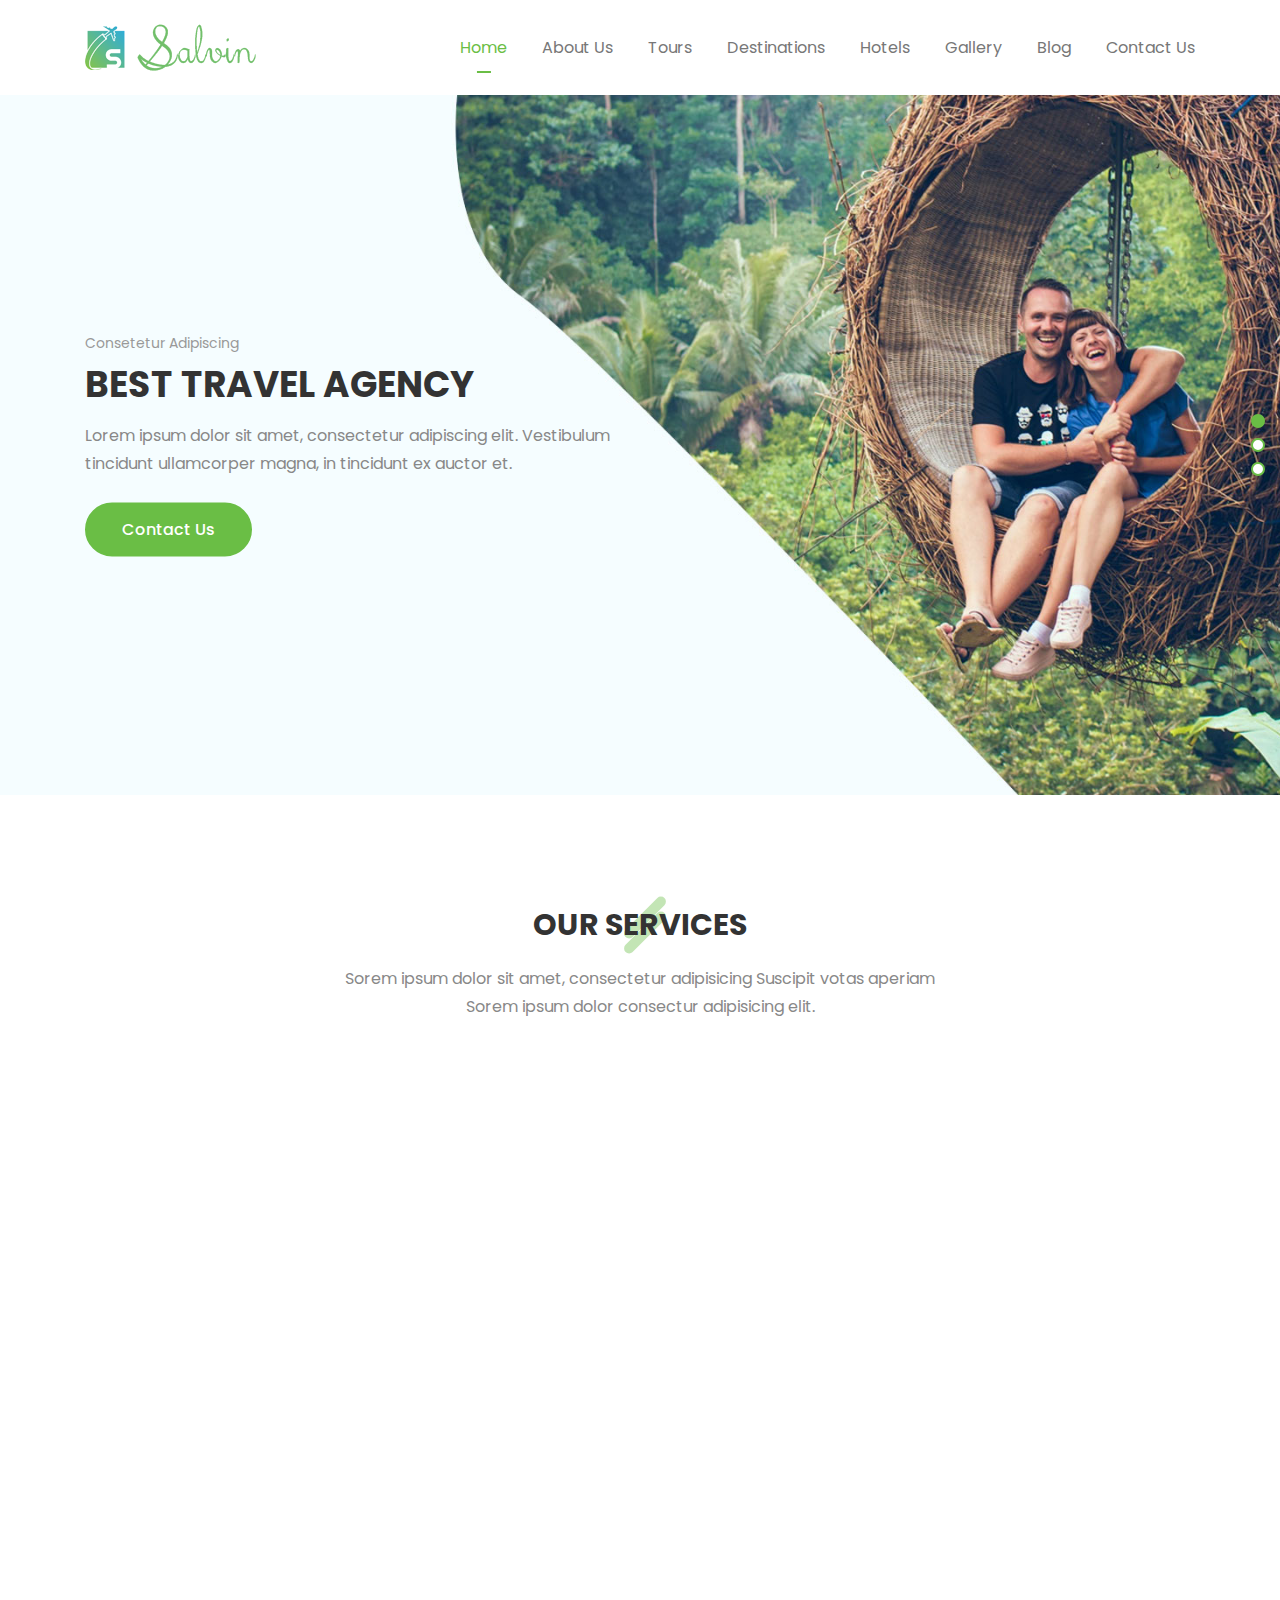
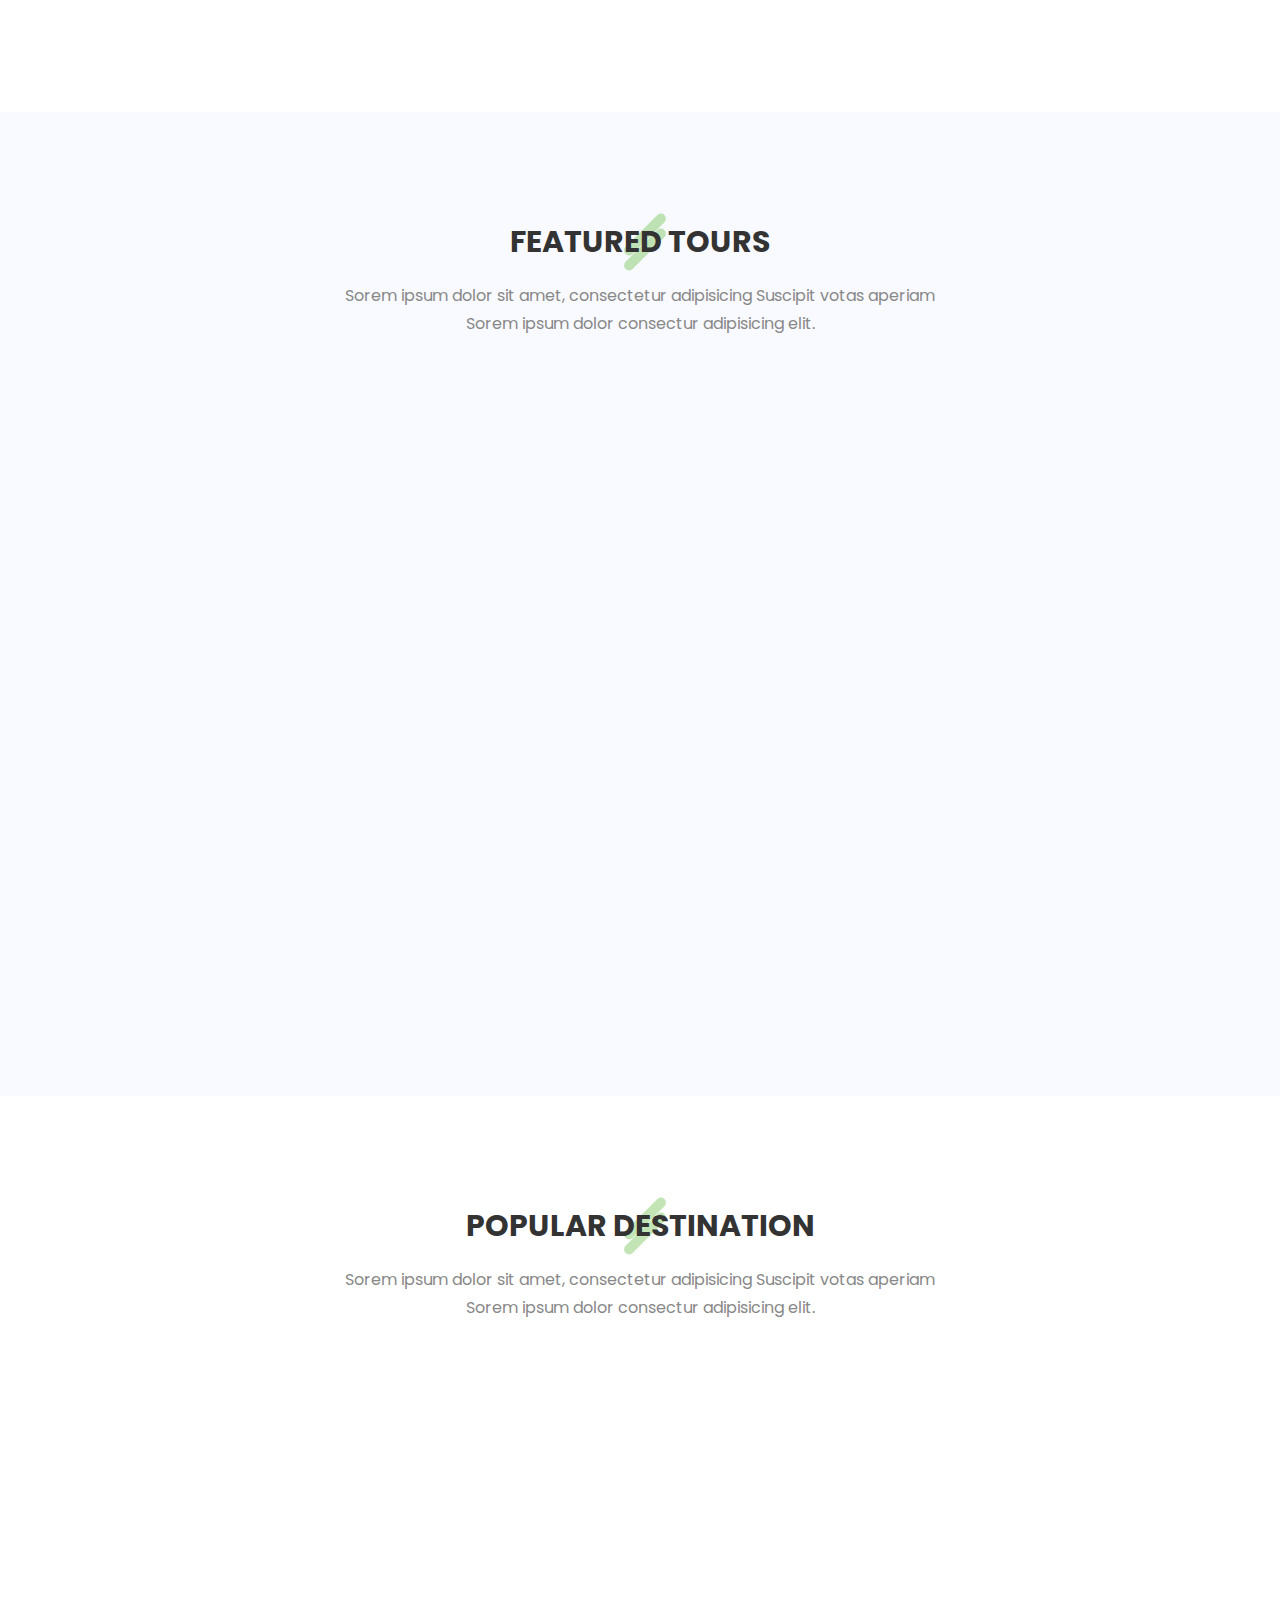
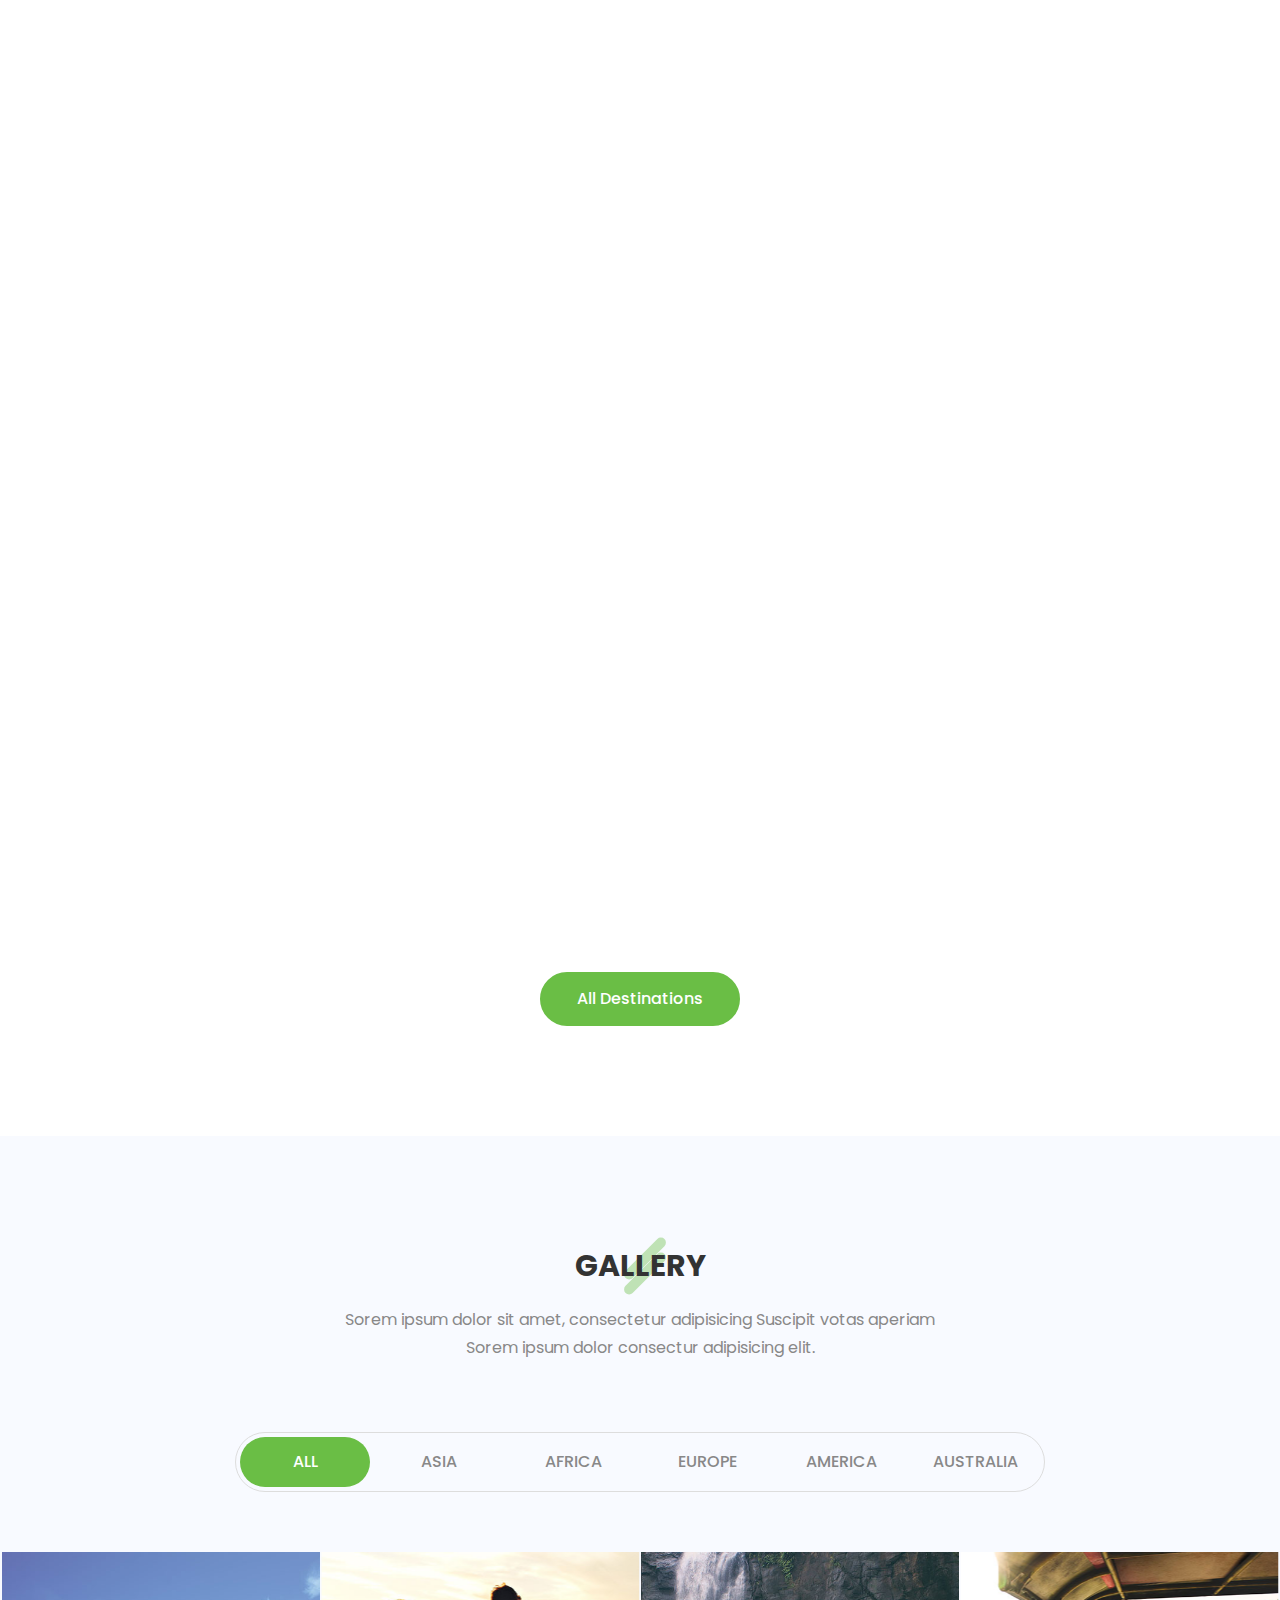
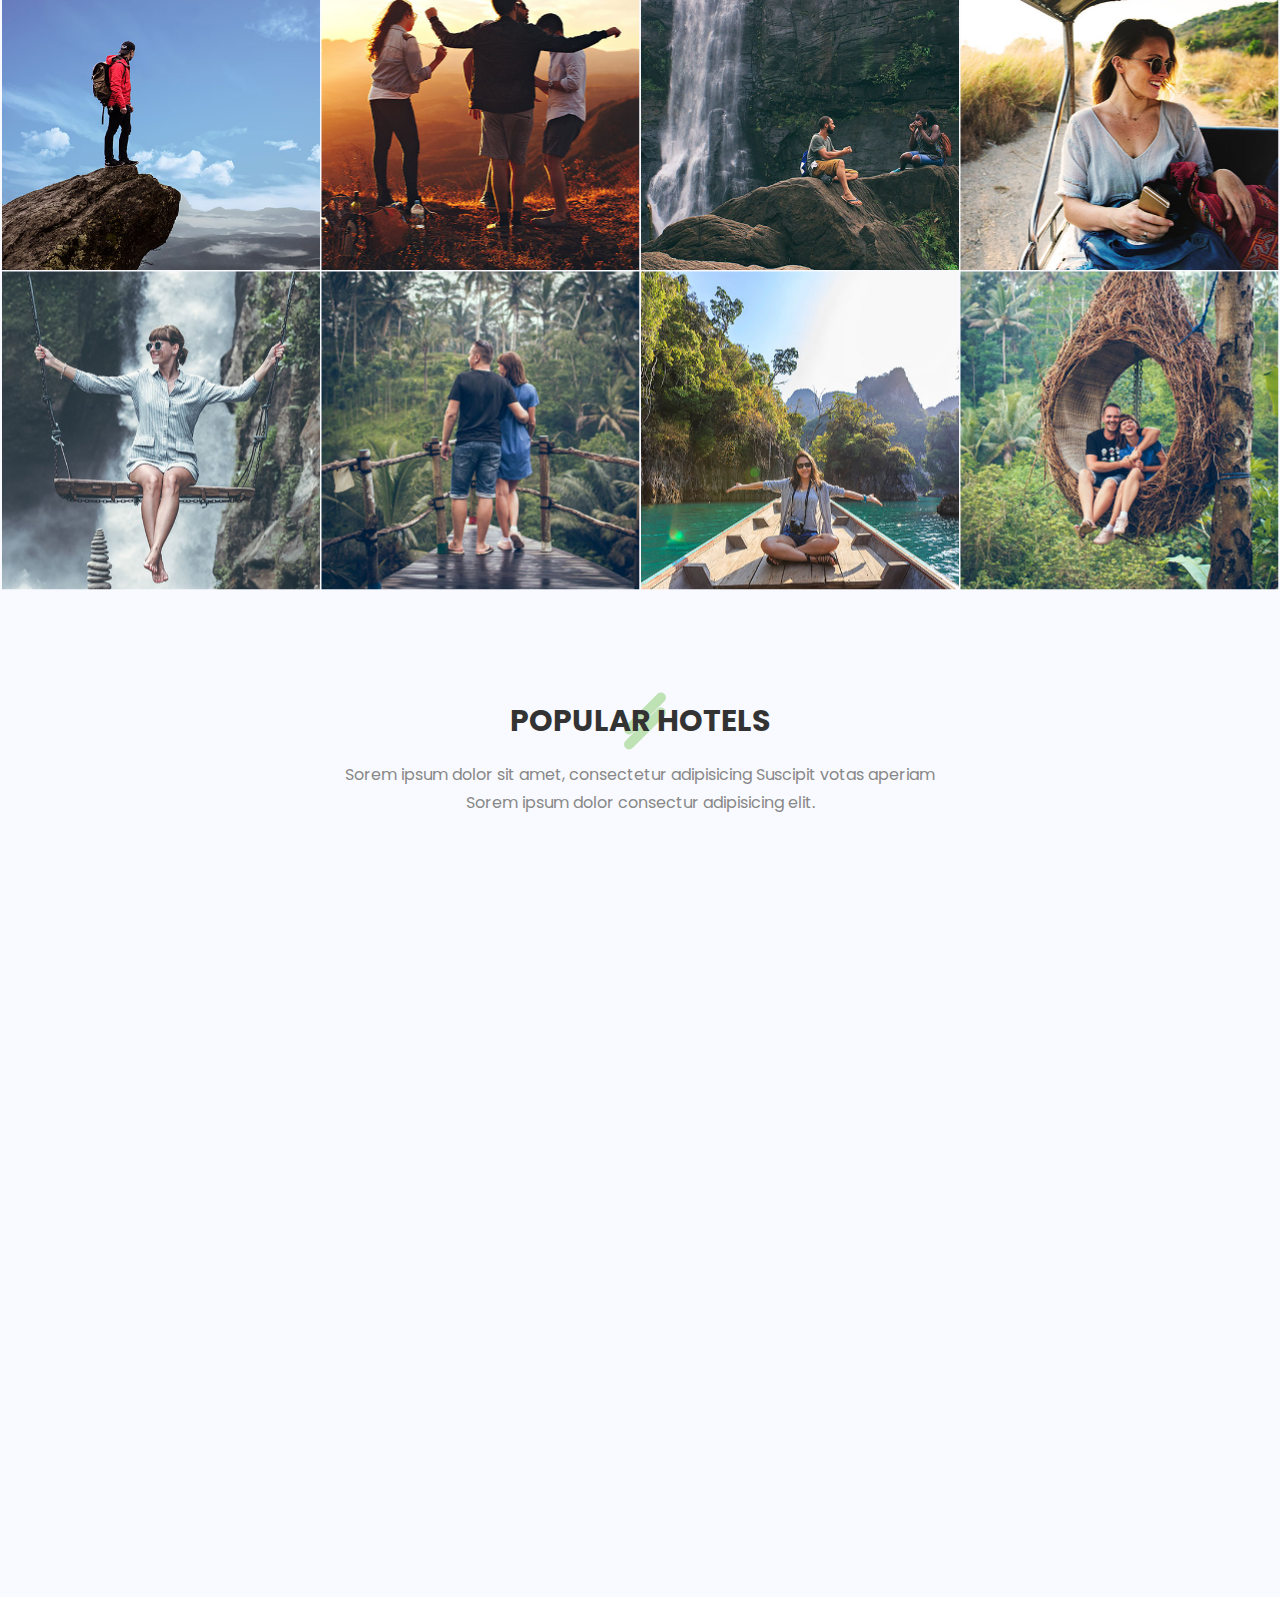
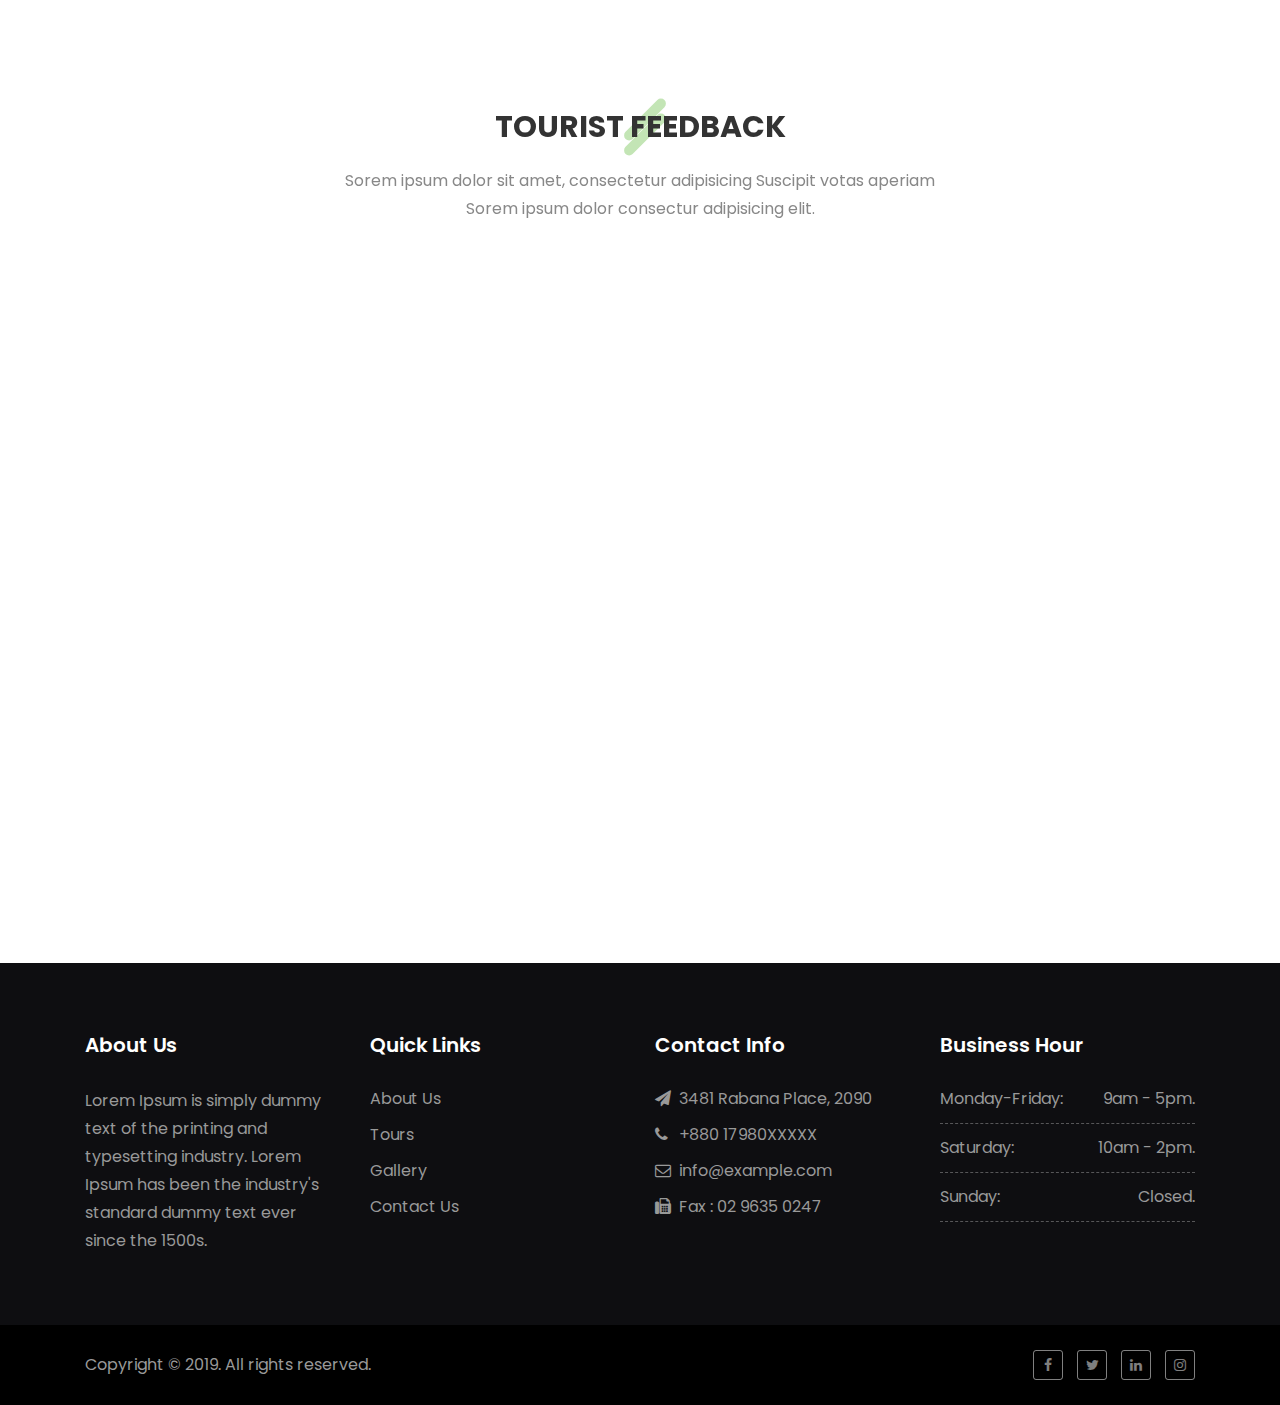
<file: index.html>
<!DOCTYPE html>
<html lang="en">
<head>
    <meta charset="utf-8">
    <meta http-equiv="X-UA-Compatible" content="IE=edge">
    <meta name="viewport" content="width=device-width, initial-scale=1">
    <meta name="description" content="">
    <meta name="author" content="">
    <title>Salvin - Tours and Travels Agency in Bangladesh</title>
	<link rel="shortcut icon" href="img/favicon.png" type="image/x-icon">
    <!-- Bootstrap Core CSS -->
    <link href="css/bootstrap.min.css" rel="stylesheet">
    <!-- Animate CSS -->
	<link href="css/animate.css" rel="stylesheet">
    <!-- Venobox CSS -->
	<link href="css/venobox.css" rel="stylesheet">
	<!-- Font-awesome -->
	<link rel="stylesheet" href="fonts/font-awesome/css/font-awesome.min.css">
	<!-- Flaticon -->
	<link rel="stylesheet" href="fonts/flaticon/css/flaticon.css">
	<!-- Google font-->
	<link href="https://fonts.googleapis.com/css?family=Poppins:300,400,400i,500,600,700,800,900" rel="stylesheet">
	<!-- Main CSS -->
	<link href="style.css" rel="stylesheet">
	
</head>

<body>
	<!--Preload-->
	<div class="preloader">
		<div class="preloader_image">
			<div class="salvin-double-bounce">
				<div class="salvin-child salvin-double-bounce1"></div>
				<div class="salvin-child salvin-double-bounce2"></div>
			</div>
		</div>
	</div>
	
	<nav class="navbar navbar-expand-lg bg-white">
		<div class="container">
			<a class="navbar-brand" href="index.html">
				<img src="img/logo.png" alt="salvin travels">
			</a>
			<button class="navbar-toggler collapsed" type="button" data-toggle="collapse" data-target="#main-nav" aria-expanded="false" aria-label="Toggle navigation">
				<span class="navbar-toggler-icon"></span>
			</button>
			<div class="collapse navbar-collapse" id="main-nav">
				<ul class="navbar-nav ml-auto">
					<li class="nav-item active">
						<a class="nav-link" href="index.html">Home</a>					
					</li>
					<li class="nav-item">
						<a class="nav-link" href="about-us.html">About Us</a>					
					</li>
					<li class="nav-item">
						<a class="nav-link" href="tours.html">Tours</a>					
					</li>
					<li class="nav-item">
						<a class="nav-link" href="destinations.html">Destinations</a>					
					</li>
					<li class="nav-item">
						<a class="nav-link" href="hotels.html">Hotels</a>					
					</li>
					<li class="nav-item">
						<a class="nav-link" href="gallery.html">Gallery</a>					
					</li>					
					<li class="nav-item">
						<a class="nav-link" href="blog.html">Blog</a>					
					</li>
					<li class="nav-item">
						<a class="nav-link" href="contact-us.html">Contact Us</a>					
					</li>
				</ul>
			</div>
		</div>
	</nav>
	<!-- end nav -->
	
	<section class="carousel slide" id="banner" data-ride="carousel" data-pause="false">
		<div class="carousel-inner">
			<div class="carousel-item active" style="background-image:url(img/banner/slide-1.jpg)">
				<div class="banner-caption">
					<div class="container">
						<div class="row">
							<div class="col-md-6">
								<div class="hero-text">
									<h6 class="animated fadeInDown">Consetetur Adipiscing</h6>
									<h1 class="animated fadeInUp">Best travel agency</h1>
									<p class="animated fadeInUp">Lorem ipsum dolor sit amet, consectetur adipiscing elit. Vestibulum tincidunt ullamcorper magna, in tincidunt ex auctor et.</p>
									<a href="contact-us.html" class="btn btn-primary animated fadeInUp">Contact Us</a>
								</div>
							</div>
						</div>
					</div>
				</div>
			</div>
			
			<div class="carousel-item" style="background-image:url(img/banner/slide-2.jpg)">
				<div class="banner-caption">
					<div class="container">
						<div class="row">
							<div class="col-md-6">
								<div class="hero-text">
									<h6 class="animated fadeInLeft">Consetetur Adipiscing</h6>
									<h1 class="animated fadeInLeft">Trusted Travel Agency</h1>
									<p class="animated fadeInLeft">Lorem ipsum dolor sit amet, consectetur adipiscing elit. Vestibulum tincidunt ullamcorper magna, in tincidunt ex auctor et.</p>
									<a href="contact-us.html" class="btn btn-primary animated fadeInLeft">Contact Us</a>
								</div>
							</div>
						</div>
					</div>
				</div>
			</div>
			
			<div class="carousel-item" style="background-image:url(img/banner/slide-3.jpg)">
				<div class="banner-caption">
					<div class="container">
						<div class="row">
							<div class="col-md-6">
								<div class="hero-text">
									<h6 class="animated fadeInRight">Consetetur Adipiscing</h6>
									<h1 class="animated fadeInRight">Get Exclusive Tour</h1>
									<p class="animated fadeInRight">Lorem ipsum dolor sit amet, consectetur adipiscing elit. Vestibulum tincidunt ullamcorper magna, in tincidunt ex auctor et.</p>
									<a href="contact-us.html" class="btn btn-primary animated fadeInRight">Contact Us</a>
								</div>
							</div>
						</div>
					</div>
				</div>
			</div>
			
			<ol class="carousel-indicators">
				<li data-target="#banner" data-slide-to="0" class="active"></li>
				<li data-target="#banner" data-slide-to="1"></li>
				<li data-target="#banner" data-slide-to="2"></li>
			</ol>
		</div>
	</section>
	<!-- end banner -->
	
	<section class="section-spacing">
		<div class="container">
			<div class="row">
				<div class="col-md-12">
					<div class="section-title text-center">
						<h2><span>Our Services</span></h2>
						<p>Sorem ipsum dolor sit amet, consectetur adipisicing Suscipit votas aperiam Sorem ipsum dolor consectur adipisicing elit.</p>
					</div>
				</div>
			</div>
			<div class="row">
				<div class="col-sm-6 col-md-6 col-lg-4">
					<div class="service-item text-center wow fadeIn">
						<div class="icon">
							<i class="flaticon-train"></i>
						</div>
						<h3>Rail Booking</h3>
						<p>Lorem ipsum dolor sit amet, consectetur adipiscing elit. Quisque sollicitudin lobortis turpis, sit amet aliquet metus.</p>
					</div>
				</div>
				
				<div class="col-sm-6 col-md-6 col-lg-4">
					<div class="service-item text-center wow fadeIn">
						<div class="icon">
							<i class="flaticon-slumber"></i>
						</div>
						<h3>Hotel Booking</h3>
						<p>Lorem ipsum dolor sit amet, consectetur adipiscing elit. Quisque sollicitudin lobortis turpis, sit amet aliquet metus.</p>
					</div>
				</div>
				
				<div class="col-sm-6 col-md-6 col-lg-4">
					<div class="service-item text-center wow fadeIn">
						<div class="icon">
							<i class="flaticon-air-freight"></i>
						</div>
						<h3>Flight Booking</h3>
						<p>Lorem ipsum dolor sit amet, consectetur adipiscing elit. Quisque sollicitudin lobortis turpis, sit amet aliquet metus.</p>
					</div>
				</div>
				
				<div class="col-sm-6 col-md-6 col-lg-4">
					<div class="service-item text-center wow fadeIn">
						<div class="icon">
							<i class="flaticon-tag"></i>
						</div>
						<h3>Ticket Booking</h3>
						<p>Lorem ipsum dolor sit amet, consectetur adipiscing elit. Quisque sollicitudin lobortis turpis, sit amet aliquet metus.</p>
					</div>
				</div>
				
				<div class="col-sm-6 col-md-6 col-lg-4">
					<div class="service-item text-center wow fadeIn">
						<div class="icon">
							<i class="flaticon-ship"></i>
						</div>
						<h3>Cruises Booking</h3>
						<p>Lorem ipsum dolor sit amet, consectetur adipiscing elit. Quisque sollicitudin lobortis turpis, sit amet aliquet metus.</p>
					</div>
				</div>
				
				<div class="col-sm-6 col-md-6 col-lg-4">
					<div class="service-item text-center wow fadeIn">
						<div class="icon">
							<i class="flaticon-house"></i>
						</div>
						<h3>Amazing Tour</h3>
						<p>Lorem ipsum dolor sit amet, consectetur adipiscing elit. Quisque sollicitudin lobortis turpis, sit amet aliquet metus.</p>
					</div>
				</div>
			</div>
		</div>
	</section>
	<!-- end services -->
	
	<section class="section-spacing inverse-bg">
		<div class="container">
			<div class="row">
				<div class="col-md-12">
					<div class="section-title text-center">
						<h2><span>Featured tours</span></h2>
						<p>Sorem ipsum dolor sit amet, consectetur adipisicing Suscipit votas aperiam Sorem ipsum dolor consectur adipisicing elit.</p>
					</div>
				</div>
			</div>
			
			<div class="row">
				<div class="col-md-12 col-lg-12 col-xl-6">
					<div class="tour-item wow fadeIn">
						<div class="thumb">
							<a href="tour-single.html">
								<img src="img/tour/1.jpg" alt="">
							</a>
						</div>
						<div class="tour-info">
							<h3><a href="tour-single.html">Week at Sunny Beach</a></h3>
							<p>Lorem ipsum dolor sit amet, consectetur adipisicing Suscipit tas aperiam Sorem ipsum dolor consectur adipisicing. Lorem ipsum dolor sit amet, consectetur adipisicing.</p>
							<div class="tour-price">$650.00 <small>- 2 days 3 nights</small></div>
							<div class="tour-location"><span>Tour in Croatia</span></div>
						</div>
					</div>
				</div>
				<div class="col-md-12 col-lg-12 col-xl-6">
					<div class="tour-item wow fadeIn">
						<div class="media">
							<div class="thumb">
								<a href="tour-single.html">
									<img src="img/tour/2.jpg" alt="">
								</a>
							</div>
							<div class="media-body">
								<div class="tour-info">
									<h3><a href="tour-single.html">Week at Sunny Beach</a></h3>
									<p>Lorem ipsum dolor sit amet, consectetur adipisicing Suscipit tas aperiam.</p>
									<div class="tour-price">$550.00 <small>- 2 days 3 nights</small></div>
									<div class="tour-location"><span>Tour in Istanbul</span></div>
								</div>
							</div>
						</div>
					</div>
					
					<div class="tour-item wow fadeIn">
						<div class="media">
							<div class="thumb">
								<a href="tour-single.html">
									<img src="img/tour/3.jpg" alt="">
								</a>
							</div>
							<div class="media-body">
								<div class="tour-info">
									<h3><a href="tour-single.html">Week at Sunny Beach</a></h3>
									<p>Lorem ipsum dolor sit amet, consectetur adipisicing Suscipit tas aperiam.</p>
									<div class="tour-price">$950.00 <small>- 2 days 3 nights</small></div>
									<div class="tour-location"><span>Tour in Sydney</span></div>
								</div>
							</div>
						</div>
					</div>
				</div>
			</div>
		</div>
	</section>
	<!-- end featured tour -->
	
	<section class="section-spacing">
		<div class="container">
			<div class="row">
				<div class="col-md-12">
					<div class="section-title text-center">
						<h2><span>Popular Destination</span></h2>
						<p>Sorem ipsum dolor sit amet, consectetur adipisicing Suscipit votas aperiam Sorem ipsum dolor consectur adipisicing elit.</p>
					</div>
				</div>
			</div>
			
			<div class="row">
				<div class="col-md-12 col-lg-6">
					<div class="destination-item wow fadeIn">
						<a href="destination-single.html">
							<img src="img/destination/1.jpg" alt="">
							<div class="destination-info">
								<h2>Croatia</h2>
								<h3>120+ Tours</h3>
							</div>
						</a>
					</div>
				</div>
				<div class="col-md-12 col-lg-6">
					<div class="row">
						<div class="col-md-12">
							<div class="destination-item wow fadeIn">
								<a href="destination-single.html">
									<img src="img/destination/2.jpg" alt="">
									<div class="destination-info">
										<h2>Italy</h2>
										<h3>35+ Tours</h3>
									</div>
								</a>
							</div>
						</div>
						<div class="col-md-12">
							<div class="destination-item wow fadeIn">
								<a href="destination-single.html">
									<img src="img/destination/3.jpg" alt="">
									<div class="destination-info">
										<h2>Istanbul</h2>
										<h3>50+ Tours</h3>
									</div>
								</a>
							</div>
						</div>
					</div>
				</div>
				
			</div>
			
			<div class="row">
				<div class="col-md-12 col-lg-6">
					<div class="row">
						<div class="col-md-12">
							<div class="destination-item wow fadeIn">
								<a href="destination-single.html">
									<img src="img/destination/4.jpg" alt="">
									<div class="destination-info">
										<h2>Singapore</h2>
										<h3>35+ Tours</h3>
									</div>
								</a>
							</div>
						</div>
						<div class="col-md-12">
							<div class="destination-item wow fadeIn">
								<a href="destination-single.html">
									<img src="img/destination/5.jpg" alt="">
									<div class="destination-info">
										<h2>Sydney</h2>
										<h3>50+ Tours</h3>
									</div>
								</a>
							</div>
						</div>
					</div>
				</div>
				
				<div class="col-md-12 col-lg-6">
					<div class="destination-item wow fadeIn">
						<a href="destination-single.html">
							<img src="img/destination/6.jpg" alt="">
							<div class="destination-info">
								<h2>Dubai</h2>
								<h3>120+ Tours</h3>
							</div>
						</a>
					</div>
				</div>
			</div>
			
			<div class="row">
				<div class="col-md-12">
					<div class="text-center mt-40">
						<a href="destinations.html" class="btn btn-primary">All Destinations</a>
					</div>
				</div>
			</div>
			
		</div>
	</section>
	<!-- end destination -->
	
	<section class="section-spacing bottom-none inverse-bg">
		<div class="container">
			<div class="row">
				<div class="col-md-12">
					<div class="section-title text-center">
						<h2><span>Gallery</span></h2>
						<p>Sorem ipsum dolor sit amet, consectetur adipisicing Suscipit votas aperiam Sorem ipsum dolor consectur adipisicing elit.</p>
					</div>
				</div>
			</div>
			
			<div class="row">
				<div class="col-md-12 text-center">
					<ul id="filter-list">
						<li class="filter active" data-filter="all">All</li>
						<li class="filter" data-filter="1">Asia</li>
						<li class="filter" data-filter="2">Africa</li>
						<li class="filter" data-filter="3">Europe</li>
						<li class="filter" data-filter="4">America</li>
						<li class="filter" data-filter="5">Australia</li>
					</ul><!-- @end #filter-list -->
				</div>
			</div>
		</div>
		
		<div class="gallery-outer">
			<ul class="gallery-items">
				<li class="filtr-item" data-category ="1">
					<div class="gallery-inner">
						<img src="img/gallery/1.jpg" alt="" />
						<div class="gallery-overlay">
							<a href="img/gallery/1.jpg" class="venobox" data-gall="gallery"><i class="fa fa-picture-o"></i></a>
						</div>
					</div>
				</li>
				<li class="filtr-item" data-category ="3">
					<div class="gallery-inner">
						<img src="img/gallery/2.jpg" alt="" />
						<div class="gallery-overlay">
							<a href="img/gallery/2.jpg" class="venobox" data-gall="gallery"><i class="fa fa-picture-o"></i></a>
						</div>
					</div>
				</li>
				<li class="filtr-item" data-category ="2">
					<div class="gallery-inner">
						<img src="img/gallery/3.jpg" alt="" />
						<div class="gallery-overlay">
							<a href="img/gallery/3.jpg" class="venobox" data-gall="gallery"><i class="fa fa-picture-o"></i></a>
						</div>
					</div>
				</li>
				<li class="filtr-item" data-category ="5">
					<div class="gallery-inner">
						<img src="img/gallery/4.jpg" alt="" />
						<div class="gallery-overlay">
							<a href="img/gallery/4.jpg" class="venobox" data-gall="gallery"><i class="fa fa-picture-o"></i></a>
						</div>
					</div>
				</li>
				<li class="filtr-item" data-category ="2">
					<div class="gallery-inner">
						<img src="img/gallery/5.jpg" alt="" />
						<div class="gallery-overlay">
							<a href="img/gallery/5.jpg" class="venobox" data-gall="gallery"><i class="fa fa-picture-o"></i></a>
						</div>
					</div>
				</li>
				<li class="filtr-item" data-category ="4">
					<div class="gallery-inner">
						<img src="img/gallery/6.jpg" alt="" />
						<div class="gallery-overlay">
							<a href="img/gallery/6.jpg" class="venobox" data-gall="gallery"><i class="fa fa-picture-o"></i></a>
						</div>
					</div>
				</li>
				<li class="filtr-item" data-category ="5">
					<div class="gallery-inner">
						<img src="img/gallery/7.jpg" alt="" />
						<div class="gallery-overlay">
							<a href="img/gallery/7.jpg" class="venobox" data-gall="gallery"><i class="fa fa-picture-o"></i></a>
						</div>
					</div>
				</li>
				<li class="filtr-item" data-category ="2">
					<div class="gallery-inner">
						<img src="img/gallery/8.jpg" alt="" />
						<div class="gallery-overlay">
							<a href="img/gallery/8.jpg" class="venobox" data-gall="gallery"><i class="fa fa-picture-o"></i></a>
						</div>
					</div>
				</li>
			</ul>
		</div>
	</section>
	<!-- end gallery -->
	
	<section class="section-spacing inverse-bg">
		<div class="container">
			<div class="row">
				<div class="col-md-12">
					<div class="section-title text-center">
						<h2><span>Popular hotels</span></h2>
						<p>Sorem ipsum dolor sit amet, consectetur adipisicing Suscipit votas aperiam Sorem ipsum dolor consectur adipisicing elit.</p>
					</div>
				</div>
			</div>
			
			<div class="row">
				<div class="col-md-12 col-lg-12 col-xl-6">
					<div class="hotel-item wow fadeIn">
						<div class="media">
							<div class="thumb">
								<a href="hotel-single.html">
									<img src="img/hotel/1.jpg" alt="">
								</a>
							</div>
							<div class="media-body">
								<div class="hotel-info">
									<h3><a href="hotel-single.html">Herta Berlin Hotel</a></h3>
									<p>Lorem ipsum dolor sit amet, consectetur adipisicing Suscipit tas aperiam.</p>
									<div class="hotel-price">$150.00 <small>- Per Night</small></div>
								</div>
							</div>
						</div>
					</div>
					
					<div class="hotel-item wow fadeIn">
						<div class="media">
							<div class="thumb">
								<a href="hotel-single.html">
									<img src="img/hotel/2.jpg" alt="">
								</a>
							</div>
							<div class="media-body">
								<div class="tour-info">
									<h3><a href="hotel-single.html">Herta Berlin Hotel</a></h3>
									<p>Lorem ipsum dolor sit amet, consectetur adipisicing Suscipit tas aperiam.</p>
									<div class="hotel-price">$150.00 <small>- Per Night</small></div>
								</div>
							</div>
						</div>
					</div>
				</div>
				
				<div class="col-md-12 col-lg-12 col-xl-6">
					<div class="hotel-item wow fadeIn">
						<div class="thumb">
							<a href="hotel-single.html">
								<img src="img/hotel/3.jpg" alt="">
							</a>
						</div>
						<div class="hotel-info">
							<h3><a href="hotel-single.html">Herta Berlin Hotel</a></h3>
							<p>Lorem ipsum dolor sit amet, consectetur adipisicing Suscipit tas aperiam Sorem ipsum dolor consectur adipisicing. Lorem ipsum dolor sit amet, consectetur adipisicing.</p>
							<div class="hotel-price">$150.00 <small>- Per Night</small></div>
						</div>
					</div>
				</div>
			</div>
		</div>
	</section>
	<!-- end featured hotels -->
	
	<section class="section-spacing">
		<div class="container">
			<div class="row">
				<div class="col-md-12">
					<div class="section-title text-center">
						<h2><span>Tourist feedback</span></h2>
						<p>Sorem ipsum dolor sit amet, consectetur adipisicing Suscipit votas aperiam Sorem ipsum dolor consectur adipisicing elit.</p>
					</div>
				</div>
			</div>
			
			<div class="row">
				<div class="col-md-12 col-lg-10 offset-lg-1">
					<div class="testimonials-outer">
						<div class="cover-img wow fadeIn">
							<img src="img/feedback/1.jpg" alt="">
						</div>
						<div id="reviews-carousel" class="carousel slide wow fadeInUp" data-ride="carousel" data-pause="false">
							<span class="flaticon-quote"></span>
							<div class="carousel-inner">
								<div class="carousel-item active">
									<h3>African Forest</h3>
									<h4>28 October, 2018</h4>
									<p>Duis non condimentum nunc. Nunc quis turpis eu est tincidunt rutrum. Cras a purus quis sem tincidunt egestas vel id lacus. Nunc sed volutpat erat. Duis sollicitudin.</p>
								</div>
								<div class="carousel-item">
									<h3>African Forest</h3>
									<h4>28 October, 2018</h4>
									<p>Duis non condimentum nunc. Nunc quis turpis eu est tincidunt rutrum. Cras a purus quis sem tincidunt egestas vel id lacus. Nunc sed volutpat erat. Duis sollicitudin.</p>
								</div>
							</div>
							
							<div class="carousel-control">
								<a class="control-prev" href="#reviews-carousel" role="button" data-slide="prev">
									<span class="flaticon-left-arrow" aria-hidden="true"></span>
									<span class="sr-only">Previous</span>
								</a>
								<a class="control-next" href="#reviews-carousel" role="button" data-slide="next">
									<span class="flaticon-right-arrow-1" aria-hidden="true"></span>
									<span class="sr-only">Next</span>
								</a>
							</div>
						</div>
					</div>
				</div>
			</div>
		</div>
	</section>
	<!-- Testimonials -->
	
	<footer id="footer">
		<div class="footer-top">
			<div class="container">
				<div class="row">
					<div class="col-md-3">
						<div class="footer-widget">
							<h3>About Us</h3>
							<p>Lorem Ipsum is simply dummy text of the printing and typesetting industry. Lorem Ipsum has been the industry's standard dummy text ever since the 1500s.</p>
							
						</div>
					</div>
					<div class="col-md-3">
						<div class="footer-widget">
							<h3>Quick Links</h3>
							<ul>
								<li><a href="about-us.html">About Us</a></li>
								<li><a href="tours.html">Tours</a></li>
								<li><a href="gallery.html">Gallery</a></li>
								<li><a href="contact-us.html">Contact Us</a></li>
							</ul>
						</div>
					</div>
					<div class="col-md-3">
						<div class="footer-widget">
							<h3>Contact Info</h3>
							<ul>
								<li><i class="fa fa-send" aria-hidden="true"></i> 3481 Rabana Place, 2090</li>
								<li><i class="fa fa-phone" aria-hidden="true"></i> +880 17980XXXXX</li>
								<li><i class="fa fa-envelope-o" aria-hidden="true"></i> info@example.com</li>
								<li><i class="fa fa-fax" aria-hidden="true"></i> Fax : 02 9635 0247</li>
							</ul>
						</div>
					</div>
					<div class="col-md-3">
						<div class="footer-widget">
							<h3>Business hour</h3>
							<ul class="bussiness-hour">
								<li>Monday-Friday: <span class="pull-right">9am - 5pm.</span></li>
								<li>Saturday: <span class="pull-right">10am - 2pm.</span></li>
								<li>Sunday: <span class="pull-right">Closed.</span></li>
							</ul>
						</div>
					</div>
				</div>
			</div>
		</div>
		<div class="footer-bottom">
			<div class="container">
				<div class="row">
					<div class="col-sm-12 col-md-6">
						<div class="copyright">
							<p>Copyright &copy; 2019. All rights reserved.</p>
						</div>
					</div>
					<div class="col-sm-12 col-md-6">
						<ul class="social-icons pull-right">
							<li><a href="#" target="_blank"><i class="fa fa-facebook"></i></a></li>
							<li><a href="#" target="_blank"><i class="fa fa-twitter"></i></a></li>
							<li><a href="#" target="_blank"><i class="fa fa-linkedin"></i></a></li>
							<li><a href="#" target="_blank"><i class="fa fa-instagram"></i></a></li>
						</ul>
					</div>
				</div>
			</div>
		</div>
	</footer>
	<!-- end footer -->
	
	<!-- Bact to top -->
	<div class="back-top">
		<a href="#"><i class="fa fa-angle-up"></i></a>
	</div>
	
    <!-- jQuery -->
    <script src="js/jquery-3.3.1.min.js"></script>
	<script src="js/popper.min.js"></script>
    <script src="js/bootstrap.min.js"></script>
    <script src="js/jquery.easing.min.js"></script>
	<script src="js/wow.js"></script>
	<script src="js/venobox.min.js"></script>
	<script src="js/SmoothScroll.js"></script>
	<script src="js/jquery.filterizr.min.js"></script>
	<script src="js/sticky-kit.min.js"></script>
	<script src="mail/js/form-validator.min.js"></script>
	<script src="mail/js/contact-form-script.js"></script>
    <script src="js/script.js"></script>
	
</body>
</html>
</file>
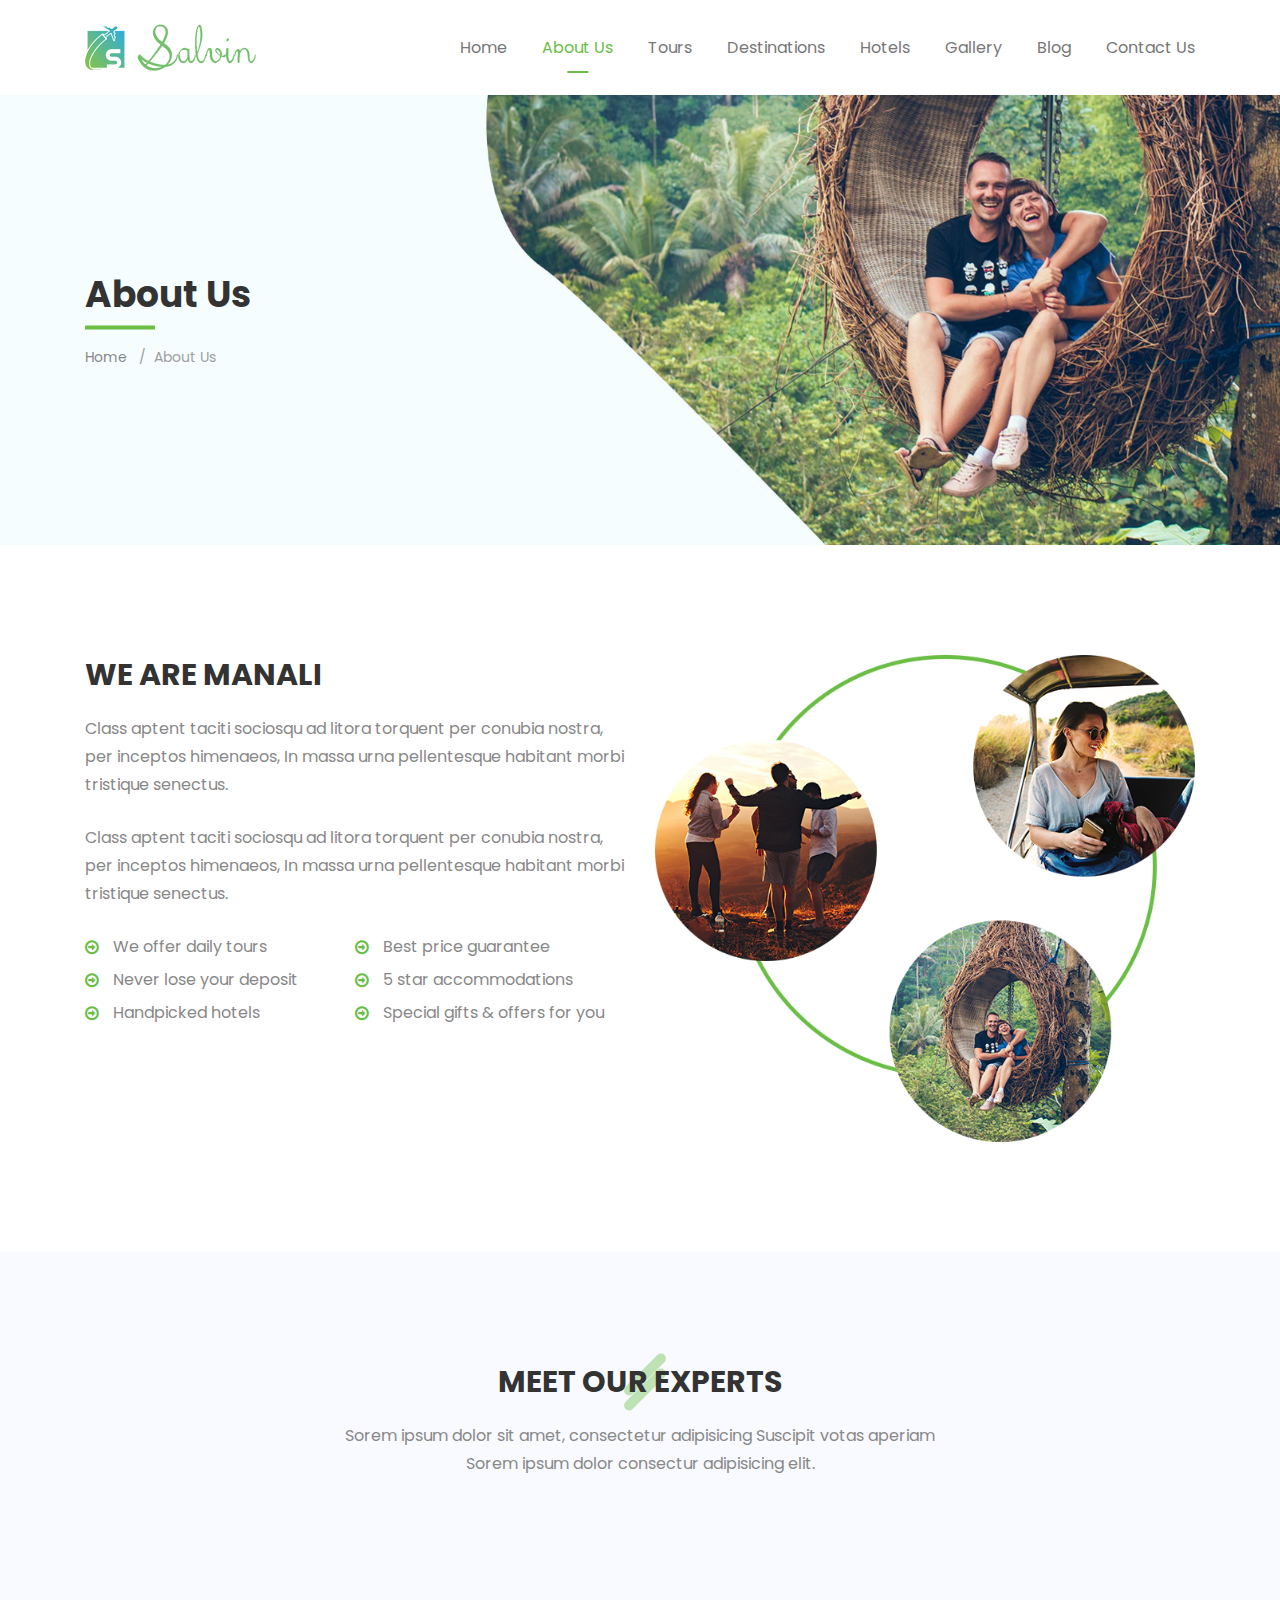
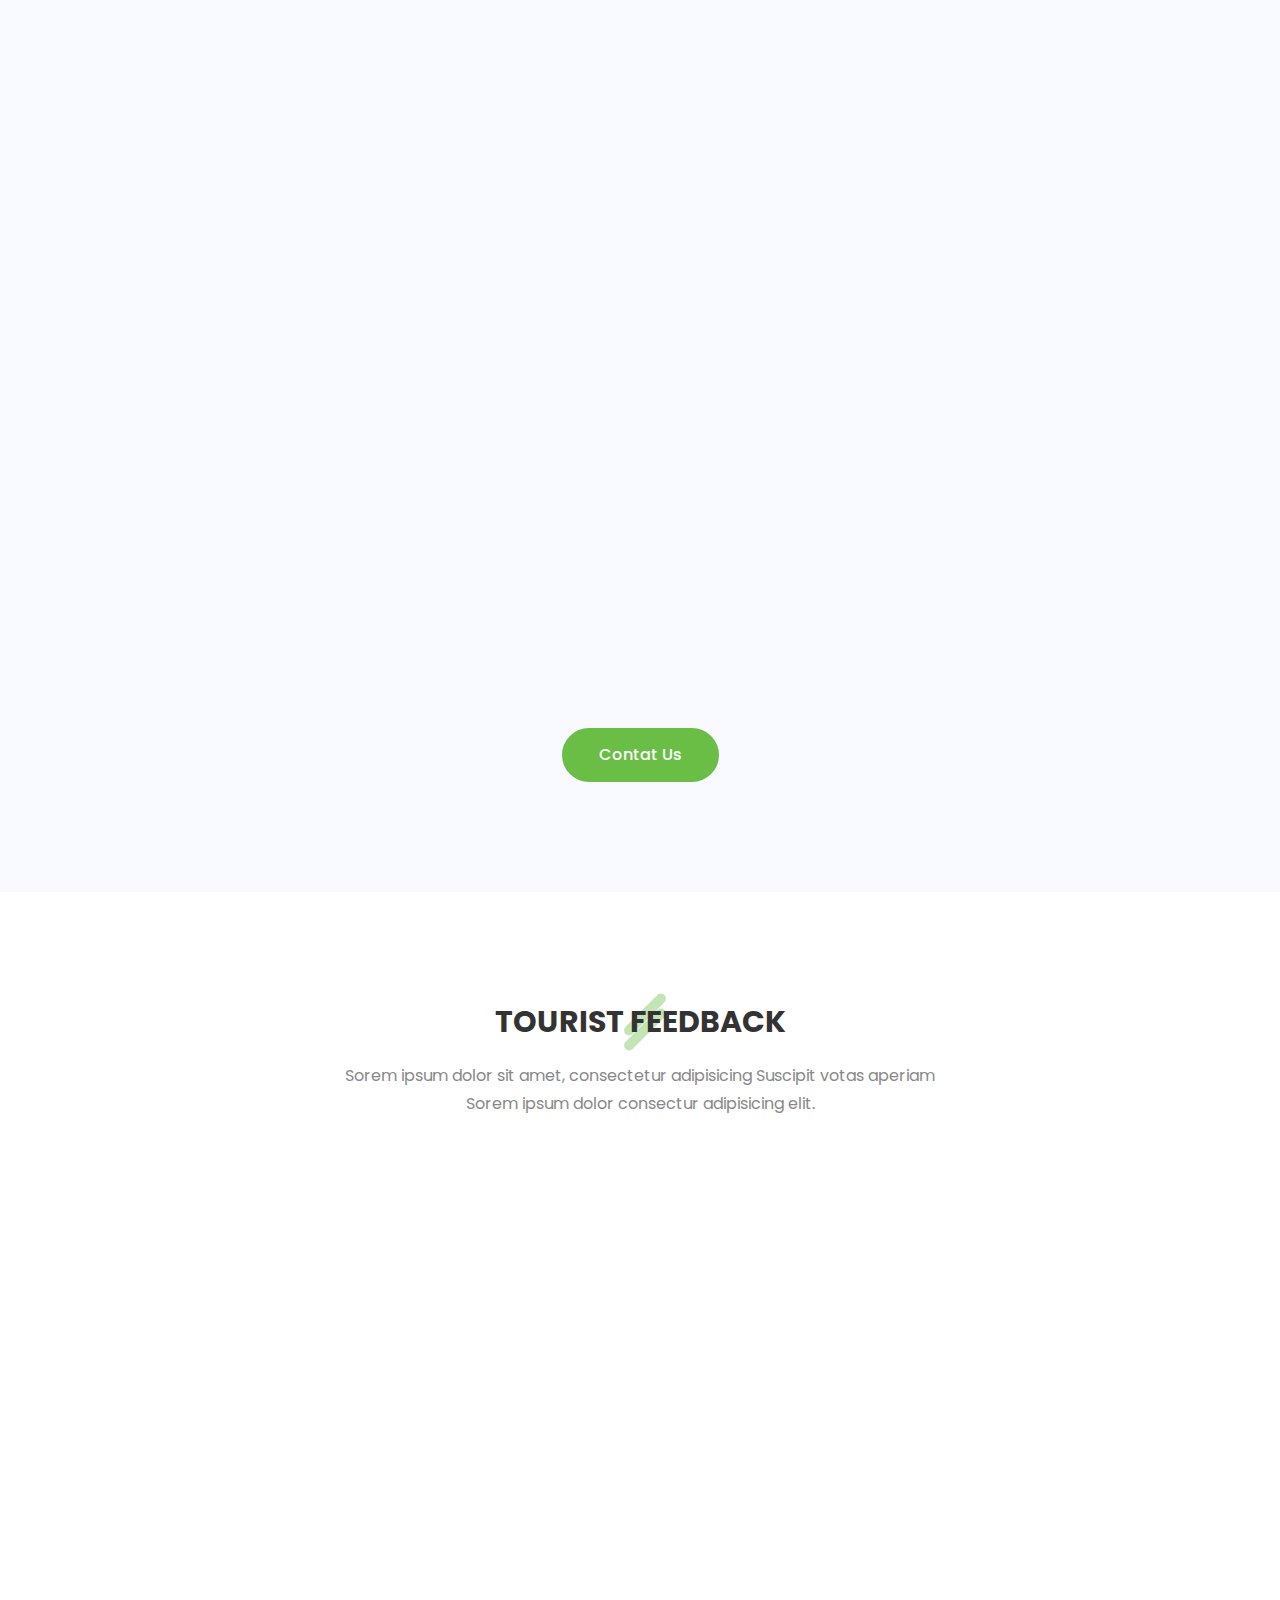
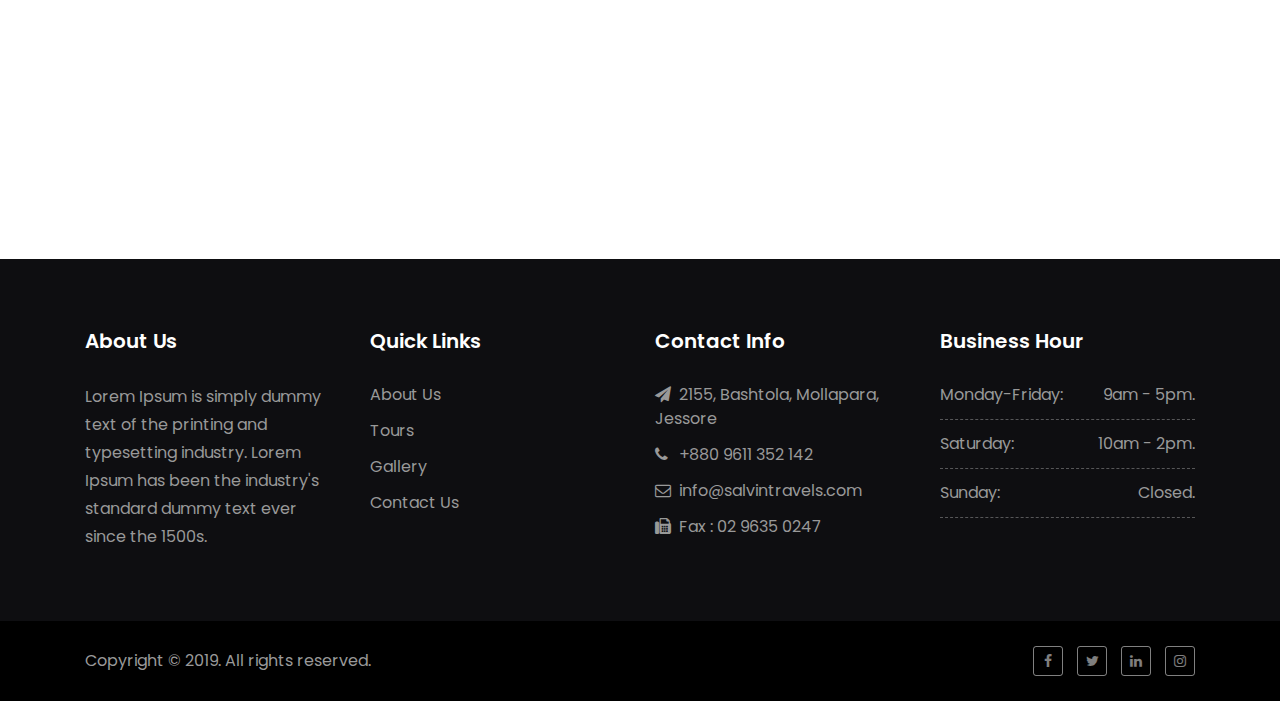
<file: about-us.html>
<!DOCTYPE html>
<html lang="en">
<head>
    <meta charset="utf-8">
    <meta http-equiv="X-UA-Compatible" content="IE=edge">
    <meta name="viewport" content="width=device-width, initial-scale=1">
    <meta name="description" content="One of the best travel agency in Bangladesh.">
    <meta name="author" content="Melo Pixels Ltd">
    <title>About Us - Salvin Tours and Travels</title>
	<link rel="shortcut icon" href="img/favicon.png" type="image/x-icon">
    <!-- Bootstrap Core CSS -->
    <link href="css/bootstrap.min.css" rel="stylesheet">
    <!-- Animate CSS -->
	<link href="css/animate.css" rel="stylesheet">
    <!-- Venobox CSS -->
	<link href="css/venobox.css" rel="stylesheet">
	<!-- Font-awesome -->
	<link rel="stylesheet" href="fonts/font-awesome/css/font-awesome.min.css">
	<!-- Flaticon -->
	<link rel="stylesheet" href="fonts/flaticon/css/flaticon.css">
	<!-- Google font-->
	<link href="https://fonts.googleapis.com/css?family=Poppins:300,400,400i,500,600,700,800,900" rel="stylesheet">
	<!-- Main CSS -->
	<link href="style.css" rel="stylesheet">
	
</head>

<body>
	<!--Preload-->
	<div class="preloader">
		<div class="preloader_image">
			<div class="salvin-double-bounce">
				<div class="salvin-child salvin-double-bounce1"></div>
				<div class="salvin-child salvin-double-bounce2"></div>
			</div>
		</div>
	</div>
	
	<nav class="navbar navbar-expand-lg bg-white">
		<div class="container">
			<a class="navbar-brand" href="index.html">
				<img src="img/logo.png" alt="Logo">
			</a>
			<button class="navbar-toggler collapsed" type="button" data-toggle="collapse" data-target="#main-nav" aria-expanded="false" aria-label="Toggle navigation">
				<span class="navbar-toggler-icon"></span>
			</button>
			<div class="collapse navbar-collapse" id="main-nav">
				<ul class="navbar-nav ml-auto">
					<li class="nav-item">
						<a class="nav-link" href="index.html">Home</a>					
					</li>
					<li class="nav-item active">
						<a class="nav-link" href="about-us.html">About Us</a>					
					</li>
					<li class="nav-item">
						<a class="nav-link" href="tours.html">Tours</a>					
					</li>
					<li class="nav-item">
						<a class="nav-link" href="destinations.html">Destinations</a>					
					</li>
					<li class="nav-item">
						<a class="nav-link" href="hotels.html">Hotels</a>					
					</li>
					<li class="nav-item">
						<a class="nav-link" href="gallery.html">Gallery</a>					
					</li>					
					<li class="nav-item">
						<a class="nav-link" href="blog.html">Blog</a>					
					</li>
					<li class="nav-item">
						<a class="nav-link" href="contact-us.html">Contact Us</a>					
					</li>
				</ul>
			</div>
		</div>
	</nav>
	<!-- end nav -->
	
	<section class="inner-page-banner" style="background-image:url(img/banner/about-banner.jpg)">
		<div class="page-banner-caption">
			<div class="container">
				<div class="row">
					<div class="col-md-12">
						<h1>About Us</h1>
						<ol class="breadcrumb">
							<li class="breadcrumb-item"><a href="index.html">Home</a></li>
							<li class="breadcrumb-item active">About Us</li>
						</ol>
					</div>
				</div>
			</div>
		</div>
	</section>
	<!-- end banner -->
	
	<section class="section-spacing">
		<div class="container">
			<div class="row">
				<div class="col-xl-6">
					<div class="about-text wow fadeIn">
						<h2>We are Manali</h2>
						<p>Class aptent taciti sociosqu ad litora torquent per conubia nostra, per inceptos himenaeos, In massa urna pellentesque habitant morbi tristique senectus.</p>
						<p>Class aptent taciti sociosqu ad litora torquent per conubia nostra, per inceptos himenaeos, In massa urna pellentesque habitant morbi tristique senectus.</p>
						<ul>
							<li>We offer daily tours</li>
							<li>Best price guarantee</li>
							<li>Never lose your deposit</li>
							<li>5 star accommodations</li>
							<li>Handpicked hotels</li>
							<li>Special gifts &amp; offers for you</li>
						</ul>
					</div>
				</div>
				<div class="col-xl-6">
					<div class="about-img text-xl-right text-center wow fadeIn">
						<img class="tilt-img" src="img/about-us/1.png" alt="">
					</div>
				</div>
			</div>		
		</div>
	</section>
	<!-- end about -->
	
	<section class="section-spacing inverse-bg">
		<div class="container">
			<div class="row">
				<div class="col-md-12">
					<div class="section-title text-center">
						<h2><span>Meet Our Experts</span></h2>
						<p>Sorem ipsum dolor sit amet, consectetur adipisicing Suscipit votas aperiam Sorem ipsum dolor consectur adipisicing elit.</p>
					</div>
				</div>
			</div>
			
			<div class="row">
				<div class="col-sm-6 col-md-6 col-lg-3">
					<div class="team wow fadeIn">
						<div class="thumb">
							<img src="img/team/1.jpg" alt="">
						</div>
						<div class="team-info text-center">
							<h3>John Smith</h3>
							<h6>Tour Guide</h6>
						</div>
						<div class="team-overlay text-center">
							<h3>John Smith</h3>
							<h6>Tour Guide</h6>
							<ul class="social-icons">
								<li><a href="#" target="_blank"><i class="fa fa-facebook"></i></a></li>
								<li><a href="#" target="_blank"><i class="fa fa-twitter"></i></a></li>
								<li><a href="#" target="_blank"><i class="fa fa-linkedin"></i></a></li>
								<li><a href="#" target="_blank"><i class="fa fa-instagram"></i></a></li>
							</ul>
						</div>
					</div>
				</div>
				
				<div class="col-sm-6 col-md-6 col-lg-3">
					<div class="team wow fadeIn">
						<div class="thumb">
							<img src="img/team/2.jpg" alt="">
						</div>
						<div class="team-info text-center">
							<h3>Robiul Awal</h3>
							<h6>Tour Guide</h6>
						</div>
						<div class="team-overlay text-center">
							<h3>Robiul Awal</h3>
							<h6>Tour Guide</h6>
							<ul class="social-icons">
								<li><a href="#" target="_blank"><i class="fa fa-facebook"></i></a></li>
								<li><a href="#" target="_blank"><i class="fa fa-twitter"></i></a></li>
								<li><a href="#" target="_blank"><i class="fa fa-linkedin"></i></a></li>
								<li><a href="#" target="_blank"><i class="fa fa-instagram"></i></a></li>
							</ul>
						</div>
					</div>
				</div>
				
				<div class="col-sm-6 col-md-6 col-lg-3">
					<div class="team wow fadeIn">
						<div class="thumb">
							<img src="img/team/3.jpg" alt="">
						</div>
						<div class="team-info text-center">
							<h3>S. Davis</h3>
							<h6>Tour Guide</h6>
						</div>
						<div class="team-overlay text-center">
							<h3>S. Davis</h3>
							<h6>Tour Guide</h6>
							<ul class="social-icons">
								<li><a href="#" target="_blank"><i class="fa fa-facebook"></i></a></li>
								<li><a href="#" target="_blank"><i class="fa fa-twitter"></i></a></li>
								<li><a href="#" target="_blank"><i class="fa fa-linkedin"></i></a></li>
								<li><a href="#" target="_blank"><i class="fa fa-instagram"></i></a></li>
							</ul>
						</div>
					</div>
				</div>
				
				<div class="col-sm-6 col-md-6 col-lg-3">
					<div class="team wow fadeIn">
						<div class="thumb">
							<img src="img/team/4.jpg" alt="">
						</div>
						<div class="team-info text-center">
							<h3>L. Turman</h3>
							<h6>Tour Guide</h6>
						</div>
						<div class="team-overlay text-center">
							<h3>L. Turman</h3>
							<h6>Tour Guide</h6>
							<ul class="social-icons">
								<li><a href="#" target="_blank"><i class="fa fa-facebook"></i></a></li>
								<li><a href="#" target="_blank"><i class="fa fa-twitter"></i></a></li>
								<li><a href="#" target="_blank"><i class="fa fa-linkedin"></i></a></li>
								<li><a href="#" target="_blank"><i class="fa fa-instagram"></i></a></li>
							</ul>
						</div>
					</div>
				</div>
				
				<div class="col-sm-6 col-md-6 col-lg-3">
					<div class="team wow fadeIn">
						<div class="thumb">
							<img src="img/team/5.jpg" alt="">
						</div>
						<div class="team-info text-center">
							<h3>F. Johnson</h3>
							<h6>Tour Guide</h6>
						</div>
						<div class="team-overlay text-center">
							<h3>F. Johnson</h3>
							<h6>Tour Guide</h6>
							<ul class="social-icons">
								<li><a href="#" target="_blank"><i class="fa fa-facebook"></i></a></li>
								<li><a href="#" target="_blank"><i class="fa fa-twitter"></i></a></li>
								<li><a href="#" target="_blank"><i class="fa fa-linkedin"></i></a></li>
								<li><a href="#" target="_blank"><i class="fa fa-instagram"></i></a></li>
							</ul>
						</div>
					</div>
				</div>
				
				<div class="col-sm-6 col-md-6 col-lg-3">
					<div class="team wow fadeIn">
						<div class="thumb">
							<img src="img/team/6.jpg" alt="">
						</div>
						<div class="team-info text-center">
							<h3>Jesus Jackson</h3>
							<h6>Tour Guide</h6>
						</div>
						<div class="team-overlay text-center">
							<h3>Jesus Jackson</h3>
							<h6>Tour Guide</h6>
							<ul class="social-icons">
								<li><a href="#" target="_blank"><i class="fa fa-facebook"></i></a></li>
								<li><a href="#" target="_blank"><i class="fa fa-twitter"></i></a></li>
								<li><a href="#" target="_blank"><i class="fa fa-linkedin"></i></a></li>
								<li><a href="#" target="_blank"><i class="fa fa-instagram"></i></a></li>
							</ul>
						</div>
					</div>
				</div>
				
				<div class="col-sm-6 col-md-6 col-lg-3">
					<div class="team wow fadeIn">
						<div class="thumb">
							<img src="img/team/7.jpg" alt="">
						</div>
						<div class="team-info text-center">
							<h3>John Smith</h3>
							<h6>Tour Guide</h6>
						</div>
						<div class="team-overlay text-center">
							<h3>John Smith</h3>
							<h6>Skin Therapist</h6>
							<ul class="social-icons">
								<li><a href="#" target="_blank"><i class="fa fa-facebook"></i></a></li>
								<li><a href="#" target="_blank"><i class="fa fa-twitter"></i></a></li>
								<li><a href="#" target="_blank"><i class="fa fa-linkedin"></i></a></li>
								<li><a href="#" target="_blank"><i class="fa fa-instagram"></i></a></li>
							</ul>
						</div>
					</div>
				</div>
				
				<div class="col-sm-6 col-md-6 col-lg-3">
					<div class="team wow fadeIn">
						<div class="thumb">
							<img src="img/team/8.jpg" alt="">
						</div>
						<div class="team-info text-center">
							<h3>S. Davis</h3>
							<h6>Tour Guide</h6>
						</div>
						<div class="team-overlay text-center">
							<h3>S. Davis</h3>
							<h6>Tour Guide</h6>
							<ul class="social-icons">
								<li><a href="#" target="_blank"><i class="fa fa-facebook"></i></a></li>
								<li><a href="#" target="_blank"><i class="fa fa-twitter"></i></a></li>
								<li><a href="#" target="_blank"><i class="fa fa-linkedin"></i></a></li>
								<li><a href="#" target="_blank"><i class="fa fa-instagram"></i></a></li>
							</ul>
						</div>
					</div>
				</div>
			</div>
			
			<div class="row">
				<div class="col-md-12 text-center">
					<a href="contact-us.html" class="btn btn-primary">Contat Us</a>
				</div>
			</div>
		</div>
	</section>
	<!-- end tour guide-->
	
	<section class="section-spacing">
		<div class="container">
			<div class="row">
				<div class="col-md-12">
					<div class="section-title text-center">
						<h2><span>Tourist feedback</span></h2>
						<p>Sorem ipsum dolor sit amet, consectetur adipisicing Suscipit votas aperiam Sorem ipsum dolor consectur adipisicing elit.</p>
					</div>
				</div>
			</div>
			
			<div class="row">
				<div class="col-md-12 col-lg-10 offset-lg-1">
					<div class="testimonials-outer">
						<div class="cover-img wow fadeIn">
							<img src="img/feedback/1.jpg" alt="">
						</div>
						<div id="reviews-carousel" class="carousel slide wow fadeInUp" data-ride="carousel" data-pause="false">
							<span class="flaticon-quote"></span>
							<div class="carousel-inner">
								<div class="carousel-item active">
									<h3>African Forest</h3>
									<h4>28 October, 2018</h4>
									<p>Duis non condimentum nunc. Nunc quis turpis eu est tincidunt rutrum. Cras a purus quis sem tincidunt egestas vel id lacus. Nunc sed volutpat erat. Duis sollicitudin.</p>
								</div>
								<div class="carousel-item">
									<h3>African Forest</h3>
									<h4>28 October, 2018</h4>
									<p>Duis non condimentum nunc. Nunc quis turpis eu est tincidunt rutrum. Cras a purus quis sem tincidunt egestas vel id lacus. Nunc sed volutpat erat. Duis sollicitudin.</p>
								</div>
							</div>
							
							<div class="carousel-control">
								<a class="control-prev" href="#reviews-carousel" role="button" data-slide="prev">
									<span class="flaticon-left-arrow" aria-hidden="true"></span>
									<span class="sr-only">Previous</span>
								</a>
								<a class="control-next" href="#reviews-carousel" role="button" data-slide="next">
									<span class="flaticon-right-arrow-1" aria-hidden="true"></span>
									<span class="sr-only">Next</span>
								</a>
							</div>
						</div>
					</div>
				</div>
			</div>
		</div>
	</section>
	<!-- Testimonials -->
	
	<footer id="footer">
		<div class="footer-top">
			<div class="container">
				<div class="row">
					<div class="col-md-3">
						<div class="footer-widget">
							<h3>About Us</h3>
							<p>Lorem Ipsum is simply dummy text of the printing and typesetting industry. Lorem Ipsum has been the industry's standard dummy text ever since the 1500s.</p>
							
						</div>
					</div>
					<div class="col-md-3">
						<div class="footer-widget">
							<h3>Quick Links</h3>
							<ul>
								<li><a href="about-us.html">About Us</a></li>
								<li><a href="tours.html">Tours</a></li>
								<li><a href="gallery.html">Gallery</a></li>
								<li><a href="contact-us.html">Contact Us</a></li>
							</ul>
						</div>
					</div>
					<div class="col-md-3">
						<div class="footer-widget">
							<h3>Contact Info</h3>
							<ul>
								<li><i class="fa fa-send" aria-hidden="true"></i> 2155, Bashtola, Mollapara, Jessore</li>
								<li><i class="fa fa-phone" aria-hidden="true"></i> +880 9611 352 142</li>
								<li><i class="fa fa-envelope-o" aria-hidden="true"></i> info@salvintravels.com</li>
								<li><i class="fa fa-fax" aria-hidden="true"></i> Fax : 02 9635 0247</li>
							</ul>
						</div>
					</div>
					<div class="col-md-3">
						<div class="footer-widget">
							<h3>Business hour</h3>
							<ul class="bussiness-hour">
								<li>Monday-Friday: <span class="pull-right">9am - 5pm.</span></li>
								<li>Saturday: <span class="pull-right">10am - 2pm.</span></li>
								<li>Sunday: <span class="pull-right">Closed.</span></li>
							</ul>
						</div>
					</div>
				</div>
			</div>
		</div>
		<div class="footer-bottom">
			<div class="container">
				<div class="row">
					<div class="col-sm-12 col-md-6">
						<div class="copyright">
							<p>Copyright &copy; 2019. All rights reserved.</p>
						</div>
					</div>
					<div class="col-sm-12 col-md-6">
						<ul class="social-icons pull-right">
							<li><a href="#" target="_blank"><i class="fa fa-facebook"></i></a></li>
							<li><a href="#" target="_blank"><i class="fa fa-twitter"></i></a></li>
							<li><a href="#" target="_blank"><i class="fa fa-linkedin"></i></a></li>
							<li><a href="#" target="_blank"><i class="fa fa-instagram"></i></a></li>
						</ul>
					</div>
				</div>
			</div>
		</div>
	</footer>
	<!-- end footer -->
	
	<!-- Bact to top -->
	<div class="back-top">
		<a href="#"><i class="fa fa-angle-up"></i></a>
	</div>
	
    <!-- jQuery -->
    <script src="js/jquery-3.3.1.min.js"></script>
	<script src="js/popper.min.js"></script>
    <script src="js/bootstrap.min.js"></script>
    <script src="js/jquery.easing.min.js"></script>
	<script src="js/wow.js"></script>
	<script src="js/venobox.min.js"></script>
	<script src="js/SmoothScroll.js"></script>
	<script src="js/jquery.filterizr.min.js"></script>
	<script src="js/sticky-kit.min.js"></script>
	<script src="mail/js/form-validator.min.js"></script>
	<script src="mail/js/contact-form-script.js"></script>
    <script src="js/script.js"></script>
	
</body>
</html>
</file>
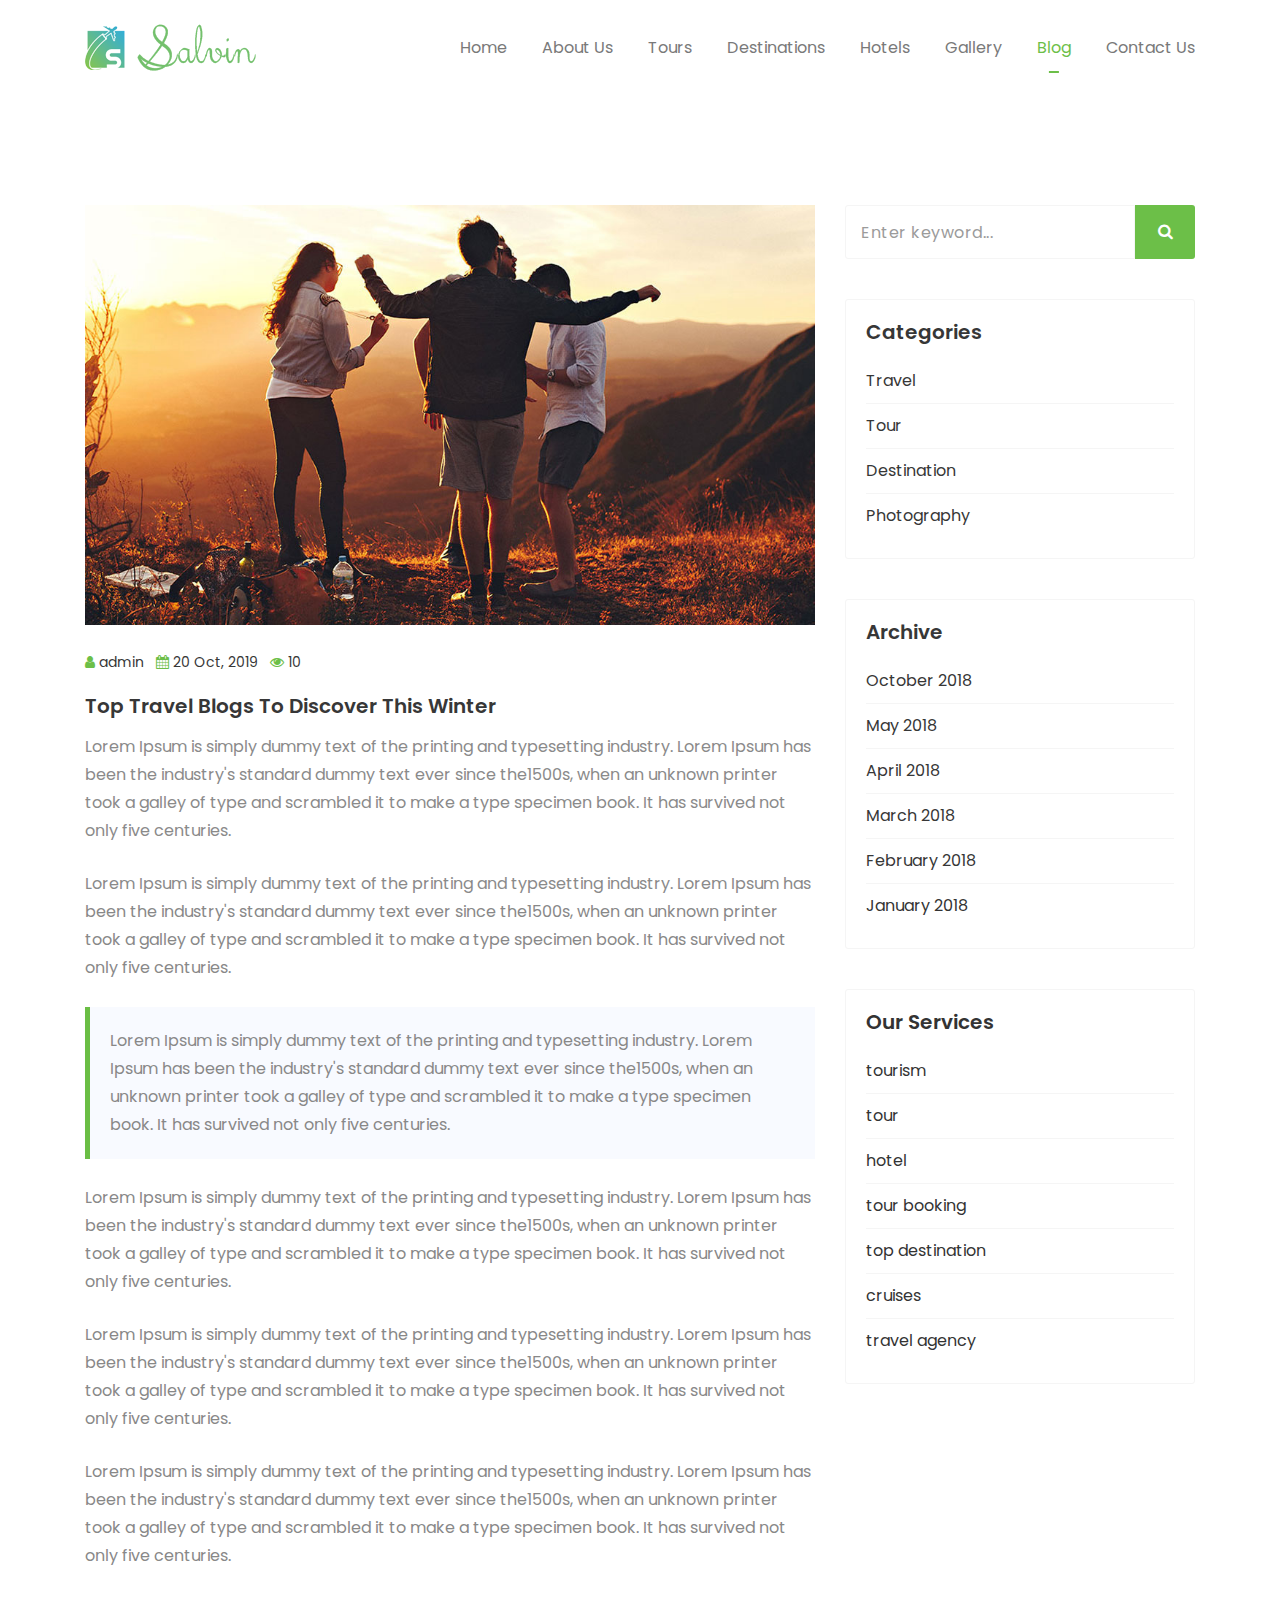
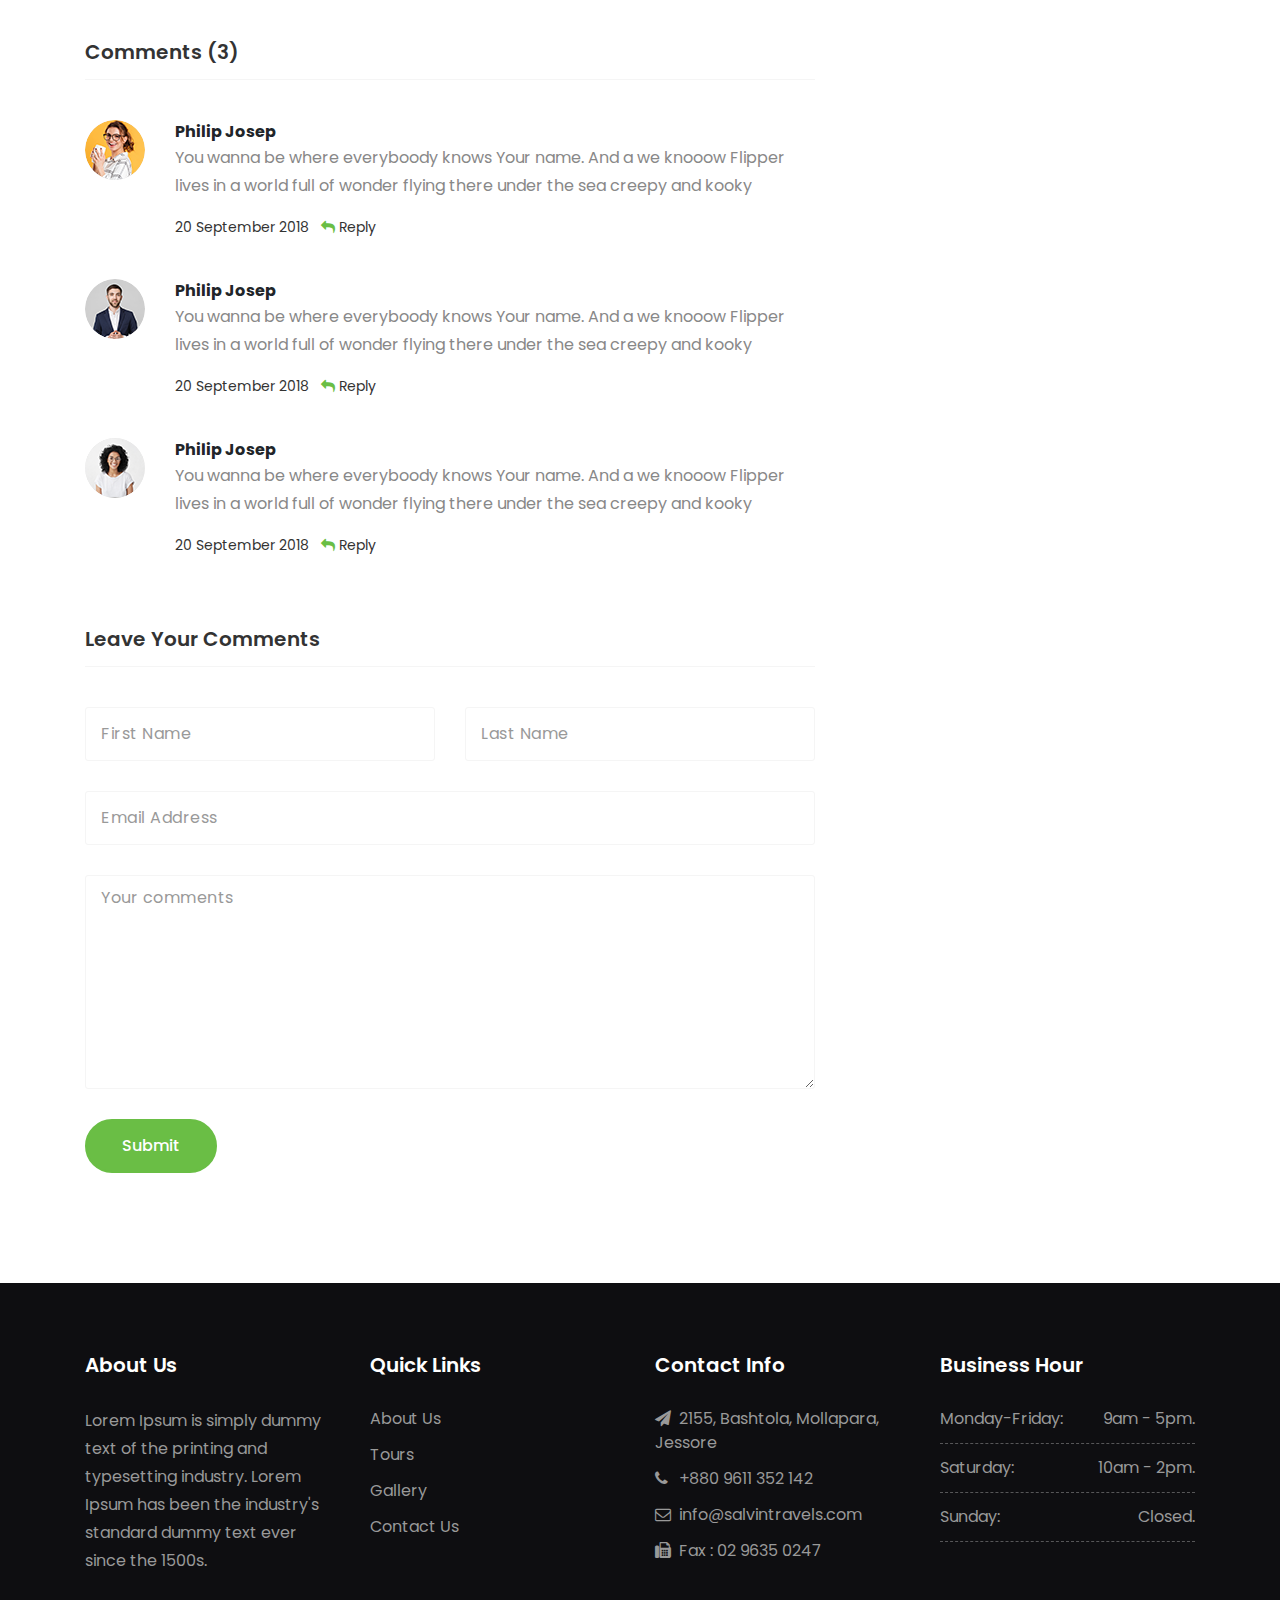
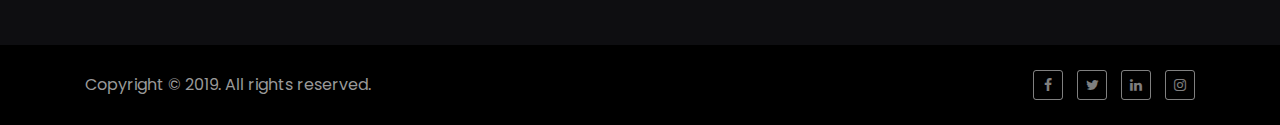
<file: blog-single.html>
<!DOCTYPE html>
<html lang="en">
<head>
    <meta charset="utf-8">
    <meta http-equiv="X-UA-Compatible" content="IE=edge">
    <meta name="viewport" content="width=device-width, initial-scale=1">
    <meta name="description" content="">
    <meta name="author" content="">
    <title>Single Blog Post - Salvin Tours and Travels</title>
	<link rel="shortcut icon" href="img/favicon.png" type="image/x-icon">
    <!-- Bootstrap Core CSS -->
    <link href="css/bootstrap.min.css" rel="stylesheet">
    <!-- Animate CSS -->
	<link href="css/animate.css" rel="stylesheet">
    <!-- Venobox CSS -->
	<link href="css/venobox.css" rel="stylesheet">
	<!-- Font-awesome -->
	<link rel="stylesheet" href="fonts/font-awesome/css/font-awesome.min.css">
	<!-- Flaticon -->
	<link rel="stylesheet" href="fonts/flaticon/css/flaticon.css">
	<!-- Google font-->
	<link href="https://fonts.googleapis.com/css?family=Poppins:300,400,400i,500,600,700,800,900" rel="stylesheet">
	<!-- Main CSS -->
	<link href="style.css" rel="stylesheet">
	
</head>

<body>
	<!--Preload-->
	<div class="preloader">
		<div class="preloader_image">
			<div class="salvin-double-bounce">
				<div class="salvin-child salvin-double-bounce1"></div>
				<div class="salvin-child salvin-double-bounce2"></div>
			</div>
		</div>
	</div>
	
	<nav class="navbar navbar-expand-lg bg-white">
		<div class="container">
			<a class="navbar-brand" href="index.html">
				<img src="img/logo.png" alt="Logo">
			</a>
			<button class="navbar-toggler collapsed" type="button" data-toggle="collapse" data-target="#main-nav" aria-expanded="false" aria-label="Toggle navigation">
				<span class="navbar-toggler-icon"></span>
			</button>
			<div class="collapse navbar-collapse" id="main-nav">
				<ul class="navbar-nav ml-auto">
					<li class="nav-item">
						<a class="nav-link" href="index.html">Home</a>					
					</li>
					<li class="nav-item">
						<a class="nav-link" href="about-us.html">About Us</a>					
					</li>
					<li class="nav-item">
						<a class="nav-link" href="tours.html">Tours</a>					
					</li>
					<li class="nav-item">
						<a class="nav-link" href="destinations.html">Destinations</a>					
					</li>
					<li class="nav-item">
						<a class="nav-link" href="hotels.html">Hotels</a>					
					</li>
					<li class="nav-item">
						<a class="nav-link" href="gallery.html">Gallery</a>					
					</li>					
					<li class="nav-item active">
						<a class="nav-link" href="blog.html">Blog</a>					
					</li>
					<li class="nav-item">
						<a class="nav-link" href="contact-us.html">Contact Us</a>					
					</li>
				</ul>
			</div>
		</div>
	</nav>
	<!-- end nav -->
	
	<section class="section-spacing">
		<div class="container">
			<div class="row">
				<div class="col-md-8">
					<div class="news-details">
						<div class="post-thumb">
							<img src="img/news/1.jpg" alt="">
						</div>
						<ul class="post-meta list-inline">
							<li class="list-inline-item"><a href="#"><i class="fa fa-user"></i> admin</a></li>
							<li class="list-inline-item"><i class="fa fa-calendar"></i> 20 Oct, 2019</li>
							<li class="list-inline-item"><i class="fa fa-eye"></i> 10</li>
						</ul>
						<h3>Top travel blogs to discover this winter</h3>
						
						<div class="content-block">
							<p>Lorem Ipsum is simply dummy text of the printing and typesetting industry. Lorem Ipsum has been the industry's standard dummy text ever since the1500s, when an unknown printer took a galley of type and scrambled it to make a type specimen book. It has survived not only five centuries.</p>
							<p>Lorem Ipsum is simply dummy text of the printing and typesetting industry. Lorem Ipsum has been the industry's standard dummy text ever since the1500s, when an unknown printer took a galley of type and scrambled it to make a type specimen book. It has survived not only five centuries.</p>
							<blockquote>Lorem Ipsum is simply dummy text of the printing and typesetting industry. Lorem Ipsum has been the industry's standard dummy text ever since the1500s, when an unknown printer took a galley of type and scrambled it to make a type specimen book. It has survived not only five centuries.</blockquote>
							<p>Lorem Ipsum is simply dummy text of the printing and typesetting industry. Lorem Ipsum has been the industry's standard dummy text ever since the1500s, when an unknown printer took a galley of type and scrambled it to make a type specimen book. It has survived not only five centuries.</p>
							<p>Lorem Ipsum is simply dummy text of the printing and typesetting industry. Lorem Ipsum has been the industry's standard dummy text ever since the1500s, when an unknown printer took a galley of type and scrambled it to make a type specimen book. It has survived not only five centuries.</p>
							
							<p>Lorem Ipsum is simply dummy text of the printing and typesetting industry. Lorem Ipsum has been the industry's standard dummy text ever since the1500s, when an unknown printer took a galley of type and scrambled it to make a type specimen book. It has survived not only five centuries.</p>
						</div>
						
						<div class="comment-title">
                            <h3>Comments (3)</h3>
                        </div>
						<ol class="comment-list">
							<!-- comment-list    -->
							<li class="comment">
								<div class="comment-info">
									<div class="author-avatar">
										<img alt="author" src="img/testimonials/1.png">
									</div>
									<div class="author-desc">
										<div class="author-title">
											<strong>Philip Josep</strong>
										</div>
										<p>You wanna be where everyboody knows Your name. And a we knooow Flipper lives in a world full of wonder flying there under the sea creepy and kooky</p>
										<ul class="list-inline">
											<li class="list-inline-item">20 September 2018</li>
											<li class="list-inline-item"><a href="#"><i class="fa fa-reply"></i> Reply</a></li>
										</ul>
									</div>
								</div>
							</li>
							<!-- comment -->
							
							<li class="comment">
								<div class="comment-info">
									<div class="author-avatar">
										<img alt="author" src="img/testimonials/2.png">
									</div>
									<div class="author-desc">
										<div class="author-title">
											<strong>Philip Josep</strong>
										</div>
										<p>You wanna be where everyboody knows Your name. And a we knooow Flipper lives in a world full of wonder flying there under the sea creepy and kooky</p>
										<ul class="list-inline">
											<li class="list-inline-item">20 September 2018</li>
											<li class="list-inline-item"><a href="#"><i class="fa fa-reply"></i> Reply</a></li>
										</ul>
										
									</div>
								</div>
							</li>
							<!-- comment -->
							
							<li class="comment">
								<div class="comment-info">
									<div class="author-avatar">
										<img alt="author" src="img/testimonials/3.png">
									</div>
									<div class="author-desc">
										<div class="author-title">
											<strong>Philip Josep</strong>
										</div>
										<p>You wanna be where everyboody knows Your name. And a we knooow Flipper lives in a world full of wonder flying there under the sea creepy and kooky</p>
										<ul class="list-inline">
											<li class="list-inline-item">20 September 2018</li>
											<li class="list-inline-item"><a href="#"><i class="fa fa-reply"></i> Reply</a></li>
										</ul>
									</div>
								</div>
								<!-- .comment-info -->
							</li>
							<!-- .comment -->
						</ol>
						
						<div class="comment-title">
                            <h3>Leave Your Comments</h3>
                        </div>
						
						<div class="comment-form">
							<form method="post" action="#">
								<div class="row">
									<div class="col-md-6">
										<div class="form-group">
											<input type="text" placeholder="First Name" class="form-control" name="fname">
										</div>
									</div>
									<div class="col-md-6">
										<div class="form-group">
											<input type="text" placeholder="Last Name" class="form-control" name="lname">
										</div>
									</div>
								</div>
								
								<div class="row">
									<div class="col-md-12">
										<div class="form-group">
											<input type="text" placeholder="Email Address" class="form-control" name="email">
										</div>
									</div>
								</div>
								
								<div class="row">
									<div class="col-md-12">
										<div class="form-group">
											<textarea placeholder="Your comments" cols="20" rows="8" class="form-control"></textarea>
										</div>
									</div>
								</div>

								<input type="submit" value="Submit" name="submit" class="btn btn-primary">
							
							</form>
						</div><!--end comment-form-->
					</div>
				</div>
				
				<div class="col-md-4">
					<div class="sidebar"  id="sidebar">
						<div class="sidebar-inner">
							<div class="sidebar-item">
								<form method="post" action="#">
									<div class="input-group">
										<input type="text" class="form-control" placeholder="Enter keyword..." name="search">
										<span class="input-group-addon"><button type="submit"><i class="fa fa-search"></i></button></span>
									</div>
								</form>
							</div>
							<!--end sidebar-item-->	
							
							<div class="sidebar-item sidebar-widget">
								<h3>Categories</h3>
								<ul class="category-list">
									<li><a href="#">Travel</a></li>
									<li><a href="#">Tour</a></li>
									<li><a href="#">Destination</a></li>
									<li><a href="#">Photography</a></li>
								</ul>
							</div>
							<!--end sidebar-item-->	
								
							<div class="sidebar-item sidebar-widget">
								<h3>Archive</h3>
								<ul class="archive-list">
									<li><a href="#">October 2018</a></li>
									<li><a href="#">May 2018</a></li>
									<li><a href="#">April 2018</a></li>
									<li><a href="#">March 2018</a></li>
									<li><a href="#">February 2018</a></li>
									<li><a href="#">January 2018</a></li>
								</ul>
							</div>
							<!--end sidebar-item-->	
							
							<div class="sidebar-item sidebar-widget">
								<h3>Our Services</h3>
								<ul class="archive-list">
									<li><a href="#">tourism</a></li>
									<li><a href="#">tour</a></li>
									<li><a href="#">hotel</a></li>
									<li><a href="#">tour booking</a></li>
									<li><a href="#">top destination</a></li>
									<li><a href="#">cruises</a></li>
									<li><a href="#">travel agency</a></li>
								</ul>
							</div>
							<!--end sidebar-item-->		
						</div>
					</div>
				</div>
			</div>
		</div>
	</section>
	<!-- end blog-->
	
	<footer id="footer">
		<div class="footer-top">
			<div class="container">
				<div class="row">
					<div class="col-md-3">
						<div class="footer-widget">
							<h3>About Us</h3>
							<p>Lorem Ipsum is simply dummy text of the printing and typesetting industry. Lorem Ipsum has been the industry's standard dummy text ever since the 1500s.</p>
							
						</div>
					</div>
					<div class="col-md-3">
						<div class="footer-widget">
							<h3>Quick Links</h3>
							<ul>
								<li><a href="about-us.html">About Us</a></li>
								<li><a href="tours.html">Tours</a></li>
								<li><a href="gallery.html">Gallery</a></li>
								<li><a href="contact-us.html">Contact Us</a></li>
							</ul>
						</div>
					</div>
					<div class="col-md-3">
						<div class="footer-widget">
							<h3>Contact Info</h3>
							<ul>
								<li><i class="fa fa-send" aria-hidden="true"></i> 2155, Bashtola, Mollapara, Jessore</li>
								<li><i class="fa fa-phone" aria-hidden="true"></i> +880 9611 352 142</li>
								<li><i class="fa fa-envelope-o" aria-hidden="true"></i> info@salvintravels.com</li>
								<li><i class="fa fa-fax" aria-hidden="true"></i> Fax : 02 9635 0247</li>
							</ul>
						</div>
					</div>
					<div class="col-md-3">
						<div class="footer-widget">
							<h3>Business hour</h3>
							<ul class="bussiness-hour">
								<li>Monday-Friday: <span class="pull-right">9am - 5pm.</span></li>
								<li>Saturday: <span class="pull-right">10am - 2pm.</span></li>
								<li>Sunday: <span class="pull-right">Closed.</span></li>
							</ul>
						</div>
					</div>
				</div>
			</div>
		</div>
		<div class="footer-bottom">
			<div class="container">
				<div class="row">
					<div class="col-sm-12 col-md-6">
						<div class="copyright">
							<p>Copyright &copy; 2019. All rights reserved.</p>
						</div>
					</div>
					<div class="col-sm-12 col-md-6">
						<ul class="social-icons pull-right">
							<li><a href="#" target="_blank"><i class="fa fa-facebook"></i></a></li>
							<li><a href="#" target="_blank"><i class="fa fa-twitter"></i></a></li>
							<li><a href="#" target="_blank"><i class="fa fa-linkedin"></i></a></li>
							<li><a href="#" target="_blank"><i class="fa fa-instagram"></i></a></li>
						</ul>
					</div>
				</div>
			</div>
		</div>
	</footer>
	<!-- end footer -->
	
	<!-- Bact to top -->
	<div class="back-top">
		<a href="#"><i class="fa fa-angle-up"></i></a>
	</div>
	
    <!-- jQuery -->
    <script src="js/jquery-3.3.1.min.js"></script>
	<script src="js/popper.min.js"></script>
    <script src="js/bootstrap.min.js"></script>
    <script src="js/jquery.easing.min.js"></script>
	<script src="js/wow.js"></script>
	<script src="js/venobox.min.js"></script>
	<script src="js/SmoothScroll.js"></script>
	<script src="js/jquery.filterizr.min.js"></script>
	<script src="js/sticky-kit.min.js"></script>
	<script src="mail/js/form-validator.min.js"></script>
	<script src="mail/js/contact-form-script.js"></script>
    <script src="js/script.js"></script>
	
</body>
</html>
</file>
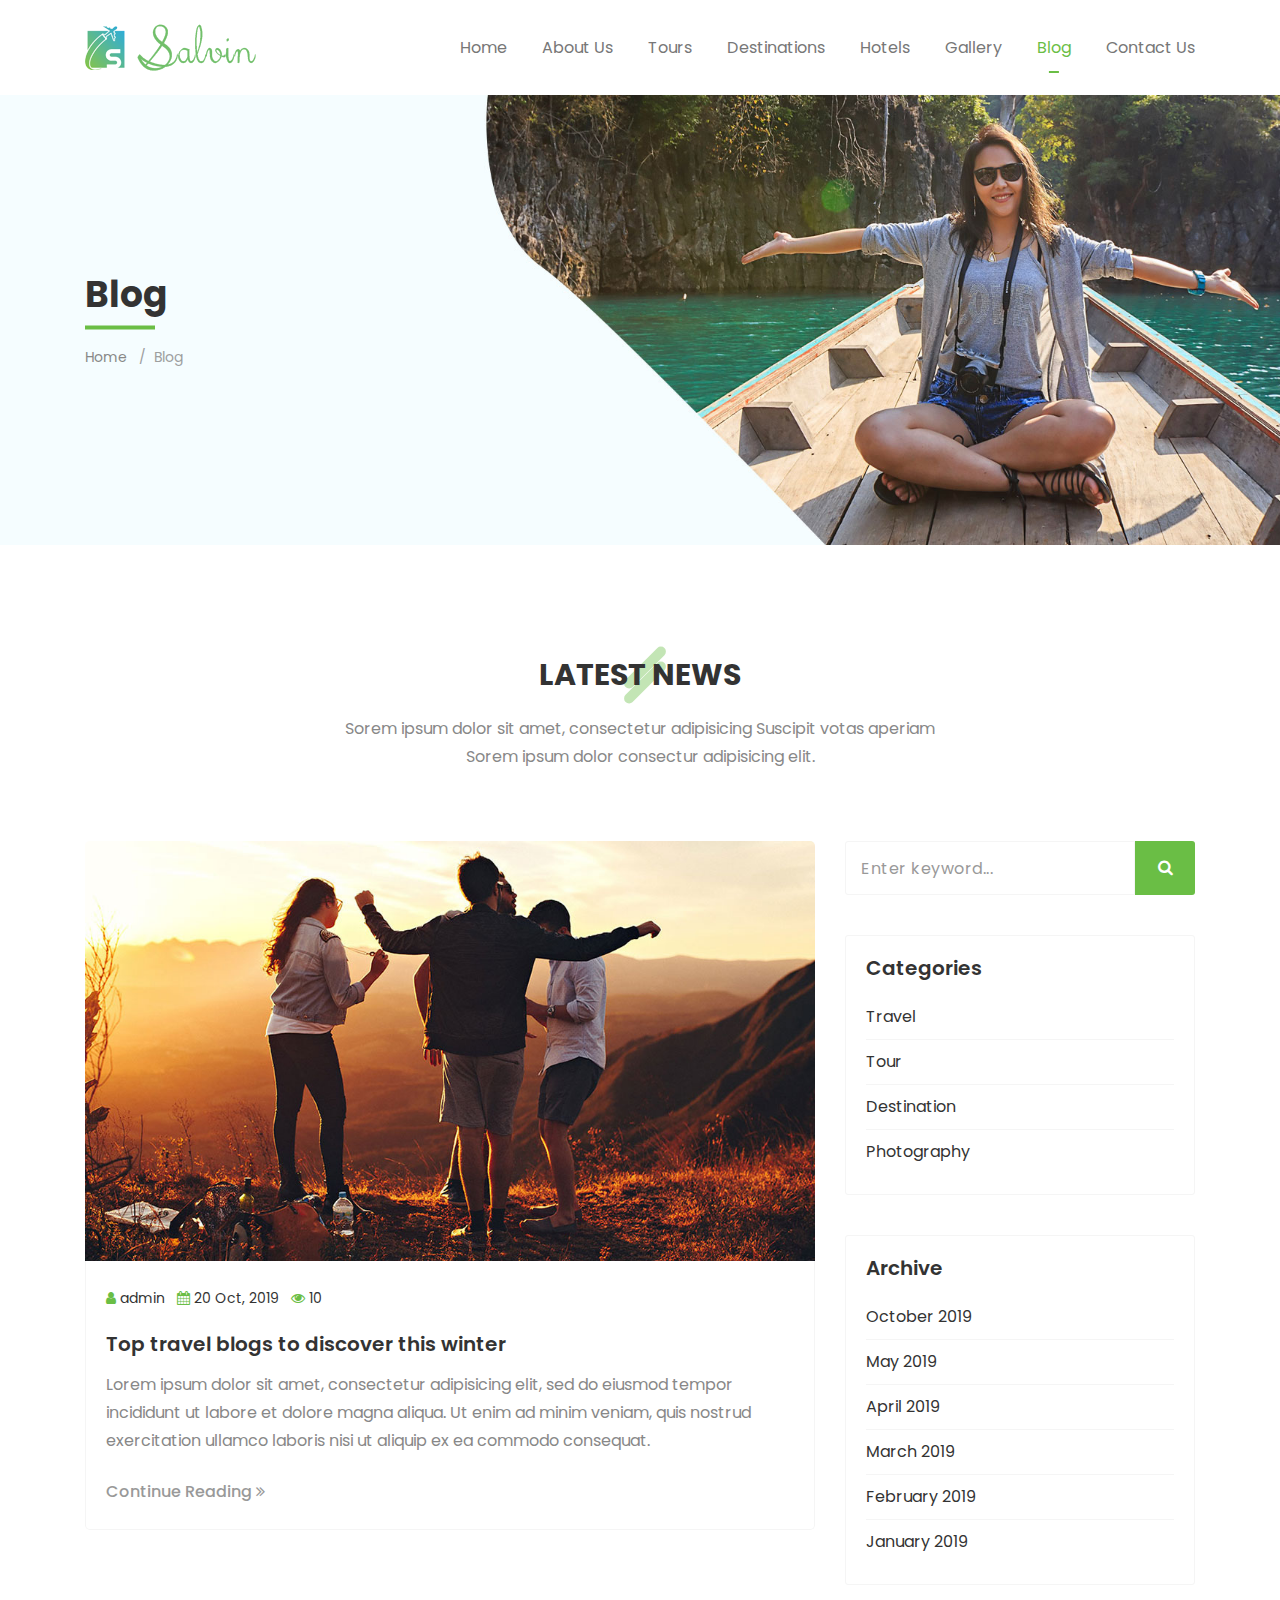
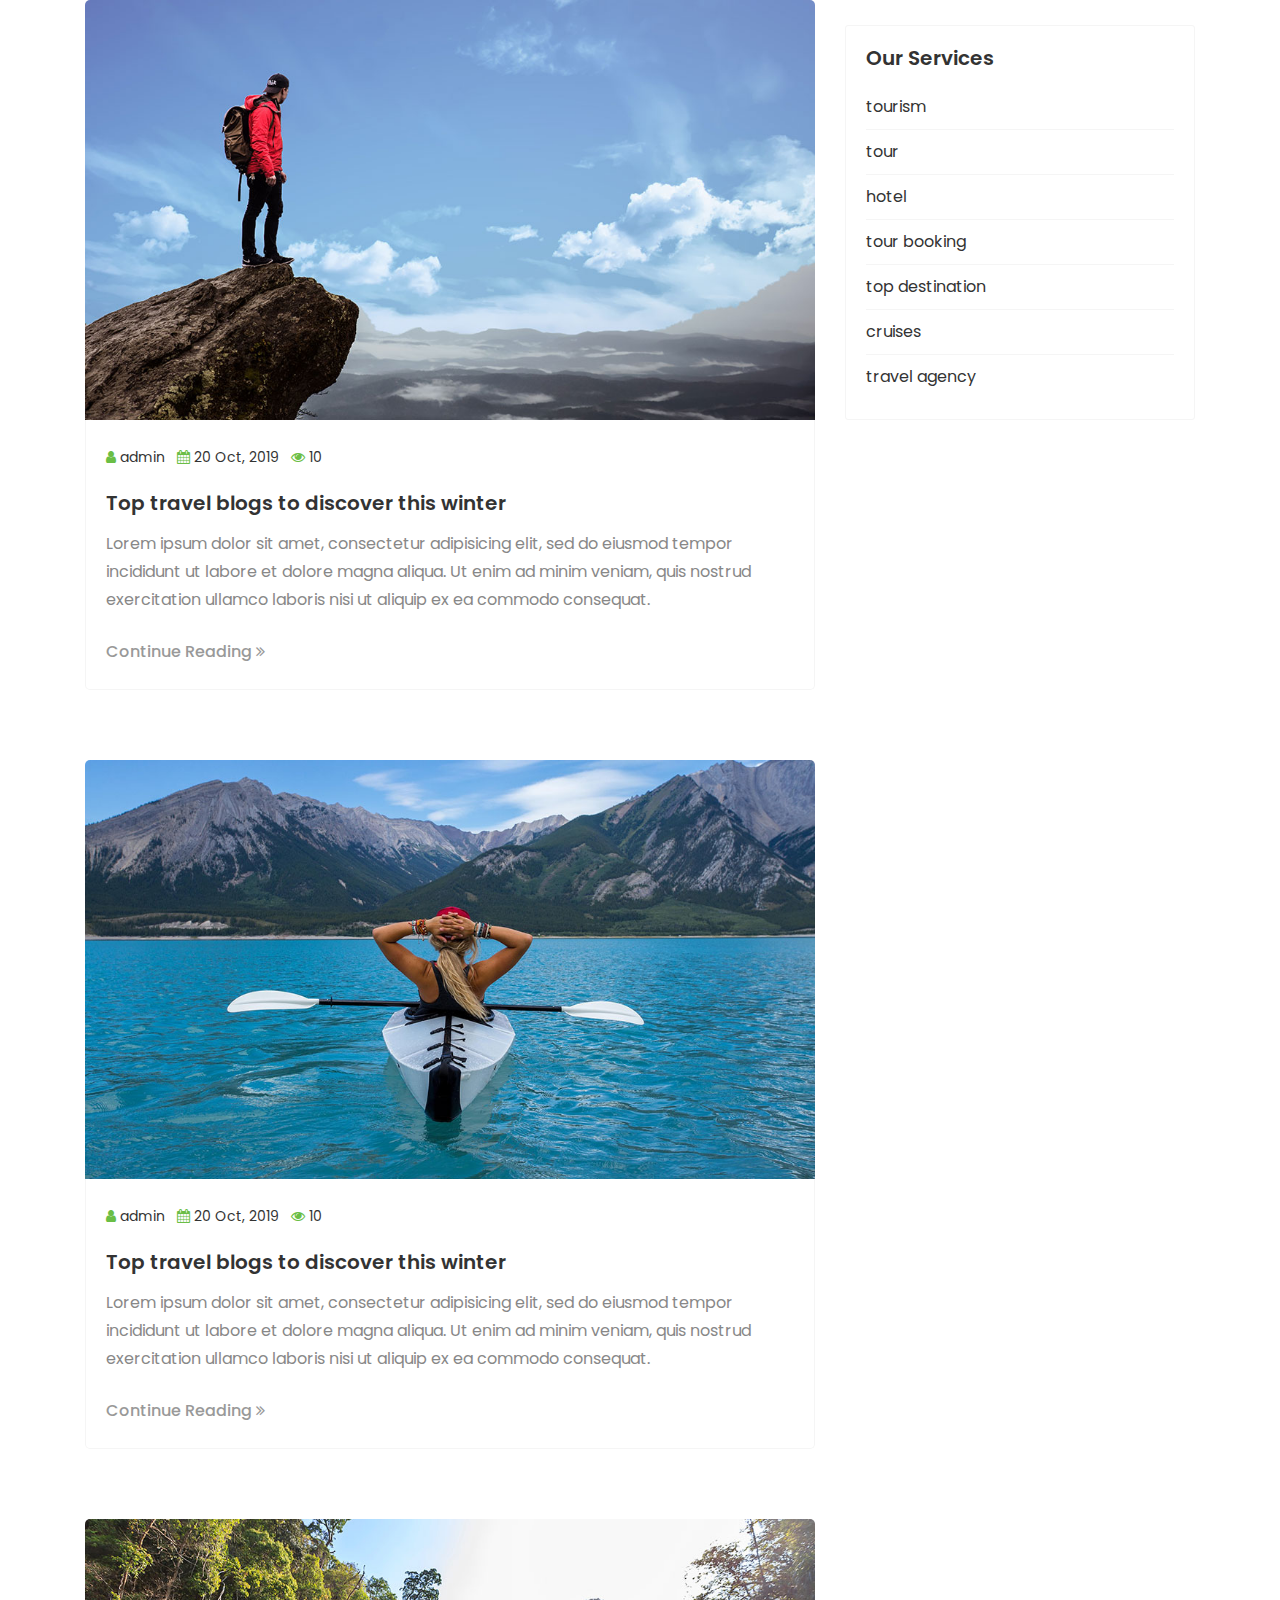
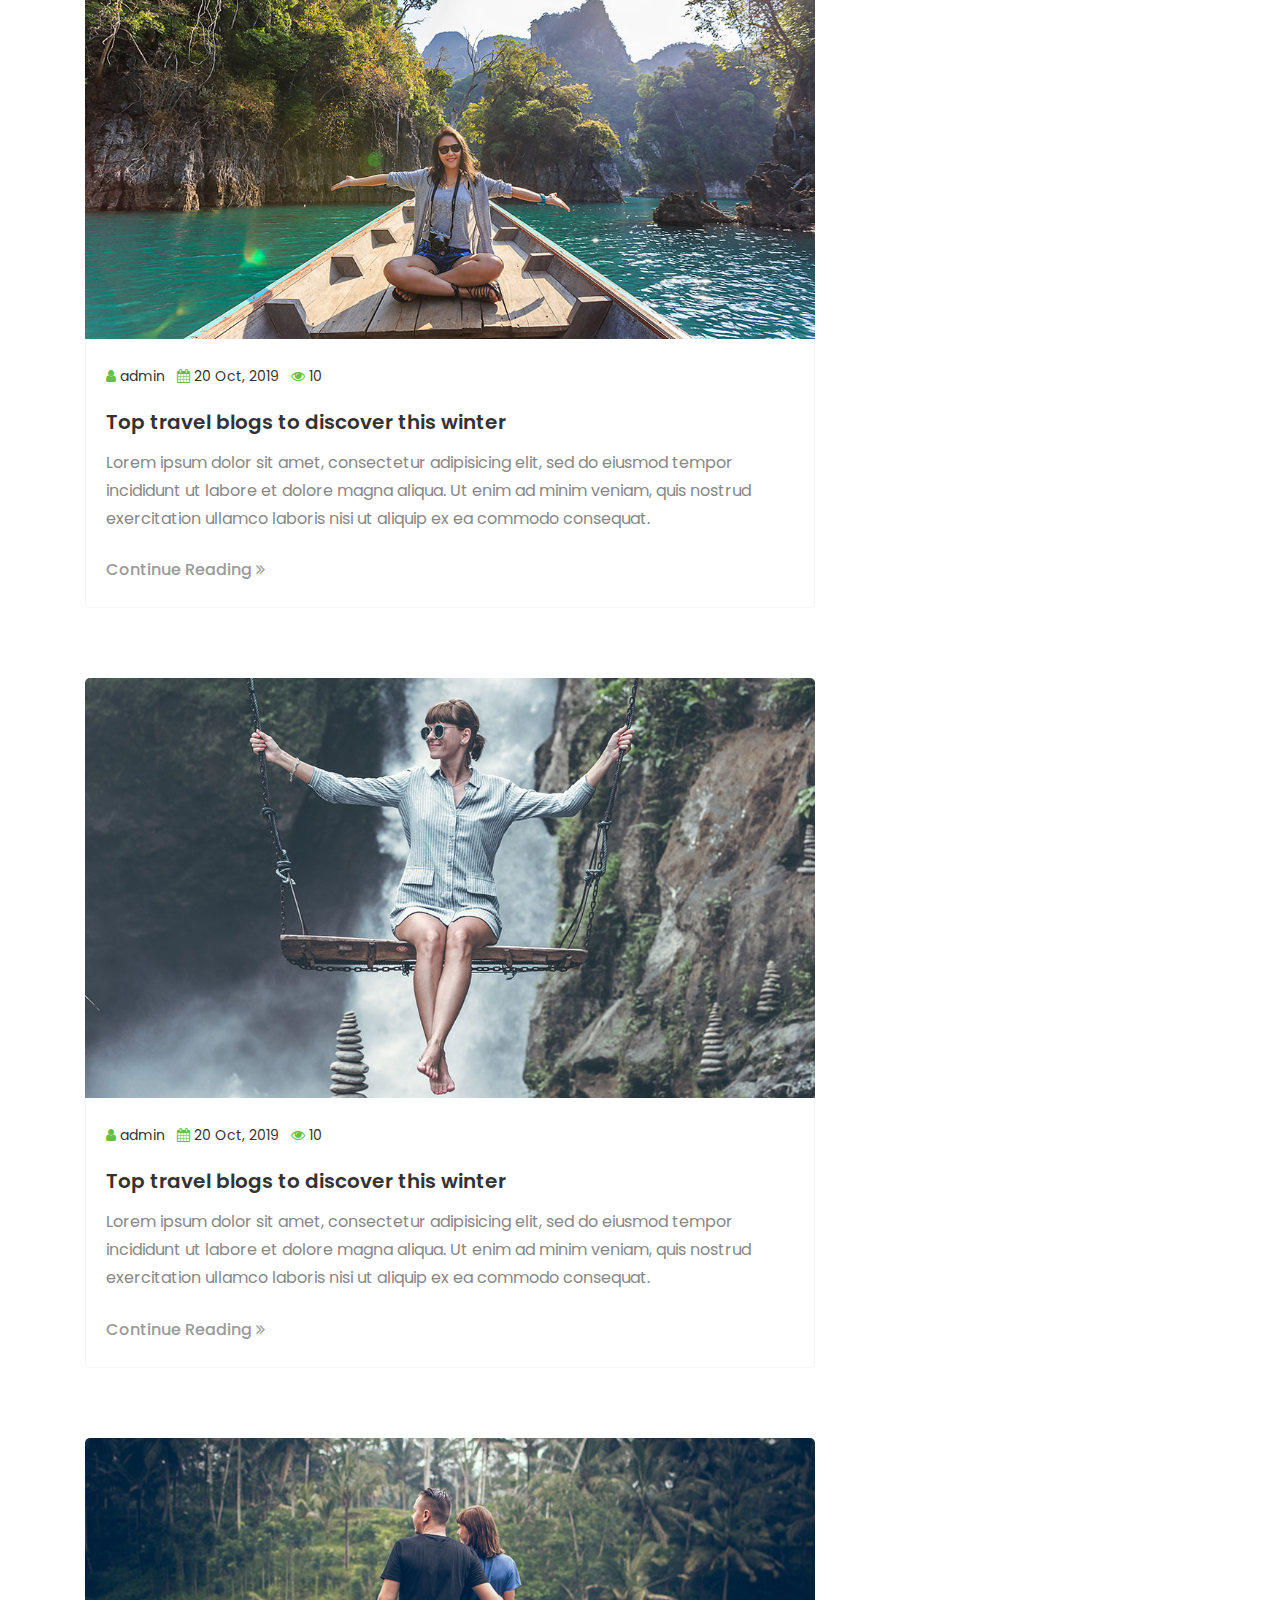
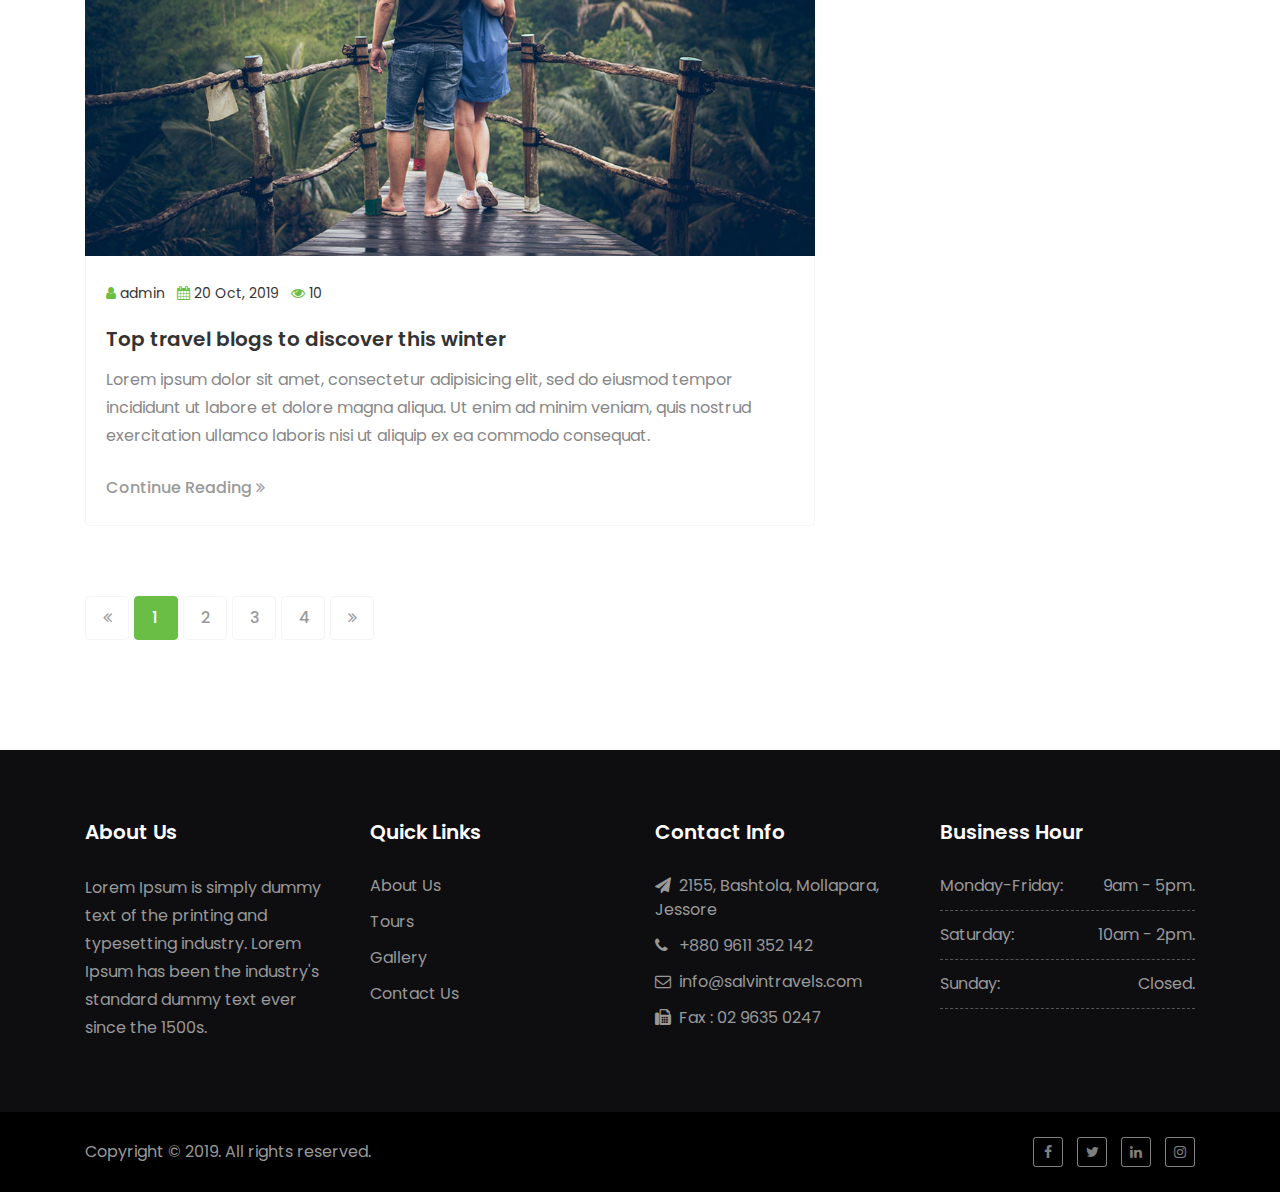
<file: blog.html>
<!DOCTYPE html>
<html lang="en">
<head>
    <meta charset="utf-8">
    <meta http-equiv="X-UA-Compatible" content="IE=edge">
    <meta name="viewport" content="width=device-width, initial-scale=1">
    <meta name="description" content="">
    <meta name="author" content="">
    <title>Our Blog - Salvin Tours and Travels</title>
	<link rel="shortcut icon" href="img/favicon.png" type="image/x-icon">
    <!-- Bootstrap Core CSS -->
    <link href="css/bootstrap.min.css" rel="stylesheet">
    <!-- Animate CSS -->
	<link href="css/animate.css" rel="stylesheet">
    <!-- Venobox CSS -->
	<link href="css/venobox.css" rel="stylesheet">
	<!-- Font-awesome -->
	<link rel="stylesheet" href="fonts/font-awesome/css/font-awesome.min.css">
	<!-- Flaticon -->
	<link rel="stylesheet" href="fonts/flaticon/css/flaticon.css">
	<!-- Google font-->
	<link href="https://fonts.googleapis.com/css?family=Poppins:300,400,400i,500,600,700,800,900" rel="stylesheet">
	<!-- Main CSS -->
	<link href="style.css" rel="stylesheet">
	
</head>

<body>
	<!--Preload-->
	<div class="preloader">
		<div class="preloader_image">
			<div class="salvin-double-bounce">
				<div class="salvin-child salvin-double-bounce1"></div>
				<div class="salvin-child salvin-double-bounce2"></div>
			</div>
		</div>
	</div>
	
	<nav class="navbar navbar-expand-lg bg-white">
		<div class="container">
			<a class="navbar-brand" href="index.html">
				<img src="img/logo.png" alt="Logo">
			</a>
			<button class="navbar-toggler collapsed" type="button" data-toggle="collapse" data-target="#main-nav" aria-expanded="false" aria-label="Toggle navigation">
				<span class="navbar-toggler-icon"></span>
			</button>
			<div class="collapse navbar-collapse" id="main-nav">
				<ul class="navbar-nav ml-auto">
					<li class="nav-item">
						<a class="nav-link" href="index.html">Home</a>					
					</li>
					<li class="nav-item">
						<a class="nav-link" href="about-us.html">About Us</a>					
					</li>
					<li class="nav-item">
						<a class="nav-link" href="tours.html">Tours</a>					
					</li>
					<li class="nav-item">
						<a class="nav-link" href="destinations.html">Destinations</a>					
					</li>
					<li class="nav-item">
						<a class="nav-link" href="hotels.html">Hotels</a>					
					</li>
					<li class="nav-item">
						<a class="nav-link" href="gallery.html">Gallery</a>					
					</li>					
					<li class="nav-item active">
						<a class="nav-link" href="blog.html">Blog</a>					
					</li>
					<li class="nav-item">
						<a class="nav-link" href="contact-us.html">Contact Us</a>					
					</li>
				</ul>
			</div>
		</div>
	</nav>
	<!-- end nav -->
	
	<section class="inner-page-banner" style="background-image:url(img/banner/blog-banner.jpg)">
		<div class="page-banner-caption">
			<div class="container">
				<div class="row">
					<div class="col-md-12">
						<h1>Blog</h1>
						<ol class="breadcrumb">
							<li class="breadcrumb-item"><a href="index.html">Home</a></li>
							<li class="breadcrumb-item active">Blog</li>
						</ol>
					</div>
				</div>
			</div>
		</div>
	</section>
	<!-- end banner -->
	
	<section class="section-spacing">
		<div class="container">
			<div class="row">
				<div class="col-md-12">
					<div class="section-title text-center">
						<h2><span>Latest news</span></h2>
						<p>Sorem ipsum dolor sit amet, consectetur adipisicing Suscipit votas aperiam Sorem ipsum dolor consectur adipisicing elit.</p>
					</div>
				</div>
			</div>
			<div class="row">
				<div class="col-md-8">
					<div class="news-block">
						<div class="news-thumb">
							<a href="blog-single.html">
								<img src="img/news/1.jpg" alt="">
							</a>
						</div>
						<div class="news-bottom">
							<ul class="post-meta list-inline">
								<li class="list-inline-item"><a href="#"><i class="fa fa-user"></i> admin</a></li>
								<li class="list-inline-item"><i class="fa fa-calendar"></i> 20 Oct, 2019</li>
								<li class="list-inline-item"><i class="fa fa-eye"></i> 10</li>
							</ul>
							<h3><a href="blog-single.html">Top travel blogs to discover this winter</a></h3>
							<p>Lorem ipsum dolor sit amet, consectetur adipisicing elit, sed do eiusmod tempor incididunt ut labore et dolore magna aliqua. Ut enim ad minim veniam, quis nostrud exercitation ullamco laboris nisi ut aliquip ex ea commodo consequat.</p>
							<a href="blog-single.html" class="btn btn-link">Continue Reading <i class="fa fa-angle-double-right"></i></a>
						</div>
					</div>
					
					<div class="news-block">
						<div class="news-thumb">
							<a href="blog-single.html">
								<img src="img/news/2.jpg" alt="">
							</a>
						</div>
						<div class="news-bottom">
							<ul class="post-meta list-inline">
								<li class="list-inline-item"><a href="#"><i class="fa fa-user"></i> admin</a></li>
								<li class="list-inline-item"><i class="fa fa-calendar"></i> 20 Oct, 2019</li>
								<li class="list-inline-item"><i class="fa fa-eye"></i> 10</li>
							</ul>
							<h3><a href="blog-single.html">Top travel blogs to discover this winter</a></h3>
							<p>Lorem ipsum dolor sit amet, consectetur adipisicing elit, sed do eiusmod tempor incididunt ut labore et dolore magna aliqua. Ut enim ad minim veniam, quis nostrud exercitation ullamco laboris nisi ut aliquip ex ea commodo consequat.</p>
							<a href="blog-single.html" class="btn btn-link">Continue Reading <i class="fa fa-angle-double-right"></i></a>
						</div>
					</div>
					
					<div class="news-block">
						<div class="news-thumb">
							<a href="blog-single.html">
								<img src="img/news/3.jpg" alt="">
							</a>
						</div>
						<div class="news-bottom">
							<ul class="post-meta list-inline">
								<li class="list-inline-item"><a href="#"><i class="fa fa-user"></i> admin</a></li>
								<li class="list-inline-item"><i class="fa fa-calendar"></i> 20 Oct, 2019</li>
								<li class="list-inline-item"><i class="fa fa-eye"></i> 10</li>
							</ul>
							<h3><a href="blog-single.html">Top travel blogs to discover this winter</a></h3>
							<p>Lorem ipsum dolor sit amet, consectetur adipisicing elit, sed do eiusmod tempor incididunt ut labore et dolore magna aliqua. Ut enim ad minim veniam, quis nostrud exercitation ullamco laboris nisi ut aliquip ex ea commodo consequat.</p>
							<a href="blog-single.html" class="btn btn-link">Continue Reading <i class="fa fa-angle-double-right"></i></a>
						</div>
					</div>
					
					<div class="news-block">
						<div class="news-thumb">
							<a href="blog-single.html">
								<img src="img/news/4.jpg" alt="">
							</a>
						</div>
						<div class="news-bottom">
							<ul class="post-meta list-inline">
								<li class="list-inline-item"><a href="#"><i class="fa fa-user"></i> admin</a></li>
								<li class="list-inline-item"><i class="fa fa-calendar"></i> 20 Oct, 2019</li>
								<li class="list-inline-item"><i class="fa fa-eye"></i> 10</li>
							</ul>
							<h3><a href="blog-single.html">Top travel blogs to discover this winter</a></h3>
							<p>Lorem ipsum dolor sit amet, consectetur adipisicing elit, sed do eiusmod tempor incididunt ut labore et dolore magna aliqua. Ut enim ad minim veniam, quis nostrud exercitation ullamco laboris nisi ut aliquip ex ea commodo consequat.</p>
							<a href="blog-single.html" class="btn btn-link">Continue Reading <i class="fa fa-angle-double-right"></i></a>
						</div>
					</div>
					
					<div class="news-block">
						<div class="news-thumb">
							<a href="blog-single.html">
								<img src="img/news/5.jpg" alt="">
							</a>
						</div>
						<div class="news-bottom">
							<ul class="post-meta list-inline">
								<li class="list-inline-item"><a href="#"><i class="fa fa-user"></i> admin</a></li>
								<li class="list-inline-item"><i class="fa fa-calendar"></i> 20 Oct, 2019</li>
								<li class="list-inline-item"><i class="fa fa-eye"></i> 10</li>
							</ul>
							<h3><a href="blog-single.html">Top travel blogs to discover this winter</a></h3>
							<p>Lorem ipsum dolor sit amet, consectetur adipisicing elit, sed do eiusmod tempor incididunt ut labore et dolore magna aliqua. Ut enim ad minim veniam, quis nostrud exercitation ullamco laboris nisi ut aliquip ex ea commodo consequat.</p>
							<a href="blog-single.html" class="btn btn-link">Continue Reading <i class="fa fa-angle-double-right"></i></a>
						</div>
					</div>
					
					<div class="news-block">
						<div class="news-thumb">
							<a href="blog-single.html">
								<img src="img/news/6.jpg" alt="">
							</a>
						</div>
						<div class="news-bottom">
							<ul class="post-meta list-inline">
								<li class="list-inline-item"><a href="#"><i class="fa fa-user"></i> admin</a></li>
								<li class="list-inline-item"><i class="fa fa-calendar"></i> 20 Oct, 2019</li>
								<li class="list-inline-item"><i class="fa fa-eye"></i> 10</li>
							</ul>
							<h3><a href="blog-single.html">Top travel blogs to discover this winter</a></h3>
							<p>Lorem ipsum dolor sit amet, consectetur adipisicing elit, sed do eiusmod tempor incididunt ut labore et dolore magna aliqua. Ut enim ad minim veniam, quis nostrud exercitation ullamco laboris nisi ut aliquip ex ea commodo consequat.</p>
							<a href="blog-single.html" class="btn btn-link">Continue Reading <i class="fa fa-angle-double-right"></i></a>
						</div>
					</div>
					
					<div class="pagination-container">
						<ul class="pagination">
							<li>
								<a href="#" aria-label="Previous">
									<span aria-hidden="true"><i class="fa fa-angle-double-left"></i></span>
								</a>
							</li>
							<li class="active"><a href="#">1</a></li>
							<li><a href="#">2</a></li>
							<li><a href="#">3</a></li>
							<li><a href="#">4</a></li>
							<li>
								<a href="#" aria-label="Next">
									<span aria-hidden="true"><i class="fa fa-angle-double-right"></i></span>
								</a>
							</li>
						</ul>
					</div>
				</div>
				
				<div class="col-md-4">
					<div class="sidebar"  id="sidebar">
						<div class="sidebar-inner">
							<div class="sidebar-item">
								<form method="post" action="#">
									<div class="input-group">
										<input type="text" class="form-control" placeholder="Enter keyword..." name="search">
										<span class="input-group-addon"><button type="submit"><i class="fa fa-search"></i></button></span>
									</div>
								</form>
							</div>
							<!--end sidebar-item-->	
							
							<div class="sidebar-item sidebar-widget">
								<h3>Categories</h3>
								<ul class="category-list">
									<li><a href="#">Travel</a></li>
									<li><a href="#">Tour</a></li>
									<li><a href="#">Destination</a></li>
									<li><a href="#">Photography</a></li>
								</ul>
							</div>
							<!--end sidebar-item-->	
								
							<div class="sidebar-item sidebar-widget">
								<h3>Archive</h3>
								<ul class="archive-list">
									<li><a href="#">October 2019</a></li>
									<li><a href="#">May 2019</a></li>
									<li><a href="#">April 2019</a></li>
									<li><a href="#">March 2019</a></li>
									<li><a href="#">February 2019</a></li>
									<li><a href="#">January 2019</a></li>
								</ul>
							</div>
							<!--end sidebar-item-->	
							
							<div class="sidebar-item sidebar-widget">
								<h3>Our Services</h3>
								<ul class="archive-list">
									<li><a href="#">tourism</a></li>
									<li><a href="#">tour</a></li>
									<li><a href="#">hotel</a></li>
									<li><a href="#">tour booking</a></li>
									<li><a href="#">top destination</a></li>
									<li><a href="#">cruises</a></li>
									<li><a href="#">travel agency</a></li>
								</ul>
							</div>
							<!--end sidebar-item-->		
						</div>
					</div>
				</div>
			</div>
		</div>
	</section>
	<!-- end blog-->
	
	<footer id="footer">
		<div class="footer-top">
			<div class="container">
				<div class="row">
					<div class="col-md-3">
						<div class="footer-widget">
							<h3>About Us</h3>
							<p>Lorem Ipsum is simply dummy text of the printing and typesetting industry. Lorem Ipsum has been the industry's standard dummy text ever since the 1500s.</p>
							
						</div>
					</div>
					<div class="col-md-3">
						<div class="footer-widget">
							<h3>Quick Links</h3>
							<ul>
								<li><a href="about-us.html">About Us</a></li>
								<li><a href="tours.html">Tours</a></li>
								<li><a href="gallery.html">Gallery</a></li>
								<li><a href="contact-us.html">Contact Us</a></li>
							</ul>
						</div>
					</div>
					<div class="col-md-3">
						<div class="footer-widget">
							<h3>Contact Info</h3>
							<ul>
								<li><i class="fa fa-send" aria-hidden="true"></i> 2155, Bashtola, Mollapara, Jessore</li>
								<li><i class="fa fa-phone" aria-hidden="true"></i> +880 9611 352 142</li>
								<li><i class="fa fa-envelope-o" aria-hidden="true"></i> info@salvintravels.com</li>
								<li><i class="fa fa-fax" aria-hidden="true"></i> Fax : 02 9635 0247</li>
							</ul>
						</div>
					</div>
					<div class="col-md-3">
						<div class="footer-widget">
							<h3>Business hour</h3>
							<ul class="bussiness-hour">
								<li>Monday-Friday: <span class="pull-right">9am - 5pm.</span></li>
								<li>Saturday: <span class="pull-right">10am - 2pm.</span></li>
								<li>Sunday: <span class="pull-right">Closed.</span></li>
							</ul>
						</div>
					</div>
				</div>
			</div>
		</div>
		<div class="footer-bottom">
			<div class="container">
				<div class="row">
					<div class="col-sm-12 col-md-6">
						<div class="copyright">
							<p>Copyright &copy; 2019. All rights reserved.</p>
						</div>
					</div>
					<div class="col-sm-12 col-md-6">
						<ul class="social-icons pull-right">
							<li><a href="#" target="_blank"><i class="fa fa-facebook"></i></a></li>
							<li><a href="#" target="_blank"><i class="fa fa-twitter"></i></a></li>
							<li><a href="#" target="_blank"><i class="fa fa-linkedin"></i></a></li>
							<li><a href="#" target="_blank"><i class="fa fa-instagram"></i></a></li>
						</ul>
					</div>
				</div>
			</div>
		</div>
	</footer>
	<!-- end footer -->
	
	<!-- Bact to top -->
	<div class="back-top">
		<a href="#"><i class="fa fa-angle-up"></i></a>
	</div>
	
    <!-- jQuery -->
    <script src="js/jquery-3.3.1.min.js"></script>
	<script src="js/popper.min.js"></script>
    <script src="js/bootstrap.min.js"></script>
    <script src="js/jquery.easing.min.js"></script>
	<script src="js/wow.js"></script>
	<script src="js/venobox.min.js"></script>
	<script src="js/SmoothScroll.js"></script>
	<script src="js/jquery.filterizr.min.js"></script>
	<script src="js/sticky-kit.min.js"></script>
	<script src="mail/js/form-validator.min.js"></script>
	<script src="mail/js/contact-form-script.js"></script>
    <script src="js/script.js"></script>
	
</body>
</html>
</file>
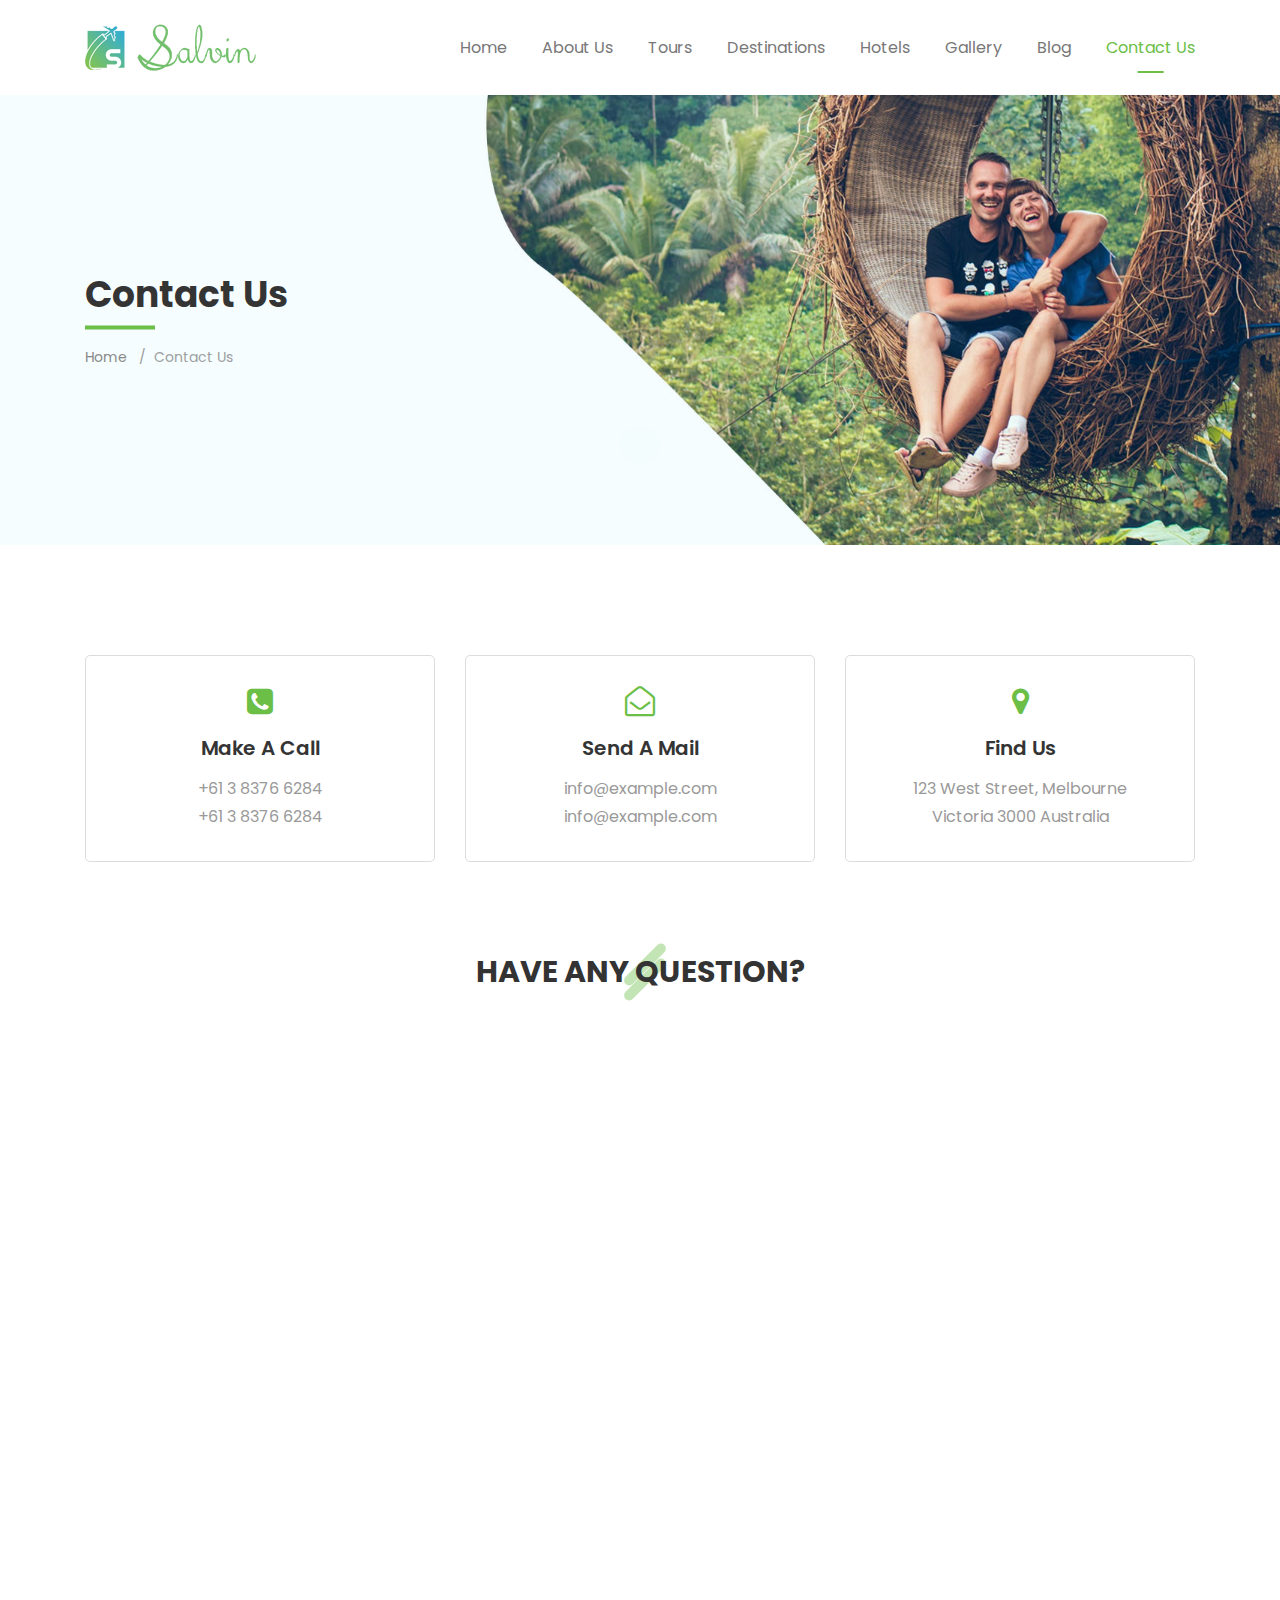
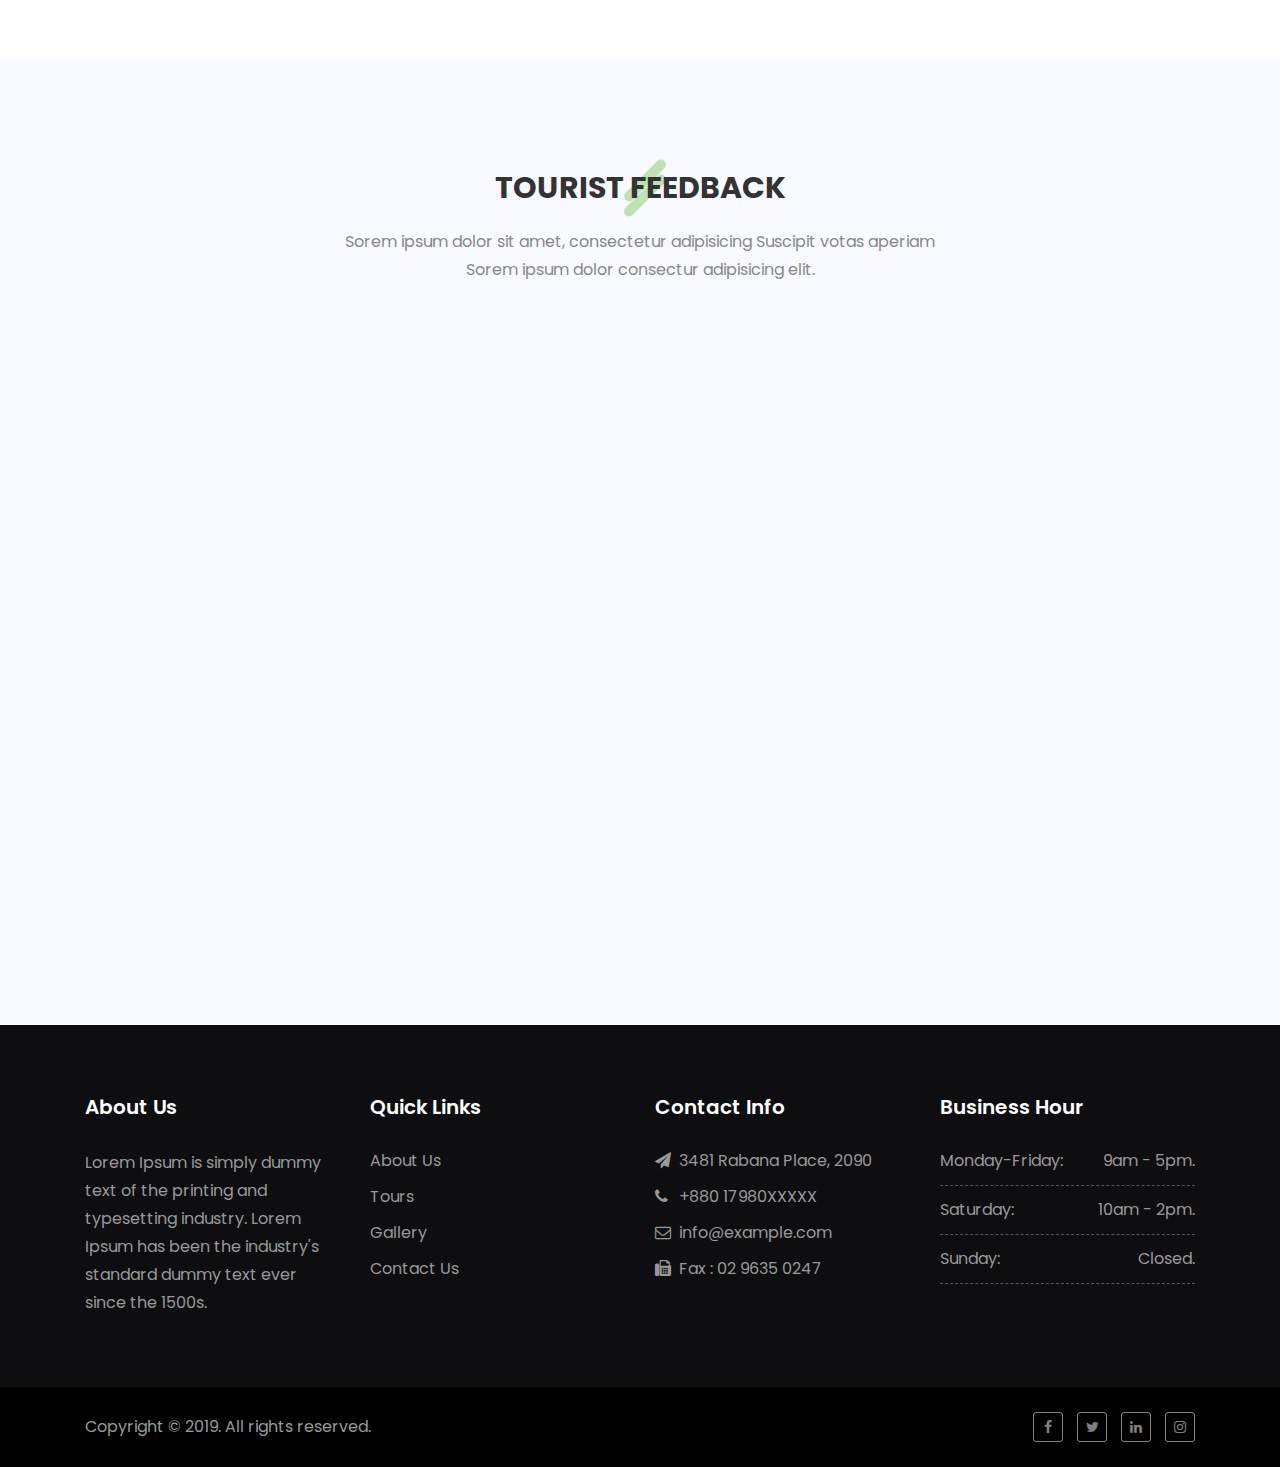
<file: contact-us.html>
<!DOCTYPE html>
<html lang="en">
<head>
    <meta charset="utf-8">
    <meta http-equiv="X-UA-Compatible" content="IE=edge">
    <meta name="viewport" content="width=device-width, initial-scale=1">
    <meta name="description" content="">
    <meta name="author" content="">
    <title>Contact Us - Salvin Tours and Travels</title>
	<link rel="shortcut icon" href="img/favicon.png" type="image/x-icon">
    <!-- Bootstrap Core CSS -->
    <link href="css/bootstrap.min.css" rel="stylesheet">
    <!-- Animate CSS -->
	<link href="css/animate.css" rel="stylesheet">
    <!-- Venobox CSS -->
	<link href="css/venobox.css" rel="stylesheet">
	<!-- Font-awesome -->
	<link rel="stylesheet" href="fonts/font-awesome/css/font-awesome.min.css">
	<!-- Flaticon -->
	<link rel="stylesheet" href="fonts/flaticon/css/flaticon.css">
	<!-- Google font-->
	<link href="https://fonts.googleapis.com/css?family=Poppins:300,400,400i,500,600,700,800,900" rel="stylesheet">
	<!-- Main CSS -->
	<link href="style.css" rel="stylesheet">
	
</head>

<body>
	<!--Preload-->
	<div class="preloader">
		<div class="preloader_image">
			<div class="salvin-double-bounce">
				<div class="salvin-child salvin-double-bounce1"></div>
				<div class="salvin-child salvin-double-bounce2"></div>
			</div>
		</div>
	</div>
	
	<nav class="navbar navbar-expand-lg bg-white">
		<div class="container">
			<a class="navbar-brand" href="index.html">
				<img src="img/logo.png" alt="Logo">
			</a>
			<button class="navbar-toggler collapsed" type="button" data-toggle="collapse" data-target="#main-nav" aria-expanded="false" aria-label="Toggle navigation">
				<span class="navbar-toggler-icon"></span>
			</button>
			<div class="collapse navbar-collapse" id="main-nav">
				<ul class="navbar-nav ml-auto">
					<li class="nav-item">
						<a class="nav-link" href="index.html">Home</a>					
					</li>
					<li class="nav-item">
						<a class="nav-link" href="about-us.html">About Us</a>					
					</li>
					<li class="nav-item">
						<a class="nav-link" href="tours.html">Tours</a>					
					</li>
					<li class="nav-item">
						<a class="nav-link" href="destinations.html">Destinations</a>					
					</li>
					<li class="nav-item">
						<a class="nav-link" href="hotels.html">Hotels</a>					
					</li>
					<li class="nav-item">
						<a class="nav-link" href="gallery.html">Gallery</a>					
					</li>					
					<li class="nav-item">
						<a class="nav-link" href="blog.html">Blog</a>					
					</li>
					<li class="nav-item active">
						<a class="nav-link" href="contact-us.html">Contact Us</a>					
					</li>
				</ul>
			</div>
		</div>
	</nav>
	<!-- end nav -->
	
	<section class="inner-page-banner" style="background-image:url(img/banner/contact-banner.jpg)">
		<div class="page-banner-caption">
			<div class="container">
				<div class="row">
					<div class="col-md-12">
						<h1>Contact Us</h1>
						<ol class="breadcrumb">
							<li class="breadcrumb-item"><a href="index.html">Home</a></li>
							<li class="breadcrumb-item active">Contact Us</li>
						</ol>
					</div>
				</div>
			</div>
		</div>
	</section>
	<!-- end banner -->
	
	<section class="section-spacing">
		<div class="container">
			<div class="row">
				<div class="col-md-4">
					<div class="contact-info text-center wow fadeIn">
						<i class="fa fa-phone-square"></i>
						<h3>Make a Call</h3>
						<p><a href="tel:+61383766284">+61 3 8376 6284</a><br><a href="tel:+61383766284">+61 3 8376 6284</a></p>
					</div>
				</div>
				
				<div class="col-md-4">
					<div class="contact-info text-center wow fadeIn">
						<i class="fa fa-envelope-open-o"></i>
						<h3>Send a Mail</h3>
						<p><a href="mailto:info@example.com">info@example.com</a><br><a href="mailto:info@example.com">info@example.com</a></p>
					</div>
				</div>
				
				<div class="col-md-4">
					<div class="contact-info text-center wow fadeIn">
						<i class="fa fa-map-marker"></i>
						<h3>Find Us</h3>
						<p>123 West Street, Melbourne <br>Victoria 3000 Australia</p>
					</div>
				</div>
			</div>
			
			<div class="row">
				<div class="col-md-12">
					<div class="section-title text-center">
						<h2><span>Have Any Question?</span></h2>
					</div>
				</div>
			</div>
			
			<div class="row">
				<div class="col-md-12 col-lg-8 offset-lg-2">
					<form id="contactForm" class="contact-form wow fadeIn" data-toggle="validator" method="post">
						<div class="row">
							<div class="col-md-6">
								<div class="form-group">
									<input placeholder="First Name" id="fname" class="form-control" name="fname" type="text" required data-error="Please enter your first name">
									<div class="help-block with-errors"></div>
								</div>
							</div>
							<div class="col-md-6">
								<div class="form-group">
									<input placeholder="Last Name" id="lname" class="form-control" name="lname" type="text">
								</div>
							</div>
						</div>
						<div class="form-group">
							<input placeholder="Email Address" id="email" class="form-control" name="email" type="email" required data-error="Please enter your valid email address"> 
							<div class="help-block with-errors"></div>
						</div>
						
						<div class="form-group">
							<textarea placeholder="Your Comments" id="message" cols="20" rows="8" class="form-control" required data-error="Please enter your comments"></textarea>
							<div class="help-block with-errors"></div>
						</div>
						<div class="text-center">
							<input value="Send Message" name="submit" class="btn btn-primary" type="submit">
							<div id="msgSubmit" class="hidden"></div>
						</div>
					</form>
				</div>
				
			</div>
			
		</div>
	</section>
	<!-- end contact -->
	
	<section class="section-spacing inverse-bg">
		<div class="container">
			<div class="row">
				<div class="col-md-12">
					<div class="section-title text-center">
						<h2><span>Tourist feedback</span></h2>
						<p>Sorem ipsum dolor sit amet, consectetur adipisicing Suscipit votas aperiam Sorem ipsum dolor consectur adipisicing elit.</p>
					</div>
				</div>
			</div>
			
			<div class="row">
				<div class="col-md-12 col-lg-10 offset-lg-1">
					<div class="testimonials-outer">
						<div class="cover-img wow fadeIn">
							<img src="img/feedback/1.jpg" alt="">
						</div>
						<div id="reviews-carousel" class="carousel slide wow fadeInUp" data-ride="carousel" data-pause="false">
							<span class="flaticon-quote"></span>
							<div class="carousel-inner">
								<div class="carousel-item active">
									<h3>African Forest</h3>
									<h4>28 October, 2018</h4>
									<p>Duis non condimentum nunc. Nunc quis turpis eu est tincidunt rutrum. Cras a purus quis sem tincidunt egestas vel id lacus. Nunc sed volutpat erat. Duis sollicitudin.</p>
								</div>
								<div class="carousel-item">
									<h3>African Forest</h3>
									<h4>28 October, 2018</h4>
									<p>Duis non condimentum nunc. Nunc quis turpis eu est tincidunt rutrum. Cras a purus quis sem tincidunt egestas vel id lacus. Nunc sed volutpat erat. Duis sollicitudin.</p>
								</div>
							</div>
							
							<div class="carousel-control">
								<a class="control-prev" href="#reviews-carousel" role="button" data-slide="prev">
									<span class="flaticon-left-arrow" aria-hidden="true"></span>
									<span class="sr-only">Previous</span>
								</a>
								<a class="control-next" href="#reviews-carousel" role="button" data-slide="next">
									<span class="flaticon-right-arrow-1" aria-hidden="true"></span>
									<span class="sr-only">Next</span>
								</a>
							</div>
						</div>
					</div>
				</div>
			</div>
		</div>
	</section>
	<!-- Testimonials -->
	
	<footer id="footer">
		<div class="footer-top">
			<div class="container">
				<div class="row">
					<div class="col-md-3">
						<div class="footer-widget">
							<h3>About Us</h3>
							<p>Lorem Ipsum is simply dummy text of the printing and typesetting industry. Lorem Ipsum has been the industry's standard dummy text ever since the 1500s.</p>
							
						</div>
					</div>
					<div class="col-md-3">
						<div class="footer-widget">
							<h3>Quick Links</h3>
							<ul>
								<li><a href="about-us.html">About Us</a></li>
								<li><a href="tours.html">Tours</a></li>
								<li><a href="gallery.html">Gallery</a></li>
								<li><a href="contact-us.html">Contact Us</a></li>
							</ul>
						</div>
					</div>
					<div class="col-md-3">
						<div class="footer-widget">
							<h3>Contact Info</h3>
							<ul>
								<li><i class="fa fa-send" aria-hidden="true"></i> 3481 Rabana Place, 2090</li>
								<li><i class="fa fa-phone" aria-hidden="true"></i> +880 17980XXXXX</li>
								<li><i class="fa fa-envelope-o" aria-hidden="true"></i> info@example.com</li>
								<li><i class="fa fa-fax" aria-hidden="true"></i> Fax : 02 9635 0247</li>
							</ul>
						</div>
					</div>
					<div class="col-md-3">
						<div class="footer-widget">
							<h3>Business hour</h3>
							<ul class="bussiness-hour">
								<li>Monday-Friday: <span class="pull-right">9am - 5pm.</span></li>
								<li>Saturday: <span class="pull-right">10am - 2pm.</span></li>
								<li>Sunday: <span class="pull-right">Closed.</span></li>
							</ul>
						</div>
					</div>
				</div>
			</div>
		</div>
		<div class="footer-bottom">
			<div class="container">
				<div class="row">
					<div class="col-sm-12 col-md-6">
						<div class="copyright">
							<p>Copyright &copy; 2019. All rights reserved.</p>
						</div>
					</div>
					<div class="col-sm-12 col-md-6">
						<ul class="social-icons pull-right">
							<li><a href="#" target="_blank"><i class="fa fa-facebook"></i></a></li>
							<li><a href="#" target="_blank"><i class="fa fa-twitter"></i></a></li>
							<li><a href="#" target="_blank"><i class="fa fa-linkedin"></i></a></li>
							<li><a href="#" target="_blank"><i class="fa fa-instagram"></i></a></li>
						</ul>
					</div>
				</div>
			</div>
		</div>
	</footer>
	<!-- end footer -->
	
	<!-- Bact to top -->
	<div class="back-top">
		<a href="#"><i class="fa fa-angle-up"></i></a>
	</div>
	
    <!-- jQuery -->
    <script src="js/jquery-3.3.1.min.js"></script>
	<script src="js/popper.min.js"></script>
    <script src="js/bootstrap.min.js"></script>
    <script src="js/jquery.easing.min.js"></script>
	<script src="js/wow.js"></script>
	<script src="js/venobox.min.js"></script>
	<script src="js/SmoothScroll.js"></script>
	<script src="js/jquery.filterizr.min.js"></script>
	<script src="js/sticky-kit.min.js"></script>
	<script src="mail/js/form-validator.min.js"></script>
	<script src="mail/js/contact-form-script.js"></script>
    <script src="js/script.js"></script>
	
</body>
</html>
</file>
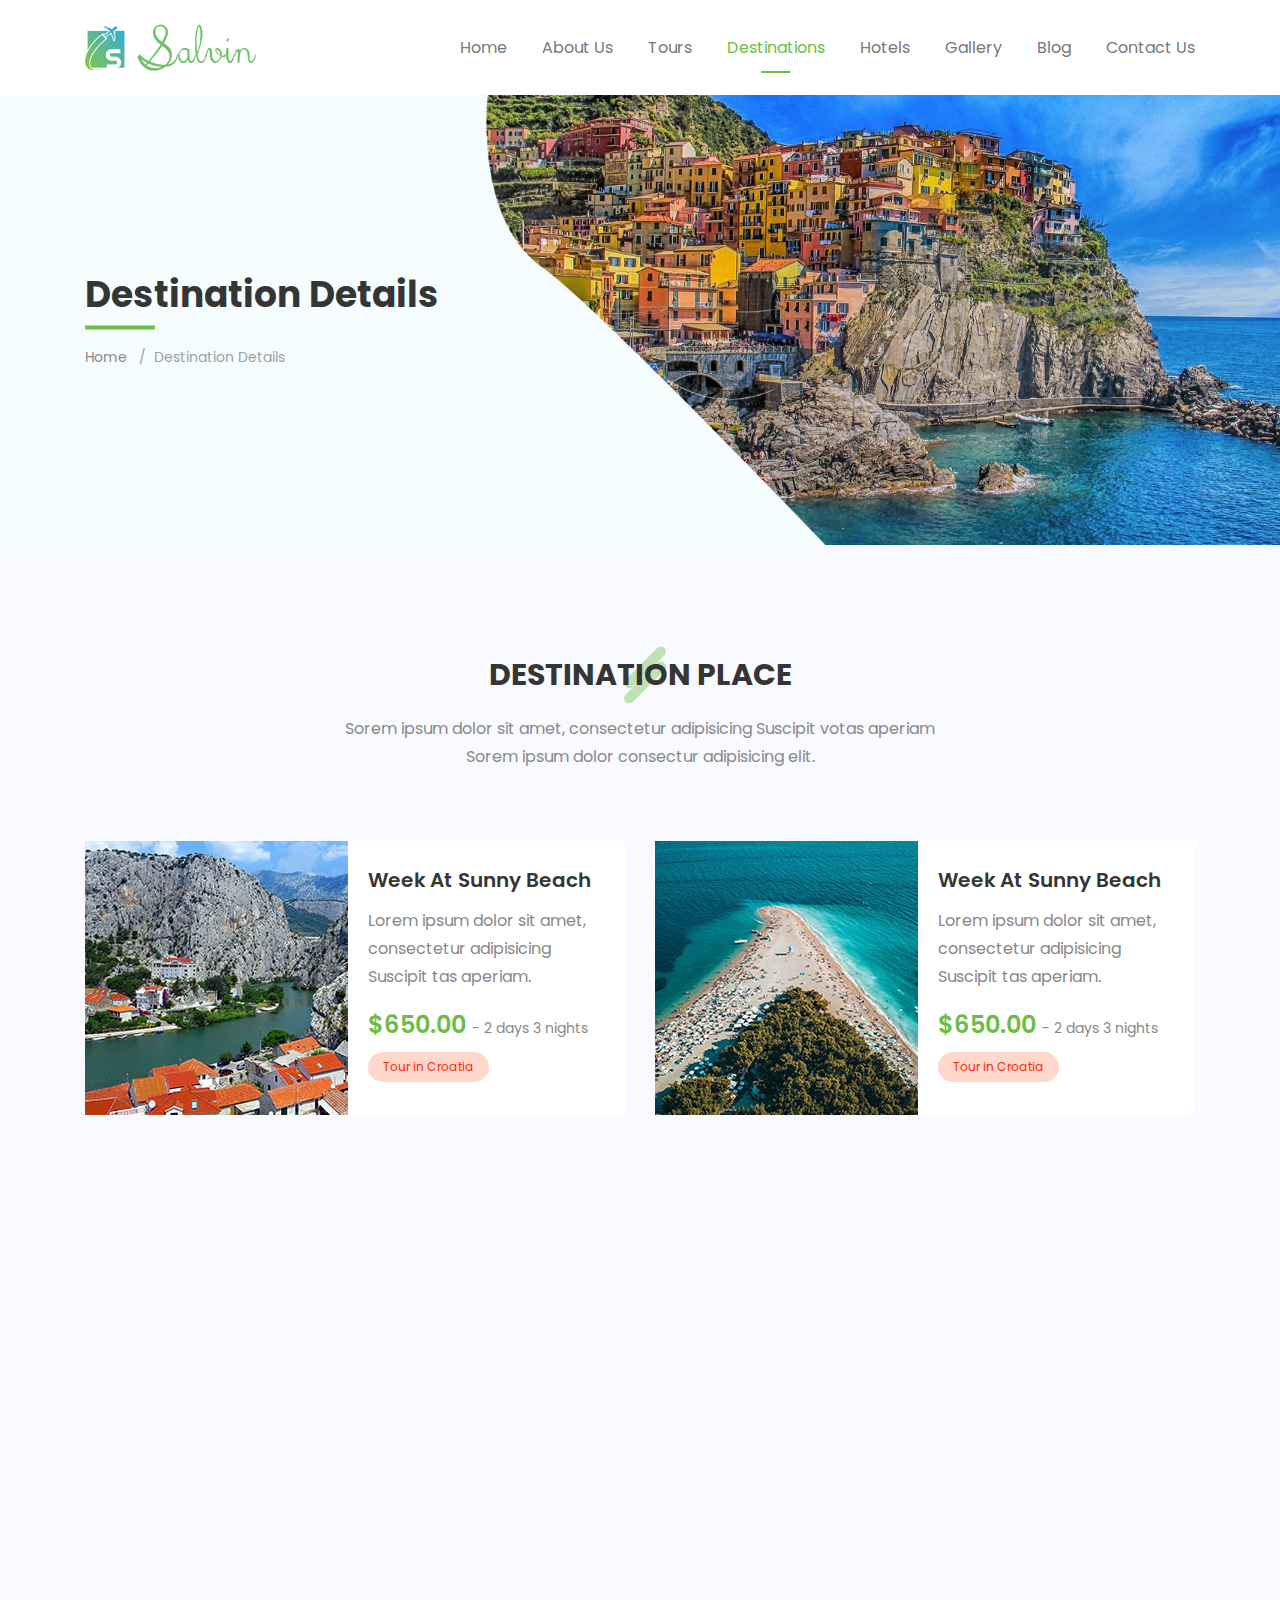
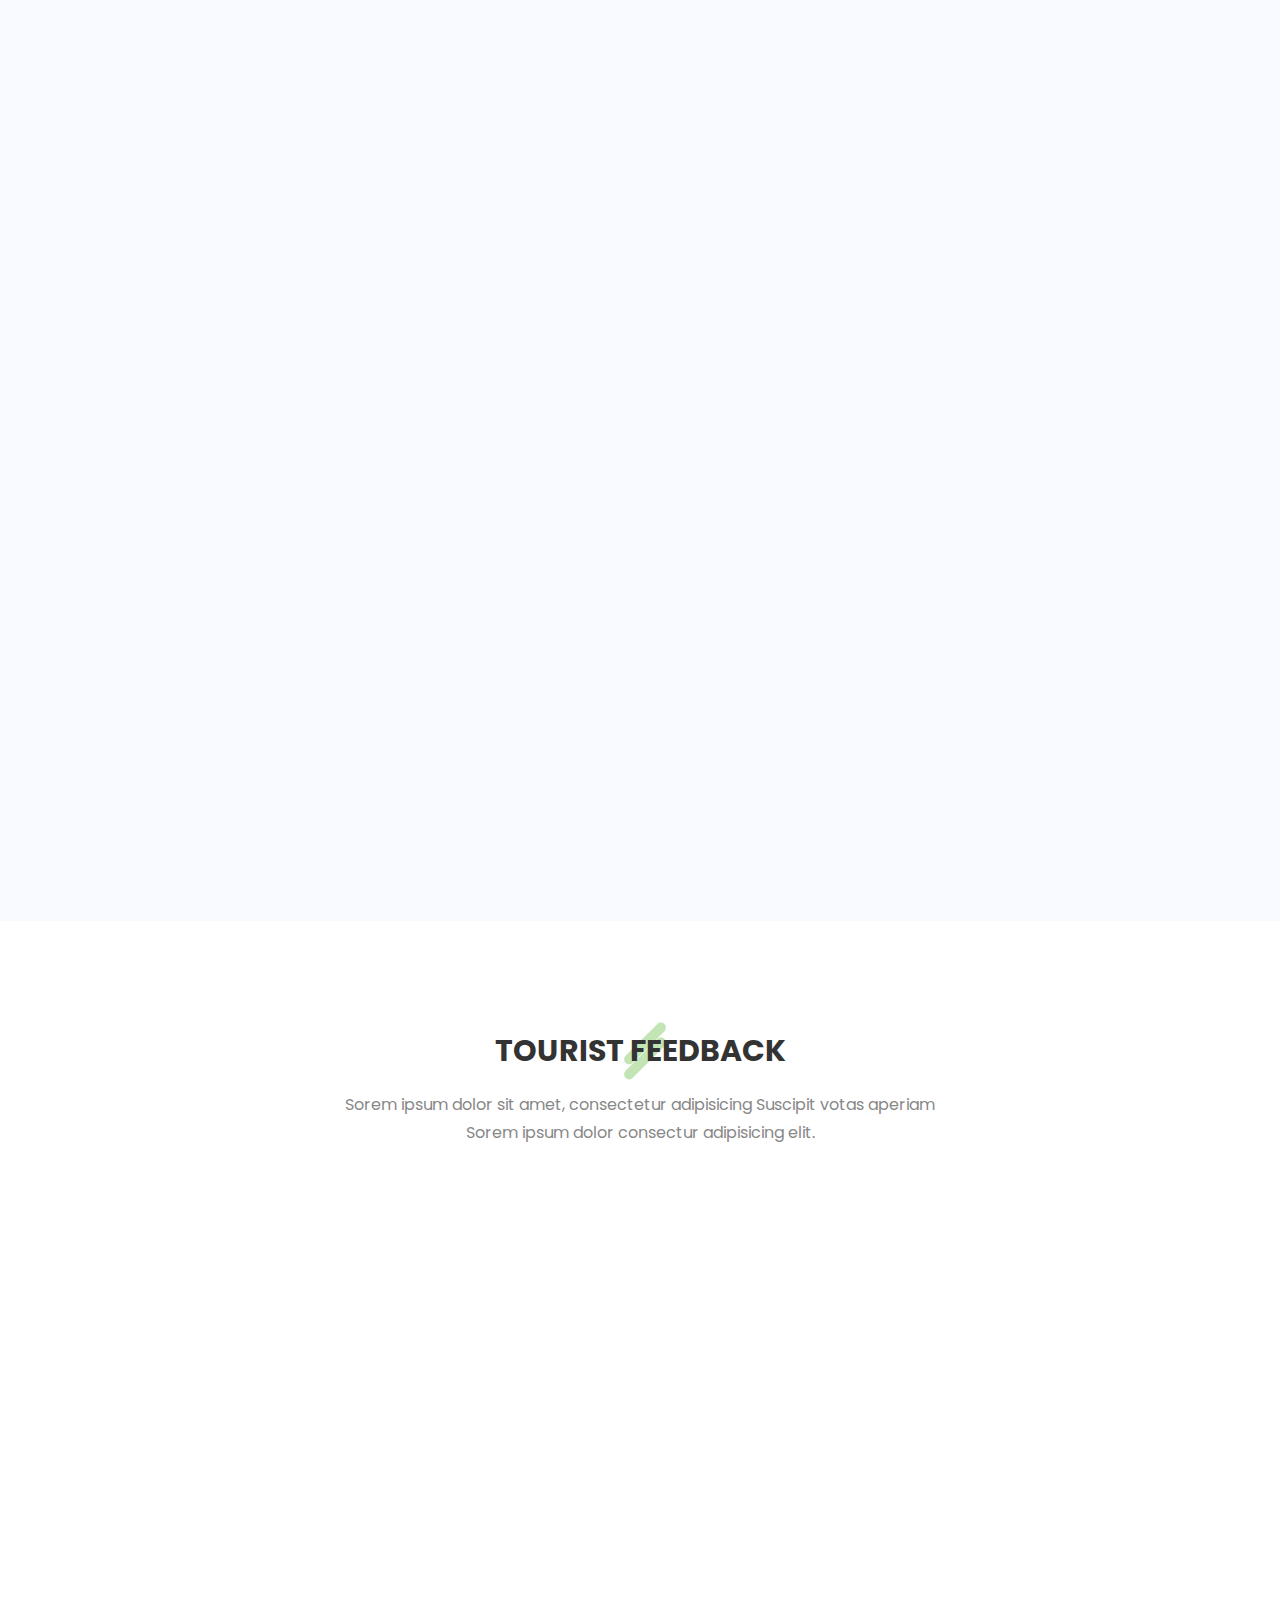
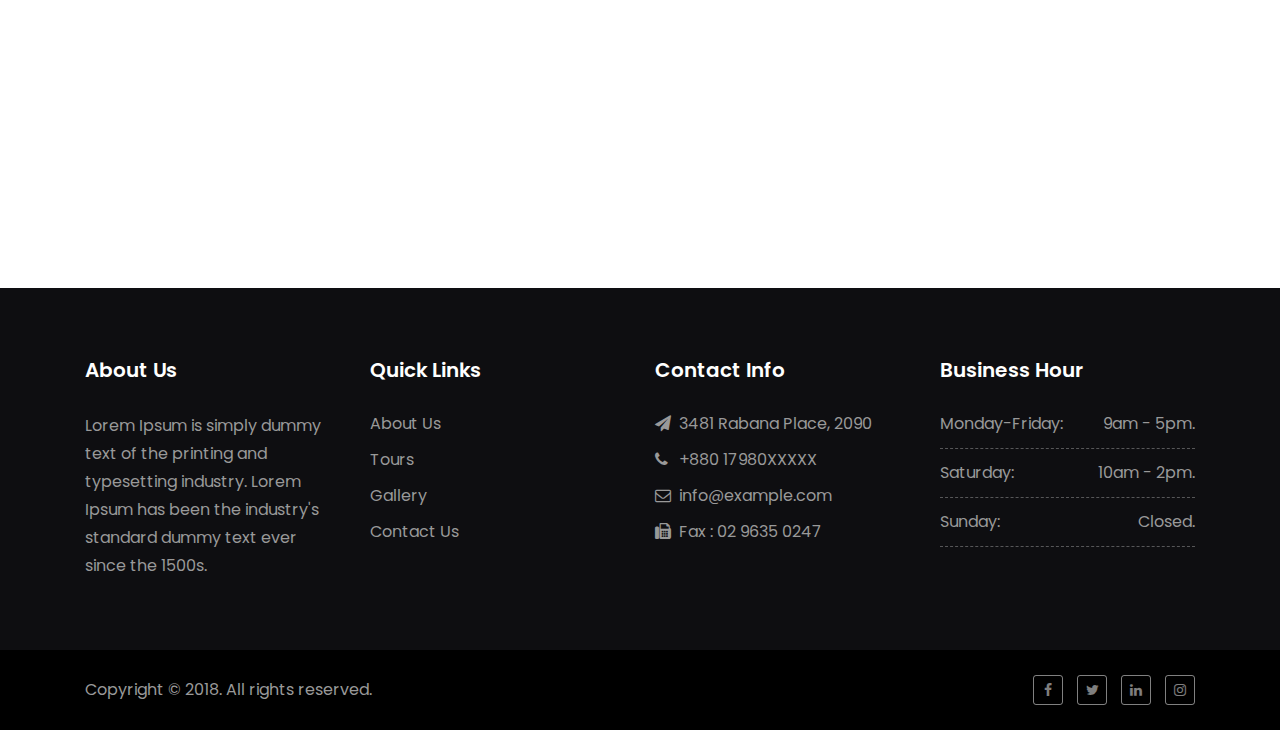
<file: destination-single.html>
<!DOCTYPE html>
<html lang="en">
<head>
    <meta charset="utf-8">
    <meta http-equiv="X-UA-Compatible" content="IE=edge">
    <meta name="viewport" content="width=device-width, initial-scale=1">
    <meta name="description" content="">
    <meta name="author" content="">
    <title>Single Destinations - Salvin Tours and Travels</title>
	<link rel="shortcut icon" href="img/favicon.png" type="image/x-icon">
    <!-- Bootstrap Core CSS -->
    <link href="css/bootstrap.min.css" rel="stylesheet">
    <!-- Animate CSS -->
	<link href="css/animate.css" rel="stylesheet">
    <!-- Venobox CSS -->
	<link href="css/venobox.css" rel="stylesheet">
	<!-- Font-awesome -->
	<link rel="stylesheet" href="fonts/font-awesome/css/font-awesome.min.css">
	<!-- Flaticon -->
	<link rel="stylesheet" href="fonts/flaticon/css/flaticon.css">
	<!-- Google font-->
	<link href="https://fonts.googleapis.com/css?family=Poppins:300,400,400i,500,600,700,800,900" rel="stylesheet">
	<!-- Main CSS -->
	<link href="style.css" rel="stylesheet">
	
</head>

<body>
	<!--Preload-->
	<div class="preloader">
		<div class="preloader_image">
			<div class="salvin-double-bounce">
				<div class="salvin-child salvin-double-bounce1"></div>
				<div class="salvin-child salvin-double-bounce2"></div>
			</div>
		</div>
	</div>
	
	<nav class="navbar navbar-expand-lg bg-white">
		<div class="container">
			<a class="navbar-brand" href="index.html">
				<img src="img/logo.png" alt="Logo">
			</a>
			<button class="navbar-toggler collapsed" type="button" data-toggle="collapse" data-target="#main-nav" aria-expanded="false" aria-label="Toggle navigation">
				<span class="navbar-toggler-icon"></span>
			</button>
			<div class="collapse navbar-collapse" id="main-nav">
				<ul class="navbar-nav ml-auto">
					<li class="nav-item">
						<a class="nav-link" href="index.html">Home</a>					
					</li>
					<li class="nav-item">
						<a class="nav-link" href="about-us.html">About Us</a>					
					</li>
					<li class="nav-item">
						<a class="nav-link" href="tours.html">Tours</a>					
					</li>
					<li class="nav-item active">
						<a class="nav-link" href="destinations.html">Destinations</a>					
					</li>
					<li class="nav-item">
						<a class="nav-link" href="hotels.html">Hotels</a>					
					</li>
					<li class="nav-item">
						<a class="nav-link" href="gallery.html">Gallery</a>					
					</li>					
					<li class="nav-item">
						<a class="nav-link" href="blog.html">Blog</a>					
					</li>
					<li class="nav-item">
						<a class="nav-link" href="contact-us.html">Contact Us</a>					
					</li>
				</ul>
			</div>
		</div>
	</nav>
	<!-- end nav -->
	
	<section class="inner-page-banner" style="background-image:url(img/banner/destination-single-banner.jpg)">
		<div class="page-banner-caption">
			<div class="container">
				<div class="row">
					<div class="col-md-12">
						<h1>Destination Details</h1>
						<ol class="breadcrumb">
							<li class="breadcrumb-item"><a href="index.html">Home</a></li>
							<li class="breadcrumb-item active">Destination Details</li>
						</ol>
					</div>
				</div>
			</div>
		</div>
	</section>
	<!-- end banner -->
	
	<section class="section-spacing inverse-bg">
		<div class="container">
			<div class="row">
				<div class="col-md-12">
					<div class="section-title text-center">
						<h2><span>Destination Place</span></h2>
						<p>Sorem ipsum dolor sit amet, consectetur adipisicing Suscipit votas aperiam Sorem ipsum dolor consectur adipisicing elit.</p>
					</div>
				</div>
			</div>
			
			<div class="row tours">
				<div class="col-md-12 col-lg-12 col-xl-6">
					<div class="tour-item wow fadeIn">
						<div class="media">
							<div class="thumb">
								<a href="tour-single.html">
									<img src="img/tour/4.jpg" alt="">
								</a>
							</div>
							<div class="media-body">
								<div class="tour-info">
									<h3><a href="tour-single.html">Week at Sunny Beach</a></h3>
									<p>Lorem ipsum dolor sit amet, consectetur adipisicing Suscipit tas aperiam.</p>
									<div class="tour-price">$650.00 <small>- 2 days 3 nights</small></div>
									<div class="tour-location"><span>Tour in Croatia</span></div>
								</div>
							</div>
						</div>
					</div>
				</div>
				<div class="col-md-12 col-lg-12 col-xl-6">	
					<div class="tour-item wow fadeIn">
						<div class="media">
							<div class="thumb">
								<a href="tour-single.html">
									<img src="img/tour/5.jpg" alt="">
								</a>
							</div>
							<div class="media-body">
								<div class="tour-info">
									<h3><a href="tour-single.html">Week at Sunny Beach</a></h3>
									<p>Lorem ipsum dolor sit amet, consectetur adipisicing Suscipit tas aperiam.</p>
									<div class="tour-price">$650.00 <small>- 2 days 3 nights</small></div>
									<div class="tour-location"><span>Tour in Croatia</span></div>
								</div>
							</div>
						</div>
					</div>
				</div>
				<div class="col-md-12 col-lg-12 col-xl-6">
					<div class="tour-item wow fadeIn">
						<div class="media">
							<div class="thumb">
								<a href="tour-single.html">
									<img src="img/tour/5.jpg" alt="">
								</a>
							</div>
							<div class="media-body">
								<div class="tour-info">
									<h3><a href="tour-single.html">Week at Sunny Beach</a></h3>
									<p>Lorem ipsum dolor sit amet, consectetur adipisicing Suscipit tas aperiam.</p>
									<div class="tour-price">$670.00 <small>- 2 days 3 nights</small></div>
									<div class="tour-location"><span>Tour in Croatia</span></div>
								</div>
							</div>
						</div>
					</div>
				</div>
				<div class="col-md-12 col-lg-12 col-xl-6">	
					<div class="tour-item wow fadeIn">
						<div class="media">
							<div class="thumb">
								<a href="tour-single.html">
									<img src="img/tour/4.jpg" alt="">
								</a>
							</div>
							<div class="media-body">
								<div class="tour-info">
									<h3><a href="tour-single.html">Week at Sunny Beach</a></h3>
									<p>Lorem ipsum dolor sit amet, consectetur adipisicing Suscipit tas aperiam.</p>
									<div class="tour-price">$690.00 <small>- 2 days 3 nights</small></div>
									<div class="tour-location"><span>Tour in Croatia</span></div>
								</div>
							</div>
						</div>
					</div>
				</div>
				<div class="col-md-12 col-lg-12 col-xl-6">
					<div class="tour-item wow fadeIn">
						<div class="media">
							<div class="thumb">
								<a href="tour-single.html">
									<img src="img/tour/4.jpg" alt="">
								</a>
							</div>
							<div class="media-body">
								<div class="tour-info">
									<h3><a href="tour-single.html">Week at Sunny Beach</a></h3>
									<p>Lorem ipsum dolor sit amet, consectetur adipisicing Suscipit tas aperiam.</p>
									<div class="tour-price">$610.00 <small>- 2 days 3 nights</small></div>
									<div class="tour-location"><span>Tour in Croatia</span></div>
								</div>
							</div>
						</div>
					</div>
				</div>
				<div class="col-md-12 col-lg-12 col-xl-6">	
					<div class="tour-item wow fadeIn">
						<div class="media">
							<div class="thumb">
								<a href="tour-single.html">
									<img src="img/tour/5.jpg" alt="">
								</a>
							</div>
							<div class="media-body">
								<div class="tour-info">
									<h3><a href="tour-single.html">Week at Sunny Beach</a></h3>
									<p>Lorem ipsum dolor sit amet, consectetur adipisicing Suscipit tas aperiam.</p>
									<div class="tour-price">$620.00 <small>- 2 days 3 nights</small></div>
									<div class="tour-location"><span>Tour in Croatia</span></div>
								</div>
							</div>
						</div>
					</div>
				</div>
				<div class="col-md-12 col-lg-12 col-xl-6">
					<div class="tour-item wow fadeIn">
						<div class="media">
							<div class="thumb">
								<a href="tour-single.html">
									<img src="img/tour/5.jpg" alt="">
								</a>
							</div>
							<div class="media-body">
								<div class="tour-info">
									<h3><a href="tour-single.html">Week at Sunny Beach</a></h3>
									<p>Lorem ipsum dolor sit amet, consectetur adipisicing Suscipit tas aperiam.</p>
									<div class="tour-price">$710.00 <small>- 2 days 3 nights</small></div>
									<div class="tour-location"><span>Tour in Croatia</span></div>
								</div>
							</div>
						</div>
					</div>
				</div>
				<div class="col-md-12 col-lg-12 col-xl-6">	
					<div class="tour-item wow fadeIn">
						<div class="media">
							<div class="thumb">
								<a href="tour-single.html">
									<img src="img/tour/4.jpg" alt="">
								</a>
							</div>
							<div class="media-body">
								<div class="tour-info">
									<h3><a href="tour-single.html">Week at Sunny Beach</a></h3>
									<p>Lorem ipsum dolor sit amet, consectetur adipisicing Suscipit tas aperiam.</p>
									<div class="tour-price">$645.00 <small>- 2 days 3 nights</small></div>
									<div class="tour-location"><span>Tour in Croatia</span></div>
								</div>
							</div>
						</div>
					</div>
				</div>
				<div class="col-md-12 col-lg-12 col-xl-6">
					<div class="tour-item wow fadeIn">
						<div class="media">
							<div class="thumb">
								<a href="tour-single.html">
									<img src="img/tour/4.jpg" alt="">
								</a>
							</div>
							<div class="media-body">
								<div class="tour-info">
									<h3><a href="tour-single.html">Week at Sunny Beach</a></h3>
									<p>Lorem ipsum dolor sit amet, consectetur adipisicing Suscipit tas aperiam.</p>
									<div class="tour-price">$665.00 <small>- 2 days 3 nights</small></div>
									<div class="tour-location"><span>Tour in Croatia</span></div>
								</div>
							</div>
						</div>
					</div>
				</div>
				<div class="col-md-12 col-lg-12 col-xl-6">	
					<div class="tour-item wow fadeIn">
						<div class="media">
							<div class="thumb">
								<a href="tour-single.html">
									<img src="img/tour/5.jpg" alt="">
								</a>
							</div>
							<div class="media-body">
								<div class="tour-info">
									<h3><a href="tour-single.html">Week at Sunny Beach</a></h3>
									<p>Lorem ipsum dolor sit amet, consectetur adipisicing Suscipit tas aperiam.</p>
									<div class="tour-price">$720.00 <small>- 2 days 3 nights</small></div>
									<div class="tour-location"><span>Tour in Croatia</span></div>
								</div>
							</div>
						</div>
					</div>
				</div>
			</div>
		</div>
	</section>
	<!-- end featured tour -->
	
	<section class="section-spacing">
		<div class="container">
			<div class="row">
				<div class="col-md-12">
					<div class="section-title text-center">
						<h2><span>Tourist feedback</span></h2>
						<p>Sorem ipsum dolor sit amet, consectetur adipisicing Suscipit votas aperiam Sorem ipsum dolor consectur adipisicing elit.</p>
					</div>
				</div>
			</div>
			
			<div class="row">
				<div class="col-md-12 col-lg-10 offset-lg-1">
					<div class="testimonials-outer">
						<div class="cover-img wow fadeIn">
							<img src="img/feedback/1.jpg" alt="">
						</div>
						<div id="reviews-carousel" class="carousel slide wow fadeInUp" data-ride="carousel" data-pause="false">
							<span class="flaticon-quote"></span>
							<div class="carousel-inner">
								<div class="carousel-item active">
									<h3>African Forest</h3>
									<h4>28 October, 2018</h4>
									<p>Duis non condimentum nunc. Nunc quis turpis eu est tincidunt rutrum. Cras a purus quis sem tincidunt egestas vel id lacus. Nunc sed volutpat erat. Duis sollicitudin.</p>
								</div>
								<div class="carousel-item">
									<h3>African Forest</h3>
									<h4>28 October, 2018</h4>
									<p>Duis non condimentum nunc. Nunc quis turpis eu est tincidunt rutrum. Cras a purus quis sem tincidunt egestas vel id lacus. Nunc sed volutpat erat. Duis sollicitudin.</p>
								</div>
							</div>
							
							<div class="carousel-control">
								<a class="control-prev" href="#reviews-carousel" role="button" data-slide="prev">
									<span class="flaticon-left-arrow" aria-hidden="true"></span>
									<span class="sr-only">Previous</span>
								</a>
								<a class="control-next" href="#reviews-carousel" role="button" data-slide="next">
									<span class="flaticon-right-arrow-1" aria-hidden="true"></span>
									<span class="sr-only">Next</span>
								</a>
							</div>
						</div>
					</div>
				</div>
			</div>
		</div>
	</section>
	<!-- Testimonials -->
	
	<footer id="footer">
		<div class="footer-top">
			<div class="container">
				<div class="row">
					<div class="col-md-3">
						<div class="footer-widget">
							<h3>About Us</h3>
							<p>Lorem Ipsum is simply dummy text of the printing and typesetting industry. Lorem Ipsum has been the industry's standard dummy text ever since the 1500s.</p>
							
						</div>
					</div>
					<div class="col-md-3">
						<div class="footer-widget">
							<h3>Quick Links</h3>
							<ul>
								<li><a href="about-us.html">About Us</a></li>
								<li><a href="tours.html">Tours</a></li>
								<li><a href="gallery.html">Gallery</a></li>
								<li><a href="contact-us.html">Contact Us</a></li>
							</ul>
						</div>
					</div>
					<div class="col-md-3">
						<div class="footer-widget">
							<h3>Contact Info</h3>
							<ul>
								<li><i class="fa fa-send" aria-hidden="true"></i> 3481 Rabana Place, 2090</li>
								<li><i class="fa fa-phone" aria-hidden="true"></i> +880 17980XXXXX</li>
								<li><i class="fa fa-envelope-o" aria-hidden="true"></i> info@example.com</li>
								<li><i class="fa fa-fax" aria-hidden="true"></i> Fax : 02 9635 0247</li>
							</ul>
						</div>
					</div>
					<div class="col-md-3">
						<div class="footer-widget">
							<h3>Business hour</h3>
							<ul class="bussiness-hour">
								<li>Monday-Friday: <span class="pull-right">9am - 5pm.</span></li>
								<li>Saturday: <span class="pull-right">10am - 2pm.</span></li>
								<li>Sunday: <span class="pull-right">Closed.</span></li>
							</ul>
						</div>
					</div>
				</div>
			</div>
		</div>
		<div class="footer-bottom">
			<div class="container">
				<div class="row">
					<div class="col-sm-12 col-md-6">
						<div class="copyright">
							<p>Copyright &copy; 2018. All rights reserved.</p>
						</div>
					</div>
					<div class="col-sm-12 col-md-6">
						<ul class="social-icons pull-right">
							<li><a href="#" target="_blank"><i class="fa fa-facebook"></i></a></li>
							<li><a href="#" target="_blank"><i class="fa fa-twitter"></i></a></li>
							<li><a href="#" target="_blank"><i class="fa fa-linkedin"></i></a></li>
							<li><a href="#" target="_blank"><i class="fa fa-instagram"></i></a></li>
						</ul>
					</div>
				</div>
			</div>
		</div>
	</footer>
	<!-- end footer -->
	
	<!-- Bact to top -->
	<div class="back-top">
		<a href="#"><i class="fa fa-angle-up"></i></a>
	</div>
	
    <!-- jQuery -->
    <script src="js/jquery-3.3.1.min.js"></script>
	<script src="js/popper.min.js"></script>
    <script src="js/bootstrap.min.js"></script>
    <script src="js/jquery.easing.min.js"></script>
	<script src="js/wow.js"></script>
	<script src="js/venobox.min.js"></script>
	<script src="js/SmoothScroll.js"></script>
	<script src="js/jquery.filterizr.min.js"></script>
	<script src="js/sticky-kit.min.js"></script>
	<script src="mail/js/form-validator.min.js"></script>
	<script src="mail/js/contact-form-script.js"></script>
    <script src="js/script.js"></script>
	
</body>
</html>
</file>
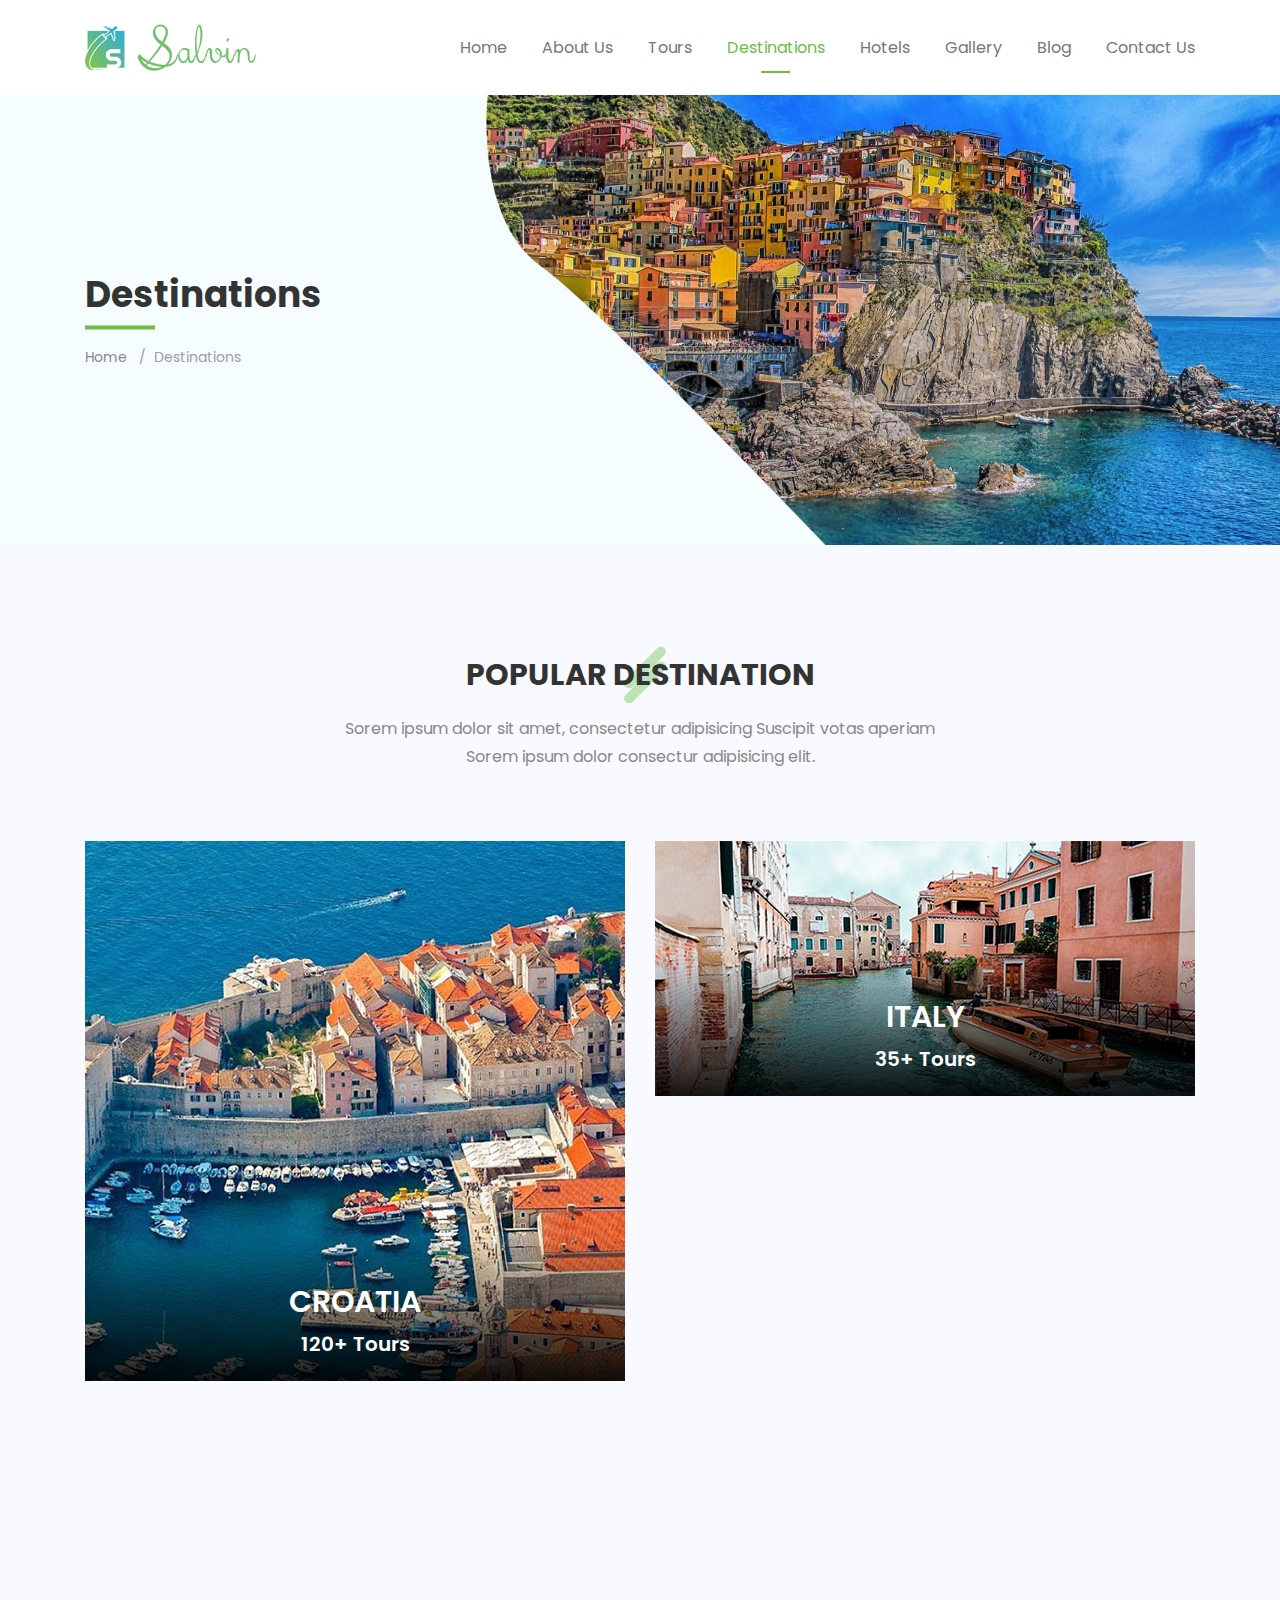
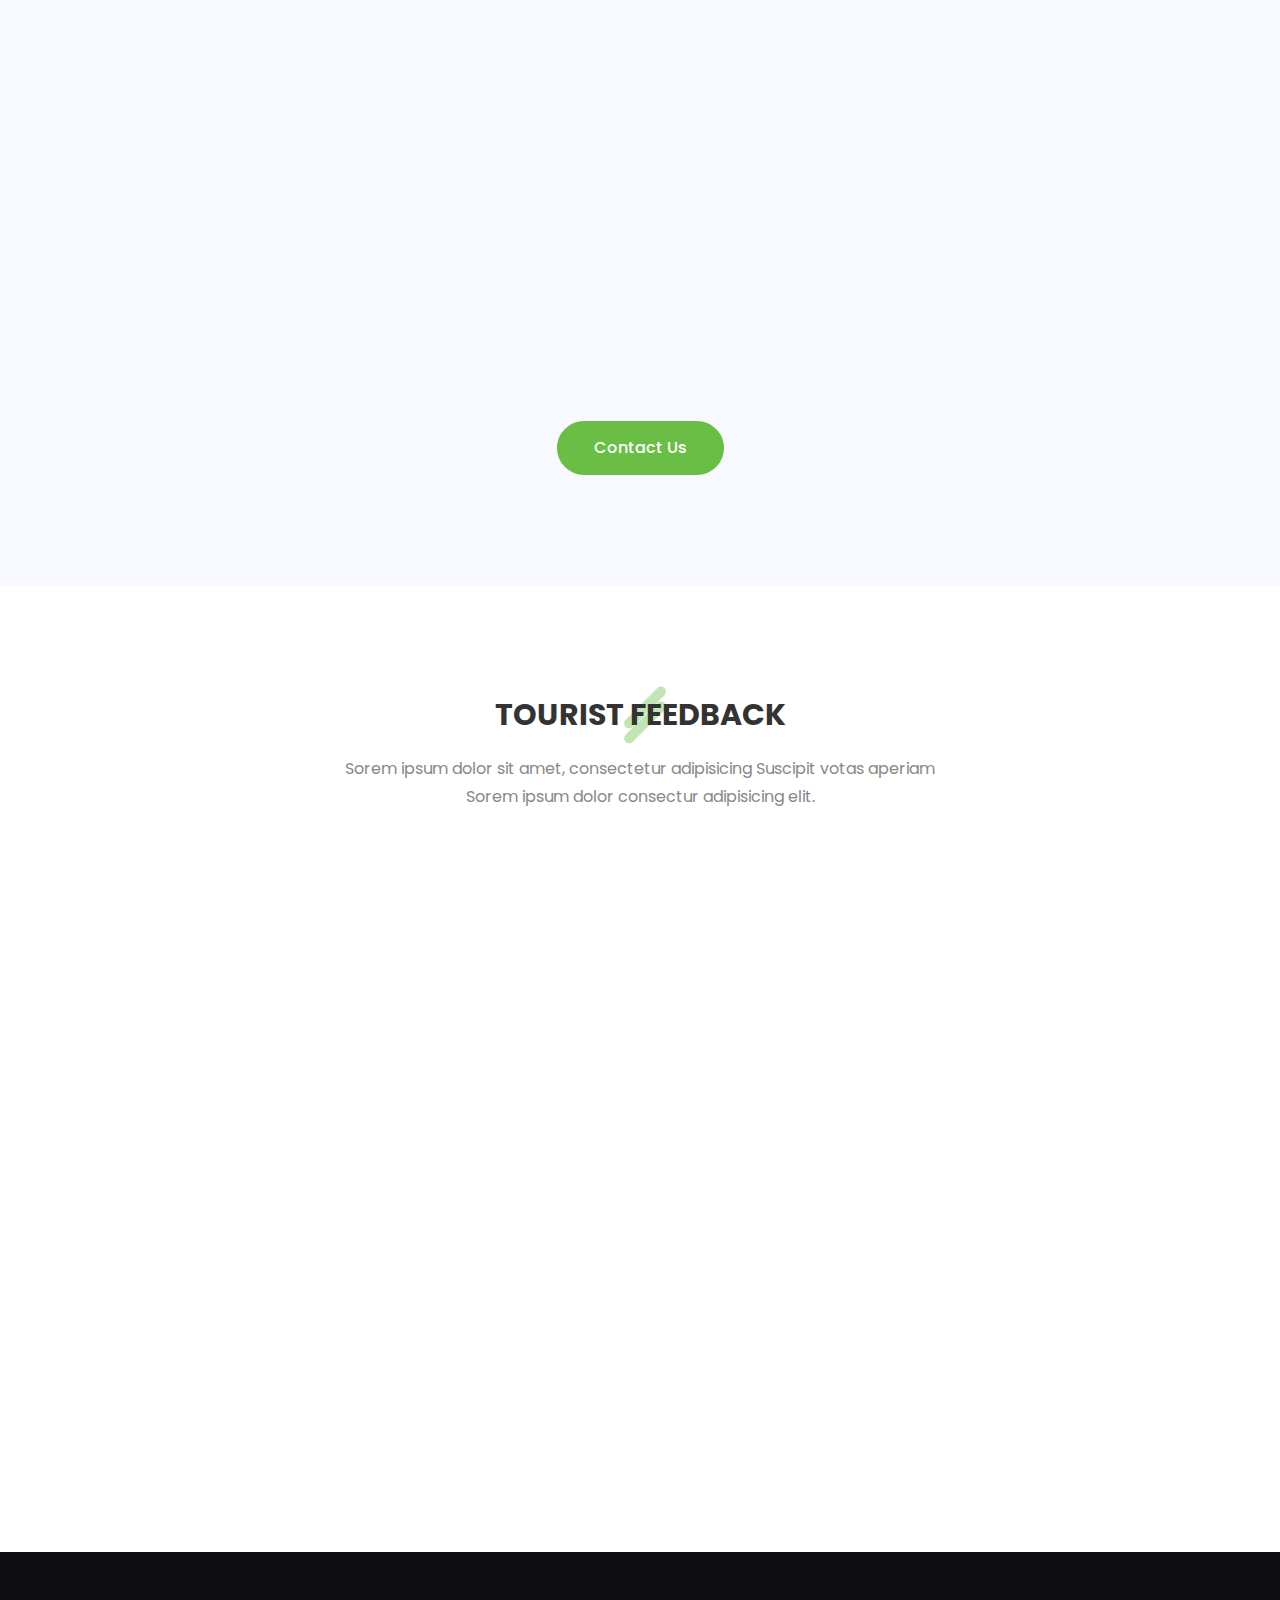
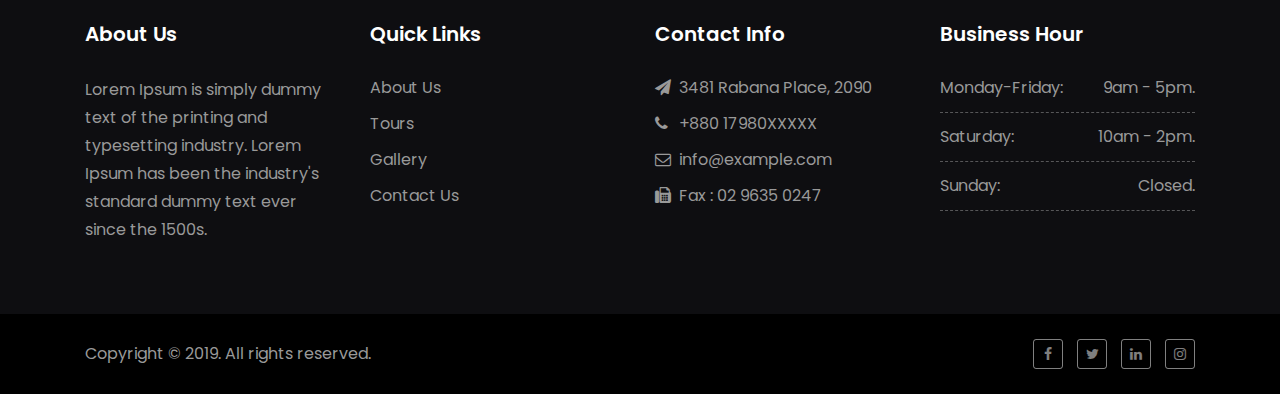
<file: destinations.html>
<!DOCTYPE html>
<html lang="en">
<head>
    <meta charset="utf-8">
    <meta http-equiv="X-UA-Compatible" content="IE=edge">
    <meta name="viewport" content="width=device-width, initial-scale=1">
    <meta name="description" content="">
    <meta name="author" content="">
    <title>Destinations - Salvin Tours and Travels</title>
	<link rel="shortcut icon" href="img/favicon.png" type="image/x-icon">
    <!-- Bootstrap Core CSS -->
    <link href="css/bootstrap.min.css" rel="stylesheet">
    <!-- Animate CSS -->
	<link href="css/animate.css" rel="stylesheet">
    <!-- Venobox CSS -->
	<link href="css/venobox.css" rel="stylesheet">
	<!-- Font-awesome -->
	<link rel="stylesheet" href="fonts/font-awesome/css/font-awesome.min.css">
	<!-- Flaticon -->
	<link rel="stylesheet" href="fonts/flaticon/css/flaticon.css">
	<!-- Google font-->
	<link href="https://fonts.googleapis.com/css?family=Poppins:300,400,400i,500,600,700,800,900" rel="stylesheet">
	<!-- Main CSS -->
	<link href="style.css" rel="stylesheet">
	
</head>

<body>
	<!--Preload-->
	<div class="preloader">
		<div class="preloader_image">
			<div class="salvin-double-bounce">
				<div class="salvin-child salvin-double-bounce1"></div>
				<div class="salvin-child salvin-double-bounce2"></div>
			</div>
		</div>
	</div>
	
	<nav class="navbar navbar-expand-lg bg-white">
		<div class="container">
			<a class="navbar-brand" href="index.html">
				<img src="img/logo.png" alt="Logo">
			</a>
			<button class="navbar-toggler collapsed" type="button" data-toggle="collapse" data-target="#main-nav" aria-expanded="false" aria-label="Toggle navigation">
				<span class="navbar-toggler-icon"></span>
			</button>
			<div class="collapse navbar-collapse" id="main-nav">
				<ul class="navbar-nav ml-auto">
					<li class="nav-item">
						<a class="nav-link" href="index.html">Home</a>					
					</li>
					<li class="nav-item">
						<a class="nav-link" href="about-us.html">About Us</a>					
					</li>
					<li class="nav-item">
						<a class="nav-link" href="tours.html">Tours</a>					
					</li>
					<li class="nav-item active">
						<a class="nav-link" href="destinations.html">Destinations</a>					
					</li>
					<li class="nav-item">
						<a class="nav-link" href="hotels.html">Hotels</a>					
					</li>
					<li class="nav-item">
						<a class="nav-link" href="gallery.html">Gallery</a>					
					</li>					
					<li class="nav-item">
						<a class="nav-link" href="blog.html">Blog</a>					
					</li>
					<li class="nav-item">
						<a class="nav-link" href="contact-us.html">Contact Us</a>					
					</li>
				</ul>
			</div>
		</div>
	</nav>
	<!-- end nav -->
	
	<section class="inner-page-banner" style="background-image:url(img/banner/destination-banner.jpg)">
		<div class="page-banner-caption">
			<div class="container">
				<div class="row">
					<div class="col-md-12">
						<h1>Destinations</h1>
						<ol class="breadcrumb">
							<li class="breadcrumb-item"><a href="index.html">Home</a></li>
							<li class="breadcrumb-item active">Destinations</li>
						</ol>
					</div>
				</div>
			</div>
		</div>
	</section>
	<!-- end banner -->
	
	<section class="section-spacing inverse-bg">
		<div class="container">
			<div class="row">
				<div class="col-md-12">
					<div class="section-title text-center">
						<h2><span>Popular Destination</span></h2>
						<p>Sorem ipsum dolor sit amet, consectetur adipisicing Suscipit votas aperiam Sorem ipsum dolor consectur adipisicing elit.</p>
					</div>
				</div>
			</div>
			
			<div class="row">
				<div class="col-md-12 col-lg-6">
					<div class="destination-item wow fadeIn">
						<a href="destination-single.html">
							<img src="img/destination/1.jpg" alt="">
							<div class="destination-info">
								<h2>Croatia</h2>
								<h3>120+ Tours</h3>
							</div>
						</a>
					</div>
				</div>
				<div class="col-md-12 col-lg-6">
					<div class="row">
						<div class="col-md-12">
							<div class="destination-item wow fadeIn">
								<a href="destination-single.html">
									<img src="img/destination/2.jpg" alt="">
									<div class="destination-info">
										<h2>Italy</h2>
										<h3>35+ Tours</h3>
									</div>
								</a>
							</div>
						</div>
						<div class="col-md-12">
							<div class="destination-item wow fadeIn">
								<a href="destination-single.html">
									<img src="img/destination/3.jpg" alt="">
									<div class="destination-info">
										<h2>Istanbul</h2>
										<h3>50+ Tours</h3>
									</div>
								</a>
							</div>
						</div>
					</div>
				</div>
				
			</div>
			
			<div class="row">
				<div class="col-md-12 col-lg-6">
					<div class="row">
						<div class="col-md-12">
							<div class="destination-item wow fadeIn">
								<a href="destination-single.html">
									<img src="img/destination/4.jpg" alt="">
									<div class="destination-info">
										<h2>Singapore</h2>
										<h3>35+ Tours</h3>
									</div>
								</a>
							</div>
						</div>
						<div class="col-md-12">
							<div class="destination-item wow fadeIn">
								<a href="destination-single.html">
									<img src="img/destination/5.jpg" alt="">
									<div class="destination-info">
										<h2>Sydney</h2>
										<h3>50+ Tours</h3>
									</div>
								</a>
							</div>
						</div>
					</div>
				</div>
				
				<div class="col-md-12 col-lg-6">
					<div class="destination-item wow fadeIn">
						<a href="destination-single.html">
							<img src="img/destination/6.jpg" alt="">
							<div class="destination-info">
								<h2>Dubai</h2>
								<h3>120+ Tours</h3>
							</div>
						</a>
					</div>
				</div>
			</div>
			
			<div class="row">
				<div class="col-md-12">
					<div class="text-center mt-40">
						<a href="contact-us.html" class="btn btn-primary">Contact Us</a>
					</div>
				</div>
			</div>
		</div>
	</section>
	<!-- end featured tour -->
	
	<section class="section-spacing">
		<div class="container">
			<div class="row">
				<div class="col-md-12">
					<div class="section-title text-center">
						<h2><span>Tourist feedback</span></h2>
						<p>Sorem ipsum dolor sit amet, consectetur adipisicing Suscipit votas aperiam Sorem ipsum dolor consectur adipisicing elit.</p>
					</div>
				</div>
			</div>
			
			<div class="row">
				<div class="col-md-12 col-lg-10 offset-lg-1">
					<div class="testimonials-outer">
						<div class="cover-img wow fadeIn">
							<img src="img/feedback/1.jpg" alt="">
						</div>
						<div id="reviews-carousel" class="carousel slide wow fadeInUp" data-ride="carousel" data-pause="false">
							<span class="flaticon-quote"></span>
							<div class="carousel-inner">
								<div class="carousel-item active">
									<h3>African Forest</h3>
									<h4>28 October, 2018</h4>
									<p>Duis non condimentum nunc. Nunc quis turpis eu est tincidunt rutrum. Cras a purus quis sem tincidunt egestas vel id lacus. Nunc sed volutpat erat. Duis sollicitudin.</p>
								</div>
								<div class="carousel-item">
									<h3>African Forest</h3>
									<h4>28 October, 2018</h4>
									<p>Duis non condimentum nunc. Nunc quis turpis eu est tincidunt rutrum. Cras a purus quis sem tincidunt egestas vel id lacus. Nunc sed volutpat erat. Duis sollicitudin.</p>
								</div>
							</div>
							
							<div class="carousel-control">
								<a class="control-prev" href="#reviews-carousel" role="button" data-slide="prev">
									<span class="flaticon-left-arrow" aria-hidden="true"></span>
									<span class="sr-only">Previous</span>
								</a>
								<a class="control-next" href="#reviews-carousel" role="button" data-slide="next">
									<span class="flaticon-right-arrow-1" aria-hidden="true"></span>
									<span class="sr-only">Next</span>
								</a>
							</div>
						</div>
					</div>
				</div>
			</div>
		</div>
	</section>
	<!-- Testimonials -->
	
	<footer id="footer">
		<div class="footer-top">
			<div class="container">
				<div class="row">
					<div class="col-md-3">
						<div class="footer-widget">
							<h3>About Us</h3>
							<p>Lorem Ipsum is simply dummy text of the printing and typesetting industry. Lorem Ipsum has been the industry's standard dummy text ever since the 1500s.</p>
							
						</div>
					</div>
					<div class="col-md-3">
						<div class="footer-widget">
							<h3>Quick Links</h3>
							<ul>
								<li><a href="about-us.html">About Us</a></li>
								<li><a href="tours.html">Tours</a></li>
								<li><a href="gallery.html">Gallery</a></li>
								<li><a href="contact-us.html">Contact Us</a></li>
							</ul>
						</div>
					</div>
					<div class="col-md-3">
						<div class="footer-widget">
							<h3>Contact Info</h3>
							<ul>
								<li><i class="fa fa-send" aria-hidden="true"></i> 3481 Rabana Place, 2090</li>
								<li><i class="fa fa-phone" aria-hidden="true"></i> +880 17980XXXXX</li>
								<li><i class="fa fa-envelope-o" aria-hidden="true"></i> info@example.com</li>
								<li><i class="fa fa-fax" aria-hidden="true"></i> Fax : 02 9635 0247</li>
							</ul>
						</div>
					</div>
					<div class="col-md-3">
						<div class="footer-widget">
							<h3>Business hour</h3>
							<ul class="bussiness-hour">
								<li>Monday-Friday: <span class="pull-right">9am - 5pm.</span></li>
								<li>Saturday: <span class="pull-right">10am - 2pm.</span></li>
								<li>Sunday: <span class="pull-right">Closed.</span></li>
							</ul>
						</div>
					</div>
				</div>
			</div>
		</div>
		<div class="footer-bottom">
			<div class="container">
				<div class="row">
					<div class="col-sm-12 col-md-6">
						<div class="copyright">
							<p>Copyright &copy; 2019. All rights reserved.</p>
						</div>
					</div>
					<div class="col-sm-12 col-md-6">
						<ul class="social-icons pull-right">
							<li><a href="#" target="_blank"><i class="fa fa-facebook"></i></a></li>
							<li><a href="#" target="_blank"><i class="fa fa-twitter"></i></a></li>
							<li><a href="#" target="_blank"><i class="fa fa-linkedin"></i></a></li>
							<li><a href="#" target="_blank"><i class="fa fa-instagram"></i></a></li>
						</ul>
					</div>
				</div>
			</div>
		</div>
	</footer>
	<!-- end footer -->
	
	<!-- Bact to top -->
	<div class="back-top">
		<a href="#"><i class="fa fa-angle-up"></i></a>
	</div>
	
    <!-- jQuery -->
    <script src="js/jquery-3.3.1.min.js"></script>
	<script src="js/popper.min.js"></script>
    <script src="js/bootstrap.min.js"></script>
    <script src="js/jquery.easing.min.js"></script>
	<script src="js/wow.js"></script>
	<script src="js/venobox.min.js"></script>
	<script src="js/SmoothScroll.js"></script>
	<script src="js/jquery.filterizr.min.js"></script>
	<script src="js/sticky-kit.min.js"></script>
	<script src="mail/js/form-validator.min.js"></script>
	<script src="mail/js/contact-form-script.js"></script>
    <script src="js/script.js"></script>
	
</body>
</html>
</file>
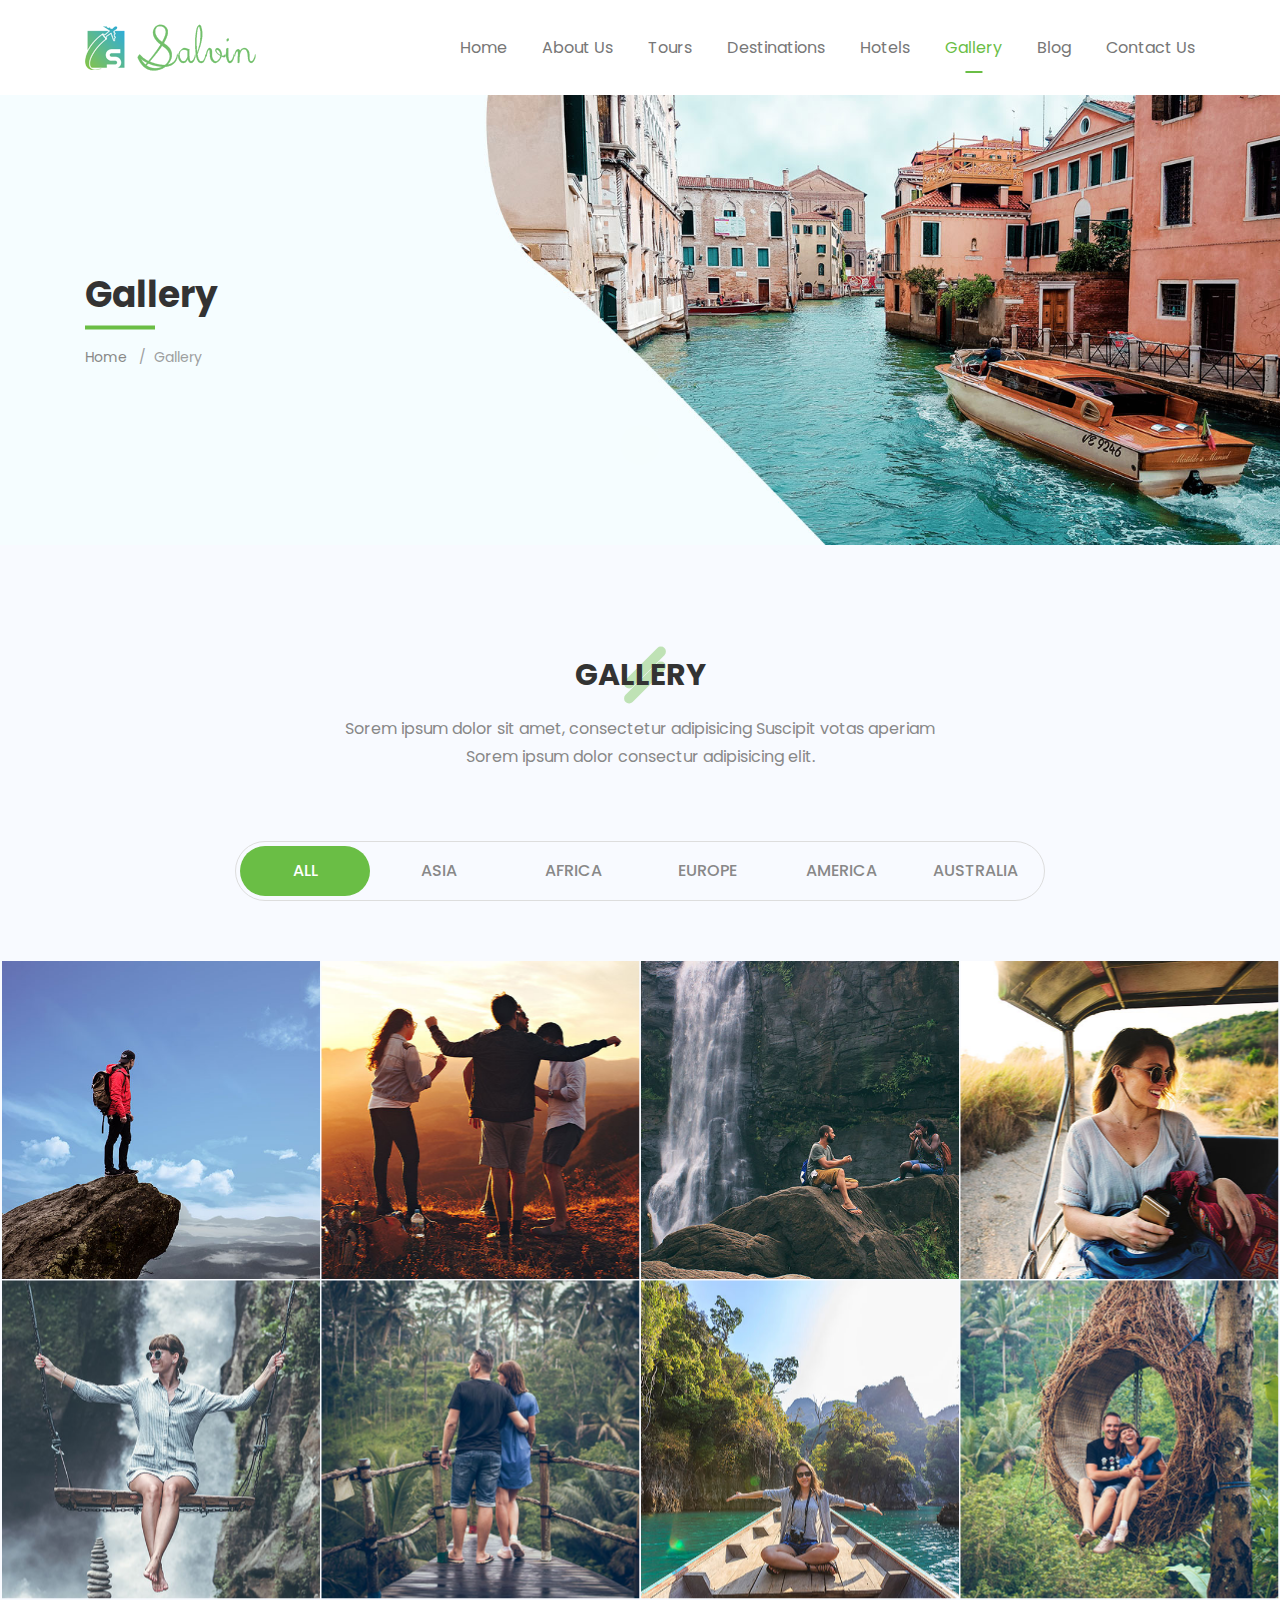
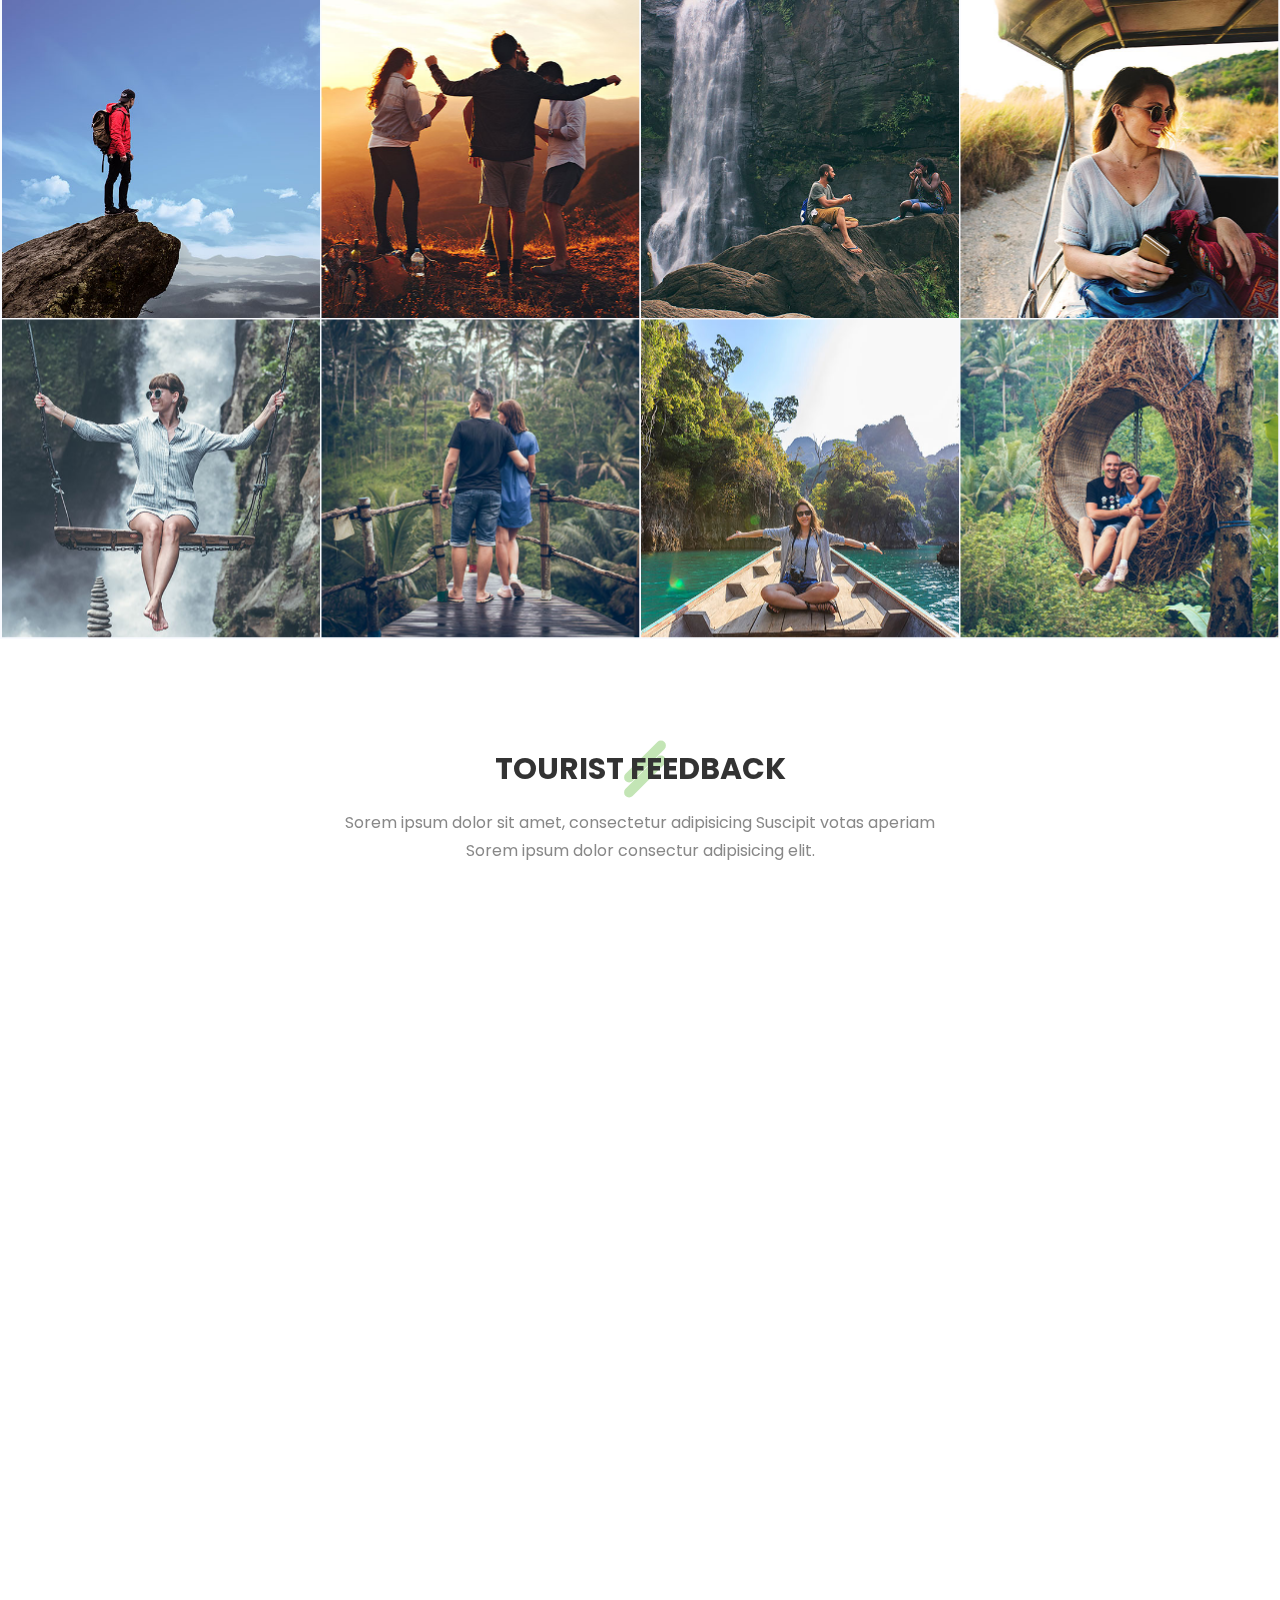
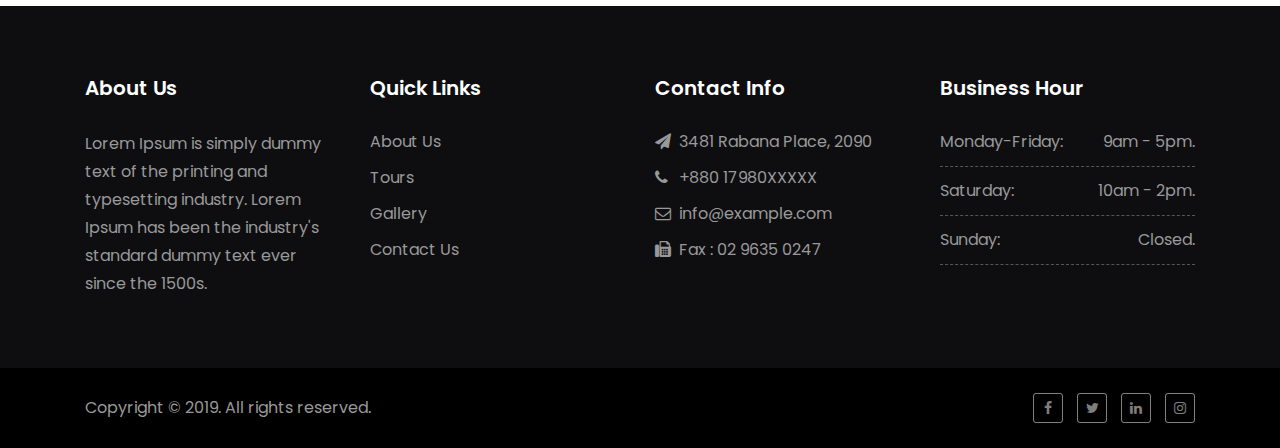
<file: gallery.html>
<!DOCTYPE html>
<html lang="en">
<head>
    <meta charset="utf-8">
    <meta http-equiv="X-UA-Compatible" content="IE=edge">
    <meta name="viewport" content="width=device-width, initial-scale=1">
    <meta name="description" content="">
    <meta name="author" content="">
    <title>Our Gallery - Salvin Tours and Travels</title>
	<link rel="shortcut icon" href="img/favicon.png" type="image/x-icon">
    <!-- Bootstrap Core CSS -->
    <link href="css/bootstrap.min.css" rel="stylesheet">
    <!-- Animate CSS -->
	<link href="css/animate.css" rel="stylesheet">
    <!-- Venobox CSS -->
	<link href="css/venobox.css" rel="stylesheet">
	<!-- Font-awesome -->
	<link rel="stylesheet" href="fonts/font-awesome/css/font-awesome.min.css">
	<!-- Flaticon -->
	<link rel="stylesheet" href="fonts/flaticon/css/flaticon.css">
	<!-- Google font-->
	<link href="https://fonts.googleapis.com/css?family=Poppins:300,400,400i,500,600,700,800,900" rel="stylesheet">
	<!-- Main CSS -->
	<link href="style.css" rel="stylesheet">
	
</head>

<body>
	<!--Preload-->
	<div class="preloader">
		<div class="preloader_image">
			<div class="salvin-double-bounce">
				<div class="salvin-child salvin-double-bounce1"></div>
				<div class="salvin-child salvin-double-bounce2"></div>
			</div>
		</div>
	</div>
	
	<nav class="navbar navbar-expand-lg bg-white">
		<div class="container">
			<a class="navbar-brand" href="index.html">
				<img src="img/logo.png" alt="Logo">
			</a>
			<button class="navbar-toggler collapsed" type="button" data-toggle="collapse" data-target="#main-nav" aria-expanded="false" aria-label="Toggle navigation">
				<span class="navbar-toggler-icon"></span>
			</button>
			<div class="collapse navbar-collapse" id="main-nav">
				<ul class="navbar-nav ml-auto">
					<li class="nav-item">
						<a class="nav-link" href="index.html">Home</a>					
					</li>
					<li class="nav-item">
						<a class="nav-link" href="about-us.html">About Us</a>					
					</li>
					<li class="nav-item">
						<a class="nav-link" href="tours.html">Tours</a>					
					</li>
					<li class="nav-item">
						<a class="nav-link" href="destinations.html">Destinations</a>					
					</li>
					<li class="nav-item">
						<a class="nav-link" href="hotels.html">Hotels</a>					
					</li>
					<li class="nav-item active">
						<a class="nav-link" href="gallery.html">Gallery</a>					
					</li>					
					<li class="nav-item">
						<a class="nav-link" href="blog.html">Blog</a>					
					</li>
					<li class="nav-item">
						<a class="nav-link" href="contact-us.html">Contact Us</a>					
					</li>
				</ul>
			</div>
		</div>
	</nav>
	<!-- end nav -->
	
	<section class="inner-page-banner" style="background-image:url(img/banner/gallery-banner.jpg)">
		<div class="page-banner-caption">
			<div class="container">
				<div class="row">
					<div class="col-md-12">
						<h1>Gallery</h1>
						<ol class="breadcrumb">
							<li class="breadcrumb-item"><a href="index.html">Home</a></li>
							<li class="breadcrumb-item active">Gallery</li>
						</ol>
					</div>
				</div>
			</div>
		</div>
	</section>
	<!-- end banner -->
	
	<section class="section-spacing bottom-none inverse-bg">
		<div class="container">
			<div class="row">
				<div class="col-md-12">
					<div class="section-title text-center">
						<h2><span>Gallery</span></h2>
						<p>Sorem ipsum dolor sit amet, consectetur adipisicing Suscipit votas aperiam Sorem ipsum dolor consectur adipisicing elit.</p>
					</div>
				</div>
			</div>
			
			<div class="row">
				<div class="col-md-12 text-center">
					<ul id="filter-list">
						<li class="filter active" data-filter="all">All</li>
						<li class="filter" data-filter="1">Asia</li>
						<li class="filter" data-filter="2">Africa</li>
						<li class="filter" data-filter="3">Europe</li>
						<li class="filter" data-filter="4">America</li>
						<li class="filter" data-filter="5">Australia</li>
					</ul><!-- @end #filter-list -->
				</div>
			</div>
		</div>
		
		<div class="gallery-outer">
			<ul class="gallery-items">
				<li class="filtr-item" data-category ="1">
					<div class="gallery-inner">
						<img src="img/gallery/1.jpg" alt="" />
						<div class="gallery-overlay">
							<a href="img/gallery/1.jpg" class="venobox" data-gall="gallery"><i class="fa fa-picture-o"></i></a>
						</div>
					</div>
				</li>
				<li class="filtr-item" data-category ="3">
					<div class="gallery-inner">
						<img src="img/gallery/2.jpg" alt="" />
						<div class="gallery-overlay">
							<a href="img/gallery/2.jpg" class="venobox" data-gall="gallery"><i class="fa fa-picture-o"></i></a>
						</div>
					</div>
				</li>
				<li class="filtr-item" data-category ="2">
					<div class="gallery-inner">
						<img src="img/gallery/3.jpg" alt="" />
						<div class="gallery-overlay">
							<a href="img/gallery/3.jpg" class="venobox" data-gall="gallery"><i class="fa fa-picture-o"></i></a>
						</div>
					</div>
				</li>
				<li class="filtr-item" data-category ="5">
					<div class="gallery-inner">
						<img src="img/gallery/4.jpg" alt="" />
						<div class="gallery-overlay">
							<a href="img/gallery/4.jpg" class="venobox" data-gall="gallery"><i class="fa fa-picture-o"></i></a>
						</div>
					</div>
				</li>
				<li class="filtr-item" data-category ="2">
					<div class="gallery-inner">
						<img src="img/gallery/5.jpg" alt="" />
						<div class="gallery-overlay">
							<a href="img/gallery/5.jpg" class="venobox" data-gall="gallery"><i class="fa fa-picture-o"></i></a>
						</div>
					</div>
				</li>
				<li class="filtr-item" data-category ="4">
					<div class="gallery-inner">
						<img src="img/gallery/6.jpg" alt="" />
						<div class="gallery-overlay">
							<a href="img/gallery/6.jpg" class="venobox" data-gall="gallery"><i class="fa fa-picture-o"></i></a>
						</div>
					</div>
				</li>
				<li class="filtr-item" data-category ="5">
					<div class="gallery-inner">
						<img src="img/gallery/7.jpg" alt="" />
						<div class="gallery-overlay">
							<a href="img/gallery/7.jpg" class="venobox" data-gall="gallery"><i class="fa fa-picture-o"></i></a>
						</div>
					</div>
				</li>
				<li class="filtr-item" data-category ="2">
					<div class="gallery-inner">
						<img src="img/gallery/8.jpg" alt="" />
						<div class="gallery-overlay">
							<a href="img/gallery/8.jpg" class="venobox" data-gall="gallery"><i class="fa fa-picture-o"></i></a>
						</div>
					</div>
				</li>
				<li class="filtr-item" data-category ="1">
					<div class="gallery-inner">
						<img src="img/gallery/1.jpg" alt="" />
						<div class="gallery-overlay">
							<a href="img/gallery/1.jpg" class="venobox" data-gall="gallery"><i class="fa fa-picture-o"></i></a>
						</div>
					</div>
				</li>
				<li class="filtr-item" data-category ="3">
					<div class="gallery-inner">
						<img src="img/gallery/2.jpg" alt="" />
						<div class="gallery-overlay">
							<a href="img/gallery/2.jpg" class="venobox" data-gall="gallery"><i class="fa fa-picture-o"></i></a>
						</div>
					</div>
				</li>
				<li class="filtr-item" data-category ="2">
					<div class="gallery-inner">
						<img src="img/gallery/3.jpg" alt="" />
						<div class="gallery-overlay">
							<a href="img/gallery/3.jpg" class="venobox" data-gall="gallery"><i class="fa fa-picture-o"></i></a>
						</div>
					</div>
				</li>
				<li class="filtr-item" data-category ="5">
					<div class="gallery-inner">
						<img src="img/gallery/4.jpg" alt="" />
						<div class="gallery-overlay">
							<a href="img/gallery/4.jpg" class="venobox" data-gall="gallery"><i class="fa fa-picture-o"></i></a>
						</div>
					</div>
				</li>
				<li class="filtr-item" data-category ="2">
					<div class="gallery-inner">
						<img src="img/gallery/5.jpg" alt="" />
						<div class="gallery-overlay">
							<a href="img/gallery/5.jpg" class="venobox" data-gall="gallery"><i class="fa fa-picture-o"></i></a>
						</div>
					</div>
				</li>
				<li class="filtr-item" data-category ="4">
					<div class="gallery-inner">
						<img src="img/gallery/6.jpg" alt="" />
						<div class="gallery-overlay">
							<a href="img/gallery/6.jpg" class="venobox" data-gall="gallery"><i class="fa fa-picture-o"></i></a>
						</div>
					</div>
				</li>
				<li class="filtr-item" data-category ="5">
					<div class="gallery-inner">
						<img src="img/gallery/7.jpg" alt="" />
						<div class="gallery-overlay">
							<a href="img/gallery/7.jpg" class="venobox" data-gall="gallery"><i class="fa fa-picture-o"></i></a>
						</div>
					</div>
				</li>
				<li class="filtr-item" data-category ="2">
					<div class="gallery-inner">
						<img src="img/gallery/8.jpg" alt="" />
						<div class="gallery-overlay">
							<a href="img/gallery/8.jpg" class="venobox" data-gall="gallery"><i class="fa fa-picture-o"></i></a>
						</div>
					</div>
				</li>
			</ul>
		</div>
	</section>
	<!-- end gallery -->
	
	<section class="section-spacing">
		<div class="container">
			<div class="row">
				<div class="col-md-12">
					<div class="section-title text-center">
						<h2><span>Tourist feedback</span></h2>
						<p>Sorem ipsum dolor sit amet, consectetur adipisicing Suscipit votas aperiam Sorem ipsum dolor consectur adipisicing elit.</p>
					</div>
				</div>
			</div>
			
			<div class="row">
				<div class="col-md-12 col-lg-10 offset-lg-1">
					<div class="testimonials-outer">
						<div class="cover-img wow fadeIn">
							<img src="img/feedback/1.jpg" alt="">
						</div>
						<div id="reviews-carousel" class="carousel slide wow fadeInUp" data-ride="carousel" data-pause="false">
							<span class="flaticon-quote"></span>
							<div class="carousel-inner">
								<div class="carousel-item active">
									<h3>African Forest</h3>
									<h4>28 October, 2018</h4>
									<p>Duis non condimentum nunc. Nunc quis turpis eu est tincidunt rutrum. Cras a purus quis sem tincidunt egestas vel id lacus. Nunc sed volutpat erat. Duis sollicitudin.</p>
								</div>
								<div class="carousel-item">
									<h3>African Forest</h3>
									<h4>28 October, 2018</h4>
									<p>Duis non condimentum nunc. Nunc quis turpis eu est tincidunt rutrum. Cras a purus quis sem tincidunt egestas vel id lacus. Nunc sed volutpat erat. Duis sollicitudin.</p>
								</div>
							</div>
							
							<div class="carousel-control">
								<a class="control-prev" href="#reviews-carousel" role="button" data-slide="prev">
									<span class="flaticon-left-arrow" aria-hidden="true"></span>
									<span class="sr-only">Previous</span>
								</a>
								<a class="control-next" href="#reviews-carousel" role="button" data-slide="next">
									<span class="flaticon-right-arrow-1" aria-hidden="true"></span>
									<span class="sr-only">Next</span>
								</a>
							</div>
						</div>
					</div>
				</div>
			</div>
		</div>
	</section>
	<!-- Testimonials -->
	
	<footer id="footer">
		<div class="footer-top">
			<div class="container">
				<div class="row">
					<div class="col-md-3">
						<div class="footer-widget">
							<h3>About Us</h3>
							<p>Lorem Ipsum is simply dummy text of the printing and typesetting industry. Lorem Ipsum has been the industry's standard dummy text ever since the 1500s.</p>
							
						</div>
					</div>
					<div class="col-md-3">
						<div class="footer-widget">
							<h3>Quick Links</h3>
							<ul>
								<li><a href="about-us.html">About Us</a></li>
								<li><a href="tours.html">Tours</a></li>
								<li><a href="gallery.html">Gallery</a></li>
								<li><a href="contact-us.html">Contact Us</a></li>
							</ul>
						</div>
					</div>
					<div class="col-md-3">
						<div class="footer-widget">
							<h3>Contact Info</h3>
							<ul>
								<li><i class="fa fa-send" aria-hidden="true"></i> 3481 Rabana Place, 2090</li>
								<li><i class="fa fa-phone" aria-hidden="true"></i> +880 17980XXXXX</li>
								<li><i class="fa fa-envelope-o" aria-hidden="true"></i> info@example.com</li>
								<li><i class="fa fa-fax" aria-hidden="true"></i> Fax : 02 9635 0247</li>
							</ul>
						</div>
					</div>
					<div class="col-md-3">
						<div class="footer-widget">
							<h3>Business hour</h3>
							<ul class="bussiness-hour">
								<li>Monday-Friday: <span class="pull-right">9am - 5pm.</span></li>
								<li>Saturday: <span class="pull-right">10am - 2pm.</span></li>
								<li>Sunday: <span class="pull-right">Closed.</span></li>
							</ul>
						</div>
					</div>
				</div>
			</div>
		</div>
		<div class="footer-bottom">
			<div class="container">
				<div class="row">
					<div class="col-sm-12 col-md-6">
						<div class="copyright">
							<p>Copyright &copy; 2019. All rights reserved.</p>
						</div>
					</div>
					<div class="col-sm-12 col-md-6">
						<ul class="social-icons pull-right">
							<li><a href="#" target="_blank"><i class="fa fa-facebook"></i></a></li>
							<li><a href="#" target="_blank"><i class="fa fa-twitter"></i></a></li>
							<li><a href="#" target="_blank"><i class="fa fa-linkedin"></i></a></li>
							<li><a href="#" target="_blank"><i class="fa fa-instagram"></i></a></li>
						</ul>
					</div>
				</div>
			</div>
		</div>
	</footer>
	<!-- end footer -->
	
	<!-- Bact to top -->
	<div class="back-top">
		<a href="#"><i class="fa fa-angle-up"></i></a>
	</div>
	
    <!-- jQuery -->
    <script src="js/jquery-3.3.1.min.js"></script>
	<script src="js/popper.min.js"></script>
    <script src="js/bootstrap.min.js"></script>
    <script src="js/jquery.easing.min.js"></script>
	<script src="js/wow.js"></script>
	<script src="js/venobox.min.js"></script>
	<script src="js/SmoothScroll.js"></script>
	<script src="js/jquery.filterizr.min.js"></script>
	<script src="js/sticky-kit.min.js"></script>
	<script src="mail/js/form-validator.min.js"></script>
	<script src="mail/js/contact-form-script.js"></script>
    <script src="js/script.js"></script>
	
</body>
</html>
</file>
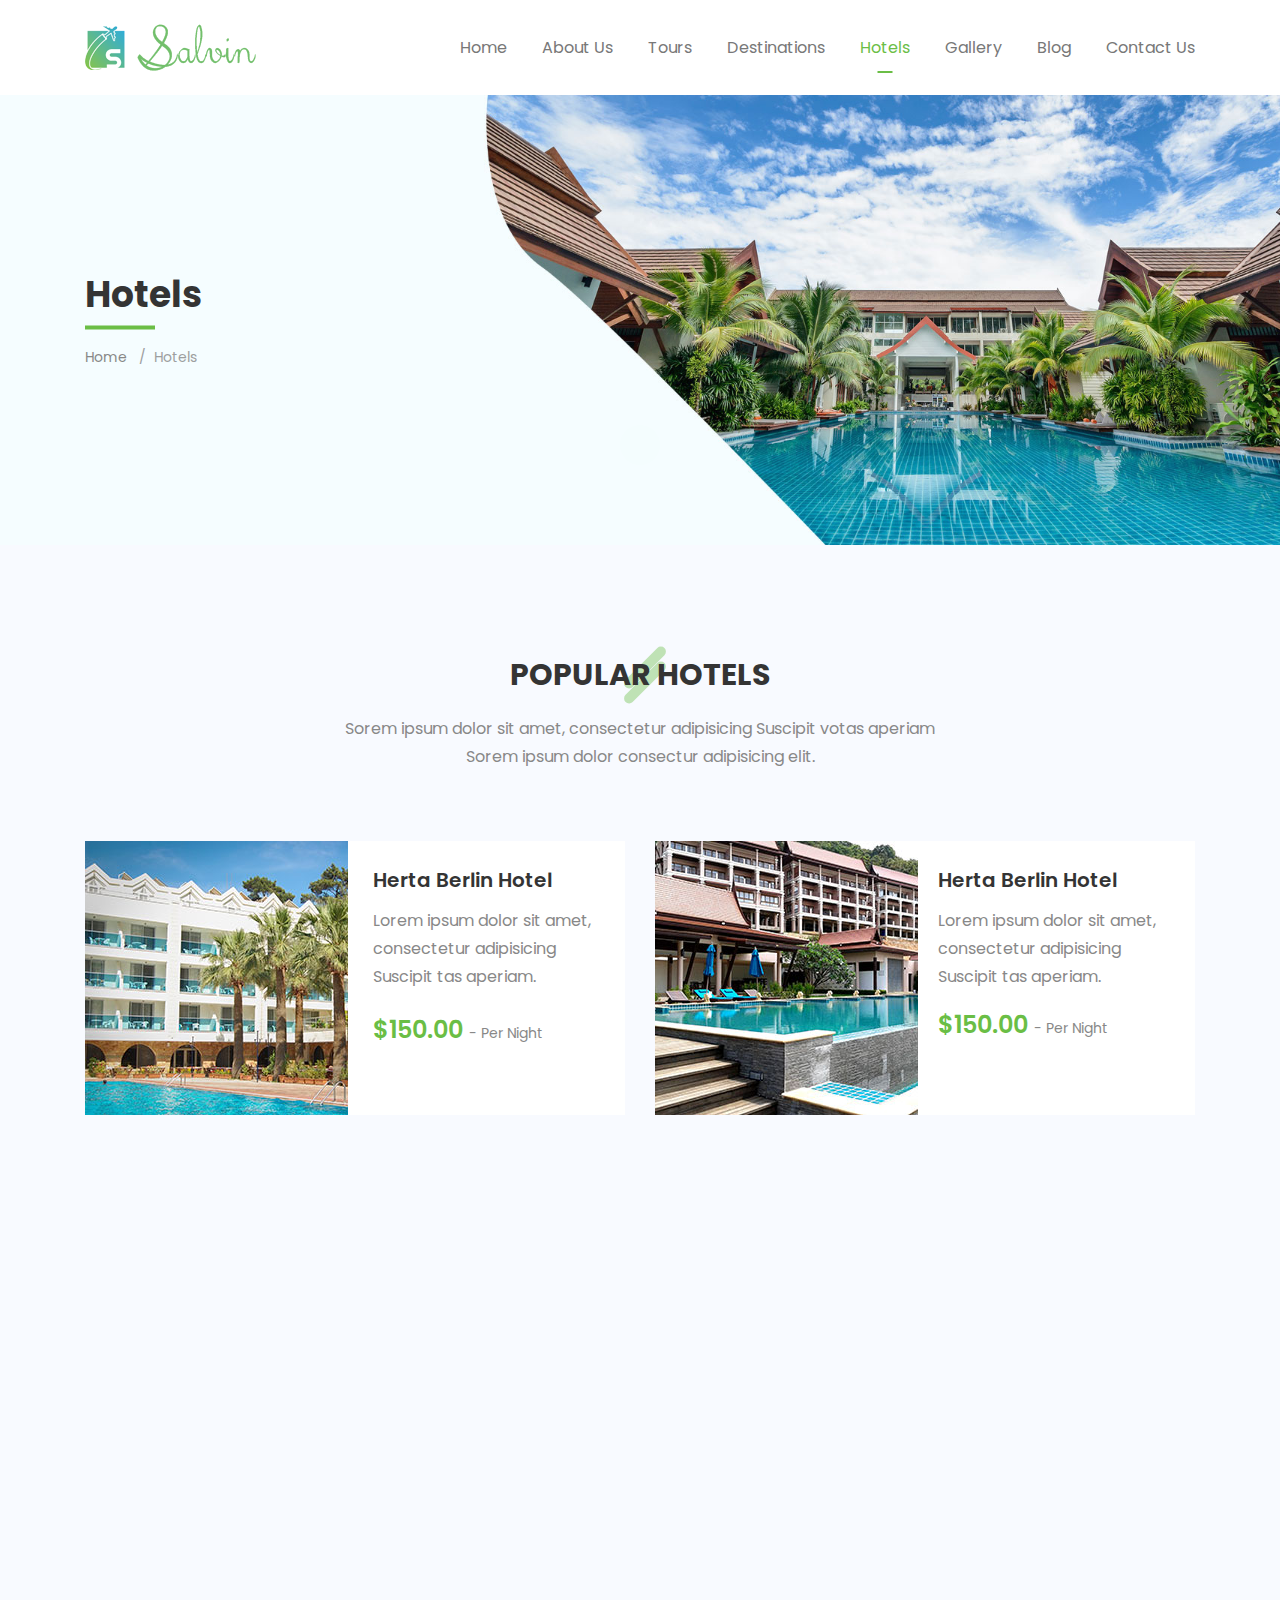
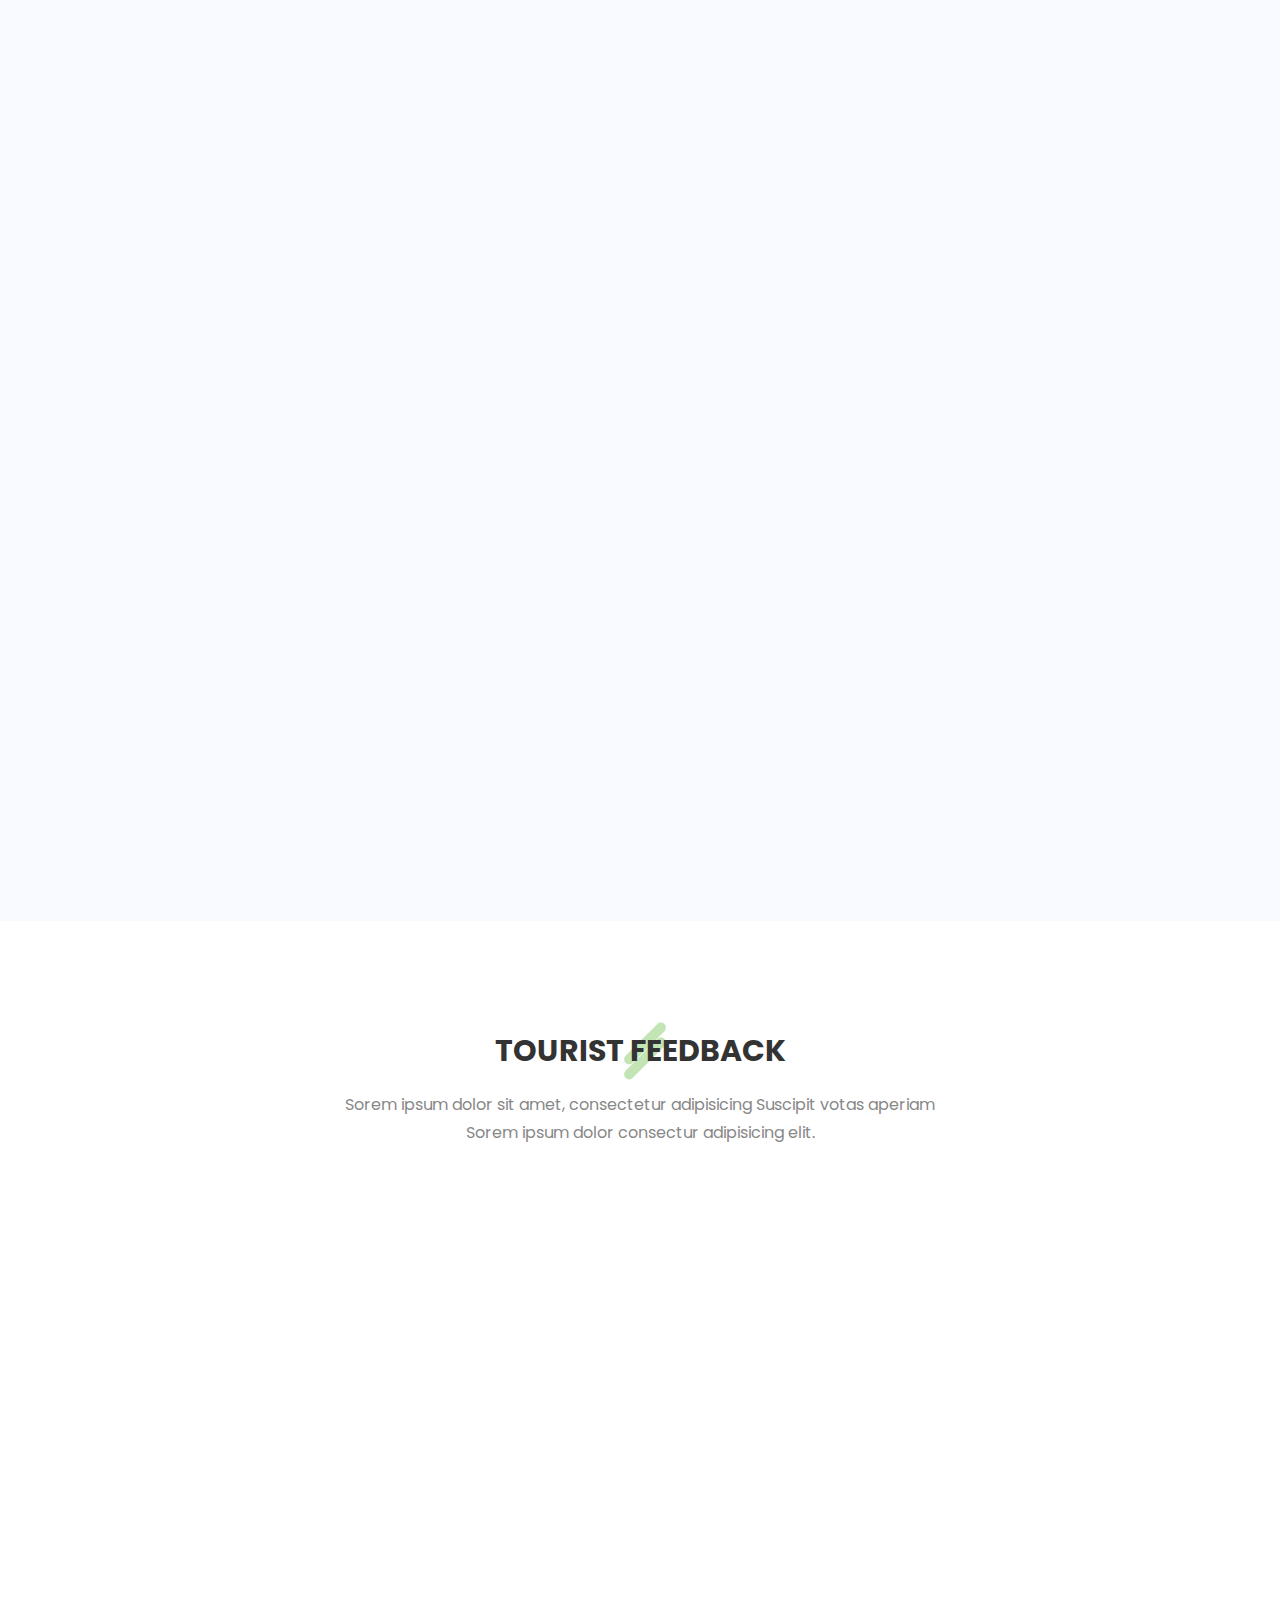
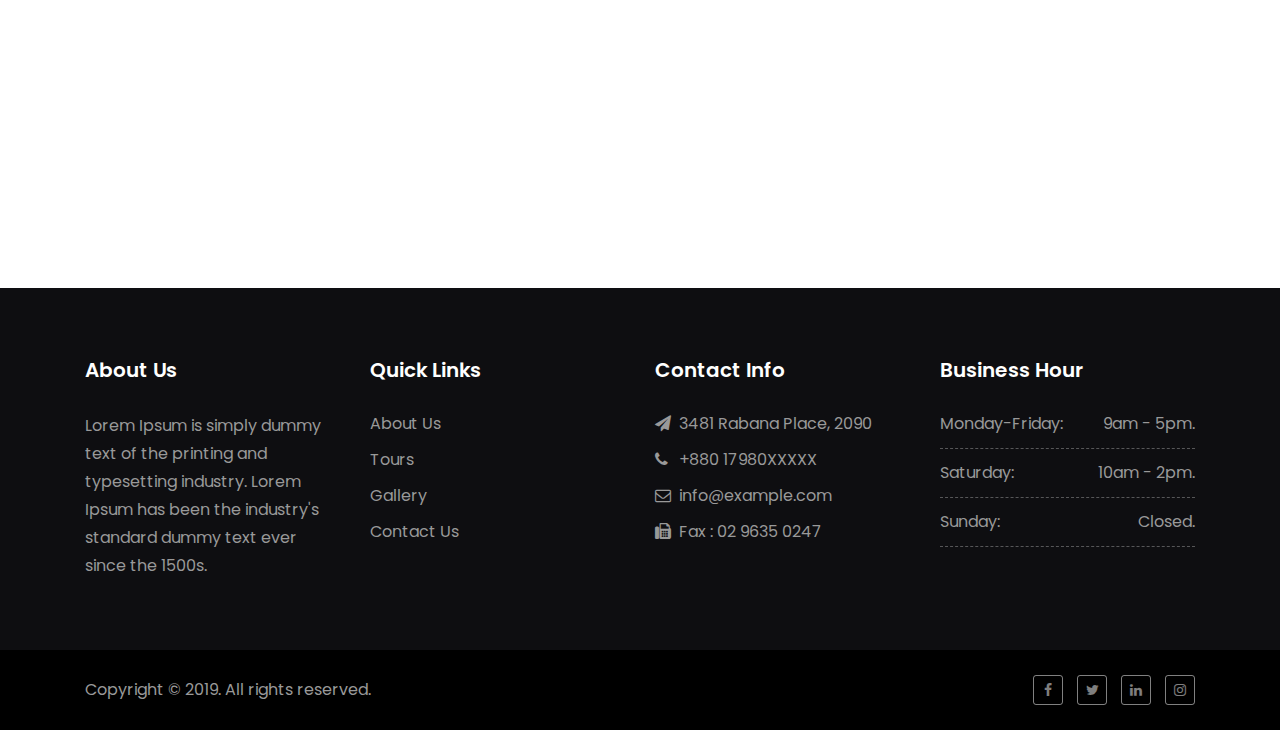
<file: hotels.html>
<!DOCTYPE html>
<html lang="en">
<head>
    <meta charset="utf-8">
    <meta http-equiv="X-UA-Compatible" content="IE=edge">
    <meta name="viewport" content="width=device-width, initial-scale=1">
    <meta name="description" content="">
    <meta name="author" content="">
    <title>Best Hotels - Salvin Tours and Travels</title>
	<link rel="shortcut icon" href="img/favicon.png" type="image/x-icon">
    <!-- Bootstrap Core CSS -->
    <link href="css/bootstrap.min.css" rel="stylesheet">
    <!-- Animate CSS -->
	<link href="css/animate.css" rel="stylesheet">
    <!-- Venobox CSS -->
	<link href="css/venobox.css" rel="stylesheet">
	<!-- Font-awesome -->
	<link rel="stylesheet" href="fonts/font-awesome/css/font-awesome.min.css">
	<!-- Flaticon -->
	<link rel="stylesheet" href="fonts/flaticon/css/flaticon.css">
	<!-- Google font-->
	<link href="https://fonts.googleapis.com/css?family=Poppins:300,400,400i,500,600,700,800,900" rel="stylesheet">
	<!-- Main CSS -->
	<link href="style.css" rel="stylesheet">
	
</head>

<body>
	<!--Preload-->
	<div class="preloader">
		<div class="preloader_image">
			<div class="salvin-double-bounce">
				<div class="salvin-child salvin-double-bounce1"></div>
				<div class="salvin-child salvin-double-bounce2"></div>
			</div>
		</div>
	</div>
	
	<nav class="navbar navbar-expand-lg bg-white">
		<div class="container">
			<a class="navbar-brand" href="index.html">
				<img src="img/logo.png" alt="Logo">
			</a>
			<button class="navbar-toggler collapsed" type="button" data-toggle="collapse" data-target="#main-nav" aria-expanded="false" aria-label="Toggle navigation">
				<span class="navbar-toggler-icon"></span>
			</button>
			<div class="collapse navbar-collapse" id="main-nav">
				<ul class="navbar-nav ml-auto">
					<li class="nav-item">
						<a class="nav-link" href="index.html">Home</a>					
					</li>
					<li class="nav-item">
						<a class="nav-link" href="about-us.html">About Us</a>					
					</li>
					<li class="nav-item">
						<a class="nav-link" href="tours.html">Tours</a>					
					</li>
					<li class="nav-item">
						<a class="nav-link" href="destinations.html">Destinations</a>					
					</li>
					<li class="nav-item active">
						<a class="nav-link" href="hotels.html">Hotels</a>					
					</li>
					<li class="nav-item">
						<a class="nav-link" href="gallery.html">Gallery</a>					
					</li>					
					<li class="nav-item">
						<a class="nav-link" href="blog.html">Blog</a>					
					</li>
					<li class="nav-item">
						<a class="nav-link" href="contact-us.html">Contact Us</a>					
					</li>
				</ul>
			</div>
		</div>
	</nav>
	<!-- end nav -->
	
	<section class="inner-page-banner" style="background-image:url(img/banner/hotel-banner.jpg)">
		<div class="page-banner-caption">
			<div class="container">
				<div class="row">
					<div class="col-md-12">
						<h1>Hotels</h1>
						<ol class="breadcrumb">
							<li class="breadcrumb-item"><a href="index.html">Home</a></li>
							<li class="breadcrumb-item active">Hotels</li>
						</ol>
					</div>
				</div>
			</div>
		</div>
	</section>
	<!-- end banner -->
	
	<section class="section-spacing inverse-bg">
		<div class="container">
			<div class="row">
				<div class="col-md-12">
					<div class="section-title text-center">
						<h2><span>Popular hotels</span></h2>
						<p>Sorem ipsum dolor sit amet, consectetur adipisicing Suscipit votas aperiam Sorem ipsum dolor consectur adipisicing elit.</p>
					</div>
				</div>
			</div>
			
			<div class="row hotels">
				<div class="col-md-12 col-lg-12 col-xl-6">
					<div class="hotel-item wow fadeIn">
						<div class="media">
							<div class="thumb">
								<a href="hotel-single.html">
									<img src="img/hotel/1.jpg" alt="">
								</a>
							</div>
							<div class="media-body">
								<div class="hotel-info">
									<h3><a href="hotel-single.html">Herta Berlin Hotel</a></h3>
									<p>Lorem ipsum dolor sit amet, consectetur adipisicing Suscipit tas aperiam.</p>
									<div class="hotel-price">$150.00 <small>- Per Night</small></div>
								</div>
							</div>
						</div>
					</div>
				</div>
				<div class="col-md-12 col-lg-12 col-xl-6">
					<div class="hotel-item wow fadeIn">
						<div class="media">
							<div class="thumb">
								<a href="hotel-single.html">
									<img src="img/hotel/2.jpg" alt="">
								</a>
							</div>
							<div class="media-body">
								<div class="tour-info">
									<h3><a href="hotel-single.html">Herta Berlin Hotel</a></h3>
									<p>Lorem ipsum dolor sit amet, consectetur adipisicing Suscipit tas aperiam.</p>
									<div class="hotel-price">$150.00 <small>- Per Night</small></div>
								</div>
							</div>
						</div>
					</div>
				</div>
				
				<div class="col-md-12 col-lg-12 col-xl-6">
					<div class="hotel-item wow fadeIn">
						<div class="media">
							<div class="thumb">
								<a href="hotel-single.html">
									<img src="img/hotel/2.jpg" alt="">
								</a>
							</div>
							<div class="media-body">
								<div class="tour-info">
									<h3><a href="hotel-single.html">Herta Berlin Hotel</a></h3>
									<p>Lorem ipsum dolor sit amet, consectetur adipisicing Suscipit tas aperiam.</p>
									<div class="hotel-price">$150.00 <small>- Per Night</small></div>
								</div>
							</div>
						</div>
					</div>
				</div>
				<div class="col-md-12 col-lg-12 col-xl-6">
					<div class="hotel-item wow fadeIn">
						<div class="media">
							<div class="thumb">
								<a href="hotel-single.html">
									<img src="img/hotel/1.jpg" alt="">
								</a>
							</div>
							<div class="media-body">
								<div class="hotel-info">
									<h3><a href="hotel-single.html">Herta Berlin Hotel</a></h3>
									<p>Lorem ipsum dolor sit amet, consectetur adipisicing Suscipit tas aperiam.</p>
									<div class="hotel-price">$150.00 <small>- Per Night</small></div>
								</div>
							</div>
						</div>
					</div>
				</div>
				
				<div class="col-md-12 col-lg-12 col-xl-6">
					<div class="hotel-item wow fadeIn">
						<div class="media">
							<div class="thumb">
								<a href="hotel-single.html">
									<img src="img/hotel/1.jpg" alt="">
								</a>
							</div>
							<div class="media-body">
								<div class="hotel-info">
									<h3><a href="hotel-single.html">Herta Berlin Hotel</a></h3>
									<p>Lorem ipsum dolor sit amet, consectetur adipisicing Suscipit tas aperiam.</p>
									<div class="hotel-price">$150.00 <small>- Per Night</small></div>
								</div>
							</div>
						</div>
					</div>
				</div>
				<div class="col-md-12 col-lg-12 col-xl-6">
					<div class="hotel-item wow fadeIn">
						<div class="media">
							<div class="thumb">
								<a href="hotel-single.html">
									<img src="img/hotel/2.jpg" alt="">
								</a>
							</div>
							<div class="media-body">
								<div class="tour-info">
									<h3><a href="hotel-single.html">Herta Berlin Hotel</a></h3>
									<p>Lorem ipsum dolor sit amet, consectetur adipisicing Suscipit tas aperiam.</p>
									<div class="hotel-price">$150.00 <small>- Per Night</small></div>
								</div>
							</div>
						</div>
					</div>
				</div>
				
				<div class="col-md-12 col-lg-12 col-xl-6">
					<div class="hotel-item wow fadeIn">
						<div class="media">
							<div class="thumb">
								<a href="hotel-single.html">
									<img src="img/hotel/2.jpg" alt="">
								</a>
							</div>
							<div class="media-body">
								<div class="tour-info">
									<h3><a href="hotel-single.html">Herta Berlin Hotel</a></h3>
									<p>Lorem ipsum dolor sit amet, consectetur adipisicing Suscipit tas aperiam.</p>
									<div class="hotel-price">$150.00 <small>- Per Night</small></div>
								</div>
							</div>
						</div>
					</div>
				</div>
				<div class="col-md-12 col-lg-12 col-xl-6">
					<div class="hotel-item wow fadeIn">
						<div class="media">
							<div class="thumb">
								<a href="hotel-single.html">
									<img src="img/hotel/1.jpg" alt="">
								</a>
							</div>
							<div class="media-body">
								<div class="hotel-info">
									<h3><a href="hotel-single.html">Herta Berlin Hotel</a></h3>
									<p>Lorem ipsum dolor sit amet, consectetur adipisicing Suscipit tas aperiam.</p>
									<div class="hotel-price">$150.00 <small>- Per Night</small></div>
								</div>
							</div>
						</div>
					</div>
				</div>
				
				<div class="col-md-12 col-lg-12 col-xl-6">
					<div class="hotel-item wow fadeIn">
						<div class="media">
							<div class="thumb">
								<a href="hotel-single.html">
									<img src="img/hotel/1.jpg" alt="">
								</a>
							</div>
							<div class="media-body">
								<div class="hotel-info">
									<h3><a href="hotel-single.html">Herta Berlin Hotel</a></h3>
									<p>Lorem ipsum dolor sit amet, consectetur adipisicing Suscipit tas aperiam.</p>
									<div class="hotel-price">$150.00 <small>- Per Night</small></div>
								</div>
							</div>
						</div>
					</div>
				</div>
				<div class="col-md-12 col-lg-12 col-xl-6">
					<div class="hotel-item wow fadeIn">
						<div class="media">
							<div class="thumb">
								<a href="hotel-single.html">
									<img src="img/hotel/2.jpg" alt="">
								</a>
							</div>
							<div class="media-body">
								<div class="tour-info">
									<h3><a href="hotel-single.html">Herta Berlin Hotel</a></h3>
									<p>Lorem ipsum dolor sit amet, consectetur adipisicing Suscipit tas aperiam.</p>
									<div class="hotel-price">$150.00 <small>- Per Night</small></div>
								</div>
							</div>
						</div>
					</div>
				</div>
			</div>
		</div>
	</section>
	<!-- end featured tour -->
	
	<section class="section-spacing">
		<div class="container">
			<div class="row">
				<div class="col-md-12">
					<div class="section-title text-center">
						<h2><span>Tourist feedback</span></h2>
						<p>Sorem ipsum dolor sit amet, consectetur adipisicing Suscipit votas aperiam Sorem ipsum dolor consectur adipisicing elit.</p>
					</div>
				</div>
			</div>
			
			<div class="row">
				<div class="col-md-12 col-lg-10 offset-lg-1">
					<div class="testimonials-outer">
						<div class="cover-img wow fadeIn">
							<img src="img/feedback/1.jpg" alt="">
						</div>
						<div id="reviews-carousel" class="carousel slide wow fadeInUp" data-ride="carousel" data-pause="false">
							<span class="flaticon-quote"></span>
							<div class="carousel-inner">
								<div class="carousel-item active">
									<h3>African Forest</h3>
									<h4>28 October, 2018</h4>
									<p>Duis non condimentum nunc. Nunc quis turpis eu est tincidunt rutrum. Cras a purus quis sem tincidunt egestas vel id lacus. Nunc sed volutpat erat. Duis sollicitudin.</p>
								</div>
								<div class="carousel-item">
									<h3>African Forest</h3>
									<h4>28 October, 2018</h4>
									<p>Duis non condimentum nunc. Nunc quis turpis eu est tincidunt rutrum. Cras a purus quis sem tincidunt egestas vel id lacus. Nunc sed volutpat erat. Duis sollicitudin.</p>
								</div>
							</div>
							
							<div class="carousel-control">
								<a class="control-prev" href="#reviews-carousel" role="button" data-slide="prev">
									<span class="flaticon-left-arrow" aria-hidden="true"></span>
									<span class="sr-only">Previous</span>
								</a>
								<a class="control-next" href="#reviews-carousel" role="button" data-slide="next">
									<span class="flaticon-right-arrow-1" aria-hidden="true"></span>
									<span class="sr-only">Next</span>
								</a>
							</div>
						</div>
					</div>
				</div>
			</div>
		</div>
	</section>
	<!-- Testimonials -->
	
	<footer id="footer">
		<div class="footer-top">
			<div class="container">
				<div class="row">
					<div class="col-md-3">
						<div class="footer-widget">
							<h3>About Us</h3>
							<p>Lorem Ipsum is simply dummy text of the printing and typesetting industry. Lorem Ipsum has been the industry's standard dummy text ever since the 1500s.</p>
							
						</div>
					</div>
					<div class="col-md-3">
						<div class="footer-widget">
							<h3>Quick Links</h3>
							<ul>
								<li><a href="about-us.html">About Us</a></li>
								<li><a href="tours.html">Tours</a></li>
								<li><a href="gallery.html">Gallery</a></li>
								<li><a href="contact-us.html">Contact Us</a></li>
							</ul>
						</div>
					</div>
					<div class="col-md-3">
						<div class="footer-widget">
							<h3>Contact Info</h3>
							<ul>
								<li><i class="fa fa-send" aria-hidden="true"></i> 3481 Rabana Place, 2090</li>
								<li><i class="fa fa-phone" aria-hidden="true"></i> +880 17980XXXXX</li>
								<li><i class="fa fa-envelope-o" aria-hidden="true"></i> info@example.com</li>
								<li><i class="fa fa-fax" aria-hidden="true"></i> Fax : 02 9635 0247</li>
							</ul>
						</div>
					</div>
					<div class="col-md-3">
						<div class="footer-widget">
							<h3>Business hour</h3>
							<ul class="bussiness-hour">
								<li>Monday-Friday: <span class="pull-right">9am - 5pm.</span></li>
								<li>Saturday: <span class="pull-right">10am - 2pm.</span></li>
								<li>Sunday: <span class="pull-right">Closed.</span></li>
							</ul>
						</div>
					</div>
				</div>
			</div>
		</div>
		<div class="footer-bottom">
			<div class="container">
				<div class="row">
					<div class="col-sm-12 col-md-6">
						<div class="copyright">
							<p>Copyright &copy; 2019. All rights reserved.</p>
						</div>
					</div>
					<div class="col-sm-12 col-md-6">
						<ul class="social-icons pull-right">
							<li><a href="#" target="_blank"><i class="fa fa-facebook"></i></a></li>
							<li><a href="#" target="_blank"><i class="fa fa-twitter"></i></a></li>
							<li><a href="#" target="_blank"><i class="fa fa-linkedin"></i></a></li>
							<li><a href="#" target="_blank"><i class="fa fa-instagram"></i></a></li>
						</ul>
					</div>
				</div>
			</div>
		</div>
	</footer>
	<!-- end footer -->
	
	<!-- Bact to top -->
	<div class="back-top">
		<a href="#"><i class="fa fa-angle-up"></i></a>
	</div>
	
    <!-- jQuery -->
    <script src="js/jquery-3.3.1.min.js"></script>
	<script src="js/popper.min.js"></script>
    <script src="js/bootstrap.min.js"></script>
    <script src="js/jquery.easing.min.js"></script>
	<script src="js/wow.js"></script>
	<script src="js/venobox.min.js"></script>
	<script src="js/SmoothScroll.js"></script>
	<script src="js/jquery.filterizr.min.js"></script>
	<script src="js/sticky-kit.min.js"></script>
	<script src="mail/js/form-validator.min.js"></script>
	<script src="mail/js/contact-form-script.js"></script>
    <script src="js/script.js"></script>
	
</body>
</html>
</file>
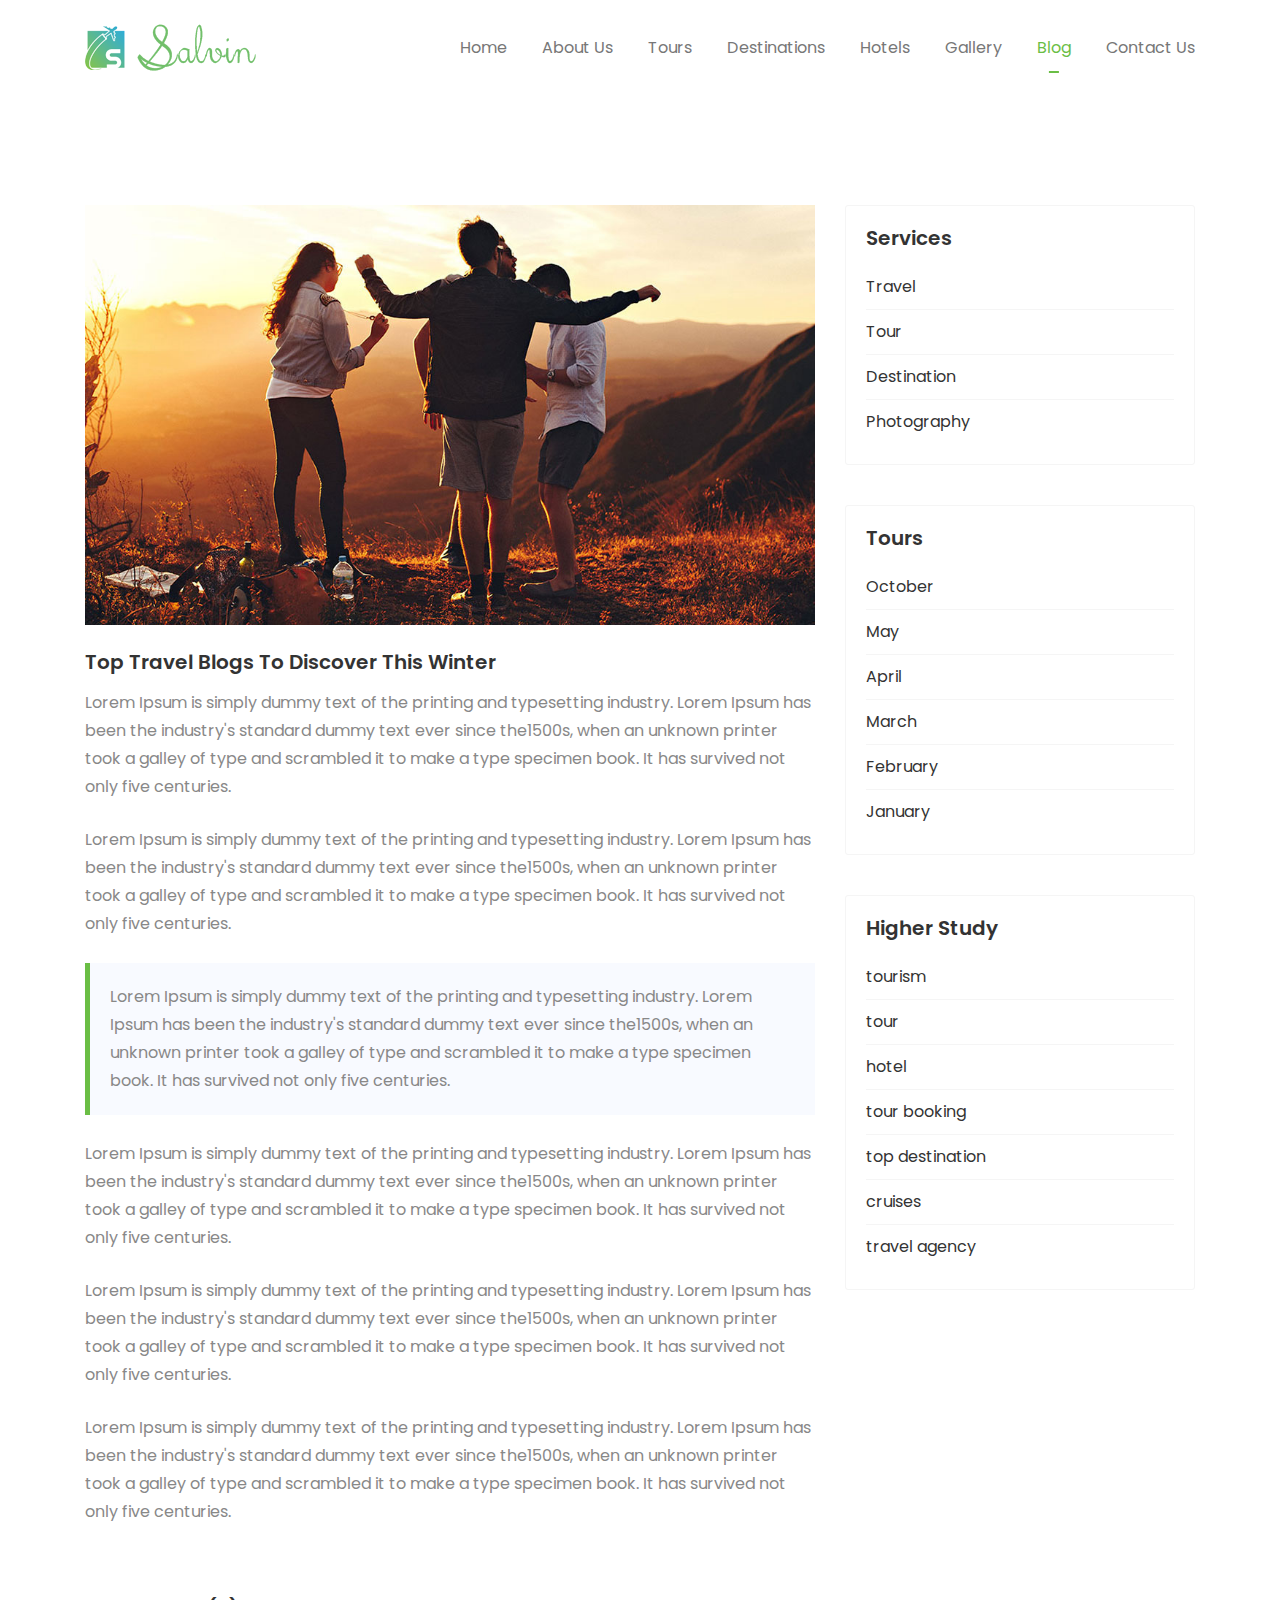
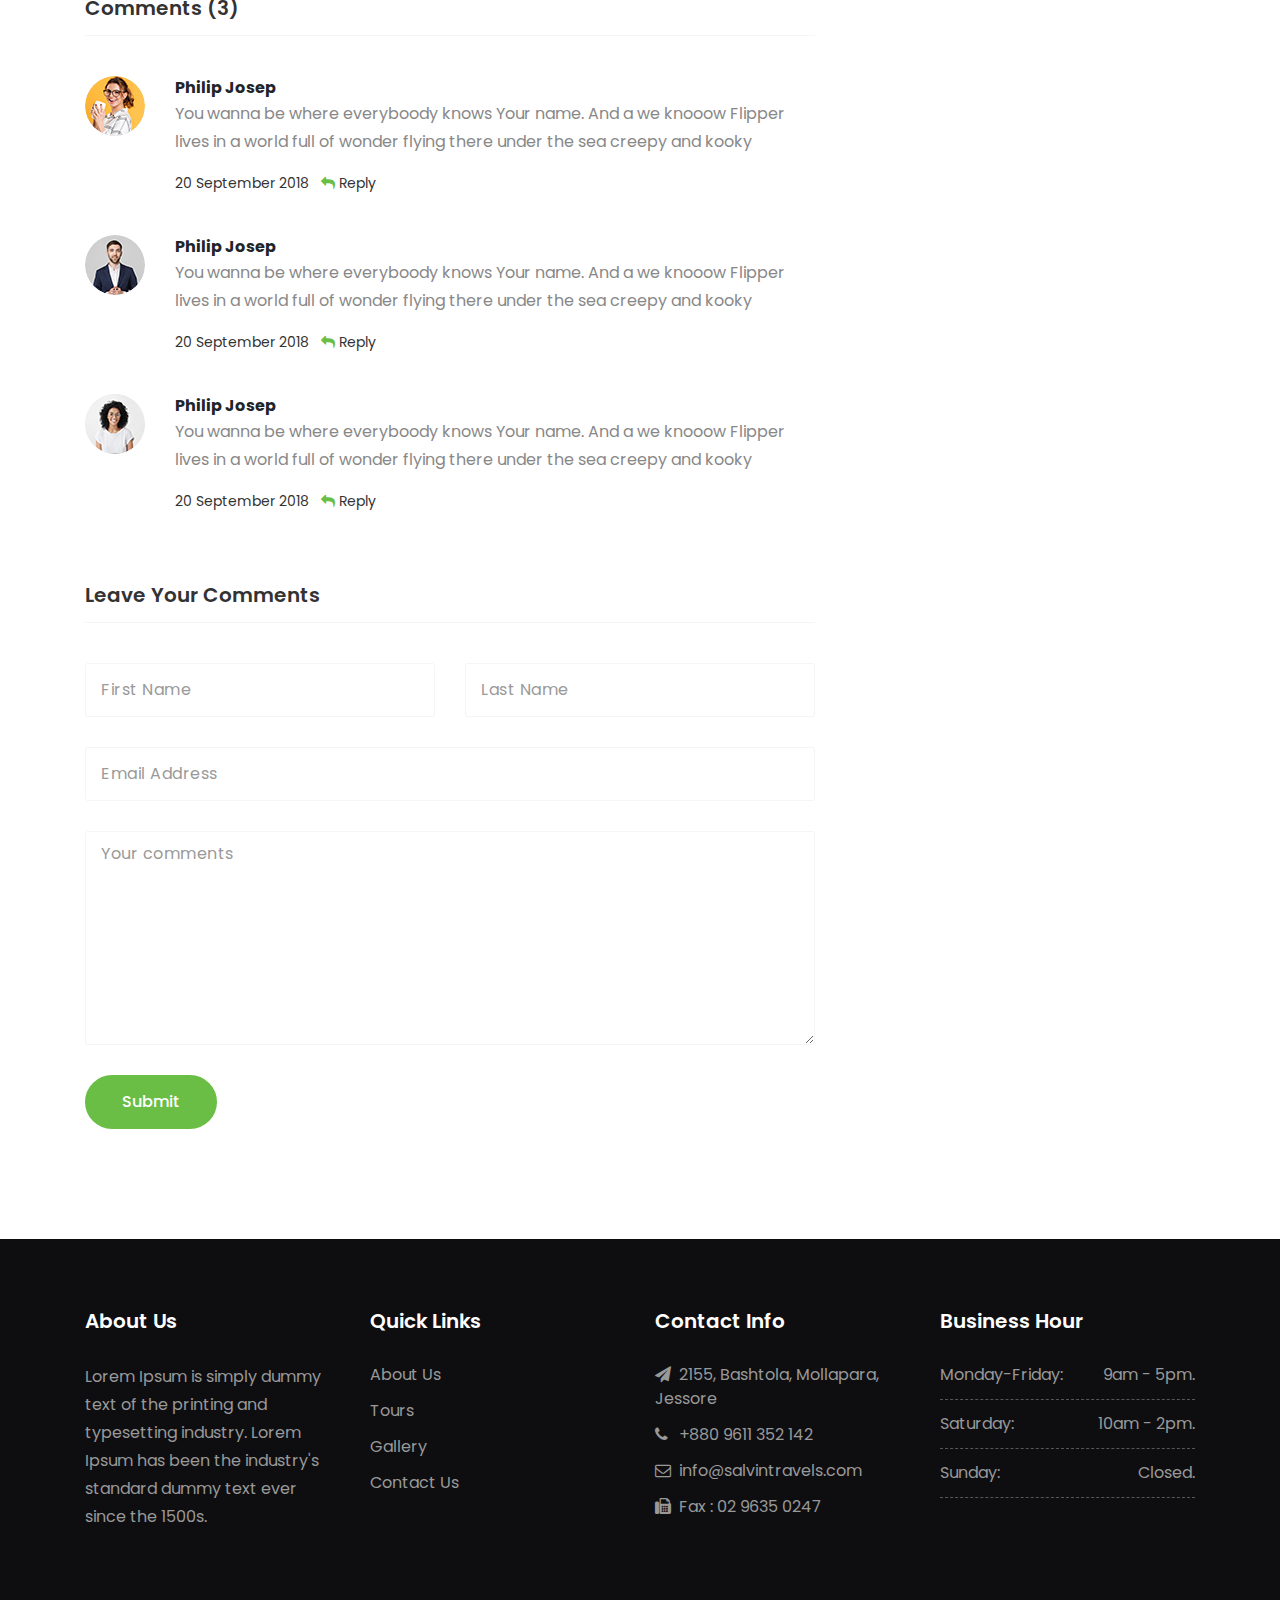
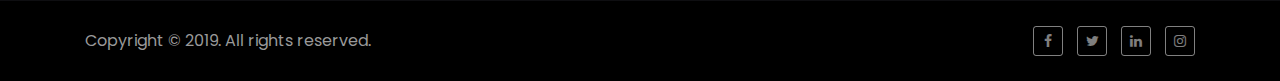
<file: page-single.html>
<!DOCTYPE html>
<html lang="en">
<head>
    <meta charset="utf-8">
    <meta http-equiv="X-UA-Compatible" content="IE=edge">
    <meta name="viewport" content="width=device-width, initial-scale=1">
    <meta name="description" content="">
    <meta name="author" content="">
    <title>Single Page - Salvin Tours and Travels</title>
	<link rel="shortcut icon" href="img/favicon.png" type="image/x-icon">
    <!-- Bootstrap Core CSS -->
    <link href="css/bootstrap.min.css" rel="stylesheet">
    <!-- Animate CSS -->
	<link href="css/animate.css" rel="stylesheet">
    <!-- Venobox CSS -->
	<link href="css/venobox.css" rel="stylesheet">
	<!-- Font-awesome -->
	<link rel="stylesheet" href="fonts/font-awesome/css/font-awesome.min.css">
	<!-- Flaticon -->
	<link rel="stylesheet" href="fonts/flaticon/css/flaticon.css">
	<!-- Google font-->
	<link href="https://fonts.googleapis.com/css?family=Poppins:300,400,400i,500,600,700,800,900" rel="stylesheet">
	<!-- Main CSS -->
	<link href="style.css" rel="stylesheet">
	
</head>

<body>
	<!--Preload-->
	<div class="preloader">
		<div class="preloader_image">
			<div class="salvin-double-bounce">
				<div class="salvin-child salvin-double-bounce1"></div>
				<div class="salvin-child salvin-double-bounce2"></div>
			</div>
		</div>
	</div>
	
	<nav class="navbar navbar-expand-lg bg-white">
		<div class="container">
			<a class="navbar-brand" href="index.html">
				<img src="img/logo.png" alt="Logo">
			</a>
			<button class="navbar-toggler collapsed" type="button" data-toggle="collapse" data-target="#main-nav" aria-expanded="false" aria-label="Toggle navigation">
				<span class="navbar-toggler-icon"></span>
			</button>
			<div class="collapse navbar-collapse" id="main-nav">
				<ul class="navbar-nav ml-auto">
					<li class="nav-item">
						<a class="nav-link" href="index.html">Home</a>					
					</li>
					<li class="nav-item">
						<a class="nav-link" href="about-us.html">About Us</a>					
					</li>
					<li class="nav-item">
						<a class="nav-link" href="tours.html">Tours</a>					
					</li>
					<li class="nav-item">
						<a class="nav-link" href="destinations.html">Destinations</a>					
					</li>
					<li class="nav-item">
						<a class="nav-link" href="hotels.html">Hotels</a>					
					</li>
					<li class="nav-item">
						<a class="nav-link" href="gallery.html">Gallery</a>					
					</li>					
					<li class="nav-item active">
						<a class="nav-link" href="blog.html">Blog</a>					
					</li>
					<li class="nav-item">
						<a class="nav-link" href="contact-us.html">Contact Us</a>					
					</li>
				</ul>
			</div>
		</div>
	</nav>
	<!-- end nav -->
	
	<section class="section-spacing">
		<div class="container">
			<div class="row">
				<div class="col-md-8">
					<div class="news-details">
						<div class="post-thumb">
							<img src="img/news/1.jpg" alt="">
						</div>
						<h3>Top travel blogs to discover this winter</h3>
						
						<div class="content-block">
							<p>Lorem Ipsum is simply dummy text of the printing and typesetting industry. Lorem Ipsum has been the industry's standard dummy text ever since the1500s, when an unknown printer took a galley of type and scrambled it to make a type specimen book. It has survived not only five centuries.</p>
							<p>Lorem Ipsum is simply dummy text of the printing and typesetting industry. Lorem Ipsum has been the industry's standard dummy text ever since the1500s, when an unknown printer took a galley of type and scrambled it to make a type specimen book. It has survived not only five centuries.</p>
							<blockquote>Lorem Ipsum is simply dummy text of the printing and typesetting industry. Lorem Ipsum has been the industry's standard dummy text ever since the1500s, when an unknown printer took a galley of type and scrambled it to make a type specimen book. It has survived not only five centuries.</blockquote>
							<p>Lorem Ipsum is simply dummy text of the printing and typesetting industry. Lorem Ipsum has been the industry's standard dummy text ever since the1500s, when an unknown printer took a galley of type and scrambled it to make a type specimen book. It has survived not only five centuries.</p>
							<p>Lorem Ipsum is simply dummy text of the printing and typesetting industry. Lorem Ipsum has been the industry's standard dummy text ever since the1500s, when an unknown printer took a galley of type and scrambled it to make a type specimen book. It has survived not only five centuries.</p>
							
							<p>Lorem Ipsum is simply dummy text of the printing and typesetting industry. Lorem Ipsum has been the industry's standard dummy text ever since the1500s, when an unknown printer took a galley of type and scrambled it to make a type specimen book. It has survived not only five centuries.</p>
						</div>
						
						<div class="comment-title">
                            <h3>Comments (3)</h3>
                        </div>
						<ol class="comment-list">
							<!-- comment-list    -->
							<li class="comment">
								<div class="comment-info">
									<div class="author-avatar">
										<img alt="author" src="img/testimonials/1.png">
									</div>
									<div class="author-desc">
										<div class="author-title">
											<strong>Philip Josep</strong>
										</div>
										<p>You wanna be where everyboody knows Your name. And a we knooow Flipper lives in a world full of wonder flying there under the sea creepy and kooky</p>
										<ul class="list-inline">
											<li class="list-inline-item">20 September 2018</li>
											<li class="list-inline-item"><a href="#"><i class="fa fa-reply"></i> Reply</a></li>
										</ul>
									</div>
								</div>
							</li>
							<!-- comment -->
							
							<li class="comment">
								<div class="comment-info">
									<div class="author-avatar">
										<img alt="author" src="img/testimonials/2.png">
									</div>
									<div class="author-desc">
										<div class="author-title">
											<strong>Philip Josep</strong>
										</div>
										<p>You wanna be where everyboody knows Your name. And a we knooow Flipper lives in a world full of wonder flying there under the sea creepy and kooky</p>
										<ul class="list-inline">
											<li class="list-inline-item">20 September 2018</li>
											<li class="list-inline-item"><a href="#"><i class="fa fa-reply"></i> Reply</a></li>
										</ul>
										
									</div>
								</div>
							</li>
							<!-- comment -->
							
							<li class="comment">
								<div class="comment-info">
									<div class="author-avatar">
										<img alt="author" src="img/testimonials/3.png">
									</div>
									<div class="author-desc">
										<div class="author-title">
											<strong>Philip Josep</strong>
										</div>
										<p>You wanna be where everyboody knows Your name. And a we knooow Flipper lives in a world full of wonder flying there under the sea creepy and kooky</p>
										<ul class="list-inline">
											<li class="list-inline-item">20 September 2018</li>
											<li class="list-inline-item"><a href="#"><i class="fa fa-reply"></i> Reply</a></li>
										</ul>
									</div>
								</div>
								<!-- .comment-info -->
							</li>
							<!-- .comment -->
						</ol>
						
						<div class="comment-title">
                            <h3>Leave Your Comments</h3>
                        </div>
						
						<div class="comment-form">
							<form method="post" action="#">
								<div class="row">
									<div class="col-md-6">
										<div class="form-group">
											<input type="text" placeholder="First Name" class="form-control" name="fname">
										</div>
									</div>
									<div class="col-md-6">
										<div class="form-group">
											<input type="text" placeholder="Last Name" class="form-control" name="lname">
										</div>
									</div>
								</div>
								
								<div class="row">
									<div class="col-md-12">
										<div class="form-group">
											<input type="text" placeholder="Email Address" class="form-control" name="email">
										</div>
									</div>
								</div>
								
								<div class="row">
									<div class="col-md-12">
										<div class="form-group">
											<textarea placeholder="Your comments" cols="20" rows="8" class="form-control"></textarea>
										</div>
									</div>
								</div>

								<input type="submit" value="Submit" name="submit" class="btn btn-primary">
							
							</form>
						</div><!--end comment-form-->
					</div>
				</div>
				
				<div class="col-md-4">
					<div class="sidebar"  id="sidebar">
						<div class="sidebar-inner">							
							<div class="sidebar-item sidebar-widget">
								<h3>Services</h3>
								<ul class="category-list">
									<li><a href="#">Travel</a></li>
									<li><a href="#">Tour</a></li>
									<li><a href="#">Destination</a></li>
									<li><a href="#">Photography</a></li>
								</ul>
							</div>
							<!--end sidebar-item-->	
								
							<div class="sidebar-item sidebar-widget">
								<h3>Tours</h3>
								<ul class="archive-list">
									<li><a href="#">October</a></li>
									<li><a href="#">May</a></li>
									<li><a href="#">April</a></li>
									<li><a href="#">March</a></li>
									<li><a href="#">February</a></li>
									<li><a href="#">January</a></li>
								</ul>
							</div>
							<!--end sidebar-item-->	
							
							<div class="sidebar-item sidebar-widget">
								<h3>Higher Study</h3>
								<ul class="archive-list">
									<li><a href="#">tourism</a></li>
									<li><a href="#">tour</a></li>
									<li><a href="#">hotel</a></li>
									<li><a href="#">tour booking</a></li>
									<li><a href="#">top destination</a></li>
									<li><a href="#">cruises</a></li>
									<li><a href="#">travel agency</a></li>
								</ul>
							</div>
							<!--end sidebar-item-->		
						</div>
					</div>
				</div>
			</div>
		</div>
	</section>
	<!-- end blog-->
	
	<footer id="footer">
		<div class="footer-top">
			<div class="container">
				<div class="row">
					<div class="col-md-3">
						<div class="footer-widget">
							<h3>About Us</h3>
							<p>Lorem Ipsum is simply dummy text of the printing and typesetting industry. Lorem Ipsum has been the industry's standard dummy text ever since the 1500s.</p>
							
						</div>
					</div>
					<div class="col-md-3">
						<div class="footer-widget">
							<h3>Quick Links</h3>
							<ul>
								<li><a href="about-us.html">About Us</a></li>
								<li><a href="tours.html">Tours</a></li>
								<li><a href="gallery.html">Gallery</a></li>
								<li><a href="contact-us.html">Contact Us</a></li>
							</ul>
						</div>
					</div>
					<div class="col-md-3">
						<div class="footer-widget">
							<h3>Contact Info</h3>
							<ul>
								<li><i class="fa fa-send" aria-hidden="true"></i> 2155, Bashtola, Mollapara, Jessore</li>
								<li><i class="fa fa-phone" aria-hidden="true"></i> +880 9611 352 142</li>
								<li><i class="fa fa-envelope-o" aria-hidden="true"></i> info@salvintravels.com</li>
								<li><i class="fa fa-fax" aria-hidden="true"></i> Fax : 02 9635 0247</li>
							</ul>
						</div>
					</div>
					<div class="col-md-3">
						<div class="footer-widget">
							<h3>Business hour</h3>
							<ul class="bussiness-hour">
								<li>Monday-Friday: <span class="pull-right">9am - 5pm.</span></li>
								<li>Saturday: <span class="pull-right">10am - 2pm.</span></li>
								<li>Sunday: <span class="pull-right">Closed.</span></li>
							</ul>
						</div>
					</div>
				</div>
			</div>
		</div>
		<div class="footer-bottom">
			<div class="container">
				<div class="row">
					<div class="col-sm-12 col-md-6">
						<div class="copyright">
							<p>Copyright &copy; 2019. All rights reserved.</p>
						</div>
					</div>
					<div class="col-sm-12 col-md-6">
						<ul class="social-icons pull-right">
							<li><a href="#" target="_blank"><i class="fa fa-facebook"></i></a></li>
							<li><a href="#" target="_blank"><i class="fa fa-twitter"></i></a></li>
							<li><a href="#" target="_blank"><i class="fa fa-linkedin"></i></a></li>
							<li><a href="#" target="_blank"><i class="fa fa-instagram"></i></a></li>
						</ul>
					</div>
				</div>
			</div>
		</div>
	</footer>
	<!-- end footer -->
	
	<!-- Bact to top -->
	<div class="back-top">
		<a href="#"><i class="fa fa-angle-up"></i></a>
	</div>
	
    <!-- jQuery -->
    <script src="js/jquery-3.3.1.min.js"></script>
	<script src="js/popper.min.js"></script>
    <script src="js/bootstrap.min.js"></script>
    <script src="js/jquery.easing.min.js"></script>
	<script src="js/wow.js"></script>
	<script src="js/venobox.min.js"></script>
	<script src="js/SmoothScroll.js"></script>
	<script src="js/jquery.filterizr.min.js"></script>
	<script src="js/sticky-kit.min.js"></script>
	<script src="mail/js/form-validator.min.js"></script>
	<script src="mail/js/contact-form-script.js"></script>
    <script src="js/script.js"></script>
	
</body>
</html>
</file>
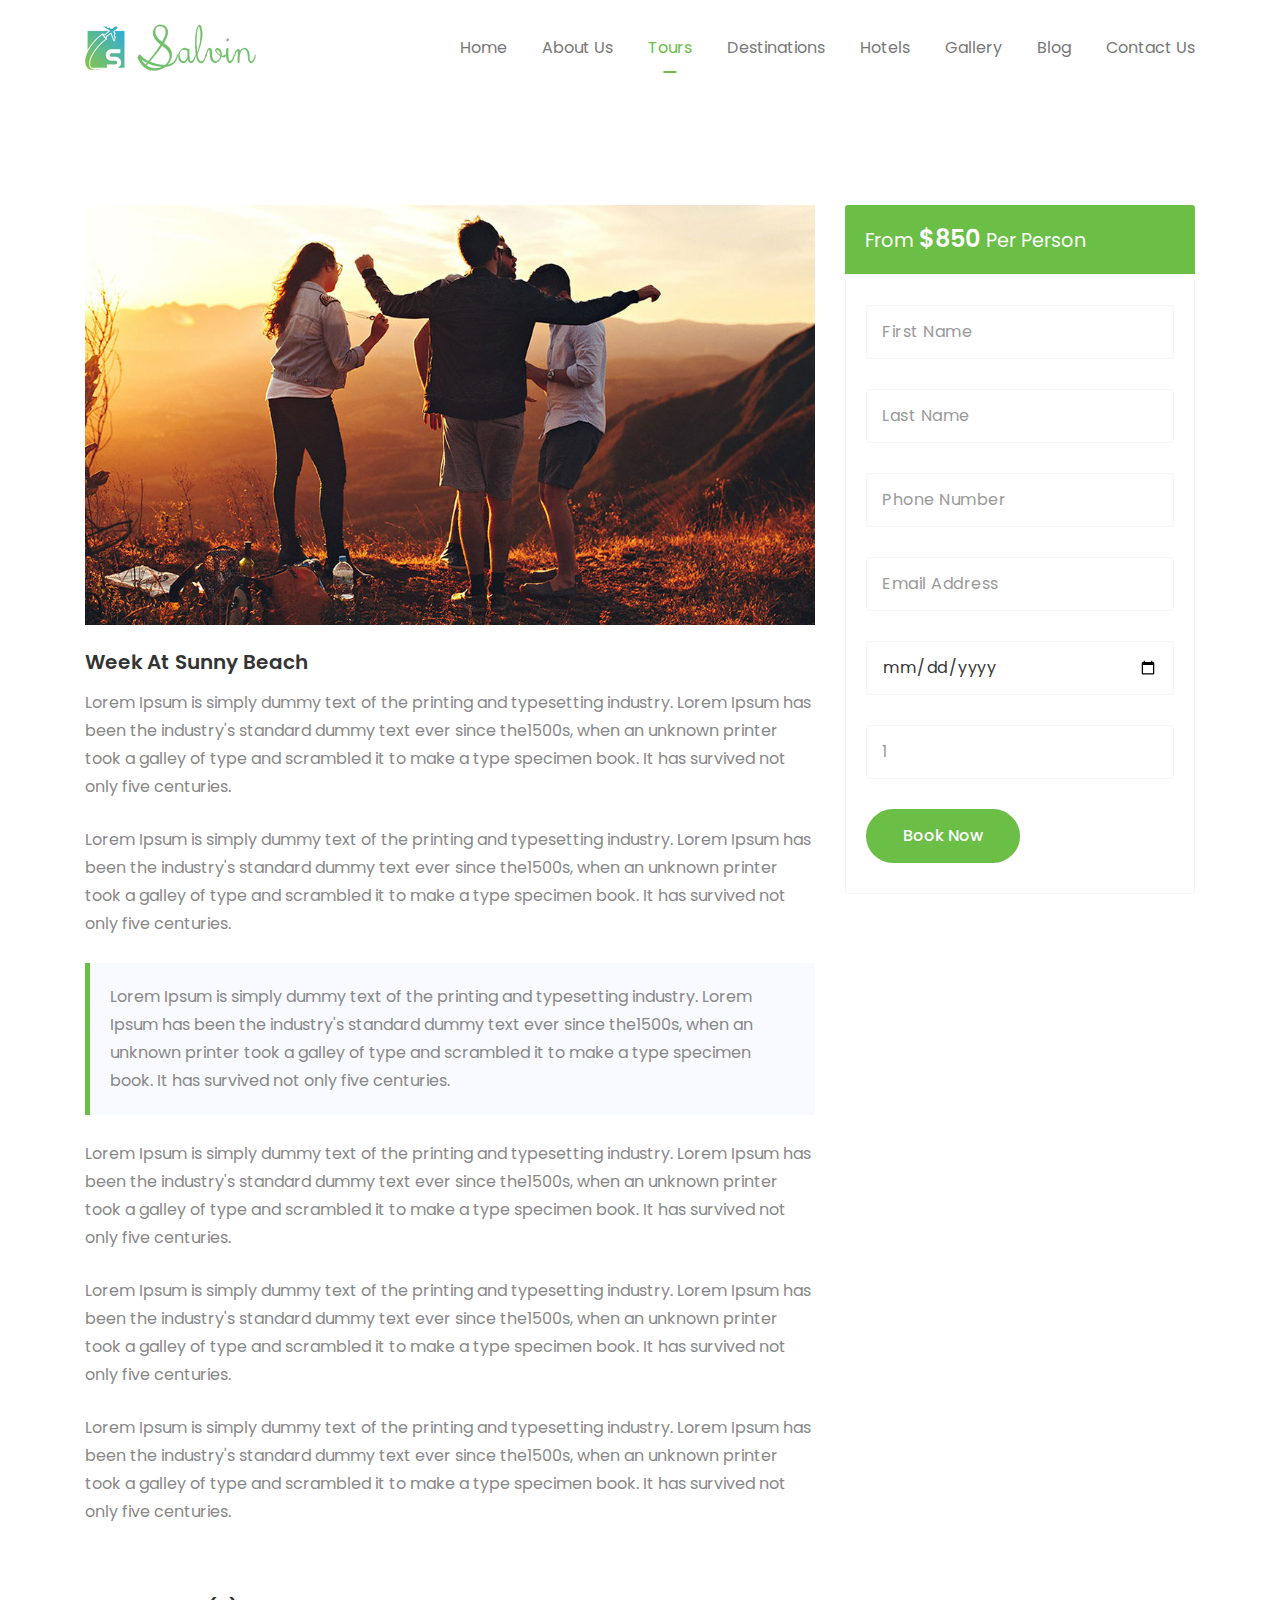
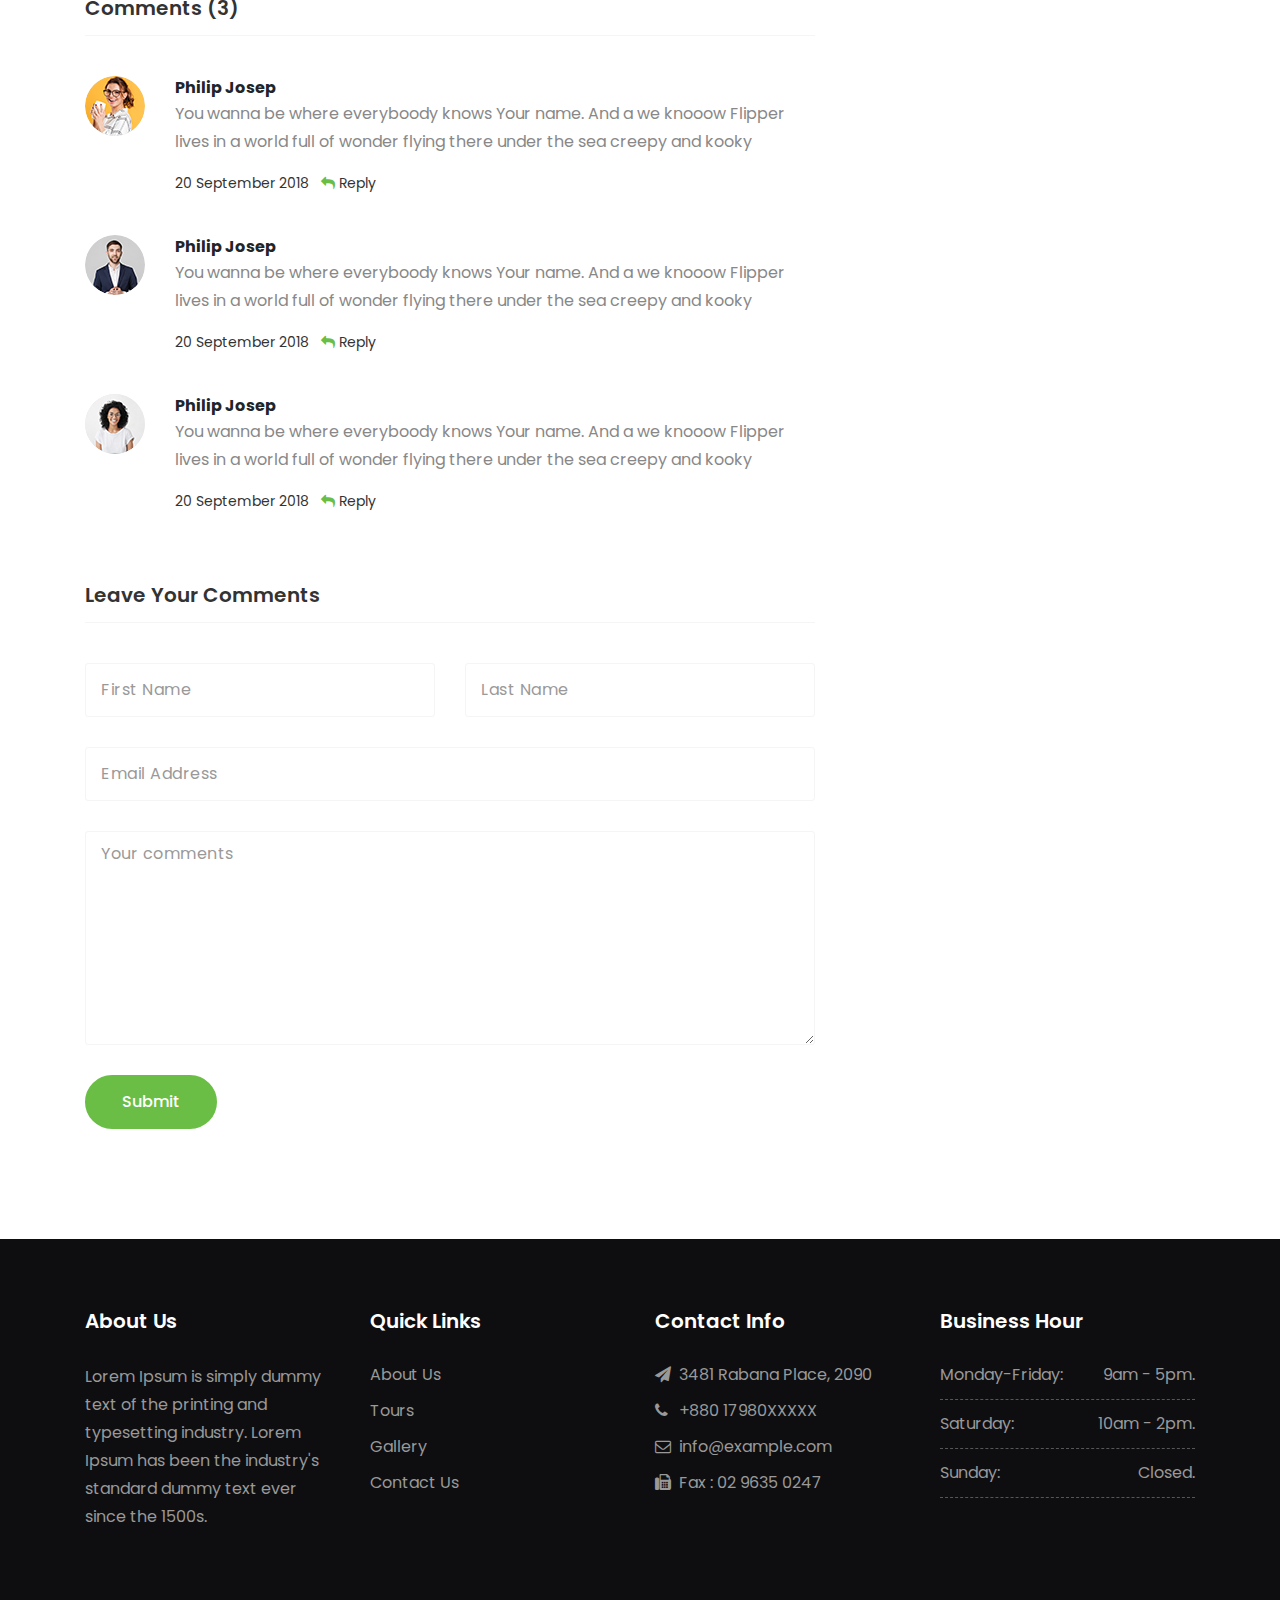
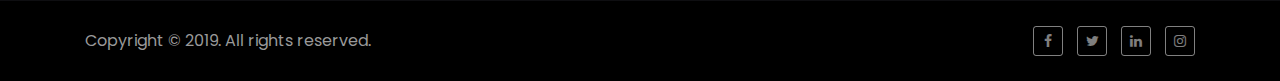
<file: tour-single.html>
<!DOCTYPE html>
<html lang="en">
<head>
    <meta charset="utf-8">
    <meta http-equiv="X-UA-Compatible" content="IE=edge">
    <meta name="viewport" content="width=device-width, initial-scale=1">
    <meta name="description" content="">
    <meta name="author" content="">
    <title>Tours Single - Salvin Tours and Travels</title>
	<link rel="shortcut icon" href="img/favicon.png" type="image/x-icon">
    <!-- Bootstrap Core CSS -->
    <link href="css/bootstrap.min.css" rel="stylesheet">
    <!-- Animate CSS -->
	<link href="css/animate.css" rel="stylesheet">
    <!-- Venobox CSS -->
	<link href="css/venobox.css" rel="stylesheet">
	<!-- Font-awesome -->
	<link rel="stylesheet" href="fonts/font-awesome/css/font-awesome.min.css">
	<!-- Flaticon -->
	<link rel="stylesheet" href="fonts/flaticon/css/flaticon.css">
	<!-- Google font-->
	<link href="https://fonts.googleapis.com/css?family=Poppins:300,400,400i,500,600,700,800,900" rel="stylesheet">
	<!-- Main CSS -->
	<link href="style.css" rel="stylesheet">
	
</head>

<body>
	<!--Preload-->
	<div class="preloader">
		<div class="preloader_image">
			<div class="salvin-double-bounce">
				<div class="salvin-child salvin-double-bounce1"></div>
				<div class="salvin-child salvin-double-bounce2"></div>
			</div>
		</div>
	</div>
	
	<nav class="navbar navbar-expand-lg bg-white">
		<div class="container">
			<a class="navbar-brand" href="index.html">
				<img src="img/logo.png" alt="Logo">
			</a>
			<button class="navbar-toggler collapsed" type="button" data-toggle="collapse" data-target="#main-nav" aria-expanded="false" aria-label="Toggle navigation">
				<span class="navbar-toggler-icon"></span>
			</button>
			<div class="collapse navbar-collapse" id="main-nav">
				<ul class="navbar-nav ml-auto">
					<li class="nav-item">
						<a class="nav-link" href="index.html">Home</a>					
					</li>
					<li class="nav-item">
						<a class="nav-link" href="about-us.html">About Us</a>					
					</li>
					<li class="nav-item active">
						<a class="nav-link" href="tours.html">Tours</a>					
					</li>
					<li class="nav-item">
						<a class="nav-link" href="destinations.html">Destinations</a>					
					</li>
					<li class="nav-item">
						<a class="nav-link" href="hotels.html">Hotels</a>					
					</li>
					<li class="nav-item">
						<a class="nav-link" href="gallery.html">Gallery</a>					
					</li>					
					<li class="nav-item">
						<a class="nav-link" href="blog.html">Blog</a>					
					</li>
					<li class="nav-item">
						<a class="nav-link" href="contact-us.html">Contact Us</a>					
					</li>
				</ul>
			</div>
		</div>
	</nav>
	<!-- end nav -->
	
	<section class="section-spacing">
		<div class="container">
			<div class="row">
				<div class="col-md-8">
					<div class="news-details">
						<div class="post-thumb">
							<img src="img/news/1.jpg" alt="">
						</div>
						
						<h3>Week at Sunny Beach</h3>
						
						<div class="content-block">
							<p>Lorem Ipsum is simply dummy text of the printing and typesetting industry. Lorem Ipsum has been the industry's standard dummy text ever since the1500s, when an unknown printer took a galley of type and scrambled it to make a type specimen book. It has survived not only five centuries.</p>
							<p>Lorem Ipsum is simply dummy text of the printing and typesetting industry. Lorem Ipsum has been the industry's standard dummy text ever since the1500s, when an unknown printer took a galley of type and scrambled it to make a type specimen book. It has survived not only five centuries.</p>
							<blockquote>Lorem Ipsum is simply dummy text of the printing and typesetting industry. Lorem Ipsum has been the industry's standard dummy text ever since the1500s, when an unknown printer took a galley of type and scrambled it to make a type specimen book. It has survived not only five centuries.</blockquote>
							<p>Lorem Ipsum is simply dummy text of the printing and typesetting industry. Lorem Ipsum has been the industry's standard dummy text ever since the1500s, when an unknown printer took a galley of type and scrambled it to make a type specimen book. It has survived not only five centuries.</p>
							<p>Lorem Ipsum is simply dummy text of the printing and typesetting industry. Lorem Ipsum has been the industry's standard dummy text ever since the1500s, when an unknown printer took a galley of type and scrambled it to make a type specimen book. It has survived not only five centuries.</p>
							
							<p>Lorem Ipsum is simply dummy text of the printing and typesetting industry. Lorem Ipsum has been the industry's standard dummy text ever since the1500s, when an unknown printer took a galley of type and scrambled it to make a type specimen book. It has survived not only five centuries.</p>
						</div>
						
						<div class="comment-title">
                            <h3>Comments (3)</h3>
                        </div>
						<ol class="comment-list">
							<!-- comment-list    -->
							<li class="comment">
								<div class="comment-info">
									<div class="author-avatar">
										<img alt="author" src="img/testimonials/1.png">
									</div>
									<div class="author-desc">
										<div class="author-title">
											<strong>Philip Josep</strong>
										</div>
										<p>You wanna be where everyboody knows Your name. And a we knooow Flipper lives in a world full of wonder flying there under the sea creepy and kooky</p>
										<ul class="list-inline">
											<li class="list-inline-item">20 September 2018</li>
											<li class="list-inline-item"><a href="#"><i class="fa fa-reply"></i> Reply</a></li>
										</ul>
									</div>
								</div>
							</li>
							<!-- comment -->
							
							<li class="comment">
								<div class="comment-info">
									<div class="author-avatar">
										<img alt="author" src="img/testimonials/2.png">
									</div>
									<div class="author-desc">
										<div class="author-title">
											<strong>Philip Josep</strong>
										</div>
										<p>You wanna be where everyboody knows Your name. And a we knooow Flipper lives in a world full of wonder flying there under the sea creepy and kooky</p>
										<ul class="list-inline">
											<li class="list-inline-item">20 September 2018</li>
											<li class="list-inline-item"><a href="#"><i class="fa fa-reply"></i> Reply</a></li>
										</ul>
										
									</div>
								</div>
							</li>
							<!-- comment -->
							
							<li class="comment">
								<div class="comment-info">
									<div class="author-avatar">
										<img alt="author" src="img/testimonials/3.png">
									</div>
									<div class="author-desc">
										<div class="author-title">
											<strong>Philip Josep</strong>
										</div>
										<p>You wanna be where everyboody knows Your name. And a we knooow Flipper lives in a world full of wonder flying there under the sea creepy and kooky</p>
										<ul class="list-inline">
											<li class="list-inline-item">20 September 2018</li>
											<li class="list-inline-item"><a href="#"><i class="fa fa-reply"></i> Reply</a></li>
										</ul>
									</div>
								</div>
								<!-- .comment-info -->
							</li>
							<!-- .comment -->
						</ol>
						
						<div class="comment-title">
                            <h3>Leave Your Comments</h3>
                        </div>
						
						<div class="comment-form">
							<form method="post" action="#">
								<div class="row">
									<div class="col-md-6">
										<div class="form-group">
											<input type="text" placeholder="First Name" class="form-control" name="fname">
										</div>
									</div>
									<div class="col-md-6">
										<div class="form-group">
											<input type="text" placeholder="Last Name" class="form-control" name="lname">
										</div>
									</div>
								</div>
								
								<div class="row">
									<div class="col-md-12">
										<div class="form-group">
											<input type="text" placeholder="Email Address" class="form-control" name="email">
										</div>
									</div>
								</div>
								
								<div class="row">
									<div class="col-md-12">
										<div class="form-group">
											<textarea placeholder="Your comments" cols="20" rows="8" class="form-control"></textarea>
										</div>
									</div>
								</div>

								<input type="submit" value="Submit" name="submit" class="btn btn-primary">
							
							</form>
						</div><!--end comment-form-->
					</div>
				</div>
				
				<div class="col-md-4">
					<div class="sidebar"  id="sidebar">
						<div class="sidebar-inner">
							<div class="book-tour">
								<h3><small>From</small> $850 <small>per person</small></h3>
								<div class="sidebar-item sidebar-widget">
									<form action="#" method="post">
										<div class="form-group">
											<input type="text" class="form-control" placeholder="First Name"> 
										</div>
										<div class="form-group">
											<input type="text" class="form-control" placeholder="Last Name"> 
										</div>
										<div class="form-group">
											<input type="tel" class="form-control" placeholder="Phone Number"> 
										</div>
										<div class="form-group">
											<input type="email" class="form-control" placeholder="Email Address"> 
										</div>
										<div class="form-group">
											<input type="date" class="form-control"> 
										</div>
										<div class="form-group">
											<input type="number" class="form-control" placeholder="1" min="1"> 
										</div>
										
										<input type="submit" value="Book Now" name="submit" class="btn btn-primary">
									</form>
								</div>
							</div>
						</div>
					</div>
				</div>
			</div>
		</div>
	</section>
	<!-- end blog-->
	
	<footer id="footer">
		<div class="footer-top">
			<div class="container">
				<div class="row">
					<div class="col-md-3">
						<div class="footer-widget">
							<h3>About Us</h3>
							<p>Lorem Ipsum is simply dummy text of the printing and typesetting industry. Lorem Ipsum has been the industry's standard dummy text ever since the 1500s.</p>
							
						</div>
					</div>
					<div class="col-md-3">
						<div class="footer-widget">
							<h3>Quick Links</h3>
							<ul>
								<li><a href="about-us.html">About Us</a></li>
								<li><a href="tours.html">Tours</a></li>
								<li><a href="gallery.html">Gallery</a></li>
								<li><a href="contact-us.html">Contact Us</a></li>
							</ul>
						</div>
					</div>
					<div class="col-md-3">
						<div class="footer-widget">
							<h3>Contact Info</h3>
							<ul>
								<li><i class="fa fa-send" aria-hidden="true"></i> 3481 Rabana Place, 2090</li>
								<li><i class="fa fa-phone" aria-hidden="true"></i> +880 17980XXXXX</li>
								<li><i class="fa fa-envelope-o" aria-hidden="true"></i> info@example.com</li>
								<li><i class="fa fa-fax" aria-hidden="true"></i> Fax : 02 9635 0247</li>
							</ul>
						</div>
					</div>
					<div class="col-md-3">
						<div class="footer-widget">
							<h3>Business hour</h3>
							<ul class="bussiness-hour">
								<li>Monday-Friday: <span class="pull-right">9am - 5pm.</span></li>
								<li>Saturday: <span class="pull-right">10am - 2pm.</span></li>
								<li>Sunday: <span class="pull-right">Closed.</span></li>
							</ul>
						</div>
					</div>
				</div>
			</div>
		</div>
		<div class="footer-bottom">
			<div class="container">
				<div class="row">
					<div class="col-sm-12 col-md-6">
						<div class="copyright">
							<p>Copyright &copy; 2019. All rights reserved.</p>
						</div>
					</div>
					<div class="col-sm-12 col-md-6">
						<ul class="social-icons pull-right">
							<li><a href="#" target="_blank"><i class="fa fa-facebook"></i></a></li>
							<li><a href="#" target="_blank"><i class="fa fa-twitter"></i></a></li>
							<li><a href="#" target="_blank"><i class="fa fa-linkedin"></i></a></li>
							<li><a href="#" target="_blank"><i class="fa fa-instagram"></i></a></li>
						</ul>
					</div>
				</div>
			</div>
		</div>
	</footer>
	<!-- end footer -->
	
	<!-- Bact to top -->
	<div class="back-top">
		<a href="#"><i class="fa fa-angle-up"></i></a>
	</div>
	
    <!-- jQuery -->
    <script src="js/jquery-3.3.1.min.js"></script>
	<script src="js/popper.min.js"></script>
    <script src="js/bootstrap.min.js"></script>
    <script src="js/jquery.easing.min.js"></script>
	<script src="js/wow.js"></script>
	<script src="js/venobox.min.js"></script>
	<script src="js/SmoothScroll.js"></script>
	<script src="js/jquery.filterizr.min.js"></script>
	<script src="js/sticky-kit.min.js"></script>
	<script src="mail/js/form-validator.min.js"></script>
	<script src="mail/js/contact-form-script.js"></script>
    <script src="js/script.js"></script>
	
</body>
</html>
</file>
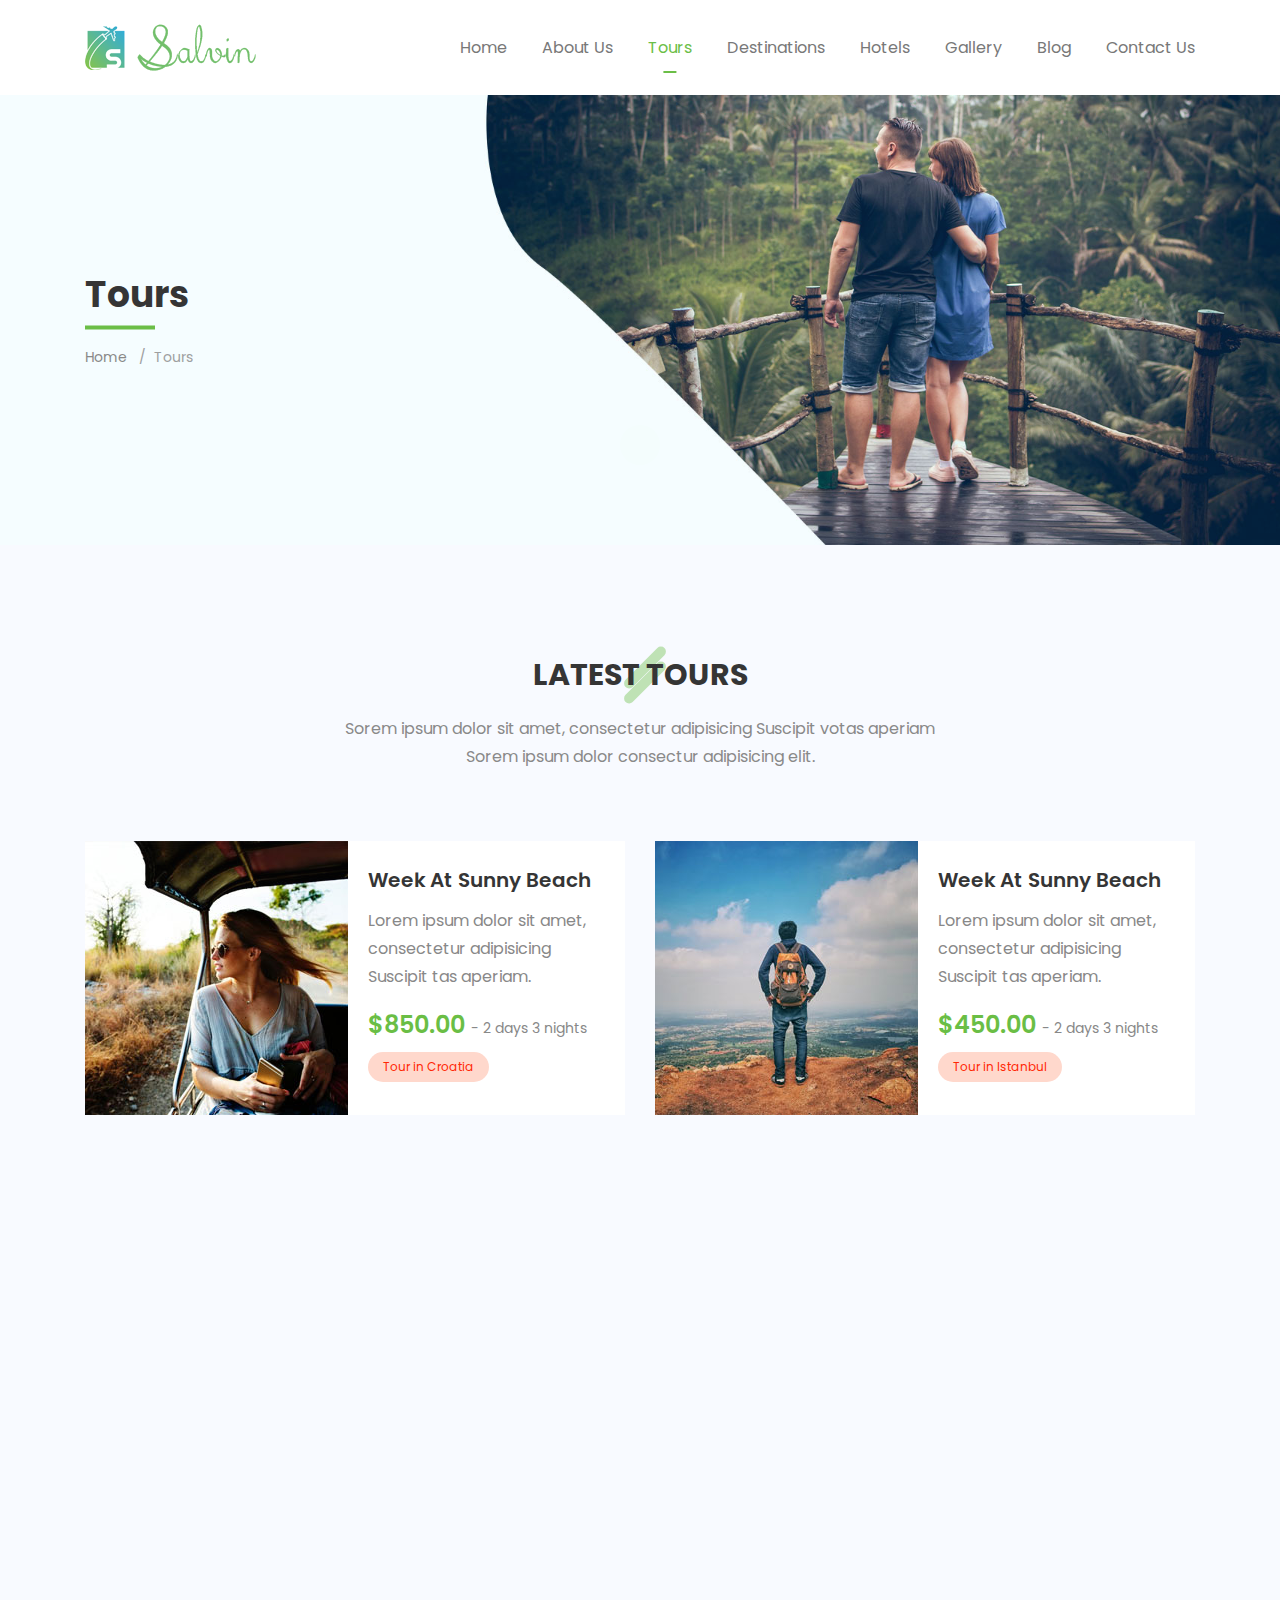
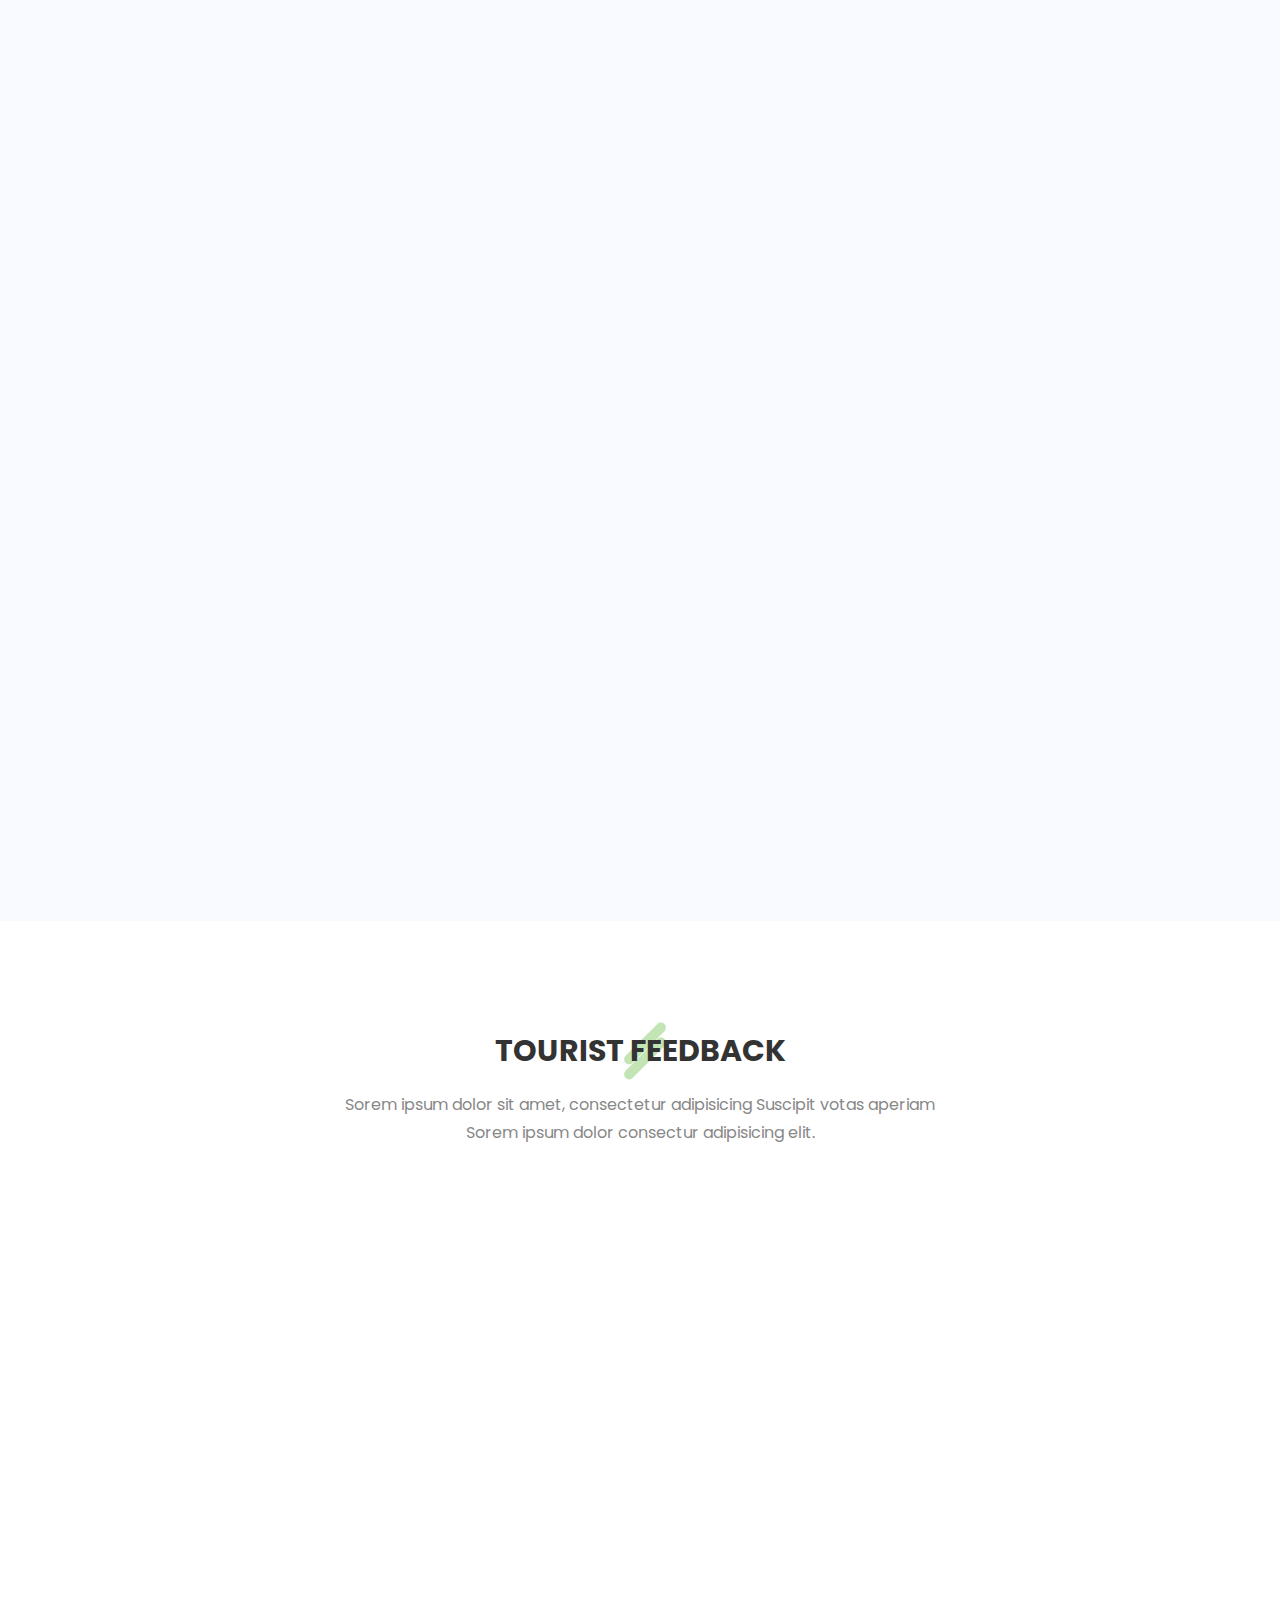
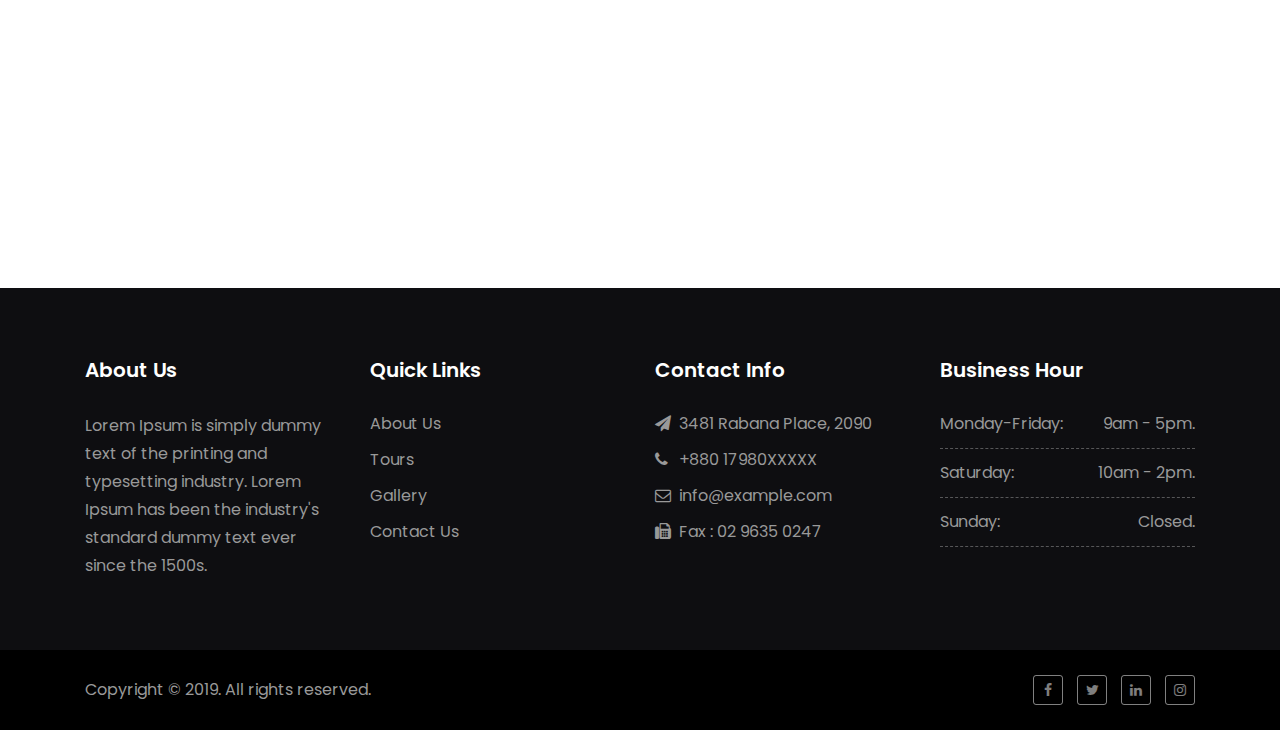
<file: tours.html>
<!DOCTYPE html>
<html lang="en">
<head>
    <meta charset="utf-8">
    <meta http-equiv="X-UA-Compatible" content="IE=edge">
    <meta name="viewport" content="width=device-width, initial-scale=1">
    <meta name="description" content="">
    <meta name="author" content="">
    <title>Our Tours - Salvin Tours and Travels</title>
	<link rel="shortcut icon" href="img/favicon.png" type="image/x-icon">
    <!-- Bootstrap Core CSS -->
    <link href="css/bootstrap.min.css" rel="stylesheet">
    <!-- Animate CSS -->
	<link href="css/animate.css" rel="stylesheet">
    <!-- Venobox CSS -->
	<link href="css/venobox.css" rel="stylesheet">
	<!-- Font-awesome -->
	<link rel="stylesheet" href="fonts/font-awesome/css/font-awesome.min.css">
	<!-- Flaticon -->
	<link rel="stylesheet" href="fonts/flaticon/css/flaticon.css">
	<!-- Google font-->
	<link href="https://fonts.googleapis.com/css?family=Poppins:300,400,400i,500,600,700,800,900" rel="stylesheet">
	<!-- Main CSS -->
	<link href="style.css" rel="stylesheet">
	
</head>

<body>
	<!--Preload-->
	<div class="preloader">
		<div class="preloader_image">
			<div class="salvin-double-bounce">
				<div class="salvin-child salvin-double-bounce1"></div>
				<div class="salvin-child salvin-double-bounce2"></div>
			</div>
		</div>
	</div>
	
	<nav class="navbar navbar-expand-lg bg-white">
		<div class="container">
			<a class="navbar-brand" href="index.html">
				<img src="img/logo.png" alt="Logo">
			</a>
			<button class="navbar-toggler collapsed" type="button" data-toggle="collapse" data-target="#main-nav" aria-expanded="false" aria-label="Toggle navigation">
				<span class="navbar-toggler-icon"></span>
			</button>
			<div class="collapse navbar-collapse" id="main-nav">
				<ul class="navbar-nav ml-auto">
					<li class="nav-item">
						<a class="nav-link" href="index.html">Home</a>					
					</li>
					<li class="nav-item">
						<a class="nav-link" href="about-us.html">About Us</a>					
					</li>
					<li class="nav-item active">
						<a class="nav-link" href="tours.html">Tours</a>					
					</li>
					<li class="nav-item">
						<a class="nav-link" href="destinations.html">Destinations</a>					
					</li>
					<li class="nav-item">
						<a class="nav-link" href="hotels.html">Hotels</a>					
					</li>
					<li class="nav-item">
						<a class="nav-link" href="gallery.html">Gallery</a>					
					</li>					
					<li class="nav-item">
						<a class="nav-link" href="blog.html">Blog</a>					
					</li>
					<li class="nav-item">
						<a class="nav-link" href="contact-us.html">Contact Us</a>					
					</li>
				</ul>
			</div>
		</div>
	</nav>
	<!-- end nav -->
	
	<section class="inner-page-banner" style="background-image:url(img/banner/tour-banner.jpg)">
		<div class="page-banner-caption">
			<div class="container">
				<div class="row">
					<div class="col-md-12">
						<h1>Tours</h1>
						<ol class="breadcrumb">
							<li class="breadcrumb-item"><a href="index.html">Home</a></li>
							<li class="breadcrumb-item active">Tours</li>
						</ol>
					</div>
				</div>
			</div>
		</div>
	</section>
	<!-- end banner -->
	
	<section class="section-spacing inverse-bg">
		<div class="container">
			<div class="row">
				<div class="col-md-12">
					<div class="section-title text-center">
						<h2><span>Latest tours</span></h2>
						<p>Sorem ipsum dolor sit amet, consectetur adipisicing Suscipit votas aperiam Sorem ipsum dolor consectur adipisicing elit.</p>
					</div>
				</div>
			</div>
			
			<div class="row tours">
				<div class="col-md-12 col-lg-12 col-xl-6">
					<div class="tour-item wow fadeIn">
						<div class="media">
							<div class="thumb">
								<a href="tour-single.html">
									<img src="img/tour/2.jpg" alt="">
								</a>
							</div>
							<div class="media-body">
								<div class="tour-info">
									<h3><a href="tour-single.html">Week at Sunny Beach</a></h3>
									<p>Lorem ipsum dolor sit amet, consectetur adipisicing Suscipit tas aperiam.</p>
									<div class="tour-price">$850.00 <small>- 2 days 3 nights</small></div>
									<div class="tour-location"><span>Tour in Croatia</span></div>
								</div>
							</div>
						</div>
					</div>
				</div>
				<div class="col-md-12 col-lg-12 col-xl-6">	
					<div class="tour-item wow fadeIn">
						<div class="media">
							<div class="thumb">
								<a href="tour-single.html">
									<img src="img/tour/3.jpg" alt="">
								</a>
							</div>
							<div class="media-body">
								<div class="tour-info">
									<h3><a href="tour-single.html">Week at Sunny Beach</a></h3>
									<p>Lorem ipsum dolor sit amet, consectetur adipisicing Suscipit tas aperiam.</p>
									<div class="tour-price">$450.00 <small>- 2 days 3 nights</small></div>
									<div class="tour-location"><span>Tour in Istanbul</span></div>
								</div>
							</div>
						</div>
					</div>
				</div>
				<div class="col-md-12 col-lg-12 col-xl-6">
					<div class="tour-item wow fadeIn">
						<div class="media">
							<div class="thumb">
								<a href="tour-single.html">
									<img src="img/tour/3.jpg" alt="">
								</a>
							</div>
							<div class="media-body">
								<div class="tour-info">
									<h3><a href="tour-single.html">Week at Sunny Beach</a></h3>
									<p>Lorem ipsum dolor sit amet, consectetur adipisicing Suscipit tas aperiam.</p>
									<div class="tour-price">$550.00 <small>- 2 days 3 nights</small></div>
									<div class="tour-location"><span>Tour in Singapore</span></div>
								</div>
							</div>
						</div>
					</div>
				</div>
				<div class="col-md-12 col-lg-12 col-xl-6">	
					<div class="tour-item wow fadeIn">
						<div class="media">
							<div class="thumb">
								<a href="tour-single.html">
									<img src="img/tour/2.jpg" alt="">
								</a>
							</div>
							<div class="media-body">
								<div class="tour-info">
									<h3><a href="tour-single.html">Week at Sunny Beach</a></h3>
									<p>Lorem ipsum dolor sit amet, consectetur adipisicing Suscipit tas aperiam.</p>
									<div class="tour-price">$850.00 <small>- 2 days 3 nights</small></div>
									<div class="tour-location"><span>Tour in Dubai</span></div>
								</div>
							</div>
						</div>
					</div>
				</div>
				<div class="col-md-12 col-lg-12 col-xl-6">
					<div class="tour-item wow fadeIn">
						<div class="media">
							<div class="thumb">
								<a href="tour-single.html">
									<img src="img/tour/2.jpg" alt="">
								</a>
							</div>
							<div class="media-body">
								<div class="tour-info">
									<h3><a href="tour-single.html">Week at Sunny Beach</a></h3>
									<p>Lorem ipsum dolor sit amet, consectetur adipisicing Suscipit tas aperiam.</p>
									<div class="tour-price">$570.00 <small>- 2 days 3 nights</small></div>
									<div class="tour-location"><span>Tour in Sydney</span></div>
								</div>
							</div>
						</div>
					</div>
				</div>
				<div class="col-md-12 col-lg-12 col-xl-6">	
					<div class="tour-item wow fadeIn">
						<div class="media">
							<div class="thumb">
								<a href="tour-single.html">
									<img src="img/tour/3.jpg" alt="">
								</a>
							</div>
							<div class="media-body">
								<div class="tour-info">
									<h3><a href="tour-single.html">Week at Sunny Beach</a></h3>
									<p>Lorem ipsum dolor sit amet, consectetur adipisicing Suscipit tas aperiam.</p>
									<div class="tour-price">$760.00 <small>- 2 days 3 nights</small></div>
									<div class="tour-location"><span>Tour in Dubai</span></div>
								</div>
							</div>
						</div>
					</div>
				</div>
				<div class="col-md-12 col-lg-12 col-xl-6">
					<div class="tour-item wow fadeIn">
						<div class="media">
							<div class="thumb">
								<a href="tour-single.html">
									<img src="img/tour/3.jpg" alt="">
								</a>
							</div>
							<div class="media-body">
								<div class="tour-info">
									<h3><a href="tour-single.html">Week at Sunny Beach</a></h3>
									<p>Lorem ipsum dolor sit amet, consectetur adipisicing Suscipit tas aperiam.</p>
									<div class="tour-price">$850.00 <small>- 2 days 3 nights</small></div>
									<div class="tour-location"><span>Tour in London</span></div>
								</div>
							</div>
						</div>
					</div>
				</div>
				<div class="col-md-12 col-lg-12 col-xl-6">	
					<div class="tour-item wow fadeIn">
						<div class="media">
							<div class="thumb">
								<a href="tour-single.html">
									<img src="img/tour/2.jpg" alt="">
								</a>
							</div>
							<div class="media-body">
								<div class="tour-info">
									<h3><a href="tour-single.html">Week at Sunny Beach</a></h3>
									<p>Lorem ipsum dolor sit amet, consectetur adipisicing Suscipit tas aperiam.</p>
									<div class="tour-price">$540.00 <small>- 2 days 3 nights</small></div>
									<div class="tour-location"><span>Tour in Croatia</span></div>
								</div>
							</div>
						</div>
					</div>
				</div>
				<div class="col-md-12 col-lg-12 col-xl-6">
					<div class="tour-item wow fadeIn">
						<div class="media">
							<div class="thumb">
								<a href="tour-single.html">
									<img src="img/tour/2.jpg" alt="">
								</a>
							</div>
							<div class="media-body">
								<div class="tour-info">
									<h3><a href="tour-single.html">Week at Sunny Beach</a></h3>
									<p>Lorem ipsum dolor sit amet, consectetur adipisicing Suscipit tas aperiam.</p>
									<div class="tour-price">$850.00 <small>- 2 days 3 nights</small></div>
									<div class="tour-location"><span>Tour in London</span></div>
								</div>
							</div>
						</div>
					</div>
				</div>
				<div class="col-md-12 col-lg-12 col-xl-6">	
					<div class="tour-item wow fadeIn">
						<div class="media">
							<div class="thumb">
								<a href="tour-single.html">
									<img src="img/tour/3.jpg" alt="">
								</a>
							</div>
							<div class="media-body">
								<div class="tour-info">
									<h3><a href="tour-single.html">Week at Sunny Beach</a></h3>
									<p>Lorem ipsum dolor sit amet, consectetur adipisicing Suscipit tas aperiam.</p>
									<div class="tour-price">$850.00 <small>- 2 days 3 nights</small></div>
									<div class="tour-location"><span>Tour in Singapore</span></div>
								</div>
							</div>
						</div>
					</div>
				</div>
			</div>
		</div>
	</section>
	<!-- end featured tour -->
	
	<section class="section-spacing">
		<div class="container">
			<div class="row">
				<div class="col-md-12">
					<div class="section-title text-center">
						<h2><span>Tourist feedback</span></h2>
						<p>Sorem ipsum dolor sit amet, consectetur adipisicing Suscipit votas aperiam Sorem ipsum dolor consectur adipisicing elit.</p>
					</div>
				</div>
			</div>
			
			<div class="row">
				<div class="col-md-12 col-lg-10 offset-lg-1">
					<div class="testimonials-outer">
						<div class="cover-img wow fadeIn">
							<img src="img/feedback/1.jpg" alt="">
						</div>
						<div id="reviews-carousel" class="carousel slide wow fadeInUp" data-ride="carousel" data-pause="false">
							<span class="flaticon-quote"></span>
							<div class="carousel-inner">
								<div class="carousel-item active">
									<h3>African Forest</h3>
									<h4>28 October, 2018</h4>
									<p>Duis non condimentum nunc. Nunc quis turpis eu est tincidunt rutrum. Cras a purus quis sem tincidunt egestas vel id lacus. Nunc sed volutpat erat. Duis sollicitudin.</p>
								</div>
								<div class="carousel-item">
									<h3>African Forest</h3>
									<h4>28 October, 2018</h4>
									<p>Duis non condimentum nunc. Nunc quis turpis eu est tincidunt rutrum. Cras a purus quis sem tincidunt egestas vel id lacus. Nunc sed volutpat erat. Duis sollicitudin.</p>
								</div>
							</div>
							
							<div class="carousel-control">
								<a class="control-prev" href="#reviews-carousel" role="button" data-slide="prev">
									<span class="flaticon-left-arrow" aria-hidden="true"></span>
									<span class="sr-only">Previous</span>
								</a>
								<a class="control-next" href="#reviews-carousel" role="button" data-slide="next">
									<span class="flaticon-right-arrow-1" aria-hidden="true"></span>
									<span class="sr-only">Next</span>
								</a>
							</div>
						</div>
					</div>
				</div>
			</div>
		</div>
	</section>
	<!-- Testimonials -->
	
	<footer id="footer">
		<div class="footer-top">
			<div class="container">
				<div class="row">
					<div class="col-md-3">
						<div class="footer-widget">
							<h3>About Us</h3>
							<p>Lorem Ipsum is simply dummy text of the printing and typesetting industry. Lorem Ipsum has been the industry's standard dummy text ever since the 1500s.</p>
							
						</div>
					</div>
					<div class="col-md-3">
						<div class="footer-widget">
							<h3>Quick Links</h3>
							<ul>
								<li><a href="about-us.html">About Us</a></li>
								<li><a href="tours.html">Tours</a></li>
								<li><a href="gallery.html">Gallery</a></li>
								<li><a href="contact-us.html">Contact Us</a></li>
							</ul>
						</div>
					</div>
					<div class="col-md-3">
						<div class="footer-widget">
							<h3>Contact Info</h3>
							<ul>
								<li><i class="fa fa-send" aria-hidden="true"></i> 3481 Rabana Place, 2090</li>
								<li><i class="fa fa-phone" aria-hidden="true"></i> +880 17980XXXXX</li>
								<li><i class="fa fa-envelope-o" aria-hidden="true"></i> info@example.com</li>
								<li><i class="fa fa-fax" aria-hidden="true"></i> Fax : 02 9635 0247</li>
							</ul>
						</div>
					</div>
					<div class="col-md-3">
						<div class="footer-widget">
							<h3>Business hour</h3>
							<ul class="bussiness-hour">
								<li>Monday-Friday: <span class="pull-right">9am - 5pm.</span></li>
								<li>Saturday: <span class="pull-right">10am - 2pm.</span></li>
								<li>Sunday: <span class="pull-right">Closed.</span></li>
							</ul>
						</div>
					</div>
				</div>
			</div>
		</div>
		<div class="footer-bottom">
			<div class="container">
				<div class="row">
					<div class="col-sm-12 col-md-6">
						<div class="copyright">
							<p>Copyright &copy; 2019. All rights reserved.</p>
						</div>
					</div>
					<div class="col-sm-12 col-md-6">
						<ul class="social-icons pull-right">
							<li><a href="#" target="_blank"><i class="fa fa-facebook"></i></a></li>
							<li><a href="#" target="_blank"><i class="fa fa-twitter"></i></a></li>
							<li><a href="#" target="_blank"><i class="fa fa-linkedin"></i></a></li>
							<li><a href="#" target="_blank"><i class="fa fa-instagram"></i></a></li>
						</ul>
					</div>
				</div>
			</div>
		</div>
	</footer>
	<!-- end footer -->
	
	<!-- Bact to top -->
	<div class="back-top">
		<a href="#"><i class="fa fa-angle-up"></i></a>
	</div>
	
    <!-- jQuery -->
    <script src="js/jquery-3.3.1.min.js"></script>
	<script src="js/popper.min.js"></script>
    <script src="js/bootstrap.min.js"></script>
    <script src="js/jquery.easing.min.js"></script>
	<script src="js/wow.js"></script>
	<script src="js/venobox.min.js"></script>
	<script src="js/SmoothScroll.js"></script>
	<script src="js/jquery.filterizr.min.js"></script>
	<script src="js/sticky-kit.min.js"></script>
	<script src="mail/js/form-validator.min.js"></script>
	<script src="mail/js/contact-form-script.js"></script>
    <script src="js/script.js"></script>
	
</body>
</html>
</file>
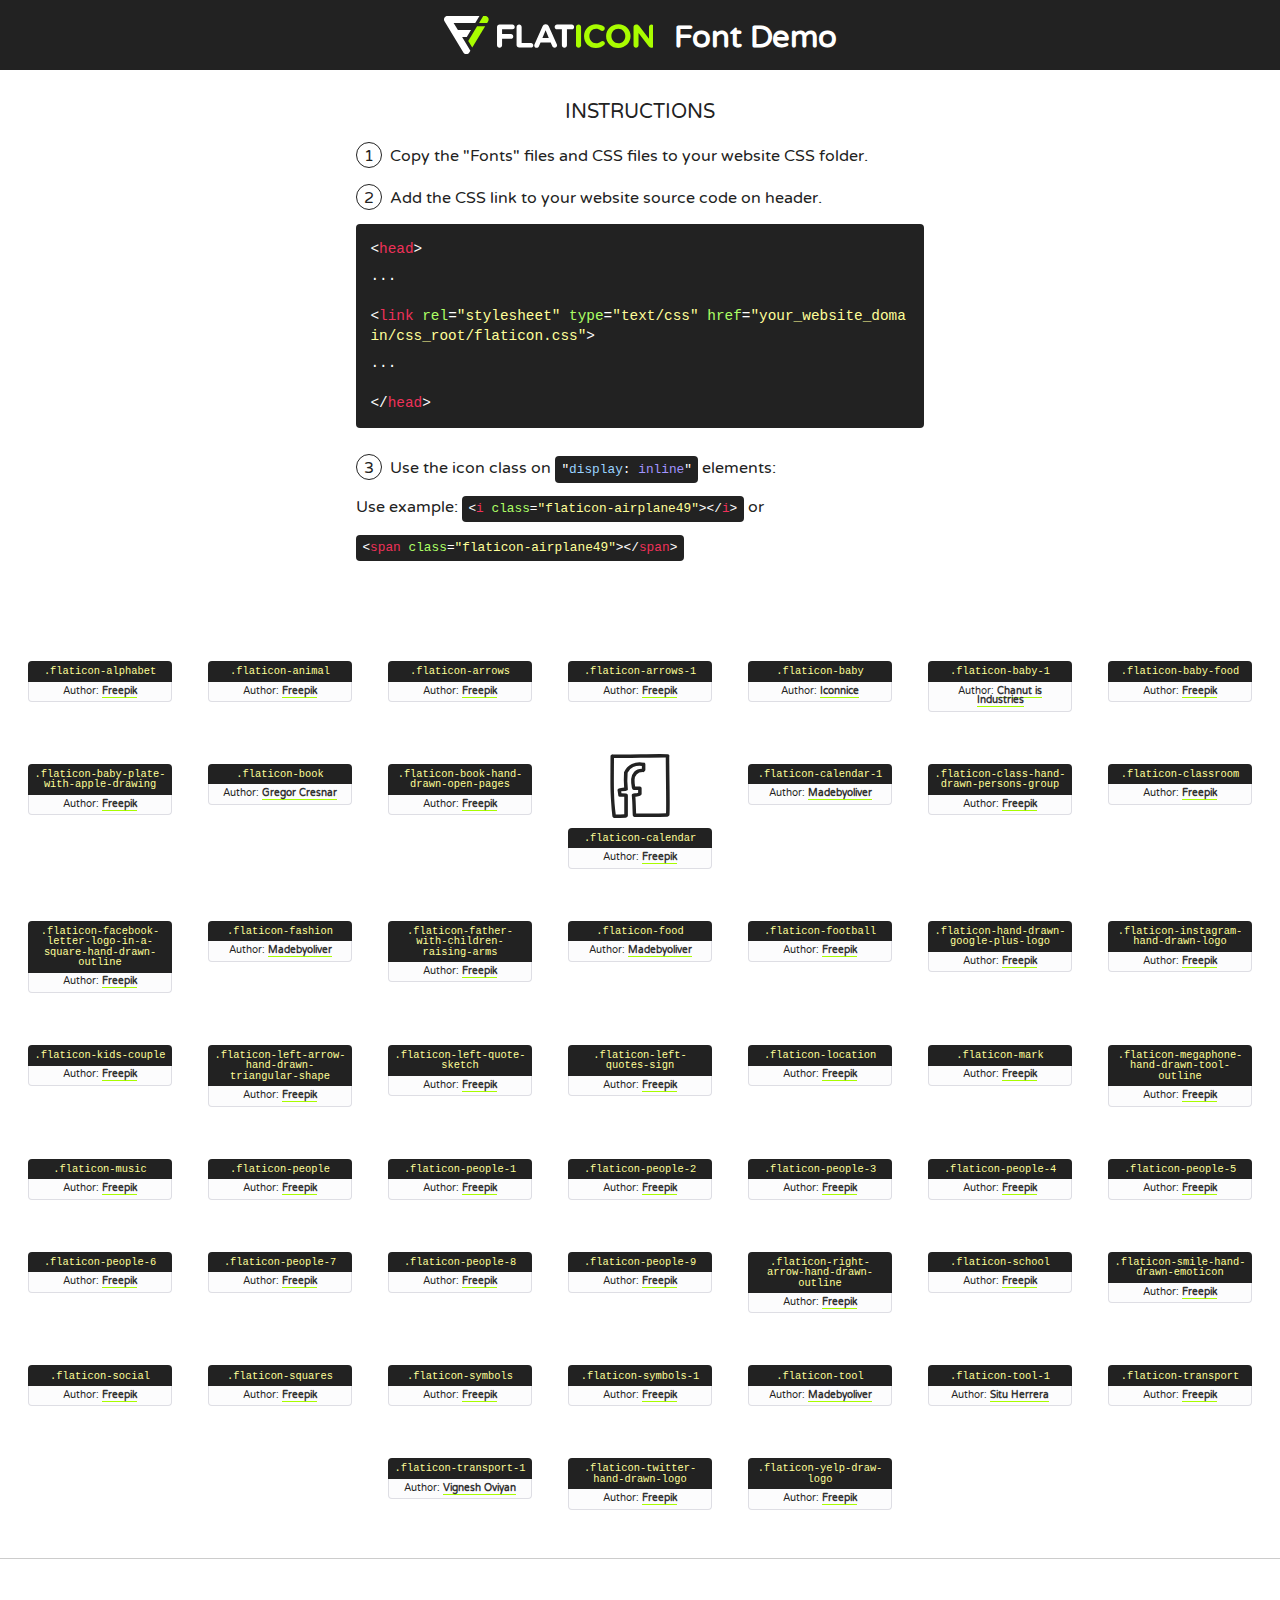
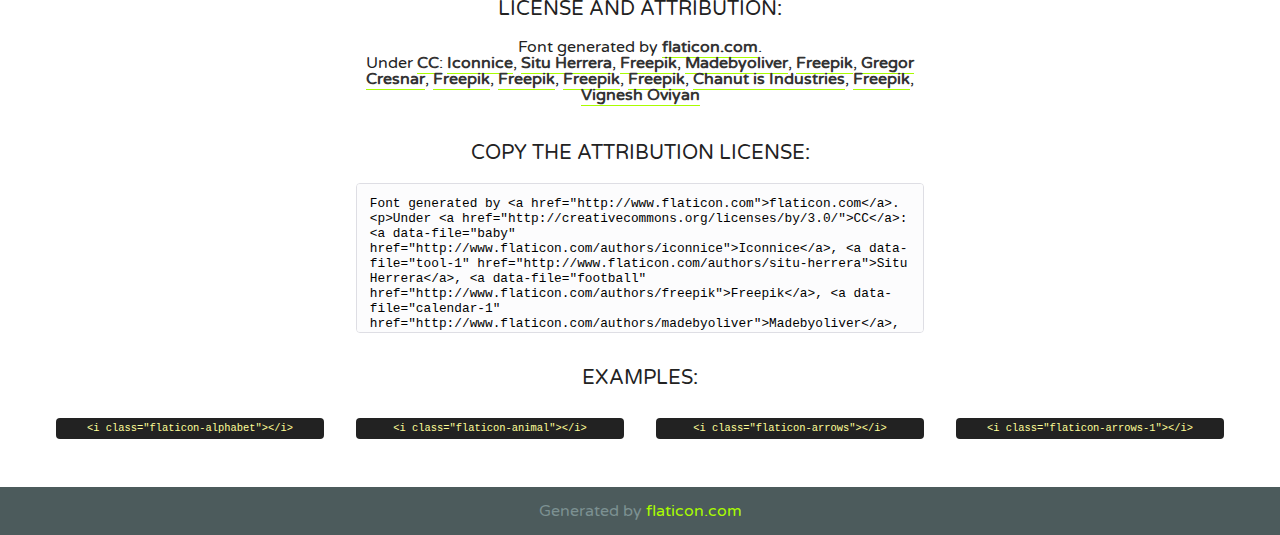
<file: fonts/flaticon/css/Flaticon.html>
<!DOCTYPE html>
<!--
  Flaticon icon font: Flaticon
  Creation date: 18/08/2016 12:20
-->
<html>
<!DOCTYPE html>
<html>

<head>
    <title>Flaticon WebFont</title>
    <link href="http://fonts.googleapis.com/css?family=Varela+Round" rel="stylesheet" type="text/css" />
    <link rel="stylesheet" type="text/css" href="flaticon.css">
    <meta charset="UTF-8">
    <style>
    html, body, div, span, applet, object, iframe,
    h1, h2, h3, h4, h5, h6, p, blockquote, pre,
    a, abbr, acronym, address, big, cite, code,
    del, dfn, em, img, ins, kbd, q, s, samp,
    small, strike, strong, sub, sup, tt, var,
    b, u, i, center,
    dl, dt, dd, ol, ul, li,
    fieldset, form, label, legend,
    table, caption, tbody, tfoot, thead, tr, th, td,
    article, aside, canvas, details, embed, 
    figure, figcaption, footer, header, hgroup, 
    menu, nav, output, ruby, section, summary,
    time, mark, audio, video {
        margin: 0;
        padding: 0;
        border: 0;
        font-size: 100%;
        font: inherit;
        vertical-align: baseline;
    }
    /* HTML5 display-role reset for older browsers */
    article, aside, details, figcaption, figure, 
    footer, header, hgroup, menu, nav, section {
        display: block;
    }
    body {
        line-height: 1;
    }
    ol, ul {
        list-style: none;
    }
    blockquote, q {
        quotes: none;
    }
    blockquote:before, blockquote:after,
    q:before, q:after {
        content: '';
        content: none;
    }
    table {
        border-collapse: collapse;
        border-spacing: 0;
    }
    body {
        font-family: 'Varela Round', Helvetica, Arial, sans-serif;
        font-size: 16px;
        color: #222;
    }
    a {
        color: #333;
        border-bottom: 1px solid #a9fd00;
        font-weight: bold;
        text-decoration: none;
    }
    * {
        -moz-box-sizing: border-box;
        -webkit-box-sizing: border-box;
        box-sizing: border-box;
        margin: 0;
        padding: 0;
    }
    [class^="flaticon-"]:before, [class*=" flaticon-"]:before, [class^="flaticon-"]:after, [class*=" flaticon-"]:after {
        font-family: Flaticon;
        font-size: 30px;
        font-style: normal;
        margin-left: 20px;
        color: #333;
    }
    .wrapper {
        max-width: 600px;
        margin: auto;
        padding: 0 1em;
    }
    .title {
        font-size: 1.25em;
        text-align: center;
        margin-bottom: 1em;
        text-transform: uppercase;
    }
    header {
        text-align: center;
        background-color: #222;
        color: #fff;
        padding: 1em;
    }
    header .logo {
        width: 210px;
        height: 38px;
        display: inline-block;
        vertical-align: middle;
        margin-right: 1em;
        border: none;
    }
    header strong {
        font-size: 1.95em;
        font-weight: bold;
        vertical-align: middle;
        margin-top: 5px;
        display: inline-block;
    }
    .demo {
        margin: 2em auto;
        line-height: 1.25em;
    }
    .demo ul li {
        margin-bottom: 1em;
    }
    .demo ul li .num {
        color: #222;
        border-radius: 20px;
        display: inline-block;
        width: 26px;
        padding: 3px;
        height: 26px;
        text-align: center;
        margin-right: 0.5em;
        border: 1px solid #222;
    }
    .demo ul li code {
        background-color: #222;
        border-radius: 4px;
        padding: 0.25em 0.5em;
        display: inline-block;
        color: #fff;
        font-family: Consolas,Monaco,Lucida Console,Liberation Mono,DejaVu Sans Mono,Bitstream Vera Sans Mono,Courier New, monospace;
        font-weight: lighter;
        margin-top: 1em;
        font-size: 0.8em;
        word-break: break-all;
    }
    .demo ul li code.big {
        padding: 1em;
        font-size: 0.9em;
    }
    .demo ul li code .red {
        color: #EF3159;
    }
    .demo ul li code .green {
        color: #ACFF65;
    }
    .demo ul li code .yellow {
        color: #FFFF99;
    }
    .demo ul li code .blue {
        color: #99D3FF;
    }
    .demo ul li code .purple {
        color: #A295FF;
    }
    .demo ul li code .dots {
        margin-top: 0.5em;
        display: block;
    }
    #glyphs {
        border-bottom: 1px solid #ccc;
        padding: 2em 0;
        text-align: center;
    }
    .glyph {
        display: inline-block;
        width: 9em;
        margin: 1em;
        text-align: center;
        vertical-align: top;
        background: #FFF;
    }
    .glyph .glyph-icon {
        padding: 10px;
        display: block;
        font-family:"Flaticon";
        font-size: 64px;
        line-height: 1;
    }
    .glyph .glyph-icon:before {
        font-size: 64px;
        color: #222;
        margin-left: 0;
    }
    .class-name {
        font-size: 0.65em;
        background-color: #222;
        color: #fff;
        border-radius: 4px 4px 0 0;
        padding: 0.5em;
        color: #FFFF99;
        font-family: Consolas,Monaco,Lucida Console,Liberation Mono,DejaVu Sans Mono,Bitstream Vera Sans Mono,Courier New, monospace;
    }
    .author-name {
        font-size: 0.6em;
        background-color: #fcfcfd;
        border: 1px solid #DEDEE4;
        border-top: 0;
        border-radius: 0 0 4px 4px;
        padding: 0.5em;
    }
    .class-name:last-child {
        font-size: 10px;
        color:#888;
    }
    .class-name:last-child a {
        font-size: 10px;
        color:#555;
    }
    .class-name:last-child a:hover {
        color:#a9fd00;
    }
    .glyph > input {
        display: block;
        width: 100px;
        margin: 5px auto;
        text-align: center;
        font-size: 12px;
        cursor: text;
    }
    .glyph > input.icon-input {
        font-family:"Flaticon";
        font-size: 16px;
        margin-bottom: 10px;
    }
    .attribution .title {
        margin-top: 2em;
    }
    .attribution textarea {
        background-color: #fcfcfd;
        padding: 1em;
        border: none;
        box-shadow: none;
        border: 1px solid #DEDEE4;
        border-radius: 4px;
        resize: none;
        width: 100%;
        height: 150px;
        font-size: 0.8em;
        font-family: Consolas,Monaco,Lucida Console,Liberation Mono,DejaVu Sans Mono,Bitstream Vera Sans Mono,Courier New, monospace;
        -webkit-appearance: none;
    }
    .iconsuse {
        margin: 2em auto;
        text-align: center;
        max-width: 1200px;
    }
    .iconsuse:after {
        content: '';
        display: table;
        clear: both;
    }
    .iconsuse .image {
        float: left;
        width: 25%;
        padding: 0 1em;
    }
    .iconsuse .image p {
        margin-bottom: 1em;
    }
    .iconsuse .image span {
        display: block;
        font-size: 0.65em;
        background-color: #222;
        color: #fff;
        border-radius: 4px;
        padding: 0.5em;
        color: #FFFF99;
        margin-top: 1em;
        font-family: Consolas,Monaco,Lucida Console,Liberation Mono,DejaVu Sans Mono,Bitstream Vera Sans Mono,Courier New, monospace;
    }
    #footer {
        text-align: center;
        background-color: #4C5B5C;
        color: #7c9192;
        padding: 1em;
    }
    #footer a {
        border: none;
        color: #a9fd00;
        font-weight: normal;
    }
    @media (max-width: 960px) {
        .iconsuse .image {
            width: 50%;
        }
    }
    @media (max-width: 560px) {
        .iconsuse .image {
            width: 100%;
        }
    }
    </style>
</head>

<body class="characters-off">

    <header>
        <a href="http://www.flaticon.com" target="_blank" class="logo">
            <svg version="1.1" xmlns="http://www.w3.org/2000/svg" xmlns:xlink="http://www.w3.org/1999/xlink" xmlns:a="http://ns.adobe.com/AdobeSVGViewerExtensions/3.0/" viewBox="0 0 560.875 102.036" enable-background="new 0 0 560.875 102.036" xml:space="preserve">
                <defs>
                </defs>
                <g>
                    <g class="letters">
                        <path fill="#ffffff" d="M141.596,29.675c0-3.777,2.985-6.767,6.764-6.767h34.438c3.426,0,6.15,2.728,6.15,6.15
                        c0,3.43-2.724,6.149-6.15,6.149h-27.674v13.091h23.719c3.429,0,6.151,2.724,6.151,6.15c0,3.43-2.723,6.149-6.151,6.149h-23.719
                        v17.574c0,3.773-2.986,6.761-6.764,6.761c-3.779,0-6.764-2.989-6.764-6.761V29.675z"></path>
                        <path fill="#ffffff" d="M193.844,29.149c0-3.781,2.985-6.767,6.764-6.767c3.776,0,6.763,2.985,6.763,6.767v42.957h25.039
                        c3.426,0,6.149,2.726,6.149,6.153c0,3.425-2.723,6.15-6.149,6.15h-31.802c-3.779,0-6.764-2.986-6.764-6.768V29.149z"></path>
                        <path fill="#ffffff" d="M241.891,75.71l21.438-48.407c1.492-3.341,4.215-5.357,7.906-5.357h0.792
                        c3.686,0,6.323,2.017,7.815,5.357l21.439,48.407c0.436,0.967,0.701,1.845,0.701,2.723c0,3.602-2.809,6.501-6.414,6.501
                        c-3.161,0-5.269-1.845-6.499-4.655l-4.132-9.661h-27.059l-4.301,10.102c-1.144,2.631-3.426,4.214-6.237,4.214
                        c-3.517,0-6.24-2.81-6.24-6.325C241.1,77.64,241.451,76.677,241.891,75.71z M279.932,58.666l-8.521-20.297l-8.526,20.297H279.932
                        z"></path>
                        <path fill="#ffffff" d="M314.864,35.387H301.86c-3.429,0-6.239-2.813-6.239-6.238c0-3.429,2.811-6.24,6.239-6.24h39.533
                        c3.426,0,6.237,2.811,6.237,6.24c0,3.425-2.811,6.238-6.237,6.238h-13.001v42.785c0,3.773-2.99,6.761-6.764,6.761
                        c-3.779,0-6.764-2.989-6.764-6.761V35.387z"></path>
                        <path fill="#A9FD00" d="M352.615,29.149c0-3.781,2.985-6.767,6.767-6.767c3.774,0,6.761,2.985,6.761,6.767v49.024
                        c0,3.773-2.987,6.761-6.761,6.761c-3.781,0-6.767-2.989-6.767-6.761V29.149z"></path>
                        <path fill="#A9FD00" d="M374.132,53.836v-0.179c0-17.481,13.178-31.801,32.065-31.801c9.22,0,15.459,2.458,20.557,6.238
                        c1.402,1.054,2.637,2.985,2.637,5.357c0,3.692-2.985,6.59-6.681,6.59c-1.845,0-3.071-0.702-4.044-1.319
                        c-3.776-2.813-7.729-4.393-12.562-4.393c-10.364,0-17.831,8.611-17.831,19.154v0.173c0,10.542,7.291,19.329,17.831,19.329
                        c5.715,0,9.492-1.756,13.359-4.834c1.049-0.874,2.458-1.491,4.039-1.491c3.429,0,6.325,2.813,6.325,6.236
                        c0,2.106-1.056,3.78-2.282,4.834c-5.539,4.834-12.036,7.733-21.878,7.733C387.572,85.464,374.132,71.493,374.132,53.836z"></path>
                        <path fill="#A9FD00" d="M433.009,53.836v-0.179c0-17.481,13.79-31.801,32.766-31.801c18.981,0,32.592,14.143,32.592,31.628v0.173
                        c0,17.483-13.785,31.807-32.769,31.807C446.625,85.464,433.009,71.32,433.009,53.836z M484.224,53.836v-0.179
                        c0-10.539-7.725-19.326-18.626-19.326c-10.893,0-18.449,8.611-18.449,19.154v0.173c0,10.542,7.73,19.329,18.626,19.329
                        C476.676,72.986,484.224,64.378,484.224,53.836z"></path>
                        <path fill="#A9FD00" d="M506.233,29.321c0-3.774,2.99-6.763,6.767-6.763h1.401c3.252,0,5.183,1.583,7.029,3.953l26.093,34.265
                        V29.059c0-3.692,2.99-6.677,6.681-6.677c3.683,0,6.671,2.985,6.671,6.677v48.934c0,3.78-2.987,6.765-6.764,6.765h-0.436
                        c-3.257,0-5.188-1.581-7.034-3.953l-27.056-35.492v32.944c0,3.687-2.985,6.676-6.678,6.676c-3.683,0-6.673-2.989-6.673-6.676
                        V29.321z"></path>
                    </g>
                    <g class="insignia">
                        <path fill="#ffffff" d="M48.372,56.137h12.517l11.156-18.537H37.186L25.688,18.539h57.825L94.668,0H9.271
                        C5.925,0,2.842,1.801,1.198,4.716c-1.644,2.907-1.593,6.482,0.134,9.343l50.38,83.501c1.678,2.781,4.689,4.476,7.938,4.476
                        c3.246,0,6.257-1.695,7.935-4.476l2.898-4.804L48.372,56.137z"></path>
                        <g class="i">
                            <path fill="#A9FD00" d="M93.575,18.539h0.031v0.004l21.652,0.004l2.705-4.488c1.727-2.861,1.778-6.436,0.133-9.343
                            C116.454,1.801,113.371,0,110.026,0h-5.294L93.575,18.539z"></path>
                            <polygon fill="#A9FD00" points="88.291,27.356 64.725,66.486 75.519,84.404 109.942,27.356"></polygon>
                        </g>
                    </g>
                </g>
            </svg>
        </a>
        <strong>Font Demo</strong>
    </header>


    <section class="demo wrapper">

        <p class="title">Instructions</p>

        <ul>
            <li>
                <span class="num">1</span>Copy the "Fonts" files and CSS files to your website CSS folder.
            </li>
            <li>
                <span class="num">2</span>Add the CSS link to your website source code on header.
                <code class="big">
                    &lt;<span class="red">head</span>&gt;
                    <br/><span class="dots">...</span>
                    <br/>&lt;<span class="red">link</span> <span class="green">rel</span>=<span class="yellow">"stylesheet"</span> <span class="green">type</span>=<span class="yellow">"text/css"</span> <span class="green">href</span>=<span class="yellow">"your_website_domain/css_root/flaticon.css"</span>&gt;
                    <br/><span class="dots">...</span>
                    <br/>&lt;/<span class="red">head</span>&gt;
                </code>
            </li>

            <li>
                <p>
                    <span class="num">3</span>Use the icon class on <code>"<span class="blue">display</span>:<span class="purple"> inline</span>"</code> elements:
                    <br />
                    Use example: <code>&lt;<span class="red">i</span> <span class="green">class</span>=<span class="yellow">&quot;flaticon-airplane49&quot;</span>&gt;&lt;/<span class="red">i</span>&gt;</code> or <code>&lt;<span class="red">span</span> <span class="green">class</span>=<span class="yellow">&quot;flaticon-airplane49&quot;</span>&gt;&lt;/<span class="red">span</span>&gt;</code>
            </li>
        </ul>

    </section>




   <section id="glyphs">          
    
      
        <div class="glyph"><div class="glyph-icon flaticon-alphabet"></div>
            <div class="class-name">.flaticon-alphabet</div>
            <div class="author-name">Author: <a data-file="alphabet" href="http://www.freepik.com">Freepik</a> </div> 
        </div>        
        
        <div class="glyph"><div class="glyph-icon flaticon-animal"></div>
            <div class="class-name">.flaticon-animal</div>
            <div class="author-name">Author: <a data-file="animal" href="http://www.flaticon.com/authors/freepik">Freepik</a> </div> 
        </div>        
        
        <div class="glyph"><div class="glyph-icon flaticon-arrows"></div>
            <div class="class-name">.flaticon-arrows</div>
            <div class="author-name">Author: <a data-file="arrows" href="http://www.freepik.com">Freepik</a> </div> 
        </div>        
        
        <div class="glyph"><div class="glyph-icon flaticon-arrows-1"></div>
            <div class="class-name">.flaticon-arrows-1</div>
            <div class="author-name">Author: <a data-file="arrows-1" href="http://www.freepik.com">Freepik</a> </div> 
        </div>        
        
        <div class="glyph"><div class="glyph-icon flaticon-baby"></div>
            <div class="class-name">.flaticon-baby</div>
            <div class="author-name">Author: <a data-file="baby" href="http://www.flaticon.com/authors/iconnice">Iconnice</a> </div> 
        </div>        
        
        <div class="glyph"><div class="glyph-icon flaticon-baby-1"></div>
            <div class="class-name">.flaticon-baby-1</div>
            <div class="author-name">Author: <a data-file="baby-1" href="http://www.flaticon.com/authors/chanut-is-industries">Chanut is Industries</a> </div> 
        </div>        
        
        <div class="glyph"><div class="glyph-icon flaticon-baby-food"></div>
            <div class="class-name">.flaticon-baby-food</div>
            <div class="author-name">Author: <a data-file="baby-food" href="http://www.flaticon.com/authors/freepik">Freepik</a> </div> 
        </div>        
        
        <div class="glyph"><div class="glyph-icon flaticon-baby-plate-with-apple-drawing"></div>
            <div class="class-name">.flaticon-baby-plate-with-apple-drawing</div>
            <div class="author-name">Author: <a data-file="baby-plate-with-apple-drawing" href="http://www.freepik.com">Freepik</a> </div> 
        </div>        
        
        <div class="glyph"><div class="glyph-icon flaticon-book"></div>
            <div class="class-name">.flaticon-book</div>
            <div class="author-name">Author: <a data-file="book" href="http://www.flaticon.com/authors/gregor-cresnar">Gregor Cresnar</a> </div> 
        </div>        
        
        <div class="glyph"><div class="glyph-icon flaticon-book-hand-drawn-open-pages"></div>
            <div class="class-name">.flaticon-book-hand-drawn-open-pages</div>
            <div class="author-name">Author: <a data-file="book-hand-drawn-open-pages" href="http://www.freepik.com">Freepik</a> </div> 
        </div>        
        
        <div class="glyph"><div class="glyph-icon flaticon-calendar"></div>
            <div class="class-name">.flaticon-calendar</div>
            <div class="author-name">Author: <a data-file="calendar" href="http://www.flaticon.com/authors/freepik">Freepik</a> </div> 
        </div>        
        
        <div class="glyph"><div class="glyph-icon flaticon-calendar-1"></div>
            <div class="class-name">.flaticon-calendar-1</div>
            <div class="author-name">Author: <a data-file="calendar-1" href="http://www.flaticon.com/authors/madebyoliver">Madebyoliver</a> </div> 
        </div>        
        
        <div class="glyph"><div class="glyph-icon flaticon-class-hand-drawn-persons-group"></div>
            <div class="class-name">.flaticon-class-hand-drawn-persons-group</div>
            <div class="author-name">Author: <a data-file="class-hand-drawn-persons-group" href="http://www.freepik.com">Freepik</a> </div> 
        </div>        
        
        <div class="glyph"><div class="glyph-icon flaticon-classroom"></div>
            <div class="class-name">.flaticon-classroom</div>
            <div class="author-name">Author: <a data-file="classroom" href="http://www.flaticon.com/authors/freepik">Freepik</a> </div> 
        </div>        
        
        <div class="glyph"><div class="glyph-icon flaticon-facebook-letter-logo-in-a-square-hand-drawn-outline"></div>
            <div class="class-name">.flaticon-facebook-letter-logo-in-a-square-hand-drawn-outline</div>
            <div class="author-name">Author: <a data-file="facebook-letter-logo-in-a-square-hand-drawn-outline" href="http://www.freepik.com">Freepik</a> </div> 
        </div>        
        
        <div class="glyph"><div class="glyph-icon flaticon-fashion"></div>
            <div class="class-name">.flaticon-fashion</div>
            <div class="author-name">Author: <a data-file="fashion" href="http://www.flaticon.com/authors/madebyoliver">Madebyoliver</a> </div> 
        </div>        
        
        <div class="glyph"><div class="glyph-icon flaticon-father-with-children-raising-arms"></div>
            <div class="class-name">.flaticon-father-with-children-raising-arms</div>
            <div class="author-name">Author: <a data-file="father-with-children-raising-arms" href="http://www.freepik.com">Freepik</a> </div> 
        </div>        
        
        <div class="glyph"><div class="glyph-icon flaticon-food"></div>
            <div class="class-name">.flaticon-food</div>
            <div class="author-name">Author: <a data-file="food" href="http://www.flaticon.com/authors/madebyoliver">Madebyoliver</a> </div> 
        </div>        
        
        <div class="glyph"><div class="glyph-icon flaticon-football"></div>
            <div class="class-name">.flaticon-football</div>
            <div class="author-name">Author: <a data-file="football" href="http://www.flaticon.com/authors/freepik">Freepik</a> </div> 
        </div>        
        
        <div class="glyph"><div class="glyph-icon flaticon-hand-drawn-google-plus-logo"></div>
            <div class="class-name">.flaticon-hand-drawn-google-plus-logo</div>
            <div class="author-name">Author: <a data-file="hand-drawn-google-plus-logo" href="http://www.freepik.com">Freepik</a> </div> 
        </div>        
        
        <div class="glyph"><div class="glyph-icon flaticon-instagram-hand-drawn-logo"></div>
            <div class="class-name">.flaticon-instagram-hand-drawn-logo</div>
            <div class="author-name">Author: <a data-file="instagram-hand-drawn-logo" href="http://www.freepik.com">Freepik</a> </div> 
        </div>        
        
        <div class="glyph"><div class="glyph-icon flaticon-kids-couple"></div>
            <div class="class-name">.flaticon-kids-couple</div>
            <div class="author-name">Author: <a data-file="kids-couple" href="http://www.freepik.com">Freepik</a> </div> 
        </div>        
        
        <div class="glyph"><div class="glyph-icon flaticon-left-arrow-hand-drawn-triangular-shape"></div>
            <div class="class-name">.flaticon-left-arrow-hand-drawn-triangular-shape</div>
            <div class="author-name">Author: <a data-file="left-arrow-hand-drawn-triangular-shape" href="http://www.freepik.com">Freepik</a> </div> 
        </div>        
        
        <div class="glyph"><div class="glyph-icon flaticon-left-quote-sketch"></div>
            <div class="class-name">.flaticon-left-quote-sketch</div>
            <div class="author-name">Author: <a data-file="left-quote-sketch" href="http://www.freepik.com">Freepik</a> </div> 
        </div>        
        
        <div class="glyph"><div class="glyph-icon flaticon-left-quotes-sign"></div>
            <div class="class-name">.flaticon-left-quotes-sign</div>
            <div class="author-name">Author: <a data-file="left-quotes-sign" href="http://www.freepik.com">Freepik</a> </div> 
        </div>        
        
        <div class="glyph"><div class="glyph-icon flaticon-location"></div>
            <div class="class-name">.flaticon-location</div>
            <div class="author-name">Author: <a data-file="location" href="http://www.freepik.com">Freepik</a> </div> 
        </div>        
        
        <div class="glyph"><div class="glyph-icon flaticon-mark"></div>
            <div class="class-name">.flaticon-mark</div>
            <div class="author-name">Author: <a data-file="mark" href="http://www.freepik.com">Freepik</a> </div> 
        </div>        
        
        <div class="glyph"><div class="glyph-icon flaticon-megaphone-hand-drawn-tool-outline"></div>
            <div class="class-name">.flaticon-megaphone-hand-drawn-tool-outline</div>
            <div class="author-name">Author: <a data-file="megaphone-hand-drawn-tool-outline" href="http://www.freepik.com">Freepik</a> </div> 
        </div>        
        
        <div class="glyph"><div class="glyph-icon flaticon-music"></div>
            <div class="class-name">.flaticon-music</div>
            <div class="author-name">Author: <a data-file="music" href="http://www.freepik.com">Freepik</a> </div> 
        </div>        
        
        <div class="glyph"><div class="glyph-icon flaticon-people"></div>
            <div class="class-name">.flaticon-people</div>
            <div class="author-name">Author: <a data-file="people" href="http://www.flaticon.com/authors/freepik">Freepik</a> </div> 
        </div>        
        
        <div class="glyph"><div class="glyph-icon flaticon-people-1"></div>
            <div class="class-name">.flaticon-people-1</div>
            <div class="author-name">Author: <a data-file="people-1" href="http://www.freepik.com">Freepik</a> </div> 
        </div>        
        
        <div class="glyph"><div class="glyph-icon flaticon-people-2"></div>
            <div class="class-name">.flaticon-people-2</div>
            <div class="author-name">Author: <a data-file="people-2" href="http://www.flaticon.com/authors/freepik">Freepik</a> </div> 
        </div>        
        
        <div class="glyph"><div class="glyph-icon flaticon-people-3"></div>
            <div class="class-name">.flaticon-people-3</div>
            <div class="author-name">Author: <a data-file="people-3" href="http://www.flaticon.com/authors/freepik">Freepik</a> </div> 
        </div>        
        
        <div class="glyph"><div class="glyph-icon flaticon-people-4"></div>
            <div class="class-name">.flaticon-people-4</div>
            <div class="author-name">Author: <a data-file="people-4" href="http://www.flaticon.com/authors/freepik">Freepik</a> </div> 
        </div>        
        
        <div class="glyph"><div class="glyph-icon flaticon-people-5"></div>
            <div class="class-name">.flaticon-people-5</div>
            <div class="author-name">Author: <a data-file="people-5" href="http://www.flaticon.com/authors/freepik">Freepik</a> </div> 
        </div>        
        
        <div class="glyph"><div class="glyph-icon flaticon-people-6"></div>
            <div class="class-name">.flaticon-people-6</div>
            <div class="author-name">Author: <a data-file="people-6" href="http://www.flaticon.com/authors/freepik">Freepik</a> </div> 
        </div>        
        
        <div class="glyph"><div class="glyph-icon flaticon-people-7"></div>
            <div class="class-name">.flaticon-people-7</div>
            <div class="author-name">Author: <a data-file="people-7" href="http://www.flaticon.com/authors/freepik">Freepik</a> </div> 
        </div>        
        
        <div class="glyph"><div class="glyph-icon flaticon-people-8"></div>
            <div class="class-name">.flaticon-people-8</div>
            <div class="author-name">Author: <a data-file="people-8" href="http://www.freepik.com">Freepik</a> </div> 
        </div>        
        
        <div class="glyph"><div class="glyph-icon flaticon-people-9"></div>
            <div class="class-name">.flaticon-people-9</div>
            <div class="author-name">Author: <a data-file="people-9" href="http://www.freepik.com">Freepik</a> </div> 
        </div>        
        
        <div class="glyph"><div class="glyph-icon flaticon-right-arrow-hand-drawn-outline"></div>
            <div class="class-name">.flaticon-right-arrow-hand-drawn-outline</div>
            <div class="author-name">Author: <a data-file="right-arrow-hand-drawn-outline" href="http://www.freepik.com">Freepik</a> </div> 
        </div>        
        
        <div class="glyph"><div class="glyph-icon flaticon-school"></div>
            <div class="class-name">.flaticon-school</div>
            <div class="author-name">Author: <a data-file="school" href="http://www.freepik.com">Freepik</a> </div> 
        </div>        
        
        <div class="glyph"><div class="glyph-icon flaticon-smile-hand-drawn-emoticon"></div>
            <div class="class-name">.flaticon-smile-hand-drawn-emoticon</div>
            <div class="author-name">Author: <a data-file="smile-hand-drawn-emoticon" href="http://www.freepik.com">Freepik</a> </div> 
        </div>        
        
        <div class="glyph"><div class="glyph-icon flaticon-social"></div>
            <div class="class-name">.flaticon-social</div>
            <div class="author-name">Author: <a data-file="social" href="http://www.freepik.com">Freepik</a> </div> 
        </div>        
        
        <div class="glyph"><div class="glyph-icon flaticon-squares"></div>
            <div class="class-name">.flaticon-squares</div>
            <div class="author-name">Author: <a data-file="squares" href="http://www.flaticon.com/authors/freepik">Freepik</a> </div> 
        </div>        
        
        <div class="glyph"><div class="glyph-icon flaticon-symbols"></div>
            <div class="class-name">.flaticon-symbols</div>
            <div class="author-name">Author: <a data-file="symbols" href="http://www.freepik.com">Freepik</a> </div> 
        </div>        
        
        <div class="glyph"><div class="glyph-icon flaticon-symbols-1"></div>
            <div class="class-name">.flaticon-symbols-1</div>
            <div class="author-name">Author: <a data-file="symbols-1" href="http://www.freepik.com">Freepik</a> </div> 
        </div>        
        
        <div class="glyph"><div class="glyph-icon flaticon-tool"></div>
            <div class="class-name">.flaticon-tool</div>
            <div class="author-name">Author: <a data-file="tool" href="http://www.flaticon.com/authors/madebyoliver">Madebyoliver</a> </div> 
        </div>        
        
        <div class="glyph"><div class="glyph-icon flaticon-tool-1"></div>
            <div class="class-name">.flaticon-tool-1</div>
            <div class="author-name">Author: <a data-file="tool-1" href="http://www.flaticon.com/authors/situ-herrera">Situ Herrera</a> </div> 
        </div>        
        
        <div class="glyph"><div class="glyph-icon flaticon-transport"></div>
            <div class="class-name">.flaticon-transport</div>
            <div class="author-name">Author: <a data-file="transport" href="http://www.flaticon.com/authors/freepik">Freepik</a> </div> 
        </div>        
        
        <div class="glyph"><div class="glyph-icon flaticon-transport-1"></div>
            <div class="class-name">.flaticon-transport-1</div>
            <div class="author-name">Author: <a data-file="transport-1" href="http://www.flaticon.com/authors/vignesh-oviyan">Vignesh Oviyan</a> </div> 
        </div>        
        
        <div class="glyph"><div class="glyph-icon flaticon-twitter-hand-drawn-logo"></div>
            <div class="class-name">.flaticon-twitter-hand-drawn-logo</div>
            <div class="author-name">Author: <a data-file="twitter-hand-drawn-logo" href="http://www.freepik.com">Freepik</a> </div> 
        </div>        
        
        <div class="glyph"><div class="glyph-icon flaticon-yelp-draw-logo"></div>
            <div class="class-name">.flaticon-yelp-draw-logo</div>
            <div class="author-name">Author: <a data-file="yelp-draw-logo" href="http://www.freepik.com">Freepik</a> </div> 
        </div>        
        

    </section>



    <section class="attribution wrapper"   style="text-align:center;">

      <div class="title">License and attribution:</div><div class="attrDiv">Font generated by <a href="http://www.flaticon.com">flaticon.com</a>. <div><p>Under <a href="http://creativecommons.org/licenses/by/3.0/">CC</a>: <a data-file="baby" href="http://www.flaticon.com/authors/iconnice">Iconnice</a>, <a data-file="tool-1" href="http://www.flaticon.com/authors/situ-herrera">Situ Herrera</a>, <a data-file="football" href="http://www.flaticon.com/authors/freepik">Freepik</a>, <a data-file="calendar-1" href="http://www.flaticon.com/authors/madebyoliver">Madebyoliver</a>, <a data-file="people" href="http://www.flaticon.com/authors/freepik">Freepik</a>, <a data-file="book" href="http://www.flaticon.com/authors/gregor-cresnar">Gregor Cresnar</a>, <a data-file="transport" href="http://www.flaticon.com/authors/freepik">Freepik</a>, <a data-file="baby-food" href="http://www.flaticon.com/authors/freepik">Freepik</a>, <a data-file="yelp-draw-logo" href="http://www.freepik.com">Freepik</a>, <a data-file="animal" href="http://www.flaticon.com/authors/freepik">Freepik</a>, <a data-file="baby-1" href="http://www.flaticon.com/authors/chanut-is-industries">Chanut is Industries</a>, <a data-file="squares" href="http://www.flaticon.com/authors/freepik">Freepik</a>, <a data-file="transport-1" href="http://www.flaticon.com/authors/vignesh-oviyan">Vignesh Oviyan</a></p>  </div>
      </div>
      <div class="title">Copy the Attribution License:</div>

    <textarea onclick="this.focus();this.select();">Font generated by &lt;a href=&quot;http://www.flaticon.com&quot;&gt;flaticon.com&lt;/a&gt;. <p>Under <a href="http://creativecommons.org/licenses/by/3.0/">CC</a>: <a data-file="baby" href="http://www.flaticon.com/authors/iconnice">Iconnice</a>, <a data-file="tool-1" href="http://www.flaticon.com/authors/situ-herrera">Situ Herrera</a>, <a data-file="football" href="http://www.flaticon.com/authors/freepik">Freepik</a>, <a data-file="calendar-1" href="http://www.flaticon.com/authors/madebyoliver">Madebyoliver</a>, <a data-file="people" href="http://www.flaticon.com/authors/freepik">Freepik</a>, <a data-file="book" href="http://www.flaticon.com/authors/gregor-cresnar">Gregor Cresnar</a>, <a data-file="transport" href="http://www.flaticon.com/authors/freepik">Freepik</a>, <a data-file="baby-food" href="http://www.flaticon.com/authors/freepik">Freepik</a>, <a data-file="yelp-draw-logo" href="http://www.freepik.com">Freepik</a>, <a data-file="animal" href="http://www.flaticon.com/authors/freepik">Freepik</a>, <a data-file="baby-1" href="http://www.flaticon.com/authors/chanut-is-industries">Chanut is Industries</a>, <a data-file="squares" href="http://www.flaticon.com/authors/freepik">Freepik</a>, <a data-file="transport-1" href="http://www.flaticon.com/authors/vignesh-oviyan">Vignesh Oviyan</a></p>  
     </textarea>

    </section>

    <section class="iconsuse">

          <div class="title">Examples:</div>            
             
            <div class="image">
                <p>
                    <i class="glyph-icon flaticon-alphabet"></i> 
                    <span>&lt;i class=&quot;flaticon-alphabet&quot;&gt;&lt;/i&gt;</span>
                </p>
            </div>
            
            <div class="image">
                <p>
                    <i class="glyph-icon flaticon-animal"></i> 
                    <span>&lt;i class=&quot;flaticon-animal&quot;&gt;&lt;/i&gt;</span>
                </p>
            </div>
            
            <div class="image">
                <p>
                    <i class="glyph-icon flaticon-arrows"></i> 
                    <span>&lt;i class=&quot;flaticon-arrows&quot;&gt;&lt;/i&gt;</span>
                </p>
            </div>
            
            <div class="image">
                <p>
                    <i class="glyph-icon flaticon-arrows-1"></i> 
                    <span>&lt;i class=&quot;flaticon-arrows-1&quot;&gt;&lt;/i&gt;</span>
                </p>
            </div>
                       
        </div>
                            
    </section>

<div id="footer">
    <div>Generated by <a href="http://www.flaticon.com">flaticon.com</a>
    </div>
</div>



</body>
</html>
</file>
<file: css/venobox.css>
/* ------ venobox.css --------*/
.vbox-overlay *, .vbox-overlay *:before, .vbox-overlay *:after{
    -webkit-backface-visibility: hidden;
    -webkit-box-sizing:border-box;
    -moz-box-sizing:border-box;
    box-sizing:border-box;

}
.vbox-overlay{
    display: -webkit-flex;
    display: flex;
    -webkit-flex-direction: column;
    flex-direction: column;
    -webkit-justify-content: center;
    justify-content: center;
    -webkit-align-items: center;
    align-items: center;
    position: fixed;
    left: 0;
    top: 0;
    bottom: 0;
    right: 0;
    z-index: 1040;
    -webkit-transform:translateZ(1000px);
    transform: translateZ(1000px);
    transform-style: preserve-3d;
}

/* ----- navigation ----- */
.vbox-title{
    width: 100%;
    height: 40px;
    float: left;
    text-align: center;
    line-height: 28px;
    font-size: 12px;
    padding: 6px 40px;
    overflow: hidden;
    position: fixed;
    display: none;
    left: 0;
    z-index: 1050;
}
.vbox-close{
    cursor: pointer;
    position: fixed;
    top: -1px;
    right: 0;
    width: 50px;
    height: 40px;
    padding: 6px;
    display: block;
    background-position:10px center;
    overflow: hidden;
    font-size: 24px;
    line-height: 1;
    text-align: center;
    z-index: 1050;
}
.vbox-num{
    cursor: pointer;
    position: fixed;
    left: 0;
    height: 40px;
    display: block;
    overflow: hidden;
    line-height: 28px;
    font-size: 12px;
    padding: 6px 10px;
    display: none;
    z-index: 1050;
}
/* ----- navigation ARROWS ----- */
.vbox-next, .vbox-prev{
    position: fixed;
    top: 50%;
    margin-top: -15px;
    overflow: hidden;
    cursor: pointer;
    display: block;
    width: 45px;
    height: 45px;
    z-index: 1050;
}
.vbox-next span, .vbox-prev span{
    position: relative;
    width: 20px;
    height: 20px;
    border: 2px solid transparent;
    border-top-color: #B6B6B6;
    border-right-color: #B6B6B6;
    text-indent: -100px;
    position: absolute;
    top: 8px;
    display: block;
}
.vbox-prev{
    left: 15px;
}
.vbox-next{
    right: 15px;
}
.vbox-prev span{
    left: 10px;
    -ms-transform: rotate(-135deg);
    -webkit-transform: rotate(-135deg);
    transform: rotate(-135deg);
}
.vbox-next span{
    -ms-transform: rotate(45deg);
    -webkit-transform: rotate(45deg);
    transform: rotate(45deg);
    right: 10px;
}
/* ------- inline window ------ */
.vbox-inline{
    width: 420px;
    height: 315px;
    height: 70vh;
    padding: 10px;
    background: #fff;
    margin: 0 auto;
    overflow: auto;
    text-align: left;
}
/* ------- Video & iFrames window ------ */
.venoframe{
    max-width: 100%;
    width: 100%;
    border: none;
    width: 100%;
    height: 260px;
    height: 70vh;
}
.venoframe.vbvid{
    height: 260px;
}
@media (min-width: 768px) {
    .venoframe, .vbox-inline{
        width: 90%;
        height: 360px;
        height: 70vh;
    }
    .venoframe.vbvid{
        width: 640px;
        height: 360px;
    }
}
@media (min-width: 992px) {
    .venoframe, .vbox-inline{
        max-width: 1200px;
        width: 80%;
        height: 540px;
        height: 70vh;
    }
    .venoframe.vbvid{
        width: 960px;
        height: 540px;
    }
}
/* 
Please do NOT edit this part! 
or at least read this note: http://i.imgur.com/7C0ws9e.gif
*/
.vbox-open{
    overflow: hidden;
}
.vbox-container{
    position: absolute;
    left: 0;
    right: 0;
    top: 0;
    bottom: 0;
    overflow-x: hidden;
    overflow-y: scroll;
    overflow-scrolling: touch;
    -webkit-overflow-scrolling: touch;
    z-index: 20;
    max-height: 100%;

}

.vbox-content{
    text-align: center;
    float: left;
    width: 100%;
    position: relative;
    overflow: hidden;
    padding: 20px 10px;
}
.vbox-container img{
    max-width: 100%;
    height: auto;
}
.figlio{
    box-shadow: 0 0 12px rgba(0,0,0,0.19), 0 6px 6px rgba(0,0,0,0.23);
    max-width: 100%;
    text-align: initial;
}
img.figlio{
    -webkit-user-select: none;
-khtml-user-select: none;
-moz-user-select: none;
-o-user-select: none;
user-select: none;
}
.vbox-content.swipe-left{
    margin-left: -200px !important;
}
.vbox-content.swipe-right{
    margin-left: 200px !important;
}
.animated{
    webkit-transition: margin 300ms ease-out;
    transition: margin 300ms ease-out;
}
.animate-in{
    opacity: 1;
}
.animate-out{
    opacity: 0;
}
/* ---------- preloader ----------
 * SPINKIT 
 * http://tobiasahlin.com/spinkit/
-------------------------------- */
.salvin-double-bounce,.sk-rotating-plane{width:40px;height:40px;margin:40px auto}.sk-rotating-plane{background-color:#333;-webkit-backface-visibility:visible;-moz-backface-visibility:visible;backface-visibility:visible;-webkit-animation:sk-rotatePlane 1.2s infinite ease-in-out;animation:sk-rotatePlane 1.2s infinite ease-in-out}@-webkit-keyframes sk-rotatePlane{0%{-webkit-transform:perspective(120px) rotateX(0) rotateY(0);transform:perspective(120px) rotateX(0) rotateY(0)}50%{-webkit-transform:perspective(120px) rotateX(-180.1deg) rotateY(0);transform:perspective(120px) rotateX(-180.1deg) rotateY(0)}100%{-webkit-transform:perspective(120px) rotateX(-180deg) rotateY(-179.9deg);transform:perspective(120px) rotateX(-180deg) rotateY(-179.9deg)}}@keyframes sk-rotatePlane{0%{-webkit-transform:perspective(120px) rotateX(0) rotateY(0);transform:perspective(120px) rotateX(0) rotateY(0)}50%{-webkit-transform:perspective(120px) rotateX(-180.1deg) rotateY(0);transform:perspective(120px) rotateX(-180.1deg) rotateY(0)}100%{-webkit-transform:perspective(120px) rotateX(-180deg) rotateY(-179.9deg);transform:perspective(120px) rotateX(-180deg) rotateY(-179.9deg)}}.salvin-double-bounce{position:relative}.salvin-double-bounce .salvin-child{width:100%;height:100%;border-radius:50%;background-color:#333;opacity:.6;position:absolute;top:0;left:0;-webkit-animation:sk-doubleBounce 2s infinite ease-in-out;animation:sk-doubleBounce 2s infinite ease-in-out}.salvin-double-bounce .salvin-double-bounce2{-webkit-animation-delay:-1s;animation-delay:-1s}@-webkit-keyframes sk-doubleBounce{0%,100%{-webkit-transform:scale(0);transform:scale(0)}50%{-webkit-transform:scale(1);transform:scale(1)}}@keyframes sk-doubleBounce{0%,100%{-webkit-transform:scale(0);transform:scale(0)}50%{-webkit-transform:scale(1);transform:scale(1)}}.sk-wave{width:50px;height:40px;text-align:center;font-size:10px;margin:40px auto}.sk-wave .sk-rect{background-color:#333;height:100%;width:4px;margin:0 1px;display:inline-block;-webkit-animation:sk-waveStretchDelay 1.2s infinite ease-in-out;animation:sk-waveStretchDelay 1.2s infinite ease-in-out}.sk-wave .sk-rect1{-webkit-animation-delay:-1.2s;animation-delay:-1.2s}.sk-wave .sk-rect2{-webkit-animation-delay:-1.1s;animation-delay:-1.1s}.sk-wave .sk-rect3{-webkit-animation-delay:-1s;animation-delay:-1s}.sk-wave .sk-rect4{-webkit-animation-delay:-.9s;animation-delay:-.9s}.sk-wave .sk-rect5{-webkit-animation-delay:-.8s;animation-delay:-.8s}@-webkit-keyframes sk-waveStretchDelay{0%,100%,40%{-webkit-transform:scaleY(.4);transform:scaleY(.4)}20%{-webkit-transform:scaleY(1);transform:scaleY(1)}}@keyframes sk-waveStretchDelay{0%,100%,40%{-webkit-transform:scaleY(.4);transform:scaleY(.4)}20%{-webkit-transform:scaleY(1);transform:scaleY(1)}}.sk-three-bounce{margin:40px auto;width:100px;text-align:center}.sk-three-bounce .salvin-child{width:16px;height:16px;background-color:#333;border-radius:100%;margin:4px;display:inline-block;-webkit-animation:sk-three-bounce 1.4s ease-in-out 0s infinite both;animation:sk-three-bounce 1.4s ease-in-out 0s infinite both}.sk-cube-grid,.sk-spinner-pulse{width:40px;height:40px;margin:40px auto}.sk-three-bounce .sk-bounce1{-webkit-animation-delay:-.32s;animation-delay:-.32s}.sk-three-bounce .sk-bounce2{-webkit-animation-delay:-.16s;animation-delay:-.16s}@-webkit-keyframes sk-three-bounce{0%,100%,80%{-webkit-transform:scale(0);transform:scale(0)}40%{-webkit-transform:scale(1);transform:scale(1)}}@keyframes sk-three-bounce{0%,100%,80%{-webkit-transform:scale(0);transform:scale(0)}40%{-webkit-transform:scale(1);transform:scale(1)}}.sk-spinner-pulse{background-color:#333;border-radius:100%;-webkit-animation:sk-pulseScaleOut 1s infinite ease-in-out;animation:sk-pulseScaleOut 1s infinite ease-in-out}@-webkit-keyframes sk-pulseScaleOut{0%{-webkit-transform:scale(0);transform:scale(0)}100%{-webkit-transform:scale(1);transform:scale(1);opacity:0}}@keyframes sk-pulseScaleOut{0%{-webkit-transform:scale(0);transform:scale(0)}100%{-webkit-transform:scale(1);transform:scale(1);opacity:0}}.sk-cube-grid .sk-cube{width:33.33%;height:33.33%;background-color:#333;float:left;-webkit-animation:sk-cubeGridScaleDelay 1.3s infinite ease-in-out;animation:sk-cubeGridScaleDelay 1.3s infinite ease-in-out}.sk-cube-grid .sk-cube1{-webkit-animation-delay:.2s;animation-delay:.2s}.sk-cube-grid .sk-cube2{-webkit-animation-delay:.3s;animation-delay:.3s}.sk-cube-grid .sk-cube3{-webkit-animation-delay:.4s;animation-delay:.4s}.sk-cube-grid .sk-cube4{-webkit-animation-delay:.1s;animation-delay:.1s}.sk-cube-grid .sk-cube5{-webkit-animation-delay:.2s;animation-delay:.2s}.sk-cube-grid .sk-cube6{-webkit-animation-delay:.3s;animation-delay:.3s}.sk-cube-grid .sk-cube7{-webkit-animation-delay:0ms;animation-delay:0ms}.sk-cube-grid .sk-cube8{-webkit-animation-delay:.1s;animation-delay:.1s}.sk-cube-grid .sk-cube9{-webkit-animation-delay:.2s;animation-delay:.2s}@-webkit-keyframes sk-cubeGridScaleDelay{0%,100%,70%{-webkit-transform:scale3D(1,1,1);transform:scale3D(1,1,1)}35%{-webkit-transform:scale3D(0,0,1);transform:scale3D(0,0,1)}}@keyframes sk-cubeGridScaleDelay{0%,100%,70%{-webkit-transform:scale3D(1,1,1);transform:scale3D(1,1,1)}35%{-webkit-transform:scale3D(0,0,1);transform:scale3D(0,0,1)}}.sk-wandering-cubes{margin:40px auto;width:40px;height:40px;position:relative}.sk-wandering-cubes .sk-cube{background-color:#333;width:10px;height:10px;position:absolute;top:0;left:0;-webkit-animation:sk-wanderingCube 1.8s ease-in-out -1.8s infinite both;animation:sk-wanderingCube 1.8s ease-in-out -1.8s infinite both}.sk-wandering-cubes .sk-cube2{-webkit-animation-delay:-.9s;animation-delay:-.9s}@-webkit-keyframes sk-wanderingCube{0%{-webkit-transform:rotate(0);transform:rotate(0)}25%{-webkit-transform:translateX(30px) rotate(-90deg) scale(.5);transform:translateX(30px) rotate(-90deg) scale(.5)}50%{-webkit-transform:translateX(30px) translateY(30px) rotate(-179deg);transform:translateX(30px) translateY(30px) rotate(-179deg)}50.1%{-webkit-transform:translateX(30px) translateY(30px) rotate(-180deg);transform:translateX(30px) translateY(30px) rotate(-180deg)}75%{-webkit-transform:translateX(0) translateY(30px) rotate(-270deg) scale(.5);transform:translateX(0) translateY(30px) rotate(-270deg) scale(.5)}100%{-webkit-transform:rotate(-360deg);transform:rotate(-360deg)}}@keyframes sk-wanderingCube{0%{-webkit-transform:rotate(0);transform:rotate(0)}25%{-webkit-transform:translateX(30px) rotate(-90deg) scale(.5);transform:translateX(30px) rotate(-90deg) scale(.5)}50%{-webkit-transform:translateX(30px) translateY(30px) rotate(-179deg);transform:translateX(30px) translateY(30px) rotate(-179deg)}50.1%{-webkit-transform:translateX(30px) translateY(30px) rotate(-180deg);transform:translateX(30px) translateY(30px) rotate(-180deg)}75%{-webkit-transform:translateX(0) translateY(30px) rotate(-270deg) scale(.5);transform:translateX(0) translateY(30px) rotate(-270deg) scale(.5)}100%{-webkit-transform:rotate(-360deg);transform:rotate(-360deg)}}
</file>
<file: fonts/flaticon/css/flaticon.css>
@font-face {
  font-family: "Flaticon";
  src: url("Flaticon.eot");
  src: url("Flaticon.eot?#iefix") format("embedded-opentype"),
       url("Flaticon.woff") format("woff"),
       url("Flaticon.ttf") format("truetype"),
       url("Flaticon.svg#Flaticon") format("svg");
  font-weight: normal;
  font-style: normal;
}

@media screen and (-webkit-min-device-pixel-ratio:0) {
  @font-face {
    font-family: "Flaticon";
    src: url("../fonts/Flaticon.svg#Flaticon") format("svg");
  }
}

[class^="flaticon-"]:before, [class*=" flaticon-"]:before,
[class^="flaticon-"]:after, [class*=" flaticon-"]:after {   
  font-family: Flaticon;
        font-size: 20px;
font-style: normal;
margin-left: 0px;
}

.flaticon-train:before { content: "\f100"; }
.flaticon-slumber:before { content: "\f101"; }
.flaticon-air-freight:before { content: "\f102"; }
.flaticon-tag:before { content: "\f103"; }
.flaticon-ship:before { content: "\f104"; }
.flaticon-house:before { content: "\f105"; }
.flaticon-play-button:before { content: "\f106"; }
.flaticon-facebook:before { content: "\f107"; }
.flaticon-google-plus:before { content: "\f108"; }
.flaticon-twitter:before { content: "\f109"; }
.flaticon-instagram:before { content: "\f10a"; }
.flaticon-linkedin-social-outline-logotype:before { content: "\f10b"; }
.flaticon-down-arrow:before { content: "\f10c"; }
.flaticon-right-arrow:before { content: "\f10d"; }
.flaticon-calendar:before { content: "\f10e"; }
.flaticon-right-arrow-1:before { content: "\f10f"; }
.flaticon-left-arrow:before { content: "\f110"; }
.flaticon-quote:before { content: "\f111"; }
.flaticon-star:before { content: "\f112"; }
.flaticon-placeholder:before { content: "\f113"; }
.flaticon-phone-call:before { content: "\f114"; }
.flaticon-message:before { content: "\f115"; }
</file>
<file: style.css>
/*
Theme Name: Salvin Travels
Theme URI: https://salvintravels.com
Author: Shameem Reza
Author URI: https://shameem.me
Description: Custom made travels website theme
Version: 0.0.1
License: GNU General Public License v2 or later
License URI: http://www.gnu.org/licenses/gpl-2.0.html
Text Domain: salvintravels
Tags: one-column, two-columns, right-sidebar, flexible-header, accessibility-ready, custom-colors, custom-header, custom-menu, custom-logo, editor-style, featured-images, footer-widgets, post-formats, rtl-language-support, sticky-post, theme-options, threaded-comments, translation-ready
This theme, like WordPress, is licensed under the GPL.
Use it to make something cool, have fun, and share what you've learned with others.
*/

/****** Table Of Content ***************
=================================================
#1. Typography
#2. Pre Loader
#3. General Design
#4. Header Design
#5. Banner Design
#6. About Us
#7. Services
#8. Tours
#9. Destinations
#10. Gallery
#11. Reviews
#12. Hotels
#13. Blog
#14. Contact Us
#15. Footer
#16. Responsive Design

=================================================
*/

/************* Typography ******************/
*{
	padding:0;
	margin:0;
}
img{
	border:none;
	outline:none;
	height:auto;
	max-width:100%;
}
a,a:active,a:focus,a:hover{
	outline:none!important;
	text-decoration:none;
}
a{
	-webkit-transition:all 0.2s ease-in-out;
	-moz-transition:all 0.2s ease-in-out;
	-ms-transition:all 0.2s ease-in-out;
	-o-transition:all 0.2s ease-in-out;
	transition:all 0.2s ease-in-out;
	color:#333;
}
a:hover{
	color:#6abe45;
}
input:focus,
textarea:focus,
select:focus,
button:focus {
	outline:none!important;
	box-shadow:none;
}
ul,
ol{
	margin:0;
	list-style-type:none;
}
body{
	font-family: 'Poppins', sans-serif;
	background:#fff;
	font-size:16px;
	position:relative;
	overflow-x:hidden;
}
h1,
h2,
h3,
h4,
h5,
h6{
	color:#333;
	font-family: 'Poppins', sans-serif;
}
h1 {
    font-weight: 700;
	font-size:36px;
	line-height:46px;
 	margin: 0 0 14px;
}
h2{
	font-weight:700;
	font-size:30px;
	margin:0 0 20px;
	line-height:40px;
	text-transform:uppercase;
}
h3{
	font-size:20px;
	font-weight:600;
	text-transform:capitalize;
	margin:0 0 15px;
}
h4{
	font-size:14px;
	color:#888;
	font-weight:400;
	margin:0 0 20px;
}
h5{
	font-weight:300;
	margin:0 0 10px;
}
h6{
	font-size:14px;
	line-height:18px;
	color:#999;
	font-weight:400;
	margin:0 0 10px;
}
p {
    font-size: 16px;
    line-height: 28px;
    color: #888;
    margin: 0 0 25px;
}

/*================================ Pre Loader ====================================*/
.preloader{
	position:fixed;
	top:0;
	left:0;
	right:0;
	bottom:0;
	background:#ffffff;
	z-index:13000;
	height:100%;
}
.preloader_image{
	width:130px;
	height:130px;
	position:absolute;
	left:50%;
	top:50%;
	-webkit-transform:translate(-50%,-50%);
	-moz-transform:translate(-50%,-50%);
	-ms-transform:translate(-50%,-50%);
	transform:translate(-50%,-50%);
}
.salvin-double-bounce {
	width: 40px;
	height: 40px;
	position: relative;
	margin: 40px auto;
}
.salvin-double-bounce .salvin-child {
	width: 100%;
	height: 100%;
	border-radius: 50%;
	background-color: #6abe45;
	opacity: 0.6;
	position: absolute;
	top: 0;
	left: 0;
	-webkit-animation: sk-doubleBounce 2s infinite ease-in-out;
	animation: sk-doubleBounce 2s infinite ease-in-out; 
}
.salvin-double-bounce .salvin-double-bounce2 {
	-webkit-animation-delay: -1.0s;
	animation-delay: -1.0s; 
}

@-webkit-keyframes sk-doubleBounce {
	0%, 100% {
		-webkit-transform: scale(0);
		transform: scale(0); 
	}
	50% {
		-webkit-transform: scale(1);
		transform: scale(1); 
	} 
}

@keyframes sk-doubleBounce {
	0%, 100% {
		-webkit-transform: scale(0);
		transform: scale(0); 
	}
	50% {
		-webkit-transform: scale(1);
		transform: scale(1); 
	} 
}

/*======================================== General Design ========================================*/
.white-bg{
	background-color:#fff;
}
.btn.btn-default{
	line-height: 26px;
    border: 2px solid #6abe45;
    border-radius: 27px;
    padding: 12px 30px;
    color: #6abe45;
    font-weight: 500;
	text-transform:capitalize;
	box-shadow:none!important;
}
.btn.btn-primary,
.btn-primary:not(:disabled):not(.disabled).active, 
.btn-primary:not(:disabled):not(.disabled):active, 
.show>.btn-primary.dropdown-toggle{
	line-height: 26px;
    border: 2px solid #6abe45;
    border-radius: 27px;
    padding: 12px 35px;
    color: #fff;
    font-weight: 500;
	background:#6abe45;
	text-transform:capitalize;
	opacity:1;
	box-shadow:none!important;
}
.btn-primary:hover{
	color:#6abe45;
	border-color:#6abe45;
	background:none;
}
.btn.btn-default:hover{
	background:#6abe45;
	color:#fff;
	border-color:#6abe45;
}
.btn.focus, .btn:focus {
    outline: 0;
    box-shadow: none; 
}
section{
	width:100%;
	float:left;
	height:auto;
	position:relative;
}
.section-spacing{
	padding:110px 0;
}
.no-spacing{
	padding:0;
}
.inverse-bg{
	background:#f8faff;
}
.section-title {
    width: 100%;
    float: left;
    height: auto;
    margin: 0 0 70px;
}
.section-title h2{
	position:relative;
}
.section-title h2 span{
	position:relative;
	z-index:3;
}
.section-title h2::before {
    width: 10px;
    height: 55px;
    position: absolute;
    left: 50%;
    content: '';
    background: #6abe45;
	opacity:0.4;
    top: -15px;
    border-radius: 5px;
    transform: rotate(45deg);
}
.section-title h2::after {
    width: 10px;
    height: 55px;
    position: absolute;
    left: 50%;
    content: '';
    background: #6abe45;
	opacity:0.4;
    bottom: -15px;
    border-radius: 5px;
    transform: rotate(45deg);
}
.section-title p {
    display: block;
    margin: 0 auto;
    max-width: 605px;
}
.mt-40{
	margin-top:40px;
}
.bottom-none {
    padding-bottom: 0!important;
}

/*======================================== Header Design ========================================*/
.navbar{
	padding:20px 0;
}
.navbar .navbar-brand{
	padding:4px 0;
}
.navbar .navbar-nav .nav-item{
	position:relative;
}
.navbar .navbar-nav .nav-link{
	padding: 13px 0px;
    font-size: 16px;
    color: #777777;
    line-height: 24px;
    font-weight: 400;
	text-transform:capitalize;
	position:relative;
}
.navbar .navbar-nav .nav-item .nav-link::before{
	width:0px;
	height:2px;
	position:absolute;
	left:50%;
	bottom:0;
	content:'';
	background:#6abe45;
	-webkit-transition: all 0.3s ease-in-out;
	-ms-transition: all 0.3s ease-in-out;
	-moz-transition: all 0.3s ease-in-out;
	transition: all 0.3s ease-in-out;
	-webkit-transform:translateX(-50%);
	-ms-transform:translateX(-50%);
	-moz-transform:translateX(-50%);
	transform:translateX(-50%);
}
.navbar .navbar-nav .nav-item{
	margin-left:35px;
}
.navbar .navbar-nav .nav-item:first-child{
	margin:0;
}
.navbar .navbar-nav .nav-item.active .nav-link,
.navbar .navbar-nav .nav-link:hover{
	color:#6abe45;
} 
.navbar .navbar-nav .nav-item.active .nav-link::before{
	width:30%;
}
.navbar .navbar-nav .nav-item.active .nav-link:hover::before,
.navbar .navbar-nav .nav-link:hover::before{
	width:100%;
}
.navbar-toggler{
	padding:0;
	outline:none;
	border:none;
}
.navbar-toggler-icon{
	display: inline-block;
    width: 40px;
    height: 3px;
    background: #000;
    position: relative;
    transition: all 0.3s ease-out;
    -webkit-transition: all 0.3s ease-out;
}
.navbar-toggler-icon:before {
    content: '';
    position: absolute;
    left: 0px;
    top: -11px;
    width: 100%;
    height: 3px;
    background: #000;
    border-radius: 4px;
    transition: all 0.35s ease-out;
    -webkit-transition: all 0.35s ease-out;
    backface-visibility: hidden;
}
.navbar-toggler-icon:after {
    content: '';
    position: absolute;
    left: 0px;
    bottom: -11px;
    width: 100%;
    height: 3px;
    background: #000;
    border-radius: 4px;
    transition: all 0.35s ease-out;
    -webkit-transition: all 0.35s ease-out;
    backface-visibility: hidden;
}
.navbar-toggler:not(.collapsed) .navbar-toggler-icon{
    background: rgba(0, 0, 0, 0);
}
.navbar-toggler:not(.collapsed) .navbar-toggler-icon:before {
    transform: rotate(45deg);
    -webkit-transform: rotate(45deg);
    -ms-transform: rotate(45deg);
    top: 0px;
}
.navbar-toggler:not(.collapsed) .navbar-toggler-icon:after {
    transform: rotate(-45deg);
    -webkit-transform: rotate(-45deg);
    -ms-transform: rotate(-45deg);
    bottom: 0px;
}

/*======================================== Banner Design =============================*/
#banner{
	width:100%;
	float:left;
	height:auto;
}
#banner .carousel-item{
	height:700px;
	background-repeat:no-repeat;
	background-position:center center;
	-webkit-background-size:cover;
	-ms-background-size:cover;
	-moz-background-size:cover;
	background-size:cover;
}
.banner-caption{
	width:100%;
	position:absolute;
	left:0;
	top:50%;
	-webkit-transform:translateY(-50%);
	-ms-transform:translateY(-50%);
	-moz-transform:translateY(-50%);
	transform:translateY(-50%);
}
.banner-caption h6{
	animation-delay:0.4s;
}
.banner-caption h1{
	text-transform:uppercase;
	animation-delay:0.8s;
}
.banner-caption p{
	animation-delay:1.0s;
}
.banner-caption a{
	animation-delay:1.2s;
}
.hero-text {
    width: 100%;
    float: left;
    height: auto;
    max-width: 540px;
}
.carousel-indicators{
	width:14px;
	margin:0;
	left:auto;
	right:15px;
	top:50%;
	bottom:auto;
	display:block;
	-webkit-transform:translateY(-50%);
	-ms-transform:translateY(-50%);
	-moz-transform:translateY(-50%);
	transform:translateY(-50%);
}
.carousel-indicators li{
	width:14px;
	height:14px;
	background:#fff;
	border-radius:50%;
	border:2px solid #6abe45;
	margin:0 0 10px;
}
.carousel-indicators li:last-child{
	margin:0;
}
.carousel-indicators li.active{
	background:#6abe45;
}
.inner-page-banner{
	width:100%;
	float:left;
	height:450px;
	background-repeat:no-repeat;
	background-position:center center;
	-webkit-background-size:cover;
	-ms-background-size:cover;
	-moz-background-size:cover;
	background-size:cover;
	position:relative;
}
.page-banner-caption{
	position:absolute;
	left:0;
	top:50%;
	width:100%;
	-webkit-transform:translateY(-50%);
	-ms-transform:translateY(-50%);
	-moz-transform:translateY(-50%);
	transform:translateY(-50%);
}
.inner-page-banner h1{
	position:relative;
	font-weight:700;
	padding-bottom:12px;
	text-transform: capitalize;
	margin:0 0 15px;
	color:#333;
}
.inner-page-banner h1::before {
    width: 70px;
    height: 4px;
    position: absolute;
    left: 0;
    content: '';
    background: #6abe45;
    bottom: 0;
}
.breadcrumb{
	padding:0;
	background:none;
	display:block;
	margin:0;
}
.breadcrumb li a:hover{
	color:#6abe45;
}
.breadcrumb-item{
	text-transform:capitalize;
	font-size:14px;
	color:#888;
	display:inline-block;
}
.breadcrumb-item a{
	color:#888;
}
.breadcrumb-item.active {
    color: #888;
	opacity:0.8;
}
.breadcrumb-item+.breadcrumb-item::before{
	color:#888;
}

/*======================================== About Us ========================================*/
.about-text {
    width: 100%;
    float: left;
}
.about-text ul li{
	width:50%;
	float:left;
    font-size: 16px;
    line-height: 28px;
    color: #888;
    padding-left: 28px;
	padding-right:10px;
    position: relative;
    margin: 0 0 5px;
}
.about-text ul li::before {
    width: 25px;
    height: 20px;
    position: absolute;
    left: 0;
    top: 0;
    content: "\f18e";
    font-family: FontAwesome;
    color: #6abe45;
}
.team{
	width:100%;
	float:left;
	height:auto;
	position:relative;
	margin:0 0 70px;
}
.team .thumb{
	width:100%;
	float:left;
	height:auto;
	border-radius:5px;
	overflow:hidden;
	margin:0 0 25px;
}
.team .thumb img{
	width:100%;
	height:auto;
}
.team-info{
	width:100%;
	float:left;
	height:auto;
}
.team h3{
	margin:0 0 10px;
}
.team h6{
	margin:0;
}
.team-overlay {
    width: 100%;
    float: left;
    height: auto;
	background:#6abe45;
	padding:25px 10px 25px;
	border-radius:0 0 5px 5px;
	position:absolute;
	left:0;
	bottom:0;
	opacity:0;
	visibility:hidden;
	-webkit-transform:translateY(30px);
	-ms-transform:translateY(30px);
	-moz-transform:translateY(30px);
	transform:translateY(30px);
	-webkit-transition:all 0.3s ease-in-out;
	-ms-transition:all 0.3s ease-in-out;
	-moz-transition:all 0.3s ease-in-out;
	transition:all 0.3s ease-in-out;
}
.team:hover .team-overlay{
	opacity:1;
	visibility:visible;
	-webkit-transform:translateY(0px);
	-ms-transform:translateY(0px);
	-moz-transform:translateY(0px);
	transform:translateY(0px);
	
}
.team-overlay h3,
.team-overlay h6{
	color:#fff;
}
.team .social-icons{
	margin:25px 0 0;
}
.social-icons li {
    display: inline-block;
    margin: 0 5px;
}
.social-icons li a {
    display: inline-block;
    font-size: 14px;
    color: rgba(255,255,255,0.5);
    width: 30px;
    line-height: 28px;
	text-align:center;
    border: 1px solid rgba(255,255,255,0.5);
    border-radius: 3px;
    -webkit-transition: all 0.3s ease-in-out;
    -ms-transition: all 0.3s ease-in-out;
    -moz-transition: all 0.3s ease-in-out;
    transition: all 0.3s ease-in-out;
}
.social-icons li a:hover{
	color:#fff;
	border-color:#fff;
}

/*======================================== Services ========================================*/
.service-item {
    width: 100%;
    float: left;
    height: auto;
    margin: 0 0 65px;
    -webkit-transition: all 0.3s ease-in-out;
    -ms-transition: all 0.3s ease-in-out;
    -moz-transition: all 0.3s ease-in-out;
    transition: all 0.3s ease-in-out;
}
.service-item p{
	margin:0;
}
.service-item i {
    width: 80px;
    text-align: center;
    display: inline-block;
    line-height: 72px;
    vertical-align: middle;
    position: relative;
    z-index: 3;
}
.service-item .icon {
    display: block;
    position: relative;
    margin: 0 0 20px;
}
.service-item [class^="flaticon-"]:before, .service-item [class*=" flaticon-"]:before {
    font-size: 36px;
    color: #6abe45;
    -webkit-transition: all 0.3s ease-in-out;
    -ms-transition: all 0.3s ease-in-out;
    -moz-transition: all 0.3s ease-in-out;
    transition: all 0.3s ease-in-out;
}
.service-item .icon::before {
    width: 80px;
    height: 80px;
    background: #d0ffbb;
    border-radius: 0 80px 80px 80px;
	opacity:0.75;
    content: '';
    position: absolute;
    left: 50%;
    top: 0px;
    z-index: 1;
    -webkit-transform: translateX(-50%) rotate(45deg);
    -ms-transform: translateX(-50%) rotate(45deg);
    -moz-transform: translateX(-50%) rotate(45deg);
    transform: translateX(-50%) rotate(45deg);
	-webkit-transition: all 0.3s ease-in-out;
    -ms-transition: all 0.3s ease-in-out;
    -moz-transition: all 0.3s ease-in-out;
    transition: all 0.3s ease-in-out;
}
.service-item:hover .icon::before{
	background:#6abe45;
	opacity:1;
}
.service-item:hover .icon i::before{
	color:#fff;
}

/*======================================== Tours ========================================*/
.tour-item{
	width:100%;
	float:left;
	height:auto;
	background:#fff;
	margin:0 0 30px;
	-webkit-transition:all 0.3s ease;
	-ms-transition:all 0.3s ease;
	-moz-transition:all 0.3s ease;
	transition:all 0.3s ease;
}
.tours .tour-item{
	margin:0 0 50px!important;
}
.tour-item:hover{
	-webkit-box-shadow:0 0 25px rgba(165,165,165,0.1);
	-ms-box-shadow:0 0 25px rgba(165,165,165,0.1);
	-moz-box-shadow:0 0 25px rgba(165,165,165,0.1);
	box-shadow:0 0 25px rgba(165,165,165,0.1);
}
.tour-item .thumb{
	width:100%;
	float:left;
	height:auto;
	overflow:hidden;
}
.tour-item .thumb img{
	width:100%;
	height:auto;
	-webkit-transition:all 0.5s ease;
	-ms-transition:all 0.5s ease;
	-moz-transition:all 0.5s ease;
	transition:all 0.5s ease;
}
.tour-item:hover img{
	-webkit-transform:scale(1.2);
	-ms-transform:scale(1.2);
	-moz-transform:scale(1.2);
	transform:scale(1.2);
}
.tour-info{
	width:100%;
	float:left;
	height:auto;
	padding:27px 20px 27px;
}
.tour-info p,
.hotel-info{
	margin:0 0 20px;
}
.tour-price{
	font-size:24px;
	color:#6abe45;
	font-weight:600;
	line-height:28px;
	margin:0 0 10px;
}
.tour-price small{
	font-size:14px;
	font-weight:400;
	color:#888;
}
.tour-info .tour-location{
	width:100%;
	float:left;
	height:auto;
}
.tour-info .tour-location span{
	background:#ffd8cc;
	display:inline-block;
	padding:5px 15px;
	font-size:12px;
	line-height:20px;
	border-radius:15px;
	color:#ff2805;
}
.tour-item .media .thumb{
	width:auto;
}

/*======================================== Destinations ========================================*/
.destination-item{
	width:100%;
	float:left;
	height:auto;
	position:relative;
	margin:0 0 30px;
	overflow:hidden;
}
.destination-info{
	position:absolute;
	left:0;
	bottom:0;
	width:100%;
	padding:45px 20px 25px;
	text-align:center;
	background:linear-gradient(to bottom,rgba(0,0,0,0) 0,rgba(0,0,0,.9) 100%);
}
.destination-info h2{
	color:#fff;
	margin:0 0 10px;
	font-weight:600;
}
.destination-info h3{
	margin:0;
	color:#fff;
}
.destination-item img{
	width:100%;
	height:auto;
	-webkit-transition:all 0.5s ease;
	-ms-transition:all 0.5s ease;
	-moz-transition:all 0.5s ease;
	transition:all 0.5s ease;
}
.destination-item:hover img{
	-webkit-transform:scale(1.2);
	-ms-transform:scale(1.2);
	-moz-transform:scale(1.2);
	transform:scale(1.2);
}

/*======================================== Gallery ========================================*/
#filter-list{
	display:inline-block;
	border:1px solid #dddddd;
	border-radius:30px;
	padding:4px;
	margin:0 0 60px;
}
#filter-list li{
	display:inline-block;
	font-size:16px;
	color:#888888;
	text-transform:uppercase;
	line-height:50px;
	text-align:center;
	border-radius:25px;
	font-weight:500;
	padding:0 20px;
	min-width:130px;
	cursor:pointer;
	-webkit-transition:all 0.3s ease-in-out;
	-ms-transition:all 0.3s ease-in-out;
	-moz-transition:all 0.3s ease-in-out;
	transition:all 0.3s ease-in-out;
}
#filter-list li.active,
#filter-list li:hover{
	background:#6abe45;
	color:#fff;
}
.gallery-outer{
	width:100%;
	float:left;
	height:auto;
	padding:0 1px;
}
.gallery-items li{
	width:25%;
	float:left;
	padding:0 1px 2px;
}
.gallery-items li img{
	width:100%;
	height:auto;
	-webkit-transition:all 0.3s ease-in-out;
	-ms-transition:all 0.3s ease-in-out;
	-moz-transition:all 0.3s ease-in-out;
	transition:all 0.3s ease-in-out;
}
.gallery-inner{
	width:100%;
	float:left;
	position:relative;
	overflow:hidden;
}
.gallery-overlay{
	width:100%;
	position:absolute;
	left:0;
	top:50%;
	text-align:center;
	-webkit-transform:translateY(-50%) scale(0);
	-ms-transform:translateY(-50%) scale(0);
	-moz-transform:translateY(-50%) scale(0);
	transform:translateY(-50%) scale(0);
	-webkit-transition:all 0.3s ease-in-out;
	-ms-transition:all 0.3s ease-in-out;
	-moz-transition:all 0.3s ease-in-out;
	transition:all 0.3s ease-in-out;
}
.gallery-overlay a{
	width:60px;
	line-height:60px;
	background:#fff;
	border-radius:50%;
	text-align:center;
	display:inline-block;
	color:#6abe45;
	font-size:20px;
}
.gallery-overlay a:hover{
	background:#6abe45;
	color:#fff;
}
.gallery-items li:hover .gallery-overlay{
	-webkit-transform:translateY(-50%) scale(1);
	-ms-transform:translateY(-50%) scale(1);
	-moz-transform:translateY(-50%) scale(1);
	transform:translateY(-50%) scale(1);
}
.gallery-items li:hover img{
	-webkit-transform:scale(1.2);
	-ms-transform:scale(1.2);
	-moz-transform:scale(1.2);
	transform:scale(1.2);
}

/*======================================== Reviews ========================================*/
.testimonials-outer{
	width:100%;
	float:left;
	height:auto;
	padding-bottom:70px;
	position:relative;
}
.cover-img{
	width:80%;
	float:left;
	height:auto;
}
.cover-img img{
	width:100%;
	height:auto;
	border-radius:0px 10px 0px 10px;
}
#reviews-carousel{
	position:absolute;
	right:0;
	bottom:0;
	width:40%;
	background:#2f3032;
	padding:50px 25px 70px;
}
#reviews-carousel h3{
	color:#fff;
	font-weight:500;
	margin:0 0 10px;
}
#reviews-carousel h4{
	color:#ddd;
}
#reviews-carousel p{
	color:#dddddd;
}
.carousel-control{
	width:100%;
	position:absolute;
	bottom:0;
	left:0;
	background:#575757;
}
.carousel-control a{
	display:inline-block;
	line-height:50px;
	width:50%;
	float:left;
	font-size:18px;
	text-align:center;
	color:#fff;
}
.carousel-control a span{
	-webkit-transition:all 0.3s ease-in-out;
	-ms-transition:all 0.3s ease-in-out;
	-moz-transition:all 0.3s ease-in-out;
	transition:all 0.3s ease-in-out;
}
.carousel-control a.control-prev:hover span{
	padding-right:15px;
}
.carousel-control a.control-next:hover span{
	padding-left:15px;
}
.carousel-control a.control-next{
	background:#6abe45;
}
.flaticon-quote{
	width: 68px;
    line-height: 58px;
    background: #6abe45;
    border-radius: 50%;
    display: inline-block;
    text-align: center;
    border: 5px solid #fff;
    position: absolute;
    right: 25px;
    top: -34px;
}
.flaticon-quote::before{
	font-size:36px;
	color:#fff;
	vertical-align:middle;
}

/*======================================== Hotels ========================================*/
.hotel-item{
	width:100%;
	float:left;
	height:auto;
	background:#fff;
	margin:0 0 30px;
	-webkit-transition:all 0.3s ease;
	-ms-transition:all 0.3s ease;
	-moz-transition:all 0.3s ease;
	transition:all 0.3s ease;
}
.hotels .hotel-item{
	margin:0 0 50px!important;
}
.hotel-item:hover{
	-webkit-box-shadow:0 0 25px rgba(165,165,165,0.1);
	-ms-box-shadow:0 0 25px rgba(165,165,165,0.1);
	-moz-box-shadow:0 0 25px rgba(165,165,165,0.1);
	box-shadow:0 0 25px rgba(165,165,165,0.1);
}
.hotel-item .thumb{
	width:100%;
	float:left;
	height:auto;
	overflow:hidden;
}
.hotel-item .thumb img{
	width:100%;
	height:auto;
	-webkit-transition:all 0.5s ease;
	-ms-transition:all 0.5s ease;
	-moz-transition:all 0.5s ease;
	transition:all 0.5s ease;
}
.hotel-item:hover img{
	-webkit-transform:scale(1.2);
	-ms-transform:scale(1.2);
	-moz-transform:scale(1.2);
	transform:scale(1.2);
}
.hotel-info{
	width:100%;
	float:left;
	height:auto;
	padding:27px 25px 27px;
}
.hotel-price{
	font-size:24px;
	color:#6abe45;
	font-weight:600;
	line-height:28px;
	margin:0 0 10px;
}
.hotel-price small {
    font-size: 14px;
    font-weight: 400;
    color: #888;
}
.hotel-item .media .thumb{
	width:auto;
}

/*======================================== Blog ========================================*/
.news-block{
	width:100%;
	float:left;
	height:auto;
	margin:0 0 70px;
}
.news-thumb{
	width:100%;
	height:auto;
	position:relative;
	display:block;
	overflow:hidden;
	border-radius:5px 5px 0 0;
}
.news-thumb img{
	-webkit-transition:all 0.4s ease-in-out;
	-moz-transition:all 0.4s ease-in-out;
	-ms-transition:all 0.4s ease-in-out;
	transition:all 0.4s ease-in-out;
	width:100%;
	height:auto;
}
.news-block:hover img{
	-webkit-transform:scale(1.1);
	-moz-transform:scale(1.1);
	-ms-transform:scale(1.1);
	transform:scale(1.1);
}
a.btn.btn-link {
    padding: 0;
    font-weight: 500;
    border: none;
	color:#999;
	text-decoration:none;
}
a.btn.btn-link:hover{
	color:#6abe45;
}
a.btn.btn-link .fa{
	-webkit-transition:all 0.3s ease-in-out;
	-ms-transition:all 0.3s ease-in-out;
	-moz-transition:all 0.3s ease-in-out;
	transition:all 0.3s ease-in-out;
}
a.btn.btn-link:hover .fa{
	margin-left:6px;
}
.news-block h3{
	text-transform:none;
}
.news-block h3 a{
	color:#333;
	display:block;
}
.news-block h3 a:hover{
	color:#6abe45;
}
.overlay{
	width:100%;
	position:absolute;
	height:100%;
	text-align:center;
	left:0;
	top:0;
	background:rgba(0,0,0,0.7);
	-webkit-transition:all 0.4s ease-in-out;
	-moz-transition:all 0.4s ease-in-out;
	-ms-transition:all 0.4s ease-in-out;
	transition:all 0.4s ease-in-out;
	opacity:0;
	visibility:hidden;
}
.news-block:hover .overlay{
	opacity:1;
	visibility:visible;
}
.overlay a{
	position:absolute;
	left:50%;
	top:50%;
	-webkit-transform:translate(-50%,-50%);
	-moz-transform:translate(-50%,-50%);
	-ms-transform:translate(-50%,-50%);
	transform:translate(-50%,-50%);
	width:40px;
	line-height:36px;
	border:2px solid #fff;
	-webkit-border-radius:50%;
	-moz-border-radius:50%;
	border-radius:50%;
	color:#fff;
	-webkit-transition:all 0.4s ease-in-out;
	-moz-transition:all 0.4s ease-in-out;
	-ms-transition:all 0.4s ease-in-out;
	transition:all 0.4s ease-in-out;
}
.overlay a:hover{
	background:#fff;
	color:#6abe45;
}
.news-bottom{
	width:100%;
	float:left;
	height:auto;
	padding:25px 20px 25px;
	border-radius:0 0 5px 5px;
	border:1px solid #f5f5f5;
	border-top:none;
}
.post-meta {
	margin-bottom:22px;
}
.post-meta li a{
	color:#333;
}
.post-meta li a:hover{
	color:#6abe45;
}
.pagination-container {
    width: 100%;
    float: left;
    height: auto;
}
.pagination{
	margin:0;
}
.pagination > li > a, .pagination > li > span{
	margin-left: 5px;
    padding: 10px 17px;
    border-radius: 4px!important;
    color: #999;
    font-size: 16px;
    font-weight: 500;
    width: 44px;
    line-height: 22px;
    border: 1px solid #f5f5f5;
	display:inline-block;
}
.pagination > li:first-child > a{
	margin:0;
}
.pagination > .active > a, 
.pagination > .active > a:focus, 
.pagination > .active > a:hover, 
.pagination > .active > span, 
.pagination > .active > span:focus, 
.pagination > .active > span:hover,
.pagination > li > a:focus, 
.pagination > li > a:hover, 
.pagination > li >span:focus, 
.pagination > li > span:hover{
	background-color: #6abe45;
    border-color: #6abe45;
	color:#fff;
}
blockquote {
	font-size: 16px;
    line-height: 28px;
    color: #888;
    padding: 20px 20px;
    margin: 0 0 25px;
    border-left: 5px solid #6abe45;
    background: #f8faff;
}
.news-details{
	width:100%;
	float:left;
	height:auto;
}
.post-thumb{
	width:100%;
	float:left;
	height:auto;
	margin:0 0 25px;
}
.news-details .post-meta{
	margin:0 0 20px;
}
.news-details .content-block h3{
	text-transform:none;
	padding:0;
	margin:0 0 10px;
}
.news-details .content-block h3::before{
	width:0;
	height:0;
}
.content-block ul ul, .content-block ol ol{
	margin:0 0 0 5px;
}
.news-details .content-block{
	margin:0 0 70px;
}
.comment-title{
	width:100%;
	float:left;
	height:auto;
	border-bottom: 1px solid #f5f5f5;
    margin: 0 0 40px;
}
.comment-form {
    width: 100%;
    float: left;
    height: auto;
}
.comment-title h4{
	font-weight:600;
}
.comment-list{
	width:100%;
	float:left;
	height:auto;
	position:relative;
	margin:0 0 30px;
}
.comment-list > li{
	width:100%;
	float:left;
	margin:0 0 40px;
}
.comment-info{
	width:100%;
	float:left;
	height:auto;
	position:relative;
}
.author-avatar{
	position:absolute;
	left:0;
	top:0;
}
.author-avatar img{
	border-radius:50%;
}
.author-desc{
	width:100%;
	float:left;
	height:auto;
	padding-left:90px;
}
.author-title{
	font-size:16px;
}
.author-desc p{
	margin:0 0 15px;
}
.author-desc a:hover{
	color:#6abe45;
}
.sidebar{
	width:100%;
	float:left;
	height:auto;
}
.sidebar-item{
	width:100%;
	float:left;
	height:auto;
	margin:0 0 40px;
}
.sidebar-item h4{
	padding:0 0 10px;
	margin:0 0 15px;
	font-weight:600;
	position:relative;
}
.sidebar-item h4::before{
	width:50px;
	position:absolute;
	left:0;
	bottom:0;
	height:2px;
	background:#6abe45;
	content:'';
}
.search-submit {
    border: medium none;
    color: #fff;
    font-size: 13px;
    height: 38px;
    padding: 0 8px;
    text-transform: uppercase;
	background:#6abe45;
}
.category-list,
.archive-list{
	width:100%;
	float:left;
}
.category-list li,
.archive-list li{
	width:100%;
	float:left;
}
.category-list li .fa,
.archive-list li .fa{
	margin-right:5px;
	color:#8bc34a;
}
.category-list li,
.archive-list li{
	border-bottom:1px solid #f5f5f5;
}
.category-list li a,
.archive-list li a{
	display:block;
	padding:10px 0;
	color:#333;
	font-weight:400;
}
.category-list li a:hover,
.archive-list li a:hover{
	color:#6abe45;
}
.tag-list li{
	width:auto;
	float:left;
	margin:0 10px 10px 0;
}
.tag-list li a {
    border: 1px solid #f5f5f5;
    color:#333;
    display: inline-block;
	font-size:15px;
    line-height: 21px;
    padding: 6px 15px;
	-webkit-border-radius:3px;
	-moz-border-radius:3px;
	border-radius:3px;
	font-weight:400;
}
.tag-list li a:hover{
	color:#fff;
	border-color:#6abe45;
	background:#6abe45;
}
.comment-form .form-control::-moz-placeholder,
.comment-form .form-control{
	color:#333;
}
.input-group button[type="submit"]{
	width:60px;
	height:54px;
	font-size:16px;
	text-align:center;
	border:none;
	background:#6abe45;
	color:#fff;
	cursor:pointer;
	border-radius:0 3px 3px 0;
}
.list-inline-item {
    display: inline-block;
    font-size: 14px;
    color: #333;
}
.list-inline-item .fa{
	color:#6abe45;
}
.sidebar-widget{
	padding:20px;
	margin:0 0 40px;
	border:1px solid #f5f5f5;
	border-radius:3px;
}
.sidebar-widget li:last-child{
	border:none;
}
.sidebar .sidebar-item:last-child{
	margin:0;
}
.book-tour{
	width:100%;
	float:left;
	height:auto;
}
.book-tour h3{
	background:#6abe45;
	color:#fff;
	margin:0;
	padding:20px;
	font-size:24px;
	border-radius:3px 3px 0 0;
}
.book-tour .sidebar-widget{
	border-radius:0 0 3px 3px;
	padding:30px 20px;
}

/*======================================== Contact Us =============================*/
.contact-info{
	width:100%;
	float:left;
	height:auto;
	border:1px solid #dcdcdc;
	border-radius:5px;
	padding:30px 15px;
	margin:0 0 90px;
	-webkit-transition:all 0.3s ease-in-out;
	-ms-transition:all 0.3s ease-in-out;
	-moz-transition:all 0.3s ease-in-out;
	transition:all 0.3s ease-in-out;
}
.contact-info:hover{
	border-color:#6abe45;
}
.contact-info .fa{
	font-size:30px;
	color:#6abe45;
	margin:0 0 20px;
}
.contact-info p{
	margin:0;
	color:#999;
}
.contact-info p a{
	color:inherit;
}
.contact-info p a:hover{
	color:#6abe45;
}
.form-control{
	height:54px;
	box-shadow:none!important;
	padding:10px 15px;
	border:1px solid #f5f5f5;
	letter-spacing:0.5px;
	color:#333;
	border-radius:3px;
}
.form-control:focus{
	border-color:#6abe45;
}
.form-control::-moz-placeholder{
	color:#999;
}
.form-control::-webkit-input-placeholder{
	color:#999;
}
.form-control::-ms-input-placeholder{
	color:#999;
}
.form-group {
    margin-bottom: 30px;
}

/*======================================== Footer =============================*/
#footer{
	width:100%;
	float:left;
	height:auto;
}
.footer-top{
	width:100%;
	float:left;
	height:auto;
	padding:70px 0;
	background:#0e0e11;
}
.footer-widget{
	width:100%;
	float:left;
	height:auto;
}
.footer-widget h3{
	color:#fff;
	margin:0 0 30px;
}
.footer-widget p{
	color:#999;
	margin:0;
}
.footer-top ul{
	width:100%;
	float:left;
}
.footer-top ul li{
	width:100%;
	float:left;
	margin:0 0 12px;
	color:#999;
}
.footer-top ul li:last-child{
	margin:0;
}
.footer-top ul li a{
	color:#999;
}
.footer-top ul li a:hover{
	color:#6abe45;
}
.footer-widget .fa{
	width:20px;
}
.bussiness-hour li{
	padding-bottom:12px;
	border-bottom:1px dashed rgba(255,255,255,0.3);
}
.footer-bottom{
	width:100%;
	float:left;
	height:auto;
	background:#000;
	padding:25px 0;
}
.copyright p{
	margin:0;
	color:#999;
	line-height:30px;
}
.social-icons li{
	display:inline-block;
	margin:0 0px 0 10px;
}
.social-icons li a {
    display: inline-block;
    font-size: 14px;
    color: rgba(255,255,255,0.5);
    width: 30px;
    line-height: 28px;
	text-align:center;
    border: 1px solid rgba(255,255,255,0.5);
    border-radius: 3px;
    -webkit-transition: all 0.3s ease-in-out;
    -ms-transition: all 0.3s ease-in-out;
    -moz-transition: all 0.3s ease-in-out;
    transition: all 0.3s ease-in-out;
}
.social-icons li a:hover{
	color:#fff;
	border-color:#fff;
}
.back-top{
	position:fixed;
	bottom:15px;
	right:15px;
	z-index:9;
	display:none;
}
.back-top a{
	width: 40px;
	line-height: 40px;
	background: #6abe45;
	color: #fff;
	display: inline-block;
	border-radius: 5px;
	text-align: center;
	font-size: 24px;
}
.back-top a:hover{
	-webkit-transform:translateY(-10px);
	-ms-transform:translateY(-10px);
	-moz-transform:translateY(-10px);
	transform:translateY(-10px);
}

/*======================================== Responsive Design =============================*/
@media (max-width: 479px) {

}
@media (max-width: 575.98px) {
h1{
	font-size:24px;
	line-height:32px;
}
h2{
	font-size:22px;
	line-height:30px;
}
.banner-caption p {
    font-size: 14px;
    line-height: 24px;
}
#banner .carousel-item{
	height:250px;
}
.col-xs-6 {
    width: 50%;
}
.tour-item .media,
.hotel-item .media{
	display:block;
}
.tour-item .media .thumb,
.hotel-item .media .thumb {
    width: 100%;
    display: block;
    float: left;
}
#filter-list li{
	width:100%;
	float:left;
}
.gallery-items li {
    width: 100%;
}
.row .col-sm-6:nth-last-child(-n+1) .service-item{
	margin:0;
}
.about-text ul li{
	width:100%;
}
.inner-page-banner{
	height:250px;
	background-position:30% center;
}
.inner-page-banner h1::before{
	height:2px;
}

}

@media (min-width: 576px) and (max-width: 767.98px) {
.banner-caption h1{
	font-size:30px;
}
#banner .carousel-item{
	height:315px;
}
.gallery-items li{
	width:50%;
}
.row .col-sm-6:nth-last-child(-n+2) .service-item{
	margin:0;
}
.inner-page-banner{
	height:300px;
}

}

@media (max-width: 767.98px) {
.container {
    width: 100%;
    max-width: 100%;
    padding: 0 15px!important;
}
.section-spacing {
    padding: 80px 0;
}
.row .col-lg-12 .tour-item:nth-child(2){
	margin:0;
}
#banner .carousel-item{
	background-position:right center;
}
.hero-text{
	max-width:100%;
	padding-right:40px;
	display:none;
}
.hotel-item{
	margin:30px 0;
}
.row .col-lg-12 .hotel-item:first-child{
	margin:0;
}
.section-title{
	margin:0 0 60px;
}
.testimonials-outer{
	padding:0;
}
.navbar {
    padding: 15px 0;
}
.cover-img{
	width:100%;
	margin:0 0 50px;
}
#reviews-carousel{
	width:100%;
	float:left;
	position:relative;
	bottom:auto;
}
.footer-top{
	padding:50px 0;
}
.footer-widget h3{
	margin:0 0 20px;
}
.footer-widget p,
.footer-top ul li{
	font-size:14px;
}
.footer-widget{
	margin:0 0 30px;
}
.row .col-md-3:nth-last-child(-n+1) .footer-widget{
	margin:0;
}
.copyright p{
	font-size:14px;
	text-align:center;
	margin:0 0 10px;
}
ul.social-icons.pull-right {
    width: 100%;
    text-align: center;
}
.contact-info{
	margin:0 0 70px;
}
.news-block{
	margin:0 0 50px;
}
.sidebar{
	margin:50px 0 0;
}
.team{
	margin:0 0 50px;
}
.about-text{
	margin:0 0 50px;
}

}

@media (max-width: 991.98px) {
.navbar .navbar-nav .nav-item{
	margin:0;
}
.navbar .navbar-nav .nav-link{
	padding:8px 0;
	display:inline-block;
}
.navbar .navbar-nav .nav-item .nav-link::before{
	left:0;
	transform: translateX(0);
}
.row.tours .col-md-12:nth-last-child(-n+1) .tour-item{
	margin:0!important;
}
.row.hotels .col-md-12:nth-last-child(-n+1) .hotel-item{
	margin:0!important;
}
}

@media (min-width: 768px) and (max-width: 991.98px) {
.container{
	width:768px;
	max-width:100%;
}
.navbar {
    padding: 15px 15px;
}
.banner-caption h1{
	font-size:23px;
	line-height:30px;
}
.banner-caption p{
	font-size:15px;
}
#banner .carousel-item{
	height:500px;
}
.footer-top ul li,
.footer-widget p,
.copyright p{
	font-size:12px;
	line-height:22px;
}
.copyright p{
	line-height:30px;
}
.footer-top ul li{
	margin:0 0 8px;
}
.footer-top .row .col-md-3:nth-child(3),
.footer-top .row .col-md-3:nth-child(4){
	padding-left:0;
}
.features-info{
	padding:41px 10px 45px;
}
.inner-page-banner{
	height:320px;
}
.contact-info p{
	font-size:14px;
	line-height:26px;
}
.row .col-sm-6:nth-last-child(-n+2) .service-item{
	margin:0;
}
.row .col-lg-12 .tour-item:nth-child(2){
	margin:0;
}
.hotel-item{
	margin:30px 0;
}
.row .col-lg-12 .hotel-item:first-child{
	margin:0;
}
.gallery-items li{
	width:50%;
}
.section-spacing {
    padding: 80px 0;
}
#filter-list li{
	min-width:110px;
}
.row.tours .col-md-12:nth-last-child(-n+1) .tour-item{
	margin:0!important;
}
.about-text{
	margin:0 0 60px;
}

}

@media (min-width: 992px) and (max-width: 1199.98px) {
h1{
	font-size:32px;
}
.navbar .navbar-nav .nav-item{
	margin-left:25px;
}
#banner .carousel-item{
	height:550px;
}
.row .col-sm-6:nth-last-child(-n+3) .service-item{
	margin:0;
}
.row .col-lg-12 .tour-item:nth-child(2){
	margin:0;
}
.hotel-item{
	margin:30px 0;
}
.row .col-lg-12 .hotel-item:first-child{
	margin:0;
}
.footer-top ul li,
.footer-widget p,
.copyright p{
	font-size:15px;
}
.row.tours .col-md-12:nth-last-child(-n+1) .tour-item{
	margin:0!important;
}
.row.hotels .col-md-12:nth-last-child(-n+1) .hotel-item{
	margin:0!important;
}
.about-text{
	margin:0 0 60px;
}

}

@media (min-width: 1200px) {
.row .col-sm-6:nth-last-child(-n+3) .service-item{
	margin:0;
}
.row .col-lg-12 .tour-item:last-child{
	margin:0;
}
.row .col-lg-12 .hotel-item:last-child{
	margin:0;
}
.row.tours .col-md-12:nth-last-child(-n+2) .tour-item{
	margin:0!important;
}
.row.hotels .col-md-12:nth-last-child(-n+2) .hotel-item{
	margin:0!important;
}

}
</file>
